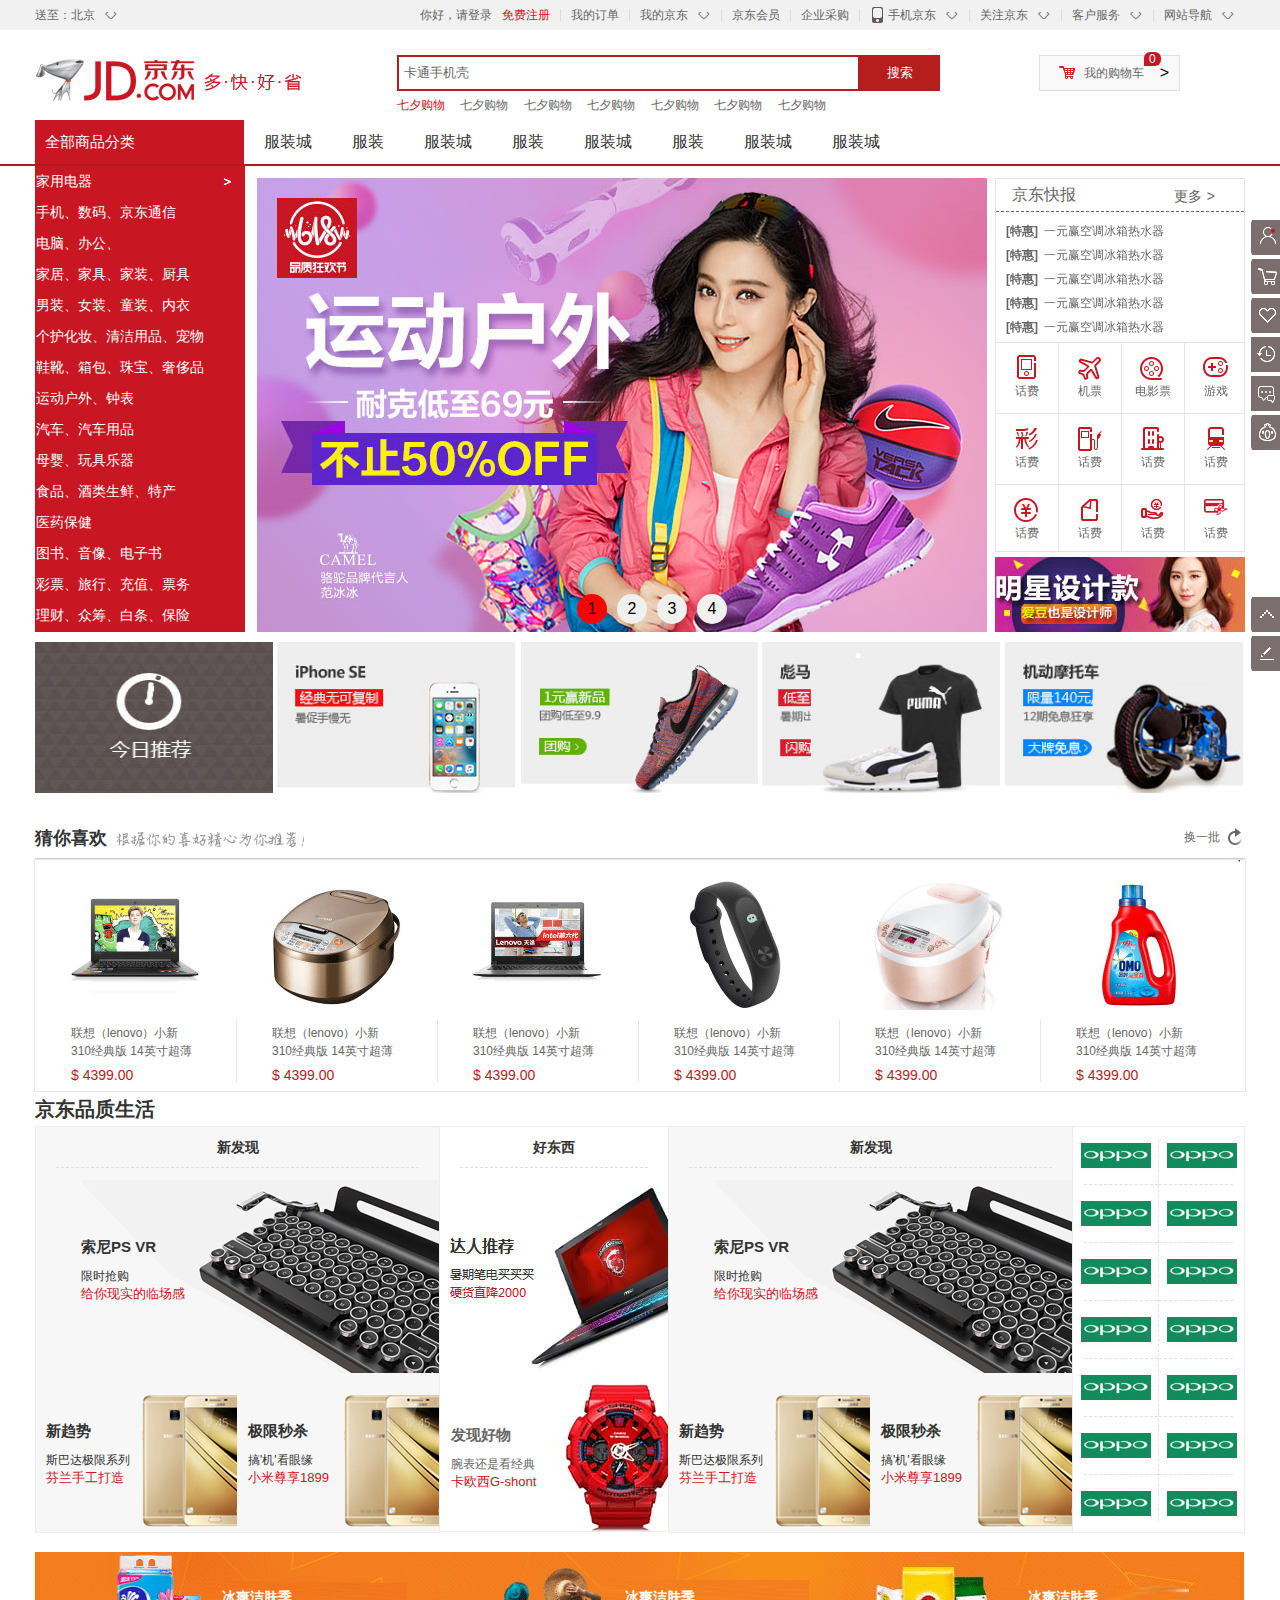
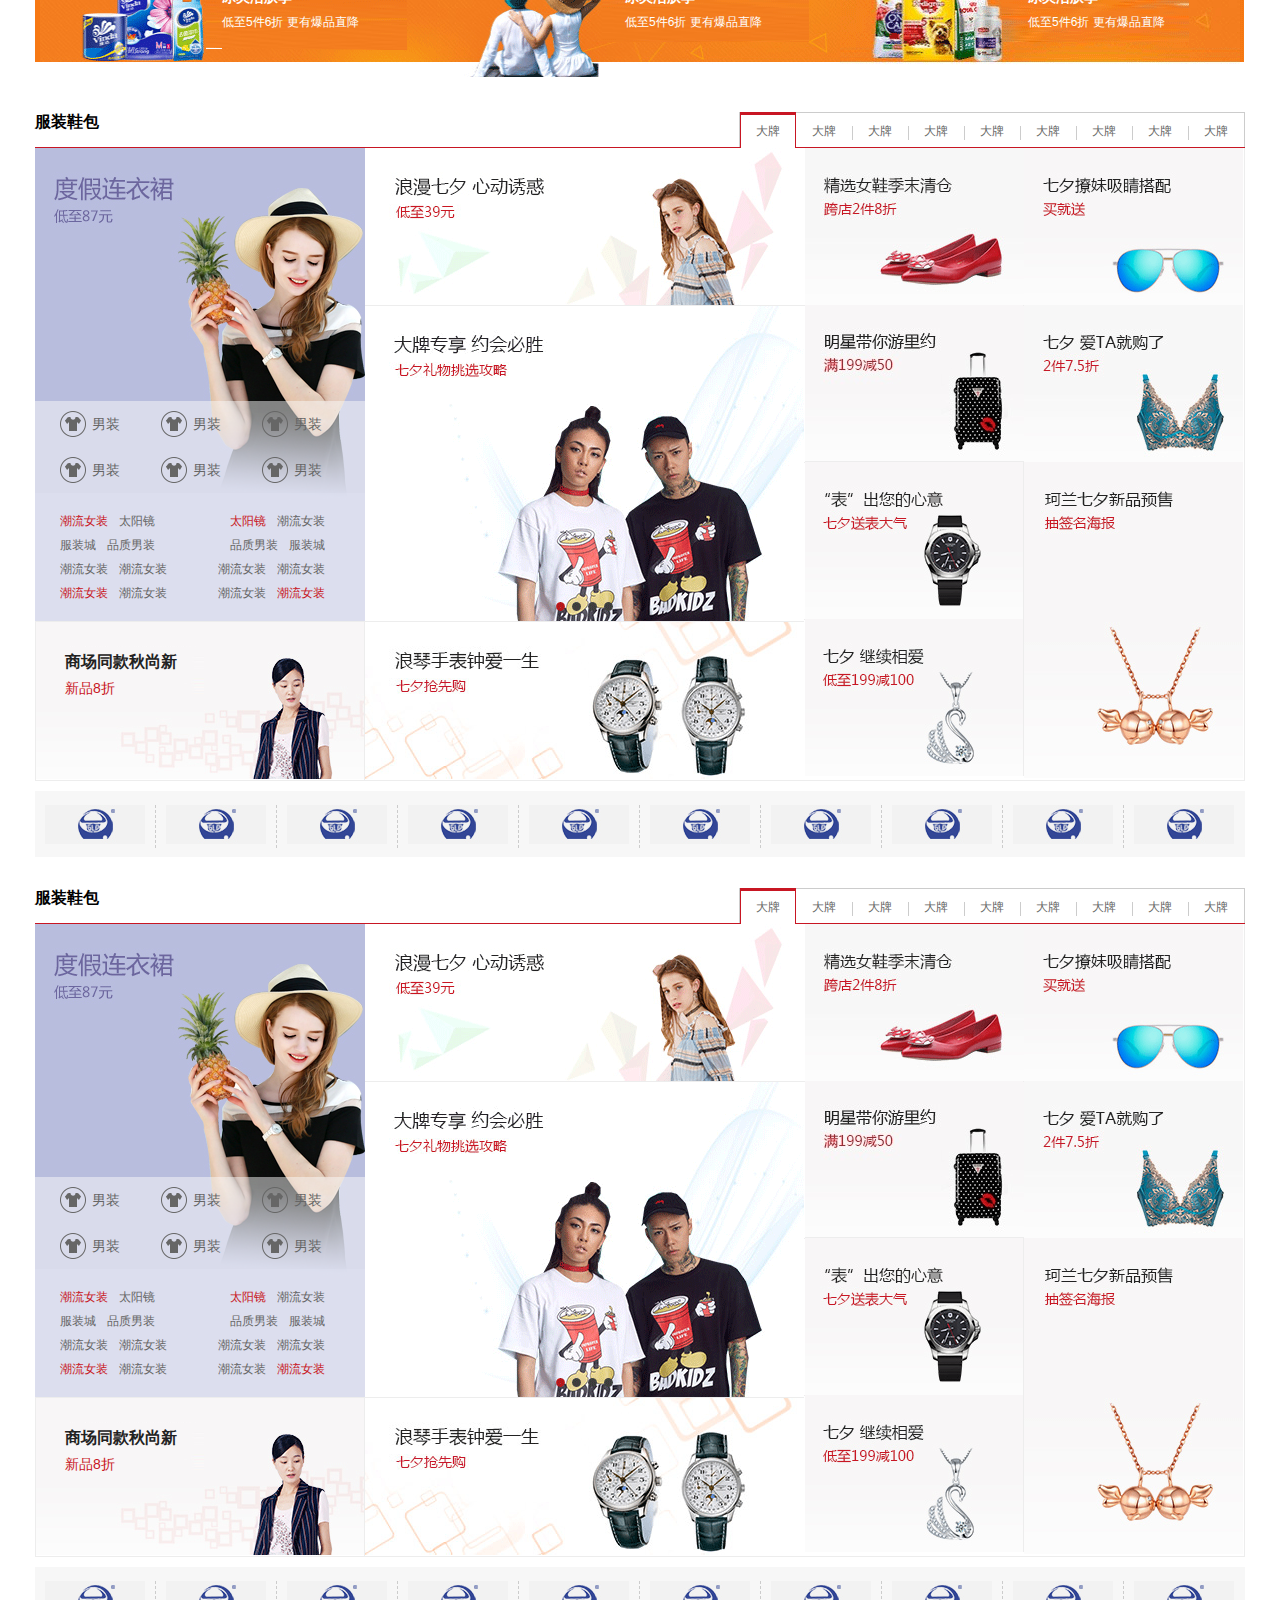
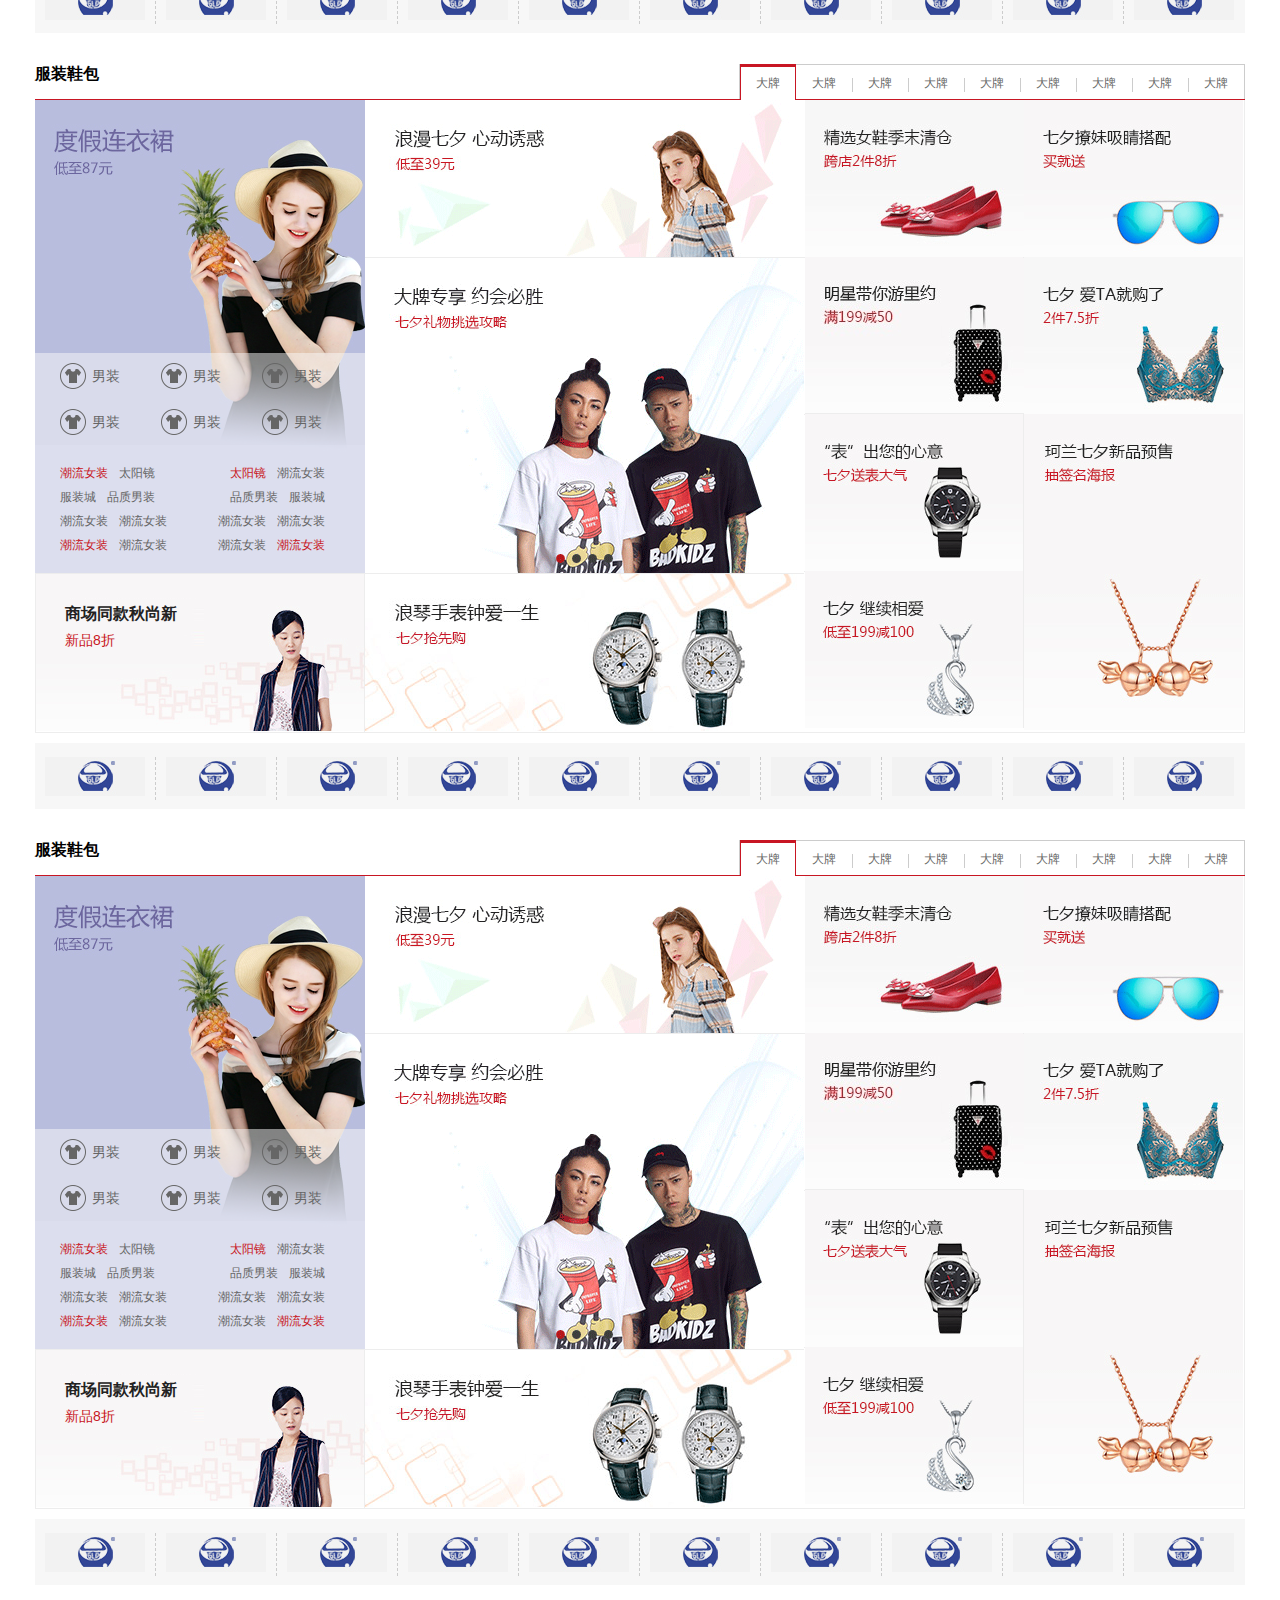
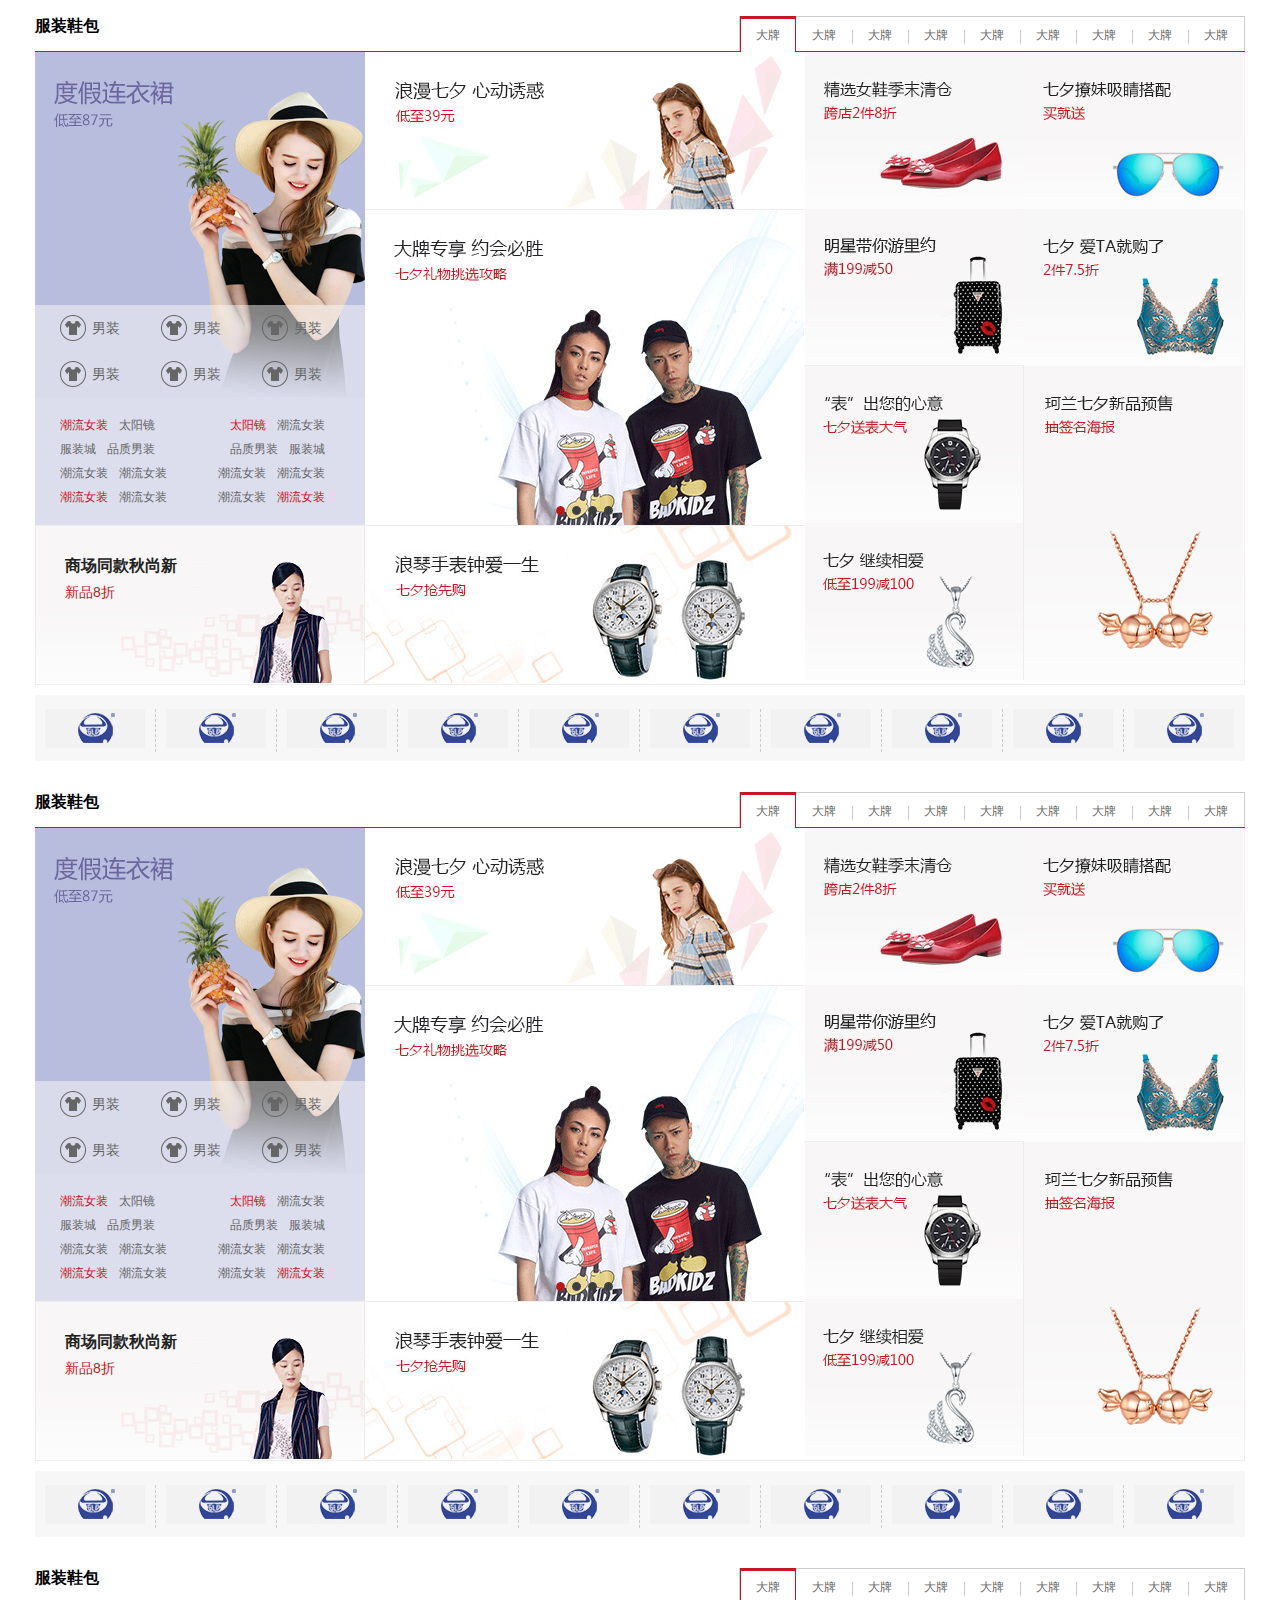
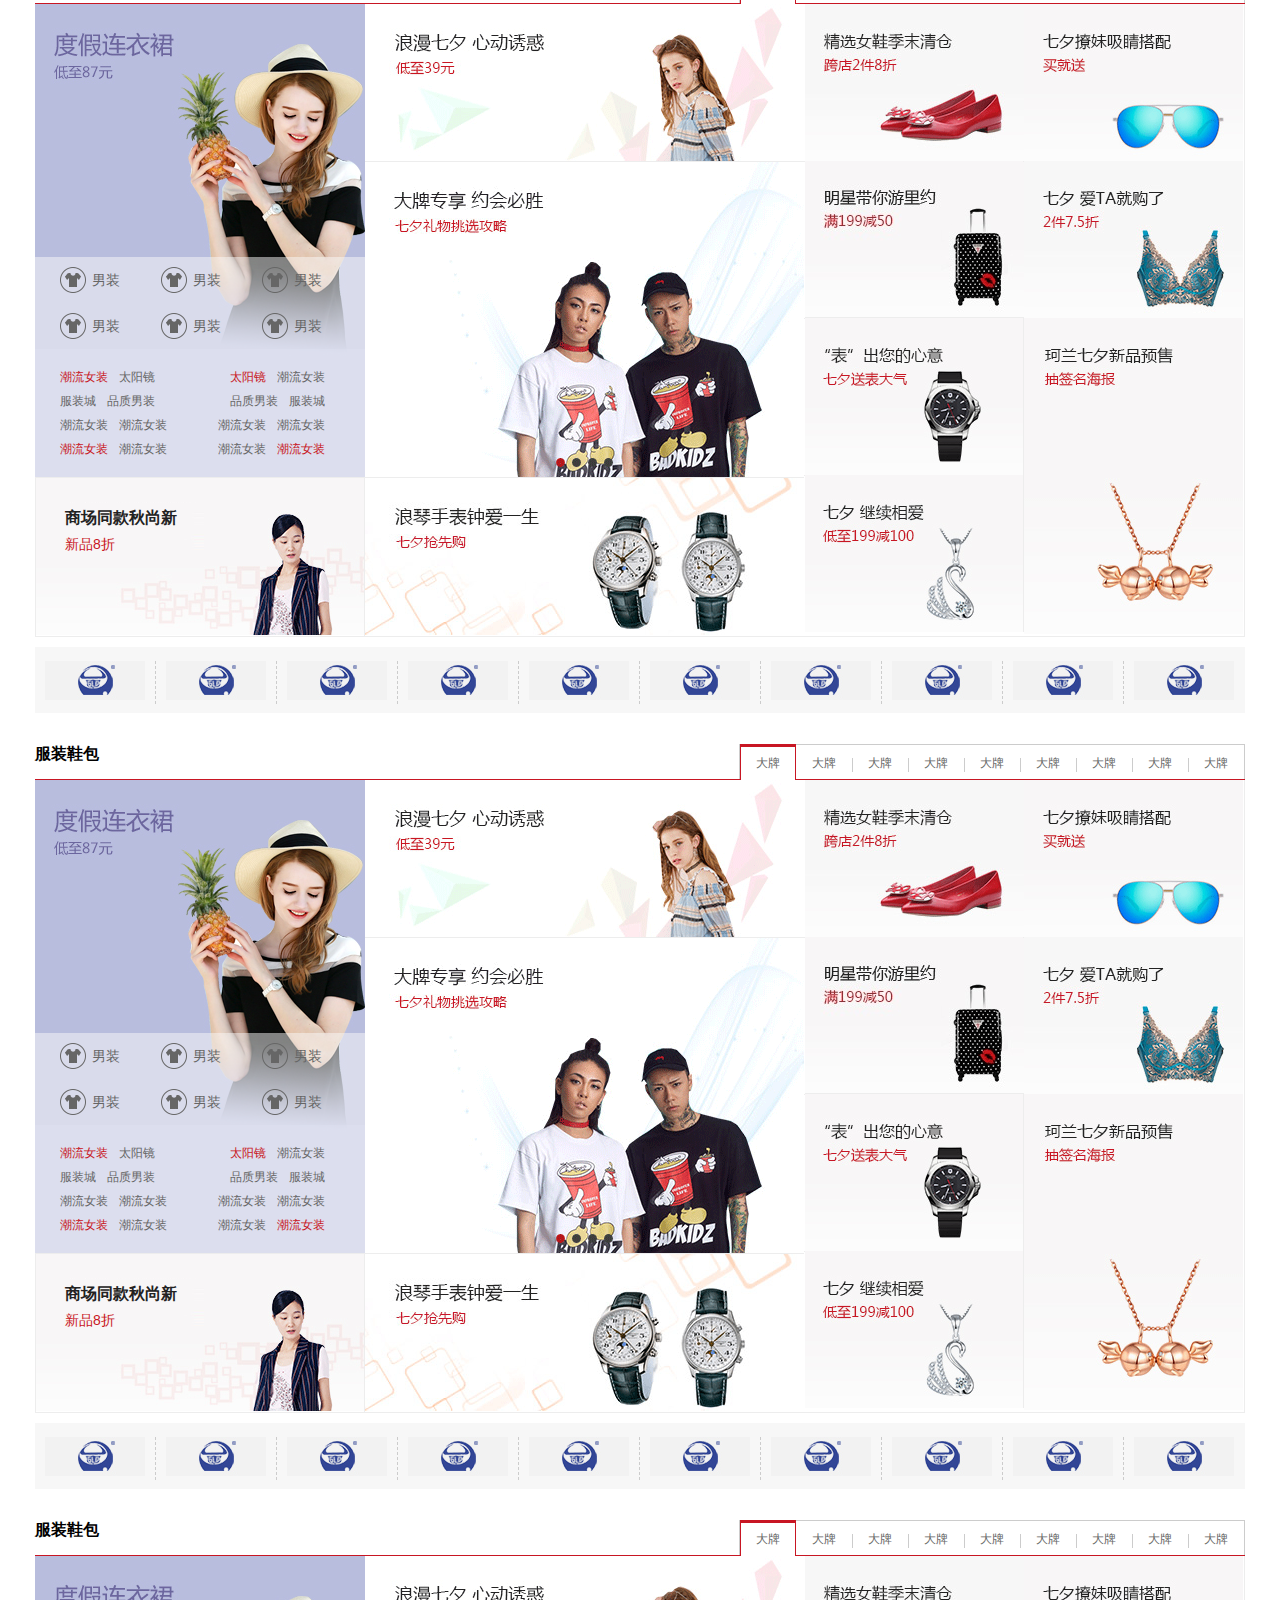
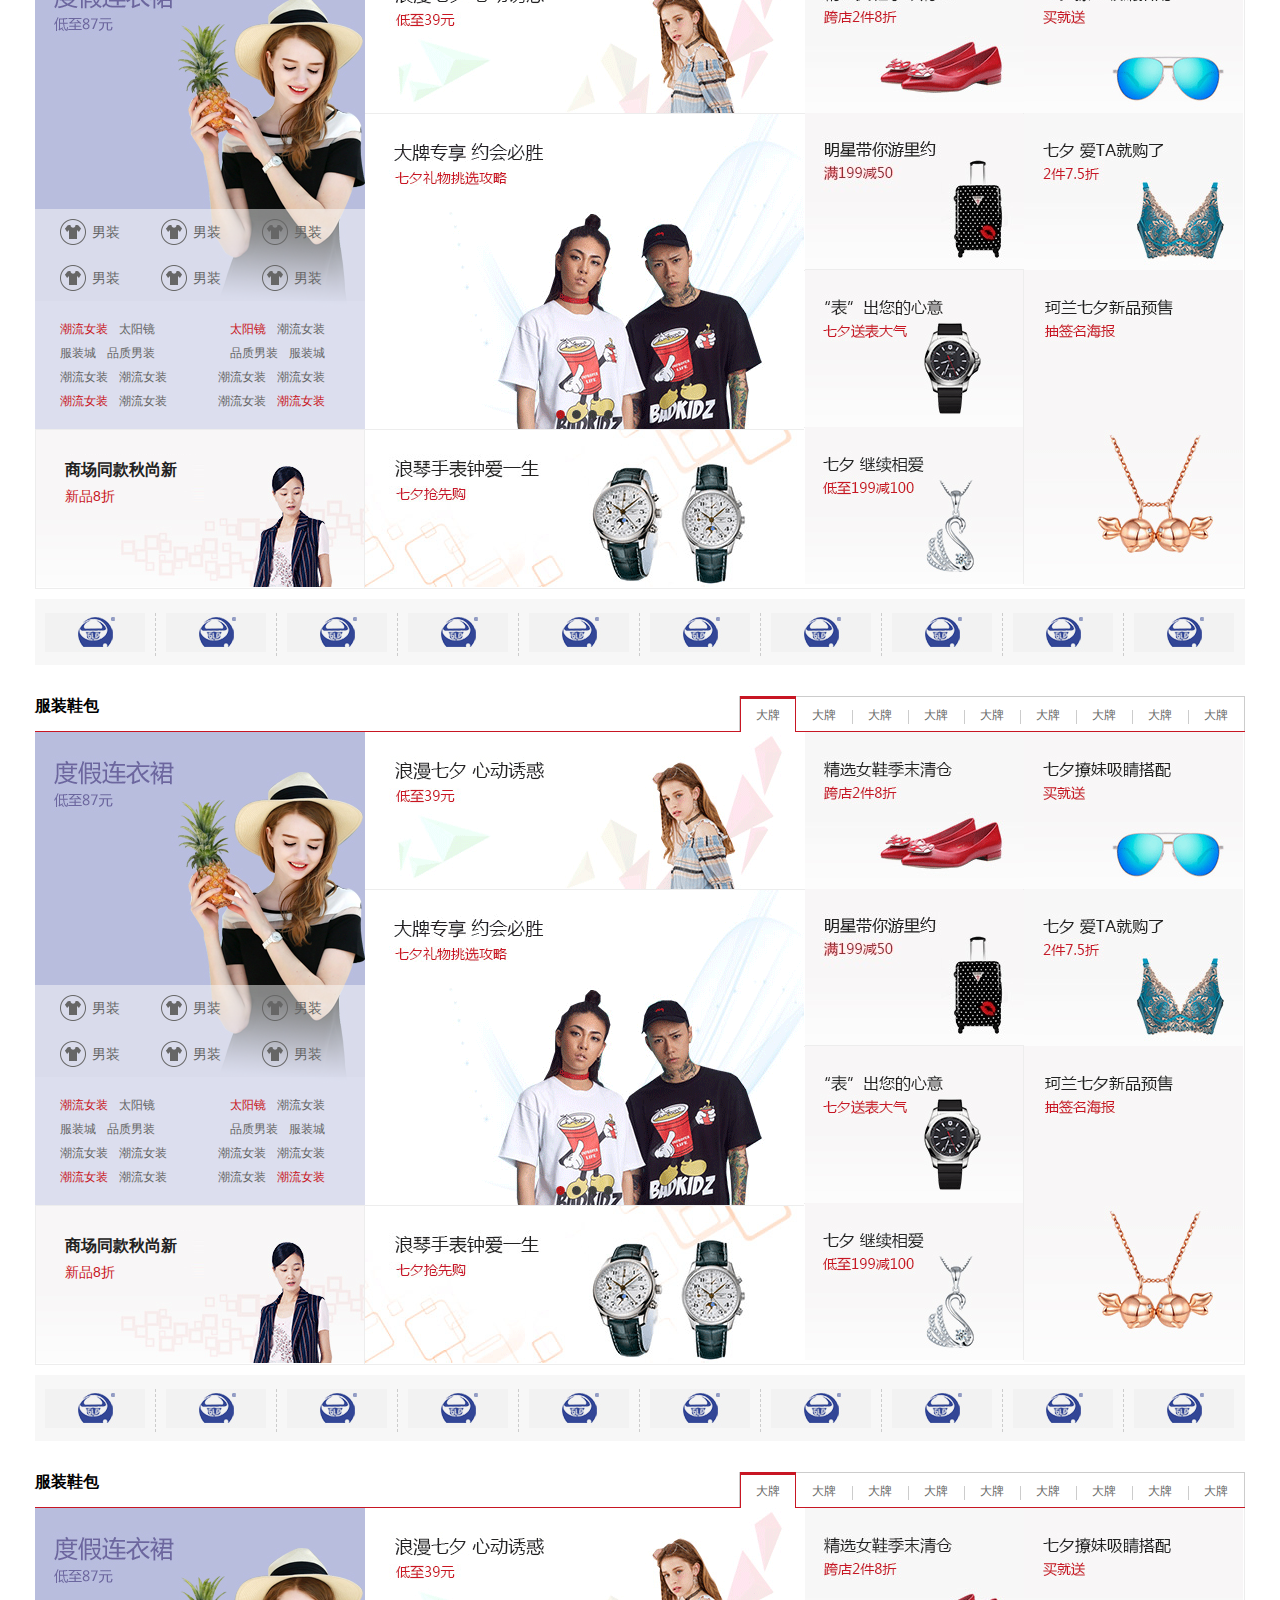
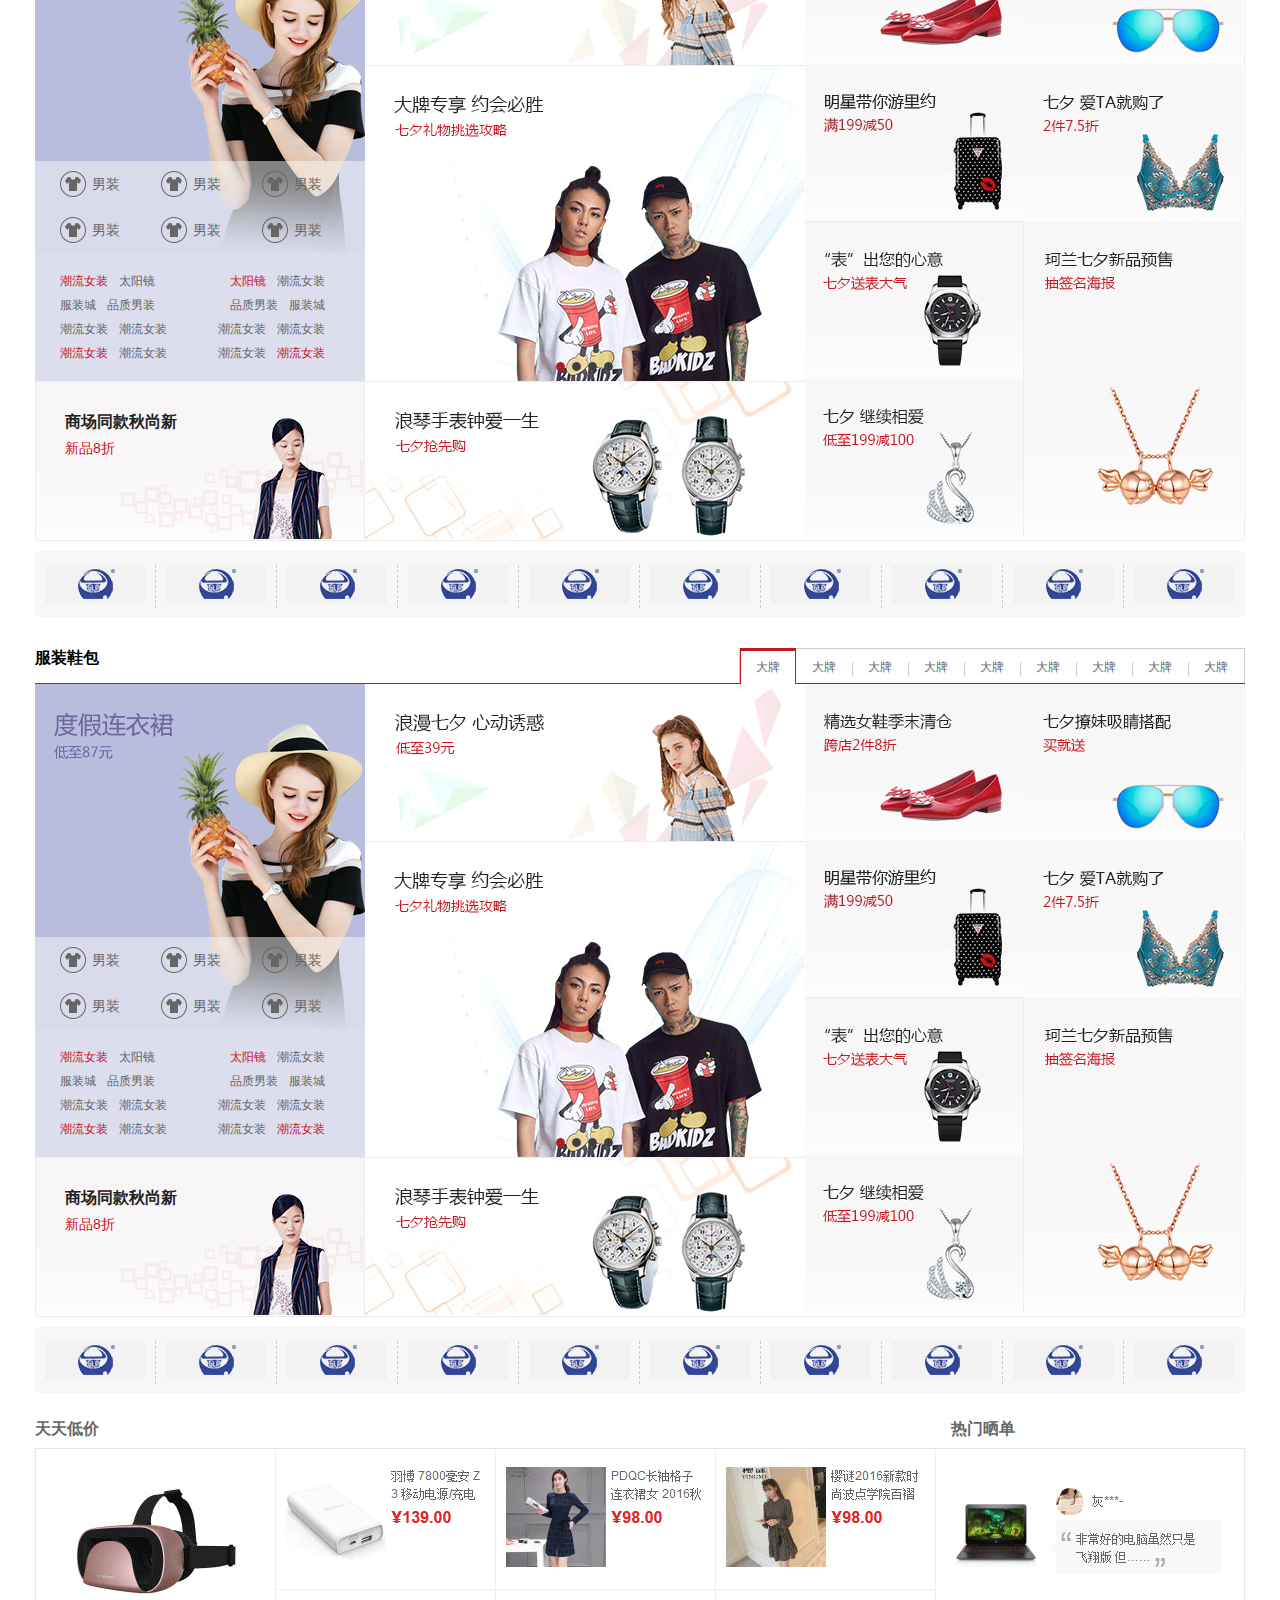
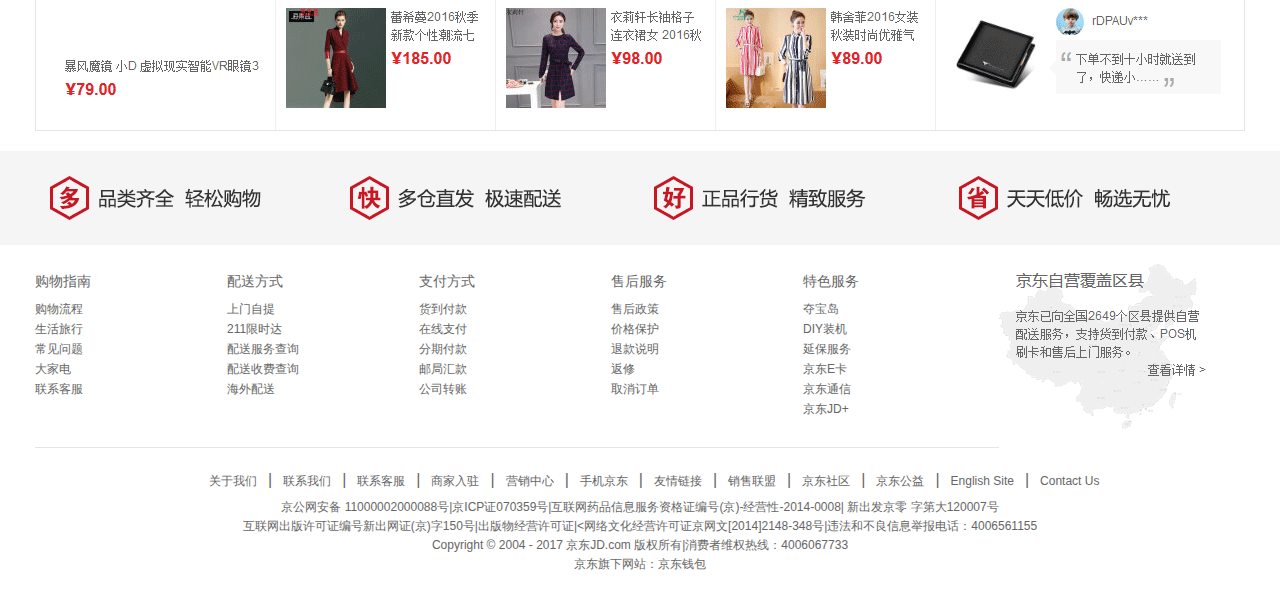
<file: JD/index.html>
<!DOCTYPE html PUBLIC "-//W3C//DTD HTML 4.01//EN"
"http://www.w3.org/TR/html4/strict.dtd">

<html xmlns="http://www.w3.org/1999/xhtml" lang="en">
	<head>
		<meta http-equiv="Content-Type" content="text/html; charset=UTF-8" />
		<title></title>
		<link href="css/index.css" rel="stylesheet" />
		<link href="css/style.css" rel="stylesheet" />
		<script src="js/jd.js"></script>
		<script src="js/jquery-1.11.3.min.js"></script> 
	</head>
	

	<body>
		<div class="header">
			<div class="you">
				<div class="s">
					<ul>
						<li>
							<a href="#"><img src="images/s_03.gif"/></a>
							<a href="#"><img src="images/s_06.gif"/></a>
							<a href="#"><img src="images/s_08.gif"/></a>
							<a href="#"><img src="images/s_11.gif"/></a>
							<a href="#"><img src="images/s_14.gif"/></a>
							<a href="#"><img src="images/s_19.gif"/></a>
						</li>
						<li class="xx">
							<a href="#"><img src="images/xia_23.gif"/></a>
							<a href="#"><img src="images/xia_26.gif"/></a>
						
						</li>
					</ul>
				</div>
				<div class="x"></div>
			</div>
			<div class="top clearfix">
				<div class="inner">
					<div class="songzi"> 送至：北京<i>◇</i></div>
					<ul> 
					<li><a>你好，请登录</a><a class="ni"> 免费注册</a></li>
					<li class="xian"></li>
					<li><a href="#">我的订单</a></li>
					<li class="xian"></li>
					<li><a href="#" class="yan"> 我的京东<i>◇</i></a></li>
					<li class="xian"></li>
					<li> <a href="#"> 京东会员</a></li>
					<li class="xian"></li>
					<li><a href="#">企业采购</a></li>
					<li class="xian"></li>
					<li><a href="#" class="yan"><span></span> 手机京东<i>◇</i></a></li>
					<li class="xian"></li>
					<li> <a href="#" class="yan">关注京东<i>◇</i></a></li>
					<li class="xian"></li>
					<li> <a href="#" class="yan"> 客户服务<i>◇</i></a></li>
					<li class="xian"></li>
					<li> <a href="#" class="yan"> 网站导航<i>◇</i></a></li>
					</ul>
				</div>
			</div>
			<div class="mid inner clearfix">
				<div class="logo">
					<a href="#"><img src="images/logo-201305.png"/></a>
				</div>
				<div class="form ">
					<form>
						<input type="text" value="卡通手机壳" class="kong"/><input type="submit" value="搜索" class="shou"/>
					</form>
					<div class="text">
						<a href="#" class="zi">七夕购物</a>
						<a href="#">七夕购物</a>
						<a href="#">七夕购物</a>
						<a href="#">七夕购物</a>
						<a href="#">七夕购物</a>
						<a href="#">七夕购物</a>
						<a href="#">七夕购物</a>
				
					</div>
			</div>
				<div class="buy">
						<a href="#">我的购物车</a>
						<i>></i>
						<span class="shu">0</span>
					</div>
			
		</div>
			<div class="nav inner clearfix">
				<div class="quan">全部商品分类</div>
				<ul>
					<li><a href="#">服装城</a></li>
					<li><a href="#">服装</a></li>
					<li><a href="#">服装城</a></li>
					<li><a href="#">服装</a></li>
					<li><a href="#">服装城</a></li>
					<li><a href="#">服装</a></li>
					<li><a href="#">服装城</a></li>
					<li><a href="#">服装城</a></li>
				</ul>
				
			</div>
		</div>
		<div class="scroll">
			<ul class="LocationFloorList">
				<li class="ac"><b>1F</b><span>服装</span></li>
			    <li><b>2F</b><span>电器</span></li>
			    <li><b>3F</b><span>手机</span></li>
			    <li><b>4F</b><span>美妆</span></li>
			    <li><b>5F</b><span>运动</span></li>
			    <li><b>6F</b><span>汽车</span></li>
			    <li><b>7F</b><span>玩具</span></li>
			    <li><b>8F</b><span>食品</span></li>
			    <li><b>9F</b><span>家具</span></li>
			    <li><b>10F</b><span>游戏</span></li>
			    <li><b>11F</b><span>图书</span></li>
			    <li><b>12F</b><span>手表</span></li>
			</ul>
		</div>
		<div class="page1 inner">
			<div class="p_top clearfix">
				<div class="wrap">
					<!--
                    	作者：offline
                    	时间：2017-06-08
                    	描述：一级导航
                    -->
					<div class="p_left">
						<ul>
							<li><h3><a href="#">家用电器</a></h3><i>></i></li>
							<li><h3><a href="#">手机</a>、<a href="#">数码</a>、<a href="#">京东通信</a></h3><i>></i></li>
							<li><h3><a href="#">电脑</a>、<a href="#">办公</a>、</h3><i>></i></li>
							<li><h3><a href="#">家居</a>、<a href="#">家具</a>、<a href="#">家装</a>、<a href="#">厨具</a></h3><i>></i></li>
							<li><h3><a href="#">男装</a>、<a href="#">女装</a>、<a href="#">童装</a>、<a href="#">内衣</a></h3><i>></i></li>
							<li><h3><a href="#">个护化妆</a>、<a href="#">清洁用品</a>、<a href="#">宠物</a></h3><i>></i></li>
							<li><h3><a href="#">鞋靴</a>、<a href="#">箱包</a>、<a href="#">珠宝</a>、<a href="#">奢侈品</a></h3><i>></i></li>
							<li><h3><a href="#">运动户外</a>、<a href="#">钟表</a></h3><i>></i></li>
							<li><h3><a href="#">汽车</a>、<a href="#">汽车用品</a></h3><i>></i></li>
							<li><h3><a href="#">母婴</a>、<a href="#">玩具乐器</a></h3><i>></i></li>
							<li><h3><a href="#">食品</a>、<a href="#">酒类</a><a href="#">生鲜</a>、<a href="#">特产</a></h3><i>></i></li>
							<li><h3><a href="#">医药保健</a></h3><i>></i></li>
							<li><h3><a href="#">图书</a>、<a href="#">音像</a>、<a href="#">电子书</a></h3><i>></i></li>
							<li><h3><a href="#">彩票</a>、<a href="#">旅行</a>、<a href="#">充值</a>、<a href="#">票务</a></h3><i>></i></li>
							<li><h3><a href="#">理财</a>、<a href="#">众筹</a>、<a href="#">白条</a>、<a href="#">保险</a></h3><i>></i></li>
						
					
					</ul>

					</div>	
					<!--
                    	作者：offline
                    	时间：2017-06-08
                    	描述：二级弹出层
                    -->
					
                    <div class="popup">
						<div class="scetion clearfix ac">
							<div class="left">
								<div class="brand clearfix">
									<a href="#" class="jia">家电狂欢<i class="jia1">></i></a>
									<a href="#">家用电器<i>></i></a>
									<a href="#">家用<i>></i></a>
									<a href="#">家用电器<i>></i></a>
									<a href="#">家用<i>></i></a>
									<a href="#">家用电器<i>></i></a>
									<a href="#">家用电器<i>></i></a>
								</div>
								<div class="nav_con clearfix">
									<dl>
										<dt><a href="#">大家电</a> <i>></i></dt>
										<dd><a href="#">家电618</a>
											<a href="#">家电618</a>
											<a href="#">家电618</a>
											<a href="#">家电618</a>
											<a href="#">家电618</a>
											<a href="#">家电618</a>
											<a href="#">家电618</a>
											<a href="#">家电618</a>
											<a href="#">家电618</a>
											<a href="#">家电618</a>
											<a href="#">家电618</a>
										</dd>
									</dl>
									<dl>
										<dt><a href="#">大家电</a> <i>></i></dt>
										<dd><a href="#">家电618</a>
											<a href="#">家电618</a>
											<a href="#">家电618</a>
											<a href="#">家电618</a>
											<a href="#">家电618</a>
											<a href="#">家电618</a>
											<a href="#">家电618</a>
											<a href="#">家电618</a>
											<a href="#">家电618</a>
											<a href="#">家电618</a>
											<a href="#">家电618</a>
										</dd>
									</dl>
									<dl>
										<dt><a href="#">大家电</a> <i>></i></dt>
										<dd><a href="#">家电618</a>
											<a href="#">家电618</a>
											<a href="#">家电618</a>
											<a href="#">家电618</a>
											<a href="#">家电618</a>
											<a href="#">家电618</a>
											<a href="#">家电618</a>
											<a href="#">家电618</a>
											<a href="#">家电618</a>
											<a href="#">家电618</a>
											<a href="#">家电618</a>
										</dd>
									</dl>
									<dl>
										<dt><a href="#">大家电</a> <i>></i></dt>
										<dd><a href="#">家电618</a>
											<a href="#">家电618</a>
											<a href="#">家电618</a>
											<a href="#">家电618</a>
											<a href="#">家电618</a>
											<a href="#">家电618</a>
											<a href="#">家电618</a>
											<a href="#">家电618</a>
											<a href="#">家电618</a>
											<a href="#">家电618</a>
											<a href="#">家电618</a>
										</dd>
									</dl>
									<dl>
										<dt><a href="#">大家电</a> <i>></i></dt>
										<dd><a href="#">家电618</a>
											<a href="#">家电618</a>
											<a href="#">家电618</a>
											<a href="#">家电618</a>
											<a href="#">家电618</a>
											<a href="#">家电618</a>
											<a href="#">家电618</a>
											<a href="#">家电618</a>
											<a href="#">家电618</a>
											<a href="#">家电618</a>
											<a href="#">家电618</a>
										</dd>
									</dl>
									<dl>
										<dt><a href="#">大家电</a> <i>></i></dt>
										<dd><a href="#">家电618</a>
											<a href="#">家电618</a>
											<a href="#">家电618</a>
											<a href="#">家电618</a>
											<a href="#">家电618</a>
											<a href="#">家电618</a>
											<a href="#">家电618</a>
											<a href="#">家电618</a>
											<a href="#">家电618</a>
											<a href="#">家电618</a>
											<a href="#">家电618</a>
										</dd>
									</dl>
								</div>
							</div>
							<div class="right">
								<div class="shang clearfix">
									<a href="#"><img src="images/54d9ec4dN10eb50a0.jpg"/></a>
									<a href="#"><img src="images/54d9ec4dN10eb50a0.jpg"/></a>
									<a href="#"><img src="images/54d9ec4dN10eb50a0.jpg"/></a>
									<a href="#"><img src="images/54d9ec4dN10eb50a0.jpg"/></a>
									<a href="#"><img src="images/54d9ec4dN10eb50a0.jpg"/></a>
									<a href="#"><img src="images/54d9ec4dN10eb50a0.jpg"/></a>
									<a href="#"><img src="images/54d9ec4dN10eb50a0.jpg"/></a>
									<a href="#"><img src="images/54d9ec4dN10eb50a0.jpg"/></a>
								
								</div>
								<div class="pic1"><a href="#"></a><img src="images/574db138Ndda9a44a.jpg"/></a></div>
								<div class="pic2"><a href="#"></a><img src="images/574db138Ndda9a44a.jpg"/></a></div>
							</div>
						</div>
						<div class="scetion clearfix">
							<div class="left">
								<div class="brand clearfix">
									<a href="#" class="jia">狂欢2222<i class="jia1">></i></a>
									<a href="#">家用电器<i>></i></a>
									<a href="#">家用电器<i>></i></a>
									<a href="#">电器<i>></i></a>
									<a href="#">家用<i>></i></a>
									<a href="#">家用电器<i>></i></a>
									<a href="#">电器<i>></i></a>
								</div>
								<div class="nav_con clearfix">
									<dl>
										<dt><a href="#">大家电</a> <i>></i></dt>
										<dd><a href="#">家电618</a>
											<a href="#">家电618</a>
											<a href="#">家电618</a>
											<a href="#">家电618</a>
											<a href="#">家电618</a>
											<a href="#">家电618</a>
											<a href="#">家电618</a>
											<a href="#">家电618</a>
											<a href="#">家电618</a>
											<a href="#">家电618</a>
											<a href="#">家电618</a>
										</dd>
									</dl>
									<dl>
										<dt><a href="#">大家电</a> <i>></i></dt>
										<dd><a href="#">家电618</a>
											<a href="#">家电618</a>
											<a href="#">家电618</a>
											<a href="#">家电618</a>
											<a href="#">家电618</a>
											<a href="#">家电618</a>
											<a href="#">家电618</a>
											<a href="#">家电618</a>
											<a href="#">家电618</a>
											<a href="#">家电618</a>
											<a href="#">家电618</a>
										</dd>
									</dl>
									<dl>
										<dt><a href="#">大家电</a> <i>></i></dt>
										<dd><a href="#">家电618</a>
											<a href="#">家电618</a>
											<a href="#">家电618</a>
											<a href="#">家电618</a>
											<a href="#">家电618</a>
											<a href="#">家电618</a>
											<a href="#">家电618</a>
											<a href="#">家电618</a>
											<a href="#">家电618</a>
											<a href="#">家电618</a>
											<a href="#">家电618</a>
										</dd>
									</dl>
									<dl>
										<dt><a href="#">大家电</a> <i>></i></dt>
										<dd><a href="#">家电618</a>
											<a href="#">家电618</a>
											<a href="#">家电618</a>
											<a href="#">家电618</a>
											<a href="#">家电618</a>
											<a href="#">家电618</a>
											<a href="#">家电618</a>
											<a href="#">家电618</a>
											<a href="#">家电618</a>
											<a href="#">家电618</a>
											<a href="#">家电618</a>
										</dd>
									</dl>
									<dl>
										<dt><a href="#">大家电</a> <i>></i></dt>
										<dd><a href="#">家电618</a>
											<a href="#">家电618</a>
											<a href="#">家电618</a>
											<a href="#">家电618</a>
											<a href="#">家电618</a>
											<a href="#">家电618</a>
											<a href="#">家电618</a>
											<a href="#">家电618</a>
											<a href="#">家电618</a>
											<a href="#">家电618</a>
											<a href="#">家电618</a>
										</dd>
									</dl>
									<dl>
										<dt><a href="#">大家电</a> <i>></i></dt>
										<dd><a href="#">家电618</a>
											<a href="#">家电618</a>
											<a href="#">家电618</a>
											<a href="#">家电618</a>
											<a href="#">家电618</a>
											<a href="#">家电618</a>
											<a href="#">家电618</a>
											<a href="#">家电618</a>
											<a href="#">家电618</a>
											<a href="#">家电618</a>
											<a href="#">家电618</a>
										</dd>
									</dl>
								</div>
							</div>
							<div class="right">
								<div class="shang clearfix">
									<a href="#"><img src="images/54d9ec4dN10eb50a0.jpg"/></a>
									<a href="#"><img src="images/54d9ec4dN10eb50a0.jpg"/></a>
									<a href="#"><img src="images/54d9ec4dN10eb50a0.jpg"/></a>
									<a href="#"><img src="images/54d9ec4dN10eb50a0.jpg"/></a>
									<a href="#"><img src="images/54d9ec4dN10eb50a0.jpg"/></a>
									<a href="#"><img src="images/54d9ec4dN10eb50a0.jpg"/></a>
									<a href="#"><img src="images/54d9ec4dN10eb50a0.jpg"/></a>
									<a href="#"><img src="images/54d9ec4dN10eb50a0.jpg"/></a>
								
								</div>
								<div class="pic1"><a href="#"><img src="images/574db138Ndda9a44a.jpg"/></a></div>
								<div class="pic2"><a href="#"><img src="images/574db138Ndda9a44a.jpg"/></a></div>
							</div>
						</div>
                    	<div class="scetion clearfix">
							<div class="left">
								<div class="brand clearfix">
									<a href="#" class="jia">家电狂欢33333<i class="jia1">></i></a>
									<a href="#">家用电器<i>></i></a>
									<a href="#">家用<i>></i></a>
									<a href="#">电器<i>></i></a>
									<a href="#">家用dainqi<i>></i></a>
									<a href="#">家用电器<i>></i></a>
									<a href="#">电器<i>></i></a>
								</div>
								<div class="nav_con clearfix">
									<dl>
										<dt><a href="#">大家电</a> <i>></i></dt>
										<dd><a href="#">家电618</a>
											<a href="#">家电618</a>
											<a href="#">家电618</a>
											<a href="#">家电618</a>
											<a href="#">家电618</a>
											<a href="#">家电618</a>
											<a href="#">家电618</a>
											<a href="#">家电618</a>
											<a href="#">家电618</a>
											<a href="#">家电618</a>
											<a href="#">家电618</a>
										</dd>
									</dl>
									<dl>
										<dt><a href="#">大家电</a> <i>></i></dt>
										<dd><a href="#">家电618</a>
											<a href="#">家电618</a>
											<a href="#">家电618</a>
											<a href="#">家电618</a>
											<a href="#">家电618</a>
											<a href="#">家电618</a>
											<a href="#">家电618</a>
											<a href="#">家电618</a>
											<a href="#">家电618</a>
											<a href="#">家电618</a>
											<a href="#">家电618</a>
										</dd>
									</dl>
									<dl>
										<dt><a href="#">大家电</a> <i>></i></dt>
										<dd><a href="#">家电618</a>
											<a href="#">家电618</a>
											<a href="#">家电618</a>
											<a href="#">家电618</a>
											<a href="#">家电618</a>
											<a href="#">家电618</a>
											<a href="#">家电618</a>
											<a href="#">家电618</a>
											<a href="#">家电618</a>
											<a href="#">家电618</a>
											<a href="#">家电618</a>
										</dd>
									</dl>
									<dl>
										<dt><a href="#">大家电</a> <i>></i></dt>
										<dd><a href="#">家电618</a>
											<a href="#">家电618</a>
											<a href="#">家电618</a>
											<a href="#">家电618</a>
											<a href="#">家电618</a>
											<a href="#">家电618</a>
											<a href="#">家电618</a>
											<a href="#">家电618</a>
											<a href="#">家电618</a>
											<a href="#">家电618</a>
											<a href="#">家电618</a>
										</dd>
									</dl>
									<dl>
										<dt><a href="#">大家电</a> <i>></i></dt>
										<dd><a href="#">家电618</a>
											<a href="#">家电618</a>
											<a href="#">家电618</a>
											<a href="#">家电618</a>
											<a href="#">家电618</a>
											<a href="#">家电618</a>
											<a href="#">家电618</a>
											<a href="#">家电618</a>
											<a href="#">家电618</a>
											<a href="#">家电618</a>
											<a href="#">家电618</a>
										</dd>
									</dl>
									<dl>
										<dt><a href="#">大家电</a> <i>></i></dt>
										<dd><a href="#">家电618</a>
											<a href="#">家电618</a>
											<a href="#">家电618</a>
											<a href="#">家电618</a>
											<a href="#">家电618</a>
											<a href="#">家电618</a>
											<a href="#">家电618</a>
											<a href="#">家电618</a>
											<a href="#">家电618</a>
											<a href="#">家电618</a>
											<a href="#">家电618</a>
										</dd>
									</dl>
								</div>
							</div>
							<div class="right">
								<div class="shang clearfix">
									<a href="#"><img src="images/54d9ec4dN10eb50a0.jpg"/></a>
									<a href="#"><img src="images/54d9ec4dN10eb50a0.jpg"/></a>
									<a href="#"><img src="images/54d9ec4dN10eb50a0.jpg"/></a>
									<a href="#"><img src="images/54d9ec4dN10eb50a0.jpg"/></a>
									<a href="#"><img src="images/54d9ec4dN10eb50a0.jpg"/></a>
									<a href="#"><img src="images/54d9ec4dN10eb50a0.jpg"/></a>
									<a href="#"><img src="images/54d9ec4dN10eb50a0.jpg"/></a>
									<a href="#"><img src="images/54d9ec4dN10eb50a0.jpg"/></a>
								
								</div>
								<div class="pic1"><a href="#"></a><img src="images/574db138Ndda9a44a.jpg"/></a></div>
								<div class="pic2"><a href="#"></a><img src="images/574db138Ndda9a44a.jpg"/></a></div>
							</div>
						</div>
                    	<div class="scetion clearfix">
							<div class="left">
								<div class="brand clearfix">
									<a href="#" class="jia">家电狂欢<i class="jia1">></i></a>
									<a href="#">家用电器<i>></i></a>
									<a href="#">家用44444<i>></i></a>
									<a href="#">家用电器<i>></i></a>
									<a href="#">家用<i>></i></a>
									<a href="#">家用电器<i>></i></a>
									<a href="#">家用电器<i>></i></a>
								</div>
								<div class="nav_con clearfix">
									<dl>
										<dt><a href="#">大家电</a> <i>></i></dt>
										<dd><a href="#">家电618</a>
											<a href="#">家电618</a>
											<a href="#">家电618</a>
											<a href="#">家电618</a>
											<a href="#">家电618</a>
											<a href="#">家电618</a>
											<a href="#">家电618</a>
											<a href="#">家电618</a>
											<a href="#">家电618</a>
											<a href="#">家电618</a>
											<a href="#">家电618</a>
										</dd>
									</dl>
									<dl>
										<dt><a href="#">大家电</a> <i>></i></dt>
										<dd><a href="#">家电618</a>
											<a href="#">家电618</a>
											<a href="#">家电618</a>
											<a href="#">家电618</a>
											<a href="#">家电618</a>
											<a href="#">家电618</a>
											<a href="#">家电618</a>
											<a href="#">家电618</a>
											<a href="#">家电618</a>
											<a href="#">家电618</a>
											<a href="#">家电618</a>
										</dd>
									</dl>
									<dl>
										<dt><a href="#">大家电</a> <i>></i></dt>
										<dd><a href="#">家电618</a>
											<a href="#">家电618</a>
											<a href="#">家电618</a>
											<a href="#">家电618</a>
											<a href="#">家电618</a>
											<a href="#">家电618</a>
											<a href="#">家电618</a>
											<a href="#">家电618</a>
											<a href="#">家电618</a>
											<a href="#">家电618</a>
											<a href="#">家电618</a>
										</dd>
									</dl>
									<dl>
										<dt><a href="#">大家电</a> <i>></i></dt>
										<dd><a href="#">家电618</a>
											<a href="#">家电618</a>
											<a href="#">家电618</a>
											<a href="#">家电618</a>
											<a href="#">家电618</a>
											<a href="#">家电618</a>
											<a href="#">家电618</a>
											<a href="#">家电618</a>
											<a href="#">家电618</a>
											<a href="#">家电618</a>
											<a href="#">家电618</a>
										</dd>
									</dl>
									<dl>
										<dt><a href="#">大家电</a> <i>></i></dt>
										<dd><a href="#">家电618</a>
											<a href="#">家电618</a>
											<a href="#">家电618</a>
											<a href="#">家电618</a>
											<a href="#">家电618</a>
											<a href="#">家电618</a>
											<a href="#">家电618</a>
											<a href="#">家电618</a>
											<a href="#">家电618</a>
											<a href="#">家电618</a>
											<a href="#">家电618</a>
										</dd>
									</dl>
									<dl>
										<dt><a href="#">大家电</a> <i>></i></dt>
										<dd><a href="#">家电618</a>
											<a href="#">家电618</a>
											<a href="#">家电618</a>
											<a href="#">家电618</a>
											<a href="#">家电618</a>
											<a href="#">家电618</a>
											<a href="#">家电618</a>
											<a href="#">家电618</a>
											<a href="#">家电618</a>
											<a href="#">家电618</a>
											<a href="#">家电618</a>
										</dd>
									</dl>
								</div>
							</div>
							<div class="right">
								<div class="shang clearfix">
									<a href="#"><img src="images/54d9ec4dN10eb50a0.jpg"/></a>
									<a href="#"><img src="images/54d9ec4dN10eb50a0.jpg"/></a>
									<a href="#"><img src="images/54d9ec4dN10eb50a0.jpg"/></a>
									<a href="#"><img src="images/54d9ec4dN10eb50a0.jpg"/></a>
									<a href="#"><img src="images/54d9ec4dN10eb50a0.jpg"/></a>
									<a href="#"><img src="images/54d9ec4dN10eb50a0.jpg"/></a>
									<a href="#"><img src="images/54d9ec4dN10eb50a0.jpg"/></a>
									<a href="#"><img src="images/54d9ec4dN10eb50a0.jpg"/></a>
								
								</div>
								<div class="pic1"><a href="#"></a><img src="images/574db138Ndda9a44a.jpg"/></a></div>
								<div class="pic2"><a href="#"></a><img src="images/574db138Ndda9a44a.jpg"/></a></div>
							</div>
						</div>
						<div class="scetion clearfix">
							<div class="left">
								<div class="brand clearfix">
									<a href="#" class="jia">家电狂欢5555<i class="jia1">></i></a>
									<a href="#">家用电器<i>></i></a>
									<a href="#">家用<i>></i></a>
									<a href="#">家用电器<i>></i></a>
									<a href="#">家用<i>></i></a>
									<a href="#">家用电器<i>></i></a>
									<a href="#">家用电器<i>></i></a>
								</div>
								<div class="nav_con clearfix">
									<dl>
										<dt><a href="#">大家电</a> <i>></i></dt>
										<dd><a href="#">家电618</a>
											<a href="#">家电618</a>
											<a href="#">家电618</a>
											<a href="#">家电618</a>
											<a href="#">家电618</a>
											<a href="#">家电618</a>
											<a href="#">家电618</a>
											<a href="#">家电618</a>
											<a href="#">家电618</a>
											<a href="#">家电618</a>
											<a href="#">家电618</a>
										</dd>
									</dl>
									<dl>
										<dt><a href="#">大家电</a> <i>></i></dt>
										<dd><a href="#">家电618</a>
											<a href="#">家电618</a>
											<a href="#">家电618</a>
											<a href="#">家电618</a>
											<a href="#">家电618</a>
											<a href="#">家电618</a>
											<a href="#">家电618</a>
											<a href="#">家电618</a>
											<a href="#">家电618</a>
											<a href="#">家电618</a>
											<a href="#">家电618</a>
										</dd>
									</dl>
									<dl>
										<dt><a href="#">大家电</a> <i>></i></dt>
										<dd><a href="#">家电618</a>
											<a href="#">家电618</a>
											<a href="#">家电618</a>
											<a href="#">家电618</a>
											<a href="#">家电618</a>
											<a href="#">家电618</a>
											<a href="#">家电618</a>
											<a href="#">家电618</a>
											<a href="#">家电618</a>
											<a href="#">家电618</a>
											<a href="#">家电618</a>
										</dd>
									</dl>
									<dl>
										<dt><a href="#">大家电</a> <i>></i></dt>
										<dd><a href="#">家电618</a>
											<a href="#">家电618</a>
											<a href="#">家电618</a>
											<a href="#">家电618</a>
											<a href="#">家电618</a>
											<a href="#">家电618</a>
											<a href="#">家电618</a>
											<a href="#">家电618</a>
											<a href="#">家电618</a>
											<a href="#">家电618</a>
											<a href="#">家电618</a>
										</dd>
									</dl>
									<dl>
										<dt><a href="#">大家电</a> <i>></i></dt>
										<dd><a href="#">家电618</a>
											<a href="#">家电618</a>
											<a href="#">家电618</a>
											<a href="#">家电618</a>
											<a href="#">家电618</a>
											<a href="#">家电618</a>
											<a href="#">家电618</a>
											<a href="#">家电618</a>
											<a href="#">家电618</a>
											<a href="#">家电618</a>
											<a href="#">家电618</a>
										</dd>
									</dl>
									<dl>
										<dt><a href="#">大家电</a> <i>></i></dt>
										<dd><a href="#">家电618</a>
											<a href="#">家电618</a>
											<a href="#">家电618</a>
											<a href="#">家电618</a>
											<a href="#">家电618</a>
											<a href="#">家电618</a>
											<a href="#">家电618</a>
											<a href="#">家电618</a>
											<a href="#">家电618</a>
											<a href="#">家电618</a>
											<a href="#">家电618</a>
										</dd>
									</dl>
								</div>
							</div>
							<div class="right">
								<div class="shang clearfix">
									<a href="#"><img src="images/54d9ec4dN10eb50a0.jpg"/></a>
									<a href="#"><img src="images/54d9ec4dN10eb50a0.jpg"/></a>
									<a href="#"><img src="images/54d9ec4dN10eb50a0.jpg"/></a>
									<a href="#"><img src="images/54d9ec4dN10eb50a0.jpg"/></a>
									<a href="#"><img src="images/54d9ec4dN10eb50a0.jpg"/></a>
									<a href="#"><img src="images/54d9ec4dN10eb50a0.jpg"/></a>
									<a href="#"><img src="images/54d9ec4dN10eb50a0.jpg"/></a>
									<a href="#"><img src="images/54d9ec4dN10eb50a0.jpg"/></a>
								
								</div>
								<div class="pic1"><a href="#"></a><img src="images/574db138Ndda9a44a.jpg"/></a></div>
								<div class="pic2"><a href="#"></a><img src="images/574db138Ndda9a44a.jpg"/></a></div>
							</div>
						</div>
						<div class="scetion clearfix">
							<div class="left">
								<div class="brand clearfix">
									<a href="#" class="jia">家电狂欢6666<i class="jia1">></i></a>
									<a href="#">家用电器<i>></i></a>
									<a href="#">家用<i>></i></a>
									<a href="#">家用电器<i>></i></a>
									<a href="#">家用<i>></i></a>
									<a href="#">家用电器<i>></i></a>
									<a href="#">家用电器<i>></i></a>
								</div>
								<div class="nav_con clearfix">
									<dl>
										<dt><a href="#">大家电</a> <i>></i></dt>
										<dd><a href="#">家电618</a>
											<a href="#">家电618</a>
											<a href="#">家电618</a>
											<a href="#">家电618</a>
											<a href="#">家电618</a>
											<a href="#">家电618</a>
											<a href="#">家电618</a>
											<a href="#">家电618</a>
											<a href="#">家电618</a>
											<a href="#">家电618</a>
											<a href="#">家电618</a>
										</dd>
									</dl>
									<dl>
										<dt><a href="#">大家电</a> <i>></i></dt>
										<dd><a href="#">家电618</a>
											<a href="#">家电618</a>
											<a href="#">家电618</a>
											<a href="#">家电618</a>
											<a href="#">家电618</a>
											<a href="#">家电618</a>
											<a href="#">家电618</a>
											<a href="#">家电618</a>
											<a href="#">家电618</a>
											<a href="#">家电618</a>
											<a href="#">家电618</a>
										</dd>
									</dl>
									<dl>
										<dt><a href="#">大家电</a> <i>></i></dt>
										<dd><a href="#">家电618</a>
											<a href="#">家电618</a>
											<a href="#">家电618</a>
											<a href="#">家电618</a>
											<a href="#">家电618</a>
											<a href="#">家电618</a>
											<a href="#">家电618</a>
											<a href="#">家电618</a>
											<a href="#">家电618</a>
											<a href="#">家电618</a>
											<a href="#">家电618</a>
										</dd>
									</dl>
									<dl>
										<dt><a href="#">大家电</a> <i>></i></dt>
										<dd><a href="#">家电618</a>
											<a href="#">家电618</a>
											<a href="#">家电618</a>
											<a href="#">家电618</a>
											<a href="#">家电618</a>
											<a href="#">家电618</a>
											<a href="#">家电618</a>
											<a href="#">家电618</a>
											<a href="#">家电618</a>
											<a href="#">家电618</a>
											<a href="#">家电618</a>
										</dd>
									</dl>
									<dl>
										<dt><a href="#">大家电</a> <i>></i></dt>
										<dd><a href="#">家电618</a>
											<a href="#">家电618</a>
											<a href="#">家电618</a>
											<a href="#">家电618</a>
											<a href="#">家电618</a>
											<a href="#">家电618</a>
											<a href="#">家电618</a>
											<a href="#">家电618</a>
											<a href="#">家电618</a>
											<a href="#">家电618</a>
											<a href="#">家电618</a>
										</dd>
									</dl>
									<dl>
										<dt><a href="#">大家电</a> <i>></i></dt>
										<dd><a href="#">家电618</a>
											<a href="#">家电618</a>
											<a href="#">家电618</a>
											<a href="#">家电618</a>
											<a href="#">家电618</a>
											<a href="#">家电618</a>
											<a href="#">家电618</a>
											<a href="#">家电618</a>
											<a href="#">家电618</a>
											<a href="#">家电618</a>
											<a href="#">家电618</a>
										</dd>
									</dl>
								</div>
							</div>
							<div class="right">
								<div class="shang clearfix">
									<a href="#"><img src="images/54d9ec4dN10eb50a0.jpg"/></a>
									<a href="#"><img src="images/54d9ec4dN10eb50a0.jpg"/></a>
									<a href="#"><img src="images/54d9ec4dN10eb50a0.jpg"/></a>
									<a href="#"><img src="images/54d9ec4dN10eb50a0.jpg"/></a>
									<a href="#"><img src="images/54d9ec4dN10eb50a0.jpg"/></a>
									<a href="#"><img src="images/54d9ec4dN10eb50a0.jpg"/></a>
									<a href="#"><img src="images/54d9ec4dN10eb50a0.jpg"/></a>
									<a href="#"><img src="images/54d9ec4dN10eb50a0.jpg"/></a>
								
								</div>
								<div class="pic1"><a href="#"></a><img src="images/574db138Ndda9a44a.jpg"/></a></div>
								<div class="pic2"><a href="#"></a><img src="images/574db138Ndda9a44a.jpg"/></a></div>
							</div>
						</div>
						<div class="scetion clearfix">
							<div class="left">
								<div class="brand clearfix">
									<a href="#" class="jia">家电狂欢77<i class="jia1">></i></a>
									<a href="#">家用电器<i>></i></a>
									<a href="#">家用<i>></i></a>
									<a href="#">家用电器<i>></i></a>
									<a href="#">家用<i>></i></a>
									<a href="#">家用电器<i>></i></a>
									<a href="#">家用电器<i>></i></a>
								</div>
								<div class="nav_con clearfix">
									<dl>
										<dt><a href="#">大家电</a> <i>></i></dt>
										<dd><a href="#">家电618</a>
											<a href="#">家电618</a>
											<a href="#">家电618</a>
											<a href="#">家电618</a>
											<a href="#">家电618</a>
											<a href="#">家电618</a>
											<a href="#">家电618</a>
											<a href="#">家电618</a>
											<a href="#">家电618</a>
											<a href="#">家电618</a>
											<a href="#">家电618</a>
										</dd>
									</dl>
									<dl>
										<dt><a href="#">大家电</a> <i>></i></dt>
										<dd><a href="#">家电618</a>
											<a href="#">家电618</a>
											<a href="#">家电618</a>
											<a href="#">家电618</a>
											<a href="#">家电618</a>
											<a href="#">家电618</a>
											<a href="#">家电618</a>
											<a href="#">家电618</a>
											<a href="#">家电618</a>
											<a href="#">家电618</a>
											<a href="#">家电618</a>
										</dd>
									</dl>
									<dl>
										<dt><a href="#">大家电</a> <i>></i></dt>
										<dd><a href="#">家电618</a>
											<a href="#">家电618</a>
											<a href="#">家电618</a>
											<a href="#">家电618</a>
											<a href="#">家电618</a>
											<a href="#">家电618</a>
											<a href="#">家电618</a>
											<a href="#">家电618</a>
											<a href="#">家电618</a>
											<a href="#">家电618</a>
											<a href="#">家电618</a>
										</dd>
									</dl>
									<dl>
										<dt><a href="#">大家电</a> <i>></i></dt>
										<dd><a href="#">家电618</a>
											<a href="#">家电618</a>
											<a href="#">家电618</a>
											<a href="#">家电618</a>
											<a href="#">家电618</a>
											<a href="#">家电618</a>
											<a href="#">家电618</a>
											<a href="#">家电618</a>
											<a href="#">家电618</a>
											<a href="#">家电618</a>
											<a href="#">家电618</a>
										</dd>
									</dl>
									<dl>
										<dt><a href="#">大家电</a> <i>></i></dt>
										<dd><a href="#">家电618</a>
											<a href="#">家电618</a>
											<a href="#">家电618</a>
											<a href="#">家电618</a>
											<a href="#">家电618</a>
											<a href="#">家电618</a>
											<a href="#">家电618</a>
											<a href="#">家电618</a>
											<a href="#">家电618</a>
											<a href="#">家电618</a>
											<a href="#">家电618</a>
										</dd>
									</dl>
									<dl>
										<dt><a href="#">大家电</a> <i>></i></dt>
										<dd><a href="#">家电618</a>
											<a href="#">家电618</a>
											<a href="#">家电618</a>
											<a href="#">家电618</a>
											<a href="#">家电618</a>
											<a href="#">家电618</a>
											<a href="#">家电618</a>
											<a href="#">家电618</a>
											<a href="#">家电618</a>
											<a href="#">家电618</a>
											<a href="#">家电618</a>
										</dd>
									</dl>
								</div>
							</div>
							<div class="right">
								<div class="shang clearfix">
									<a href="#"><img src="images/54d9ec4dN10eb50a0.jpg"/></a>
									<a href="#"><img src="images/54d9ec4dN10eb50a0.jpg"/></a>
									<a href="#"><img src="images/54d9ec4dN10eb50a0.jpg"/></a>
									<a href="#"><img src="images/54d9ec4dN10eb50a0.jpg"/></a>
									<a href="#"><img src="images/54d9ec4dN10eb50a0.jpg"/></a>
									<a href="#"><img src="images/54d9ec4dN10eb50a0.jpg"/></a>
									<a href="#"><img src="images/54d9ec4dN10eb50a0.jpg"/></a>
									<a href="#"><img src="images/54d9ec4dN10eb50a0.jpg"/></a>
								
								</div>
								<div class="pic1"><a href="#"></a><img src="images/574db138Ndda9a44a.jpg"/></a></div>
								<div class="pic2"><a href="#"></a><img src="images/574db138Ndda9a44a.jpg"/></a></div>
							</div>
						</div>
						<div class="scetion clearfix">
							<div class="left">
								<div class="brand clearfix">
									<a href="#" class="jia">家电狂欢88<i class="jia1">></i></a>
									<a href="#">家用电器<i>></i></a>
									<a href="#">家用<i>></i></a>
									<a href="#">家用电器<i>></i></a>
									<a href="#">家用<i>></i></a>
									<a href="#">家用电器<i>></i></a>
									<a href="#">家用电器<i>></i></a>
								</div>
								<div class="nav_con clearfix">
									<dl>
										<dt><a href="#">大家电</a> <i>></i></dt>
										<dd><a href="#">家电618</a>
											<a href="#">家电618</a>
											<a href="#">家电618</a>
											<a href="#">家电618</a>
											<a href="#">家电618</a>
											<a href="#">家电618</a>
											<a href="#">家电618</a>
											<a href="#">家电618</a>
											<a href="#">家电618</a>
											<a href="#">家电618</a>
											<a href="#">家电618</a>
										</dd>
									</dl>
									<dl>
										<dt><a href="#">大家电</a> <i>></i></dt>
										<dd><a href="#">家电618</a>
											<a href="#">家电618</a>
											<a href="#">家电618</a>
											<a href="#">家电618</a>
											<a href="#">家电618</a>
											<a href="#">家电618</a>
											<a href="#">家电618</a>
											<a href="#">家电618</a>
											<a href="#">家电618</a>
											<a href="#">家电618</a>
											<a href="#">家电618</a>
										</dd>
									</dl>
									<dl>
										<dt><a href="#">大家电</a> <i>></i></dt>
										<dd><a href="#">家电618</a>
											<a href="#">家电618</a>
											<a href="#">家电618</a>
											<a href="#">家电618</a>
											<a href="#">家电618</a>
											<a href="#">家电618</a>
											<a href="#">家电618</a>
											<a href="#">家电618</a>
											<a href="#">家电618</a>
											<a href="#">家电618</a>
											<a href="#">家电618</a>
										</dd>
									</dl>
									<dl>
										<dt><a href="#">大家电</a> <i>></i></dt>
										<dd><a href="#">家电618</a>
											<a href="#">家电618</a>
											<a href="#">家电618</a>
											<a href="#">家电618</a>
											<a href="#">家电618</a>
											<a href="#">家电618</a>
											<a href="#">家电618</a>
											<a href="#">家电618</a>
											<a href="#">家电618</a>
											<a href="#">家电618</a>
											<a href="#">家电618</a>
										</dd>
									</dl>
									<dl>
										<dt><a href="#">大家电</a> <i>></i></dt>
										<dd><a href="#">家电618</a>
											<a href="#">家电618</a>
											<a href="#">家电618</a>
											<a href="#">家电618</a>
											<a href="#">家电618</a>
											<a href="#">家电618</a>
											<a href="#">家电618</a>
											<a href="#">家电618</a>
											<a href="#">家电618</a>
											<a href="#">家电618</a>
											<a href="#">家电618</a>
										</dd>
									</dl>
									<dl>
										<dt><a href="#">大家电</a> <i>></i></dt>
										<dd><a href="#">家电618</a>
											<a href="#">家电618</a>
											<a href="#">家电618</a>
											<a href="#">家电618</a>
											<a href="#">家电618</a>
											<a href="#">家电618</a>
											<a href="#">家电618</a>
											<a href="#">家电618</a>
											<a href="#">家电618</a>
											<a href="#">家电618</a>
											<a href="#">家电618</a>
										</dd>
									</dl>
								</div>
							</div>
							<div class="right">
								<div class="shang clearfix">
									<a href="#"><img src="images/54d9ec4dN10eb50a0.jpg"/></a>
									<a href="#"><img src="images/54d9ec4dN10eb50a0.jpg"/></a>
									<a href="#"><img src="images/54d9ec4dN10eb50a0.jpg"/></a>
									<a href="#"><img src="images/54d9ec4dN10eb50a0.jpg"/></a>
									<a href="#"><img src="images/54d9ec4dN10eb50a0.jpg"/></a>
									<a href="#"><img src="images/54d9ec4dN10eb50a0.jpg"/></a>
									<a href="#"><img src="images/54d9ec4dN10eb50a0.jpg"/></a>
									<a href="#"><img src="images/54d9ec4dN10eb50a0.jpg"/></a>
								
								</div>
								<div class="pic1"><a href="#"></a><img src="images/574db138Ndda9a44a.jpg"/></a></div>
								<div class="pic2"><a href="#"></a><img src="images/574db138Ndda9a44a.jpg"/></a></div>
							</div>
						</div>
						<div class="scetion clearfix">
							<div class="left">
								<div class="brand clearfix">
									<a href="#" class="jia">家电狂欢99<i class="jia1">></i></a>
									<a href="#">家用电器<i>></i></a>
									<a href="#">家用<i>></i></a>
									<a href="#">家用电器<i>></i></a>
									<a href="#">家用<i>></i></a>
									<a href="#">家用电器<i>></i></a>
									<a href="#">家用电器<i>></i></a>
								</div>
								<div class="nav_con clearfix">
									<dl>
										<dt><a href="#">大家电</a> <i>></i></dt>
										<dd><a href="#">家电618</a>
											<a href="#">家电618</a>
											<a href="#">家电618</a>
											<a href="#">家电618</a>
											<a href="#">家电618</a>
											<a href="#">家电618</a>
											<a href="#">家电618</a>
											<a href="#">家电618</a>
											<a href="#">家电618</a>
											<a href="#">家电618</a>
											<a href="#">家电618</a>
										</dd>
									</dl>
									<dl>
										<dt><a href="#">大家电</a> <i>></i></dt>
										<dd><a href="#">家电618</a>
											<a href="#">家电618</a>
											<a href="#">家电618</a>
											<a href="#">家电618</a>
											<a href="#">家电618</a>
											<a href="#">家电618</a>
											<a href="#">家电618</a>
											<a href="#">家电618</a>
											<a href="#">家电618</a>
											<a href="#">家电618</a>
											<a href="#">家电618</a>
										</dd>
									</dl>
									<dl>
										<dt><a href="#">大家电</a> <i>></i></dt>
										<dd><a href="#">家电618</a>
											<a href="#">家电618</a>
											<a href="#">家电618</a>
											<a href="#">家电618</a>
											<a href="#">家电618</a>
											<a href="#">家电618</a>
											<a href="#">家电618</a>
											<a href="#">家电618</a>
											<a href="#">家电618</a>
											<a href="#">家电618</a>
											<a href="#">家电618</a>
										</dd>
									</dl>
									<dl>
										<dt><a href="#">大家电</a> <i>></i></dt>
										<dd><a href="#">家电618</a>
											<a href="#">家电618</a>
											<a href="#">家电618</a>
											<a href="#">家电618</a>
											<a href="#">家电618</a>
											<a href="#">家电618</a>
											<a href="#">家电618</a>
											<a href="#">家电618</a>
											<a href="#">家电618</a>
											<a href="#">家电618</a>
											<a href="#">家电618</a>
										</dd>
									</dl>
									<dl>
										<dt><a href="#">大家电</a> <i>></i></dt>
										<dd><a href="#">家电618</a>
											<a href="#">家电618</a>
											<a href="#">家电618</a>
											<a href="#">家电618</a>
											<a href="#">家电618</a>
											<a href="#">家电618</a>
											<a href="#">家电618</a>
											<a href="#">家电618</a>
											<a href="#">家电618</a>
											<a href="#">家电618</a>
											<a href="#">家电618</a>
										</dd>
									</dl>
									<dl>
										<dt><a href="#">大家电</a> <i>></i></dt>
										<dd><a href="#">家电618</a>
											<a href="#">家电618</a>
											<a href="#">家电618</a>
											<a href="#">家电618</a>
											<a href="#">家电618</a>
											<a href="#">家电618</a>
											<a href="#">家电618</a>
											<a href="#">家电618</a>
											<a href="#">家电618</a>
											<a href="#">家电618</a>
											<a href="#">家电618</a>
										</dd>
									</dl>
								</div>
							</div>
							<div class="right">
								<div class="shang clearfix">
									<a href="#"><img src="images/54d9ec4dN10eb50a0.jpg"/></a>
									<a href="#"><img src="images/54d9ec4dN10eb50a0.jpg"/></a>
									<a href="#"><img src="images/54d9ec4dN10eb50a0.jpg"/></a>
									<a href="#"><img src="images/54d9ec4dN10eb50a0.jpg"/></a>
									<a href="#"><img src="images/54d9ec4dN10eb50a0.jpg"/></a>
									<a href="#"><img src="images/54d9ec4dN10eb50a0.jpg"/></a>
									<a href="#"><img src="images/54d9ec4dN10eb50a0.jpg"/></a>
									<a href="#"><img src="images/54d9ec4dN10eb50a0.jpg"/></a>
								
								</div>
								<div class="pic1"><a href="#"></a><img src="images/574db138Ndda9a44a.jpg"/></a></div>
								<div class="pic2"><a href="#"></a><img src="images/574db138Ndda9a44a.jpg"/></a></div>
							</div>
						</div>
                    	<div class="scetion clearfix">
							<div class="left">
								<div class="brand clearfix">
									<a href="#" class="jia">家电狂欢99<i class="jia1">></i></a>
									<a href="#">家用电器<i>></i></a>
									<a href="#">家用<i>></i></a>
									<a href="#">家用电器<i>></i></a>
									<a href="#">家用<i>></i></a>
									<a href="#">家用电器<i>></i></a>
									<a href="#">家用电器<i>></i></a>
								</div>
								<div class="nav_con clearfix">
									<dl>
										<dt><a href="#">大家电</a> <i>></i></dt>
										<dd><a href="#">家电618</a>
											<a href="#">家电618</a>
											<a href="#">家电618</a>
											<a href="#">家电618</a>
											<a href="#">家电618</a>
											<a href="#">家电618</a>
											<a href="#">家电618</a>
											<a href="#">家电618</a>
											<a href="#">家电618</a>
											<a href="#">家电618</a>
											<a href="#">家电618</a>
										</dd>
									</dl>
									<dl>
										<dt><a href="#">大家电</a> <i>></i></dt>
										<dd><a href="#">家电618</a>
											<a href="#">家电618</a>
											<a href="#">家电618</a>
											<a href="#">家电618</a>
											<a href="#">家电618</a>
											<a href="#">家电618</a>
											<a href="#">家电618</a>
											<a href="#">家电618</a>
											<a href="#">家电618</a>
											<a href="#">家电618</a>
											<a href="#">家电618</a>
										</dd>
									</dl>
									<dl>
										<dt><a href="#">大家电</a> <i>></i></dt>
										<dd><a href="#">家电618</a>
											<a href="#">家电618</a>
											<a href="#">家电618</a>
											<a href="#">家电618</a>
											<a href="#">家电618</a>
											<a href="#">家电618</a>
											<a href="#">家电618</a>
											<a href="#">家电618</a>
											<a href="#">家电618</a>
											<a href="#">家电618</a>
											<a href="#">家电618</a>
										</dd>
									</dl>
									<dl>
										<dt><a href="#">大家电</a> <i>></i></dt>
										<dd><a href="#">家电618</a>
											<a href="#">家电618</a>
											<a href="#">家电618</a>
											<a href="#">家电618</a>
											<a href="#">家电618</a>
											<a href="#">家电618</a>
											<a href="#">家电618</a>
											<a href="#">家电618</a>
											<a href="#">家电618</a>
											<a href="#">家电618</a>
											<a href="#">家电618</a>
										</dd>
									</dl>
									<dl>
										<dt><a href="#">大家电</a> <i>></i></dt>
										<dd><a href="#">家电618</a>
											<a href="#">家电618</a>
											<a href="#">家电618</a>
											<a href="#">家电618</a>
											<a href="#">家电618</a>
											<a href="#">家电618</a>
											<a href="#">家电618</a>
											<a href="#">家电618</a>
											<a href="#">家电618</a>
											<a href="#">家电618</a>
											<a href="#">家电618</a>
										</dd>
									</dl>
									<dl>
										<dt><a href="#">大家电</a> <i>></i></dt>
										<dd><a href="#">家电618</a>
											<a href="#">家电618</a>
											<a href="#">家电618</a>
											<a href="#">家电618</a>
											<a href="#">家电618</a>
											<a href="#">家电618</a>
											<a href="#">家电618</a>
											<a href="#">家电618</a>
											<a href="#">家电618</a>
											<a href="#">家电618</a>
											<a href="#">家电618</a>
										</dd>
									</dl>
								</div>
							</div>
							<div class="right">
								<div class="shang clearfix">
									<a href="#"><img src="images/54d9ec4dN10eb50a0.jpg"/></a>
									<a href="#"><img src="images/54d9ec4dN10eb50a0.jpg"/></a>
									<a href="#"><img src="images/54d9ec4dN10eb50a0.jpg"/></a>
									<a href="#"><img src="images/54d9ec4dN10eb50a0.jpg"/></a>
									<a href="#"><img src="images/54d9ec4dN10eb50a0.jpg"/></a>
									<a href="#"><img src="images/54d9ec4dN10eb50a0.jpg"/></a>
									<a href="#"><img src="images/54d9ec4dN10eb50a0.jpg"/></a>
									<a href="#"><img src="images/54d9ec4dN10eb50a0.jpg"/></a>
								
								</div>
								<div class="pic1"><a href="#"></a><img src="images/574db138Ndda9a44a.jpg"/></a></div>
								<div class="pic2"><a href="#"></a><img src="images/574db138Ndda9a44a.jpg"/></a></div>
							</div>
						</div>
						<div class="scetion clearfix">
							<div class="left">
								<div class="brand clearfix">
									<a href="#" class="jia">家电狂欢1010<i class="jia1">></i></a>
									<a href="#">家用电器<i>></i></a>
									<a href="#">家用<i>></i></a>
									<a href="#">家用电器<i>></i></a>
									<a href="#">家用<i>></i></a>
									<a href="#">家用电器<i>></i></a>
									<a href="#">家用电器<i>></i></a>
								</div>
								<div class="nav_con clearfix">
									<dl>
										<dt><a href="#">大家电</a> <i>></i></dt>
										<dd><a href="#">家电618</a>
											<a href="#">家电618</a>
											<a href="#">家电618</a>
											<a href="#">家电618</a>
											<a href="#">家电618</a>
											<a href="#">家电618</a>
											<a href="#">家电618</a>
											<a href="#">家电618</a>
											<a href="#">家电618</a>
											<a href="#">家电618</a>
											<a href="#">家电618</a>
										</dd>
									</dl>
									<dl>
										<dt><a href="#">大家电</a> <i>></i></dt>
										<dd><a href="#">家电618</a>
											<a href="#">家电618</a>
											<a href="#">家电618</a>
											<a href="#">家电618</a>
											<a href="#">家电618</a>
											<a href="#">家电618</a>
											<a href="#">家电618</a>
											<a href="#">家电618</a>
											<a href="#">家电618</a>
											<a href="#">家电618</a>
											<a href="#">家电618</a>
										</dd>
									</dl>
									<dl>
										<dt><a href="#">大家电</a> <i>></i></dt>
										<dd><a href="#">家电618</a>
											<a href="#">家电618</a>
											<a href="#">家电618</a>
											<a href="#">家电618</a>
											<a href="#">家电618</a>
											<a href="#">家电618</a>
											<a href="#">家电618</a>
											<a href="#">家电618</a>
											<a href="#">家电618</a>
											<a href="#">家电618</a>
											<a href="#">家电618</a>
										</dd>
									</dl>
									<dl>
										<dt><a href="#">大家电</a> <i>></i></dt>
										<dd><a href="#">家电618</a>
											<a href="#">家电618</a>
											<a href="#">家电618</a>
											<a href="#">家电618</a>
											<a href="#">家电618</a>
											<a href="#">家电618</a>
											<a href="#">家电618</a>
											<a href="#">家电618</a>
											<a href="#">家电618</a>
											<a href="#">家电618</a>
											<a href="#">家电618</a>
										</dd>
									</dl>
									<dl>
										<dt><a href="#">大家电</a> <i>></i></dt>
										<dd><a href="#">家电618</a>
											<a href="#">家电618</a>
											<a href="#">家电618</a>
											<a href="#">家电618</a>
											<a href="#">家电618</a>
											<a href="#">家电618</a>
											<a href="#">家电618</a>
											<a href="#">家电618</a>
											<a href="#">家电618</a>
											<a href="#">家电618</a>
											<a href="#">家电618</a>
										</dd>
									</dl>
									<dl>
										<dt><a href="#">大家电</a> <i>></i></dt>
										<dd><a href="#">家电618</a>
											<a href="#">家电618</a>
											<a href="#">家电618</a>
											<a href="#">家电618</a>
											<a href="#">家电618</a>
											<a href="#">家电618</a>
											<a href="#">家电618</a>
											<a href="#">家电618</a>
											<a href="#">家电618</a>
											<a href="#">家电618</a>
											<a href="#">家电618</a>
										</dd>
									</dl>
								</div>
							</div>
							<div class="right">
								<div class="shang clearfix">
									<a href="#"><img src="images/54d9ec4dN10eb50a0.jpg"/></a>
									<a href="#"><img src="images/54d9ec4dN10eb50a0.jpg"/></a>
									<a href="#"><img src="images/54d9ec4dN10eb50a0.jpg"/></a>
									<a href="#"><img src="images/54d9ec4dN10eb50a0.jpg"/></a>
									<a href="#"><img src="images/54d9ec4dN10eb50a0.jpg"/></a>
									<a href="#"><img src="images/54d9ec4dN10eb50a0.jpg"/></a>
									<a href="#"><img src="images/54d9ec4dN10eb50a0.jpg"/></a>
									<a href="#"><img src="images/54d9ec4dN10eb50a0.jpg"/></a>
								
								</div>
								<div class="pic1"><a href="#"></a><img src="images/574db138Ndda9a44a.jpg"/></a></div>
								<div class="pic2"><a href="#"></a><img src="images/574db138Ndda9a44a.jpg"/></a></div>
							</div>
						</div>
						<div class="scetion clearfix">
							<div class="left">
								<div class="brand clearfix">
									<a href="#" class="jia">家电狂欢11111<i class="jia1">></i></a>
									<a href="#">家用电器<i>></i></a>
									<a href="#">家用<i>></i></a>
									<a href="#">家用电器<i>></i></a>
									<a href="#">家用<i>></i></a>
									<a href="#">家用电器<i>></i></a>
									<a href="#">家用电器<i>></i></a>
								</div>
								<div class="nav_con clearfix">
									<dl>
										<dt><a href="#">大家电</a> <i>></i></dt>
										<dd><a href="#">家电618</a>
											<a href="#">家电618</a>
											<a href="#">家电618</a>
											<a href="#">家电618</a>
											<a href="#">家电618</a>
											<a href="#">家电618</a>
											<a href="#">家电618</a>
											<a href="#">家电618</a>
											<a href="#">家电618</a>
											<a href="#">家电618</a>
											<a href="#">家电618</a>
										</dd>
									</dl>
									<dl>
										<dt><a href="#">大家电</a> <i>></i></dt>
										<dd><a href="#">家电618</a>
											<a href="#">家电618</a>
											<a href="#">家电618</a>
											<a href="#">家电618</a>
											<a href="#">家电618</a>
											<a href="#">家电618</a>
											<a href="#">家电618</a>
											<a href="#">家电618</a>
											<a href="#">家电618</a>
											<a href="#">家电618</a>
											<a href="#">家电618</a>
										</dd>
									</dl>
									<dl>
										<dt><a href="#">大家电</a> <i>></i></dt>
										<dd><a href="#">家电618</a>
											<a href="#">家电618</a>
											<a href="#">家电618</a>
											<a href="#">家电618</a>
											<a href="#">家电618</a>
											<a href="#">家电618</a>
											<a href="#">家电618</a>
											<a href="#">家电618</a>
											<a href="#">家电618</a>
											<a href="#">家电618</a>
											<a href="#">家电618</a>
										</dd>
									</dl>
									<dl>
										<dt><a href="#">大家电</a> <i>></i></dt>
										<dd><a href="#">家电618</a>
											<a href="#">家电618</a>
											<a href="#">家电618</a>
											<a href="#">家电618</a>
											<a href="#">家电618</a>
											<a href="#">家电618</a>
											<a href="#">家电618</a>
											<a href="#">家电618</a>
											<a href="#">家电618</a>
											<a href="#">家电618</a>
											<a href="#">家电618</a>
										</dd>
									</dl>
									<dl>
										<dt><a href="#">大家电</a> <i>></i></dt>
										<dd><a href="#">家电618</a>
											<a href="#">家电618</a>
											<a href="#">家电618</a>
											<a href="#">家电618</a>
											<a href="#">家电618</a>
											<a href="#">家电618</a>
											<a href="#">家电618</a>
											<a href="#">家电618</a>
											<a href="#">家电618</a>
											<a href="#">家电618</a>
											<a href="#">家电618</a>
										</dd>
									</dl>
									<dl>
										<dt><a href="#">大家电</a> <i>></i></dt>
										<dd><a href="#">家电618</a>
											<a href="#">家电618</a>
											<a href="#">家电618</a>
											<a href="#">家电618</a>
											<a href="#">家电618</a>
											<a href="#">家电618</a>
											<a href="#">家电618</a>
											<a href="#">家电618</a>
											<a href="#">家电618</a>
											<a href="#">家电618</a>
											<a href="#">家电618</a>
										</dd>
									</dl>
								</div>
							</div>
							<div class="right">
								<div class="shang clearfix">
									<a href="#"><img src="images/54d9ec4dN10eb50a0.jpg"/></a>
									<a href="#"><img src="images/54d9ec4dN10eb50a0.jpg"/></a>
									<a href="#"><img src="images/54d9ec4dN10eb50a0.jpg"/></a>
									<a href="#"><img src="images/54d9ec4dN10eb50a0.jpg"/></a>
									<a href="#"><img src="images/54d9ec4dN10eb50a0.jpg"/></a>
									<a href="#"><img src="images/54d9ec4dN10eb50a0.jpg"/></a>
									<a href="#"><img src="images/54d9ec4dN10eb50a0.jpg"/></a>
									<a href="#"><img src="images/54d9ec4dN10eb50a0.jpg"/></a>
								
								</div>
								<div class="pic1"><a href="#"></a><img src="images/574db138Ndda9a44a.jpg"/></a></div>
								<div class="pic2"><a href="#"></a><img src="images/574db138Ndda9a44a.jpg"/></a></div>
							</div>
						</div>
						<div class="scetion clearfix">
							<div class="left">
								<div class="brand clearfix">
									<a href="#" class="jia">家电狂欢1212<i class="jia1">></i></a>
									<a href="#">家用电器<i>></i></a>
									<a href="#">家用<i>></i></a>
									<a href="#">家用电器<i>></i></a>
									<a href="#">家用<i>></i></a>
									<a href="#">家用电器<i>></i></a>
									<a href="#">家用电器<i>></i></a>
								</div>
								<div class="nav_con clearfix">
									<dl>
										<dt><a href="#">大家电</a> <i>></i></dt>
										<dd><a href="#">家电618</a>
											<a href="#">家电618</a>
											<a href="#">家电618</a>
											<a href="#">家电618</a>
											<a href="#">家电618</a>
											<a href="#">家电618</a>
											<a href="#">家电618</a>
											<a href="#">家电618</a>
											<a href="#">家电618</a>
											<a href="#">家电618</a>
											<a href="#">家电618</a>
										</dd>
									</dl>
									<dl>
										<dt><a href="#">大家电</a> <i>></i></dt>
										<dd><a href="#">家电618</a>
											<a href="#">家电618</a>
											<a href="#">家电618</a>
											<a href="#">家电618</a>
											<a href="#">家电618</a>
											<a href="#">家电618</a>
											<a href="#">家电618</a>
											<a href="#">家电618</a>
											<a href="#">家电618</a>
											<a href="#">家电618</a>
											<a href="#">家电618</a>
										</dd>
									</dl>
									<dl>
										<dt><a href="#">大家电</a> <i>></i></dt>
										<dd><a href="#">家电618</a>
											<a href="#">家电618</a>
											<a href="#">家电618</a>
											<a href="#">家电618</a>
											<a href="#">家电618</a>
											<a href="#">家电618</a>
											<a href="#">家电618</a>
											<a href="#">家电618</a>
											<a href="#">家电618</a>
											<a href="#">家电618</a>
											<a href="#">家电618</a>
										</dd>
									</dl>
									<dl>
										<dt><a href="#">大家电</a> <i>></i></dt>
										<dd><a href="#">家电618</a>
											<a href="#">家电618</a>
											<a href="#">家电618</a>
											<a href="#">家电618</a>
											<a href="#">家电618</a>
											<a href="#">家电618</a>
											<a href="#">家电618</a>
											<a href="#">家电618</a>
											<a href="#">家电618</a>
											<a href="#">家电618</a>
											<a href="#">家电618</a>
										</dd>
									</dl>
									<dl>
										<dt><a href="#">大家电</a> <i>></i></dt>
										<dd><a href="#">家电618</a>
											<a href="#">家电618</a>
											<a href="#">家电618</a>
											<a href="#">家电618</a>
											<a href="#">家电618</a>
											<a href="#">家电618</a>
											<a href="#">家电618</a>
											<a href="#">家电618</a>
											<a href="#">家电618</a>
											<a href="#">家电618</a>
											<a href="#">家电618</a>
										</dd>
									</dl>
									<dl>
										<dt><a href="#">大家电</a> <i>></i></dt>
										<dd><a href="#">家电618</a>
											<a href="#">家电618</a>
											<a href="#">家电618</a>
											<a href="#">家电618</a>
											<a href="#">家电618</a>
											<a href="#">家电618</a>
											<a href="#">家电618</a>
											<a href="#">家电618</a>
											<a href="#">家电618</a>
											<a href="#">家电618</a>
											<a href="#">家电618</a>
										</dd>
									</dl>
								</div>
							</div>
							<div class="right">
								<div class="shang clearfix">
									<a href="#"><img src="images/54d9ec4dN10eb50a0.jpg"/></a>
									<a href="#"><img src="images/54d9ec4dN10eb50a0.jpg"/></a>
									<a href="#"><img src="images/54d9ec4dN10eb50a0.jpg"/></a>
									<a href="#"><img src="images/54d9ec4dN10eb50a0.jpg"/></a>
									<a href="#"><img src="images/54d9ec4dN10eb50a0.jpg"/></a>
									<a href="#"><img src="images/54d9ec4dN10eb50a0.jpg"/></a>
									<a href="#"><img src="images/54d9ec4dN10eb50a0.jpg"/></a>
									<a href="#"><img src="images/54d9ec4dN10eb50a0.jpg"/></a>
								
								</div>
								<div class="pic1"><a href="#"></a><img src="images/574db138Ndda9a44a.jpg"/></a></div>
								<div class="pic2"><a href="#"></a><img src="images/574db138Ndda9a44a.jpg"/></a></div>
							</div>
						</div>
						<div class="scetion clearfix">
							<div class="left">
								<div class="brand clearfix">
									<a href="#" class="jia">家电狂欢1313<i class="jia1">></i></a>
									<a href="#">家用电器<i>></i></a>
									<a href="#">家用<i>></i></a>
									<a href="#">家用电器<i>></i></a>
									<a href="#">家用<i>></i></a>
									<a href="#">家用电器<i>></i></a>
									<a href="#">家用电器<i>></i></a>
								</div>
								<div class="nav_con clearfix">
									<dl>
										<dt><a href="#">大家电</a> <i>></i></dt>
										<dd><a href="#">家电618</a>
											<a href="#">家电618</a>
											<a href="#">家电618</a>
											<a href="#">家电618</a>
											<a href="#">家电618</a>
											<a href="#">家电618</a>
											<a href="#">家电618</a>
											<a href="#">家电618</a>
											<a href="#">家电618</a>
											<a href="#">家电618</a>
											<a href="#">家电618</a>
										</dd>
									</dl>
									<dl>
										<dt><a href="#">大家电</a> <i>></i></dt>
										<dd><a href="#">家电618</a>
											<a href="#">家电618</a>
											<a href="#">家电618</a>
											<a href="#">家电618</a>
											<a href="#">家电618</a>
											<a href="#">家电618</a>
											<a href="#">家电618</a>
											<a href="#">家电618</a>
											<a href="#">家电618</a>
											<a href="#">家电618</a>
											<a href="#">家电618</a>
										</dd>
									</dl>
									<dl>
										<dt><a href="#">大家电</a> <i>></i></dt>
										<dd><a href="#">家电618</a>
											<a href="#">家电618</a>
											<a href="#">家电618</a>
											<a href="#">家电618</a>
											<a href="#">家电618</a>
											<a href="#">家电618</a>
											<a href="#">家电618</a>
											<a href="#">家电618</a>
											<a href="#">家电618</a>
											<a href="#">家电618</a>
											<a href="#">家电618</a>
										</dd>
									</dl>
									<dl>
										<dt><a href="#">大家电</a> <i>></i></dt>
										<dd><a href="#">家电618</a>
											<a href="#">家电618</a>
											<a href="#">家电618</a>
											<a href="#">家电618</a>
											<a href="#">家电618</a>
											<a href="#">家电618</a>
											<a href="#">家电618</a>
											<a href="#">家电618</a>
											<a href="#">家电618</a>
											<a href="#">家电618</a>
											<a href="#">家电618</a>
										</dd>
									</dl>
									<dl>
										<dt><a href="#">大家电</a> <i>></i></dt>
										<dd><a href="#">家电618</a>
											<a href="#">家电618</a>
											<a href="#">家电618</a>
											<a href="#">家电618</a>
											<a href="#">家电618</a>
											<a href="#">家电618</a>
											<a href="#">家电618</a>
											<a href="#">家电618</a>
											<a href="#">家电618</a>
											<a href="#">家电618</a>
											<a href="#">家电618</a>
										</dd>
									</dl>
									<dl>
										<dt><a href="#">大家电</a> <i>></i></dt>
										<dd><a href="#">家电618</a>
											<a href="#">家电618</a>
											<a href="#">家电618</a>
											<a href="#">家电618</a>
											<a href="#">家电618</a>
											<a href="#">家电618</a>
											<a href="#">家电618</a>
											<a href="#">家电618</a>
											<a href="#">家电618</a>
											<a href="#">家电618</a>
											<a href="#">家电618</a>
										</dd>
									</dl>
								</div>
							</div>
							<div class="right">
								<div class="shang clearfix">
									<a href="#"><img src="images/54d9ec4dN10eb50a0.jpg"/></a>
									<a href="#"><img src="images/54d9ec4dN10eb50a0.jpg"/></a>
									<a href="#"><img src="images/54d9ec4dN10eb50a0.jpg"/></a>
									<a href="#"><img src="images/54d9ec4dN10eb50a0.jpg"/></a>
									<a href="#"><img src="images/54d9ec4dN10eb50a0.jpg"/></a>
									<a href="#"><img src="images/54d9ec4dN10eb50a0.jpg"/></a>
									<a href="#"><img src="images/54d9ec4dN10eb50a0.jpg"/></a>
									<a href="#"><img src="images/54d9ec4dN10eb50a0.jpg"/></a>
								
								</div>
								<div class="pic1"><a href="#"></a><img src="images/574db138Ndda9a44a.jpg"/></a></div>
								<div class="pic2"><a href="#"></a><img src="images/574db138Ndda9a44a.jpg"/></a></div>
							</div>
						</div>
						<div class="scetion clearfix">
							<div class="left">
								<div class="brand clearfix">
									<a href="#" class="jia">家电狂欢1414<i class="jia1">></i></a>
									<a href="#">家用电器<i>></i></a>
									<a href="#">家用<i>></i></a>
									<a href="#">家用电器<i>></i></a>
									<a href="#">家用<i>></i></a>
									<a href="#">家用电器<i>></i></a>
									<a href="#">家用电器<i>></i></a>
								</div>
								<div class="nav_con clearfix">
									<dl>
										<dt><a href="#">大家电</a> <i>></i></dt>
										<dd><a href="#">家电618</a>
											<a href="#">家电618</a>
											<a href="#">家电618</a>
											<a href="#">家电618</a>
											<a href="#">家电618</a>
											<a href="#">家电618</a>
											<a href="#">家电618</a>
											<a href="#">家电618</a>
											<a href="#">家电618</a>
											<a href="#">家电618</a>
											<a href="#">家电618</a>
										</dd>
									</dl>
									<dl>
										<dt><a href="#">大家电</a> <i>></i></dt>
										<dd><a href="#">家电618</a>
											<a href="#">家电618</a>
											<a href="#">家电618</a>
											<a href="#">家电618</a>
											<a href="#">家电618</a>
											<a href="#">家电618</a>
											<a href="#">家电618</a>
											<a href="#">家电618</a>
											<a href="#">家电618</a>
											<a href="#">家电618</a>
											<a href="#">家电618</a>
										</dd>
									</dl>
									<dl>
										<dt><a href="#">大家电</a> <i>></i></dt>
										<dd><a href="#">家电618</a>
											<a href="#">家电618</a>
											<a href="#">家电618</a>
											<a href="#">家电618</a>
											<a href="#">家电618</a>
											<a href="#">家电618</a>
											<a href="#">家电618</a>
											<a href="#">家电618</a>
											<a href="#">家电618</a>
											<a href="#">家电618</a>
											<a href="#">家电618</a>
										</dd>
									</dl>
									<dl>
										<dt><a href="#">大家电</a> <i>></i></dt>
										<dd><a href="#">家电618</a>
											<a href="#">家电618</a>
											<a href="#">家电618</a>
											<a href="#">家电618</a>
											<a href="#">家电618</a>
											<a href="#">家电618</a>
											<a href="#">家电618</a>
											<a href="#">家电618</a>
											<a href="#">家电618</a>
											<a href="#">家电618</a>
											<a href="#">家电618</a>
										</dd>
									</dl>
									<dl>
										<dt><a href="#">大家电</a> <i>></i></dt>
										<dd><a href="#">家电618</a>
											<a href="#">家电618</a>
											<a href="#">家电618</a>
											<a href="#">家电618</a>
											<a href="#">家电618</a>
											<a href="#">家电618</a>
											<a href="#">家电618</a>
											<a href="#">家电618</a>
											<a href="#">家电618</a>
											<a href="#">家电618</a>
											<a href="#">家电618</a>
										</dd>
									</dl>
									<dl>
										<dt><a href="#">大家电</a> <i>></i></dt>
										<dd><a href="#">家电618</a>
											<a href="#">家电618</a>
											<a href="#">家电618</a>
											<a href="#">家电618</a>
											<a href="#">家电618</a>
											<a href="#">家电618</a>
											<a href="#">家电618</a>
											<a href="#">家电618</a>
											<a href="#">家电618</a>
											<a href="#">家电618</a>
											<a href="#">家电618</a>
										</dd>
									</dl>
								</div>
							</div>
							<div class="right">
								<div class="shang clearfix">
									<a href="#"><img src="images/54d9ec4dN10eb50a0.jpg"/></a>
									<a href="#"><img src="images/54d9ec4dN10eb50a0.jpg"/></a>
									<a href="#"><img src="images/54d9ec4dN10eb50a0.jpg"/></a>
									<a href="#"><img src="images/54d9ec4dN10eb50a0.jpg"/></a>
									<a href="#"><img src="images/54d9ec4dN10eb50a0.jpg"/></a>
									<a href="#"><img src="images/54d9ec4dN10eb50a0.jpg"/></a>
									<a href="#"><img src="images/54d9ec4dN10eb50a0.jpg"/></a>
									<a href="#"><img src="images/54d9ec4dN10eb50a0.jpg"/></a>
								
								</div>
								<div class="pic1"><a href="#"></a><img src="images/574db138Ndda9a44a.jpg"/></a></div>
								<div class="pic2"><a href="#"></a><img src="images/574db138Ndda9a44a.jpg"/></a></div>
							</div>
						</div>
                    	
                    </div>
				</div>
				<div class="p_banner">
					<ul>
						<li><img src="images/574c0514Ne3530f5d.jpg" /></li>
					<li class="hide"><img src="images/574bc69cN4c6b01ae.jpg" /></li>
					<li class="hide"><img src="images/574d57c4N56e9619f.jpg" /></li>
					<li class="hide"><img src="images/574fd700N591210f7.jpg" /></li>
					</ul>
					<ol>
						<li class="ac">1</li>
						<li>2</li>
						<li>3</li>
						<li>4</li>
					</ol>
					
					
				</div>
				<div class="p_right">
					<div class="tx clearfix">
						<a href="#" class="geng">更多<i>></i></a>
						<div class="tat">
							京东快报
						</div>
						<ul>
							<li><a href="#"><span>[特惠]</span>一元赢空调冰箱热水器</a></li>
							<li><a href="#"><span>[特惠]</span>一元赢空调冰箱热水器</a></li>
							<li><a href="#"><span>[特惠]</span>一元赢空调冰箱热水器</a></li>
							<li><a href="#"><span>[特惠]</span>一元赢空调冰箱热水器</a></li>
							<li><a href="#"><span>[特惠]</span>一元赢空调冰箱热水器</a></li>
						</ul>
					</div>
					<div class="tubiao clearfix">
						<div class="content">
							<ul>
								<li class="icon"><a href="#"><i></i><span>话费</span></a></li>
								<li class="icon"><a href="#"><i class="er"></i><span>机票</span></a></li>
								<li class="icon"><a href="#"><i class="san"></i><span>电影票</span></a></li>
								<li class="icon"><a href="#"><i class="si"></i><span>游戏</span></a></li>
								<li><i class="wu"></i><span>话费</span></li>
								<li><i class="liu"></i><span>话费</span></li>
								<li><i class="qi"></i><span>话费</span></li>
								<li><i class="ba"></i><span>话费</span></li>
								<li><i class="jiu"></i><span>话费</span></li>
								<li><i class="shi"></i><span>话费</span></li>
								<li><i class="sy"></i><span>话费</span></li>
								<li><i class="se"></i><span>话费</span></li>
							</ul>
							<div class="popupa">
					            <div class="dialog">话费<sapn class="close">X</sapn></div>
					            <div class="dialog">机票<sapn class="close">X</sapn></div>
					            <div class="dialog">电影票<sapn class="close">X</sapn></div>
					            <div class="dialog">游戏<sapn class="close">X</sapn></div>
					        </div>
						</div>
					</div>
					<div class="pic">
						<img src="images/icon111_03.jpg"/>
					</div>
				</div>
			</div>
			<div class="p_bot">
				<a href="#"><img src="images/jinrituijian_03.jpg" /></a>
				<a href="#"><img src="images/s1_04.jpg" /></a>
				<a href="#"><img src="images/s2_05.jpg" /></a>
				<a href="#"><img src="images/s4_07.jpg" /></a>
				<a href="#"><img src="images/s4_09.jpg" /></a>
			</div>
		</div>
		<div class="like inner clearfix">
			<h4>猜你喜欢</h4>
			<div class="wenzi"></div>
			<a href="#" class="tubiao"></a>
			<a href="#" class="huan">换一批</a>
			
			
		</div>
		<div class="page2 inner clearfix">
			<ul>
				<li>
					<a href="#">
						<img src="images/yi1_03.gif" />
						<div class="duo">
							<p>联想（lenovo）小新310经典版 14英寸超薄</p>
							<i>$ 4399.00</i>
						</div>
					</a>
					<span></span>
				</li>
				<li>
					<a href="#">
						<img src="images/yi2_03.gif" />
						<div class="duo">
							<p>联想（lenovo）小新310经典版 14英寸超薄</p>
							<i>$ 4399.00</i>
						</div>
					</a>
					<span></span>
				</li>
				<li>
					<a href="#">
						<img src="images/yi3_03.gif" />
						<div class="duo">
							<p>联想（lenovo）小新310经典版 14英寸超薄</p>
							<i>$ 4399.00</i>
						</div>
					</a>
					<span></span>
				</li>
				<li>
					<a href="#">
						<img src="images/yi4_05.gif" />
						<div class="duo">
							<p>联想（lenovo）小新310经典版 14英寸超薄</p>
							<i>$ 4399.00</i>
						</div>
					</a>
					<span></span>
				</li>
				<li>
					<a href="#">
						<img src="images/yi5_05.gif" />
						<div class="duo">
							<p>联想（lenovo）小新310经典版 14英寸超薄</p>
							<i>$ 4399.00</i>
						</div>
					</a>
					<span></span>
				</li>
				<li>
					<a href="#">
						<img src="images/yi6_05.gif" />
						<div class="duo">
							<p>联想（lenovo）小新310经典版 14英寸超薄</p>
							<i>$ 4399.00</i>
						</div>
					</a>
					
				</li>
			</ul>
		</div>
		<div class="page3 inner clearfix">
			<h2>京东品质生活</h2>
			
				<div class="left">
					<div class="yi">
						<a href="#">
							<h3>新发现</h3>
							<div class="pic">
								<img src="images/577c67c9Nefee4677.jpg" />
							</div>
							<div class="conent">
								<h4>索尼PS VR</h4>
								<span>限时抢购</span>
								<p>给你现实的临场感</p>
							</div>
						</a>
					</div>
					<div class="er">
						<a href="#">
							<div class="pic1">
								<img src="images/577b75faNb5780d1c.jpg" />
							</div>
							<div class="conent2">
								<h4>新趋势</h4>
								<span>斯巴达极限系列</span>
								<p>芬兰手工打造</p>
							</div>
						</a>
					</div>
					<div class="san">
						<a href="#">
							<div class="pic2">
								<img src="images/577b75faNb5780d1c.jpg" />
							</div>
							<div class="conent3">
								<h4>极限秒杀</h4>
								<span>搞'机'看眼缘</span>
								<p>小米尊享1899</p>
							</div>
						</a>
					</div>
				</div>
				<div class="mid">
					<a href="#">
						<h3>好东西</h3>
						<div class="pic4">
							<img src="images/een_03.jpg" />
						</div>
					<a/>
					<div class="pi">
						<a href="#">
							<div class="pic5">
								<img src="images/shoubiao_03.gif" />
							</div>
							<div class="conent4">
									<h4>发现好物</h4>
									<span>腕表还是看经典</span>
									<p>卡欧西G-shont</p>
							</div>
						</a>
					</div>
				</div>

				<div class="left">
					<div class="yi">
						<a href="#">
							<h3>新发现</h3>
							<div class="pic">
								<img src="images/577c67c9Nefee4677.jpg" />
							</div>
							<div class="conent">
								<h4>索尼PS VR</h4>
								<span>限时抢购</span>
								<p>给你现实的临场感</p>
							</div>
						</a>
					</div>
					<div class="er">
						<a href="#">
							<div class="pic1">
								<img src="images/577b75faNb5780d1c.jpg" />
							</div>
							<div class="conent2">
								<h4>新趋势</h4>
								<span>斯巴达极限系列</span>
								<p>芬兰手工打造</p>
							</div>
						</a>
					</div>
					<div class="san">
						<a href="#">
							<div class="pic2">
								<img src="images/577b75faNb5780d1c.jpg" />
							</div>
							<div class="conent3">
								<h4>极限秒杀</h4>
								<span>搞'机'看眼缘</span>
								<p>小米尊享1899</p>
							</div>
						</a>
					</div>
				</div>
					
				
				<div class="right">
					<div class="icon_l">
						<ul>
							<li><a href="#"><img src="images/56b2f385N8e4eb051.jpg"/></a></li>
							<li><a href="#"><img src="images/56b2f385N8e4eb051.jpg"/></a></li>
							<li><a href="#"><img src="images/56b2f385N8e4eb051.jpg"/></a></li>
							<li><a href="#"><img src="images/56b2f385N8e4eb051.jpg"/></a></li>
							<li><a href="#"><img src="images/56b2f385N8e4eb051.jpg"/></a></li>
							<li><a href="#"><img src="images/56b2f385N8e4eb051.jpg"/></a></li>
							<li><a href="#"><img src="images/56b2f385N8e4eb051.jpg"/></a></li>
							
						</ul>
					</div>
					<div class="icon_l rig">
						<ul>
							<li><a href="#"><img src="images/56b2f385N8e4eb051.jpg"/></a></li>
							<li><a href="#"><img src="images/56b2f385N8e4eb051.jpg"/></a></li>
							<li><a href="#"><img src="images/56b2f385N8e4eb051.jpg"/></a></li>
							<li><a href="#"><img src="images/56b2f385N8e4eb051.jpg"/></a></li>
							<li><a href="#"><img src="images/56b2f385N8e4eb051.jpg"/></a></li>
							<li><a href="#"><img src="images/56b2f385N8e4eb051.jpg"/></a></li>
							<li><a href="#"><img src="images/56b2f385N8e4eb051.jpg"/></a></li>
							
						</ul>
					</div>
				</div>
		</div>
		<div class="page4 inner clearfix">
			<ul>
				<li>
					<a>
						<div class="pic6">
							<img src="images/1_03.gif" />
						</div>
						<div class="zii">
							<h5>冰爽洁肤季</h5>
							<p>低至5件6折  更有爆品直降</p>
						</div>
					</a>
				</li>
				<li>
					<a>
						<div class="pic6">
							<img src="images/2_04.gif" />
						</div>
						<div class="zii">
							<h5>冰爽洁肤季</h5>
							<p>低至5件6折  更有爆品直降</p>
						</div>
					</a>
				</li>
				<li>
					<a>
						<div class="pic6">
							<img src="images/2_05.gif" />
						</div>
						<div class="zii">
							<h5>冰爽洁肤季</h5>
							<p>低至5件6折  更有爆品直降</p>
						</div>
					</a>
				</li>
			</ul>
		</div>
		<div class="page5 inner clearfix">
			<div class="tilt clearfix">
				<h3><a><i></i>服装鞋包<a/></h3>
				<ul class="qie">
					<li class="y"><a href="#" class="yi">大牌</a><span class="yii"></span></li>
					<li><a href="#">大牌</a><span></span></li>
					<li><a href="#">大牌</a><span></span></li>
					<li><a href="#">大牌</a><span></span></li>
					<li><a href="#">大牌</a><span></span></li>
					<li><a href="#">大牌</a><span></span></li>
					<li><a href="#">大牌</a><span></span></li>
					<li><a href="#">大牌</a><span></span></li>
					<li><a href="#">大牌</a></li>
					
				</ul>
			</div>
			<div class="p_main">
				<div class="op_main">
					<div class="p_l">
					<div class="pica">
						<img src="images/577926adNe7149a93.jpg" />
					</div>
					<div class="picb">
						<ul>
							<li>
								<a href="#">
								<i></i><span>男装</span>
								</a>
							</li>
							<li>
								<a href="#">
								<i></i><span>男装</span>
								</a>
							</li>
							<li>
								<a href="#">
								<i></i><span>男装</span>
								</a>
							</li>
							<li>
								<a href="#">
								<i></i><span>男装</span>
								</a>
							</li>
							<li>
								<a href="#">
								<i></i><span>男装</span>
								</a>
							</li>
							<li>
								<a href="#">
								<i></i><span>男装</span>
								</a>
							</li>
						</ul>
					
					</div>
					<div class="picc">
						<ul>
							<li>
								<a href="#" class="red">潮流女装</a><a href="#">太阳镜</a><a href="#">服装城</a><a href="#">品质男装</a><a href="#">潮流女装</a><a href="#">潮流女装</a><a href="#" class="red">潮流女装</a><a href="#">潮流女装</a>
							</li>
							<li class="you">
								<a href="#">潮流女装</a><a href="#" class="red">太阳镜</a><a href="#">服装城</a><a href="#">品质男装</a><a href="#">潮流女装</a><a href="#">潮流女装</a><a href="#" class="red">潮流女装</a><a href="#">潮流女装</a>
							</li>
						</ul>
					
					</div>
					<div class="picd">
						<a class="#" class="ba">
							<img src="images/gif_03.gif"/>
							<div class="conent6">
								<h4>商场同款秋尚新</h4>
								<span>新品8折</span>
							</div>
						</a>
					</div>
				</div>
					<div class="p_b">
					<a hrhe="#" class="one"><img src="images/ee_03.gif"/></a>
					<a hrhe="#" class="two"><img src="images/ee4_03.gif"/></a>
					<a hrhe="#" class="three"><img src="images/ee2_09.gif"/></a>
				</div>
					<div class="p_r">
				<ul>
						<li>
							<a href="#"><img src="images/li_03.gif"/></a>
							<a href="#"><img src="images/li_10.gif"/></a>
							<a href="#"><img src="images/li_18.gif"/></a>
							<a href="#" class="s"><img src="images/li_23.gif"/></a>
						</li>	
						<li>
							<a href="#"><img src="images/li_05.gif"/></a>
							<a href="#"><img src="images/li_09.gif"/></a>
							<a href="#" class="s"><img src="images/lii_19.gif"/></a>
						</li>
					</ul>
				</div>
				</div>	
				<div class="op_main hid">
					<div class="p_l">
					<div class="pica">
						<img src="images/577926adNe7149a93.jpg" />
					</div>
					<div class="picb">
						<ul>
							<li>
								<a href="#">
								<i></i><span>男装</span>
								</a>
							</li>
							<li>
								<a href="#">
								<i></i><span>男装</span>
								</a>
							</li>
							<li>
								<a href="#">
								<i></i><span>男装</span>
								</a>
							</li>
							<li>
								<a href="#">
								<i></i><span>男装</span>
								</a>
							</li>
							<li>
								<a href="#">
								<i></i><span>男装</span>
								</a>
							</li>
							<li>
								<a href="#">
								<i></i><span>男装</span>
								</a>
							</li>
						</ul>
					
					</div>
					<div class="picc">
						<ul>
							<li>
								<a href="#" class="red">潮流女装</a><a href="#">太阳镜</a><a href="#">服装城</a><a href="#">品质男装</a><a href="#">潮流女装</a><a href="#">潮流女装</a><a href="#" class="red">潮流女装</a><a href="#">潮流女装</a>
							</li>
							<li class="you">
								<a href="#">潮流女装</a><a href="#" class="red">太阳镜</a><a href="#">服装城</a><a href="#">品质男装</a><a href="#">潮流女装</a><a href="#">潮流女装</a><a href="#" class="red">潮流女装</a><a href="#">潮流女装</a>
							</li>
						</ul>
					
					</div>
					<div class="picd">
						<a class="#" class="ba">
							<img src="images/gif_03.gif"/>
							<div class="conent6">
								<h4>商场同款秋尚新</h4>
								<span>新品8折</span>
							</div>
						</a>
					</div>
				</div>
					<div class="p_b">
					<a hrhe="#" class="one"><img src="images/574da515Nf00cda20.jpg"/></a>
					<a hrhe="#" class="two"><img src="images/ee4_03.gif"/></a>
					<a hrhe="#" class="three"><img src="images/ee2_09.gif"/></a>
				</div>
					<div class="p_r">
				<ul>
						<li>
							<a href="#"><img src="images/li_03.gif"/></a>
							<a href="#"><img src="images/li_10.gif"/></a>
							<a href="#"><img src="images/li_18.gif"/></a>
							<a href="#" class="s"><img src="images/li_23.gif"/></a>
						</li>	
						<li>
							<a href="#"><img src="images/li_05.gif"/></a>
							<a href="#"><img src="images/li_09.gif"/></a>
							<a href="#" class="s"><img src="images/lii_19.gif"/></a>
						</li>
					</ul>
				</div>
				</div>	
				<div class="op_main hid">
					<div class="p_l">
					<div class="pica">
						<img src="images/577926adNe7149a93.jpg" />
					</div>
					<div class="picb">
						<ul>
							<li>
								<a href="#">
								<i></i><span>男装</span>
								</a>
							</li>
							<li>
								<a href="#">
								<i></i><span>男装</span>
								</a>
							</li>
							<li>
								<a href="#">
								<i></i><span>男装</span>
								</a>
							</li>
							<li>
								<a href="#">
								<i></i><span>男装</span>
								</a>
							</li>
							<li>
								<a href="#">
								<i></i><span>男装</span>
								</a>
							</li>
							<li>
								<a href="#">
								<i></i><span>男装</span>
								</a>
							</li>
						</ul>
					
					</div>
					<div class="picc">
						<ul>
							<li>
								<a href="#" class="red">潮流女装</a><a href="#">太阳镜</a><a href="#">服装城</a><a href="#">品质男装</a><a href="#">潮流女装</a><a href="#">潮流女装</a><a href="#" class="red">潮流女装</a><a href="#">潮流女装</a>
							</li>
							<li class="you">
								<a href="#">潮流女装</a><a href="#" class="red">太阳镜</a><a href="#">服装城</a><a href="#">品质男装</a><a href="#">潮流女装</a><a href="#">潮流女装</a><a href="#" class="red">潮流女装</a><a href="#">潮流女装</a>
							</li>
						</ul>
					
					</div>
					<div class="picd">
						<a class="#" class="ba">
							<img src="images/gif_03.gif"/>
							<div class="conent6">
								<h4>商场同款秋尚新</h4>
								<span>新品8折</span>
							</div>
						</a>
					</div>
				</div>
					<div class="p_b">
					<a hrhe="#" class="one"><img src="images/574eba26Nb9bf8624.jpg"/></a>
					<a hrhe="#" class="two"><img src="images/ee4_03.gif"/></a>
					<a hrhe="#" class="three"><img src="images/ee2_09.gif"/></a>
				</div>
					<div class="p_r">
				<ul>
						<li>
							<a href="#"><img src="images/li_03.gif"/></a>
							<a href="#"><img src="images/li_10.gif"/></a>
							<a href="#"><img src="images/li_18.gif"/></a>
							<a href="#" class="s"><img src="images/li_23.gif"/></a>
						</li>	
						<li>
							<a href="#"><img src="images/li_05.gif"/></a>
							<a href="#"><img src="images/li_09.gif"/></a>
							<a href="#" class="s"><img src="images/lii_19.gif"/></a>
						</li>
					</ul>
				</div>
				</div>
				<div class="op_main hid">
					<div class="p_l">
					<div class="pica">
						<img src="images/577926adNe7149a93.jpg" />
					</div>
					<div class="picb">
						<ul>
							<li>
								<a href="#">
								<i></i><span>男装</span>
								</a>
							</li>
							<li>
								<a href="#">
								<i></i><span>男装</span>
								</a>
							</li>
							<li>
								<a href="#">
								<i></i><span>男装</span>
								</a>
							</li>
							<li>
								<a href="#">
								<i></i><span>男装</span>
								</a>
							</li>
							<li>
								<a href="#">
								<i></i><span>男装</span>
								</a>
							</li>
							<li>
								<a href="#">
								<i></i><span>男装</span>
								</a>
							</li>
						</ul>
					
					</div>
					<div class="picc">
						<ul>
							<li>
								<a href="#" class="red">潮流女装</a><a href="#">太阳镜</a><a href="#">服装城</a><a href="#">品质男装</a><a href="#">潮流女装</a><a href="#">潮流女装</a><a href="#" class="red">潮流女装</a><a href="#">潮流女装</a>
							</li>
							<li class="you">
								<a href="#">潮流女装</a><a href="#" class="red">太阳镜</a><a href="#">服装城</a><a href="#">品质男装</a><a href="#">潮流女装</a><a href="#">潮流女装</a><a href="#" class="red">潮流女装</a><a href="#">潮流女装</a>
							</li>
						</ul>
					
					</div>
					<div class="picd">
						<a class="#" class="ba">
							<img src="images/gif_03.gif"/>
							<div class="conent6">
								<h4>商场同款秋尚新</h4>
								<span>新品8折</span>
							</div>
						</a>
					</div>
				</div>
					<div class="p_b">
					<a hrhe="#" class="one"><img src="images/ee_03.gif"/></a>
					<a hrhe="#" class="two"><img src="images/574d9d76Nbad1d1fc.jpg"/></a>
					<a hrhe="#" class="three"><img src="images/ee2_09.gif"/></a>
				</div>
					<div class="p_r">
				<ul>
						<li>
							<a href="#"><img src="images/li_03.gif"/></a>
							<a href="#"><img src="images/li_10.gif"/></a>
							<a href="#"><img src="images/li_18.gif"/></a>
							<a href="#" class="s"><img src="images/li_23.gif"/></a>
						</li>	
						<li>
							<a href="#"><img src="images/li_05.gif"/></a>
							<a href="#"><img src="images/li_09.gif"/></a>
							<a href="#" class="s"><img src="images/lii_19.gif"/></a>
						</li>
					</ul>
				</div>
				</div>
				<div class="op_main hid">
					<div class="p_l">
					<div class="pica">
						<img src="images/577926adNe7149a93.jpg" />
					</div>
					<div class="picb">
						<ul>
							<li>
								<a href="#">
								<i></i><span>男装</span>
								</a>
							</li>
							<li>
								<a href="#">
								<i></i><span>男装</span>
								</a>
							</li>
							<li>
								<a href="#">
								<i></i><span>男装</span>
								</a>
							</li>
							<li>
								<a href="#">
								<i></i><span>男装</span>
								</a>
							</li>
							<li>
								<a href="#">
								<i></i><span>男装</span>
								</a>
							</li>
							<li>
								<a href="#">
								<i></i><span>男装</span>
								</a>
							</li>
						</ul>
					
					</div>
					<div class="picc">
						<ul>
							<li>
								<a href="#" class="red">潮流女装</a><a href="#">太阳镜</a><a href="#">服装城</a><a href="#">品质男装</a><a href="#">潮流女装</a><a href="#">潮流女装</a><a href="#" class="red">潮流女装</a><a href="#">潮流女装</a>
							</li>
							<li class="you">
								<a href="#">潮流女装</a><a href="#" class="red">太阳镜</a><a href="#">服装城</a><a href="#">品质男装</a><a href="#">潮流女装</a><a href="#">潮流女装</a><a href="#" class="red">潮流女装</a><a href="#">潮流女装</a>
							</li>
						</ul>
					
					</div>
					<div class="picd">
						<a class="#" class="ba">
							<img src="images/gif_03.gif"/>
							<div class="conent6">
								<h4>商场同款秋尚新</h4>
								<span>新品8折</span>
							</div>
						</a>
					</div>
				</div>
					<div class="p_b">
					<a hrhe="#" class="one"><img src="images/ee_03.gif"/></a>
					<a hrhe="#" class="two"><img src="images/574daad7Nf1ce6270.jpg"/></a>
					<a hrhe="#" class="three"><img src="images/ee2_09.gif"/></a>
				</div>
					<div class="p_r">
				<ul>
						<li>
							<a href="#"><img src="images/li_03.gif"/></a>
							<a href="#"><img src="images/li_10.gif"/></a>
							<a href="#"><img src="images/li_18.gif"/></a>
							<a href="#" class="s"><img src="images/li_23.gif"/></a>
						</li>	
						<li>
							<a href="#"><img src="images/li_05.gif"/></a>
							<a href="#"><img src="images/li_09.gif"/></a>
							<a href="#" class="s"><img src="images/lii_19.gif"/></a>
						</li>
					</ul>
				</div>
				</div>
				<div class="op_main hid">
					<div class="p_l">
					<div class="pica">
						<img src="images/577926adNe7149a93.jpg" />
					</div>
					<div class="picb">
						<ul>
							<li>
								<a href="#">
								<i></i><span>男装</span>
								</a>
							</li>
							<li>
								<a href="#">
								<i></i><span>男装</span>
								</a>
							</li>
							<li>
								<a href="#">
								<i></i><span>男装</span>
								</a>
							</li>
							<li>
								<a href="#">
								<i></i><span>男装</span>
								</a>
							</li>
							<li>
								<a href="#">
								<i></i><span>男装</span>
								</a>
							</li>
							<li>
								<a href="#">
								<i></i><span>男装</span>
								</a>
							</li>
						</ul>
					
					</div>
					<div class="picc">
						<ul>
							<li>
								<a href="#" class="red">潮流女装</a><a href="#">太阳镜</a><a href="#">服装城</a><a href="#">品质男装</a><a href="#">潮流女装</a><a href="#">潮流女装</a><a href="#" class="red">潮流女装</a><a href="#">潮流女装</a>
							</li>
							<li class="you">
								<a href="#">潮流女装</a><a href="#" class="red">太阳镜</a><a href="#">服装城</a><a href="#">品质男装</a><a href="#">潮流女装</a><a href="#">潮流女装</a><a href="#" class="red">潮流女装</a><a href="#">潮流女装</a>
							</li>
						</ul>
					
					</div>
					<div class="picd">
						<a class="#" class="ba">
							<img src="images/gif_03.gif"/>
							<div class="conent6">
								<h4>商场同款秋尚新</h4>
								<span>新品8折</span>
							</div>
						</a>
					</div>
				</div>
					<div class="p_b">
					<a hrhe="#" class="one"><img src="images/ee_03.gif"/></a>
					<a hrhe="#" class="two"><img src="images/574ea769Nd2d3fb26.jpg"/></a>
					<a hrhe="#" class="three"><img src="images/ee2_09.gif"/></a>
				</div>
					<div class="p_r">
				<ul>
						<li>
							<a href="#"><img src="images/li_03.gif"/></a>
							<a href="#"><img src="images/li_10.gif"/></a>
							<a href="#"><img src="images/li_18.gif"/></a>
							<a href="#" class="s"><img src="images/li_23.gif"/></a>
						</li>	
						<li>
							<a href="#"><img src="images/li_05.gif"/></a>
							<a href="#"><img src="images/li_09.gif"/></a>
							<a href="#" class="s"><img src="images/lii_19.gif"/></a>
						</li>
					</ul>
				</div>
				</div>
				<div class="op_main hid">
					<div class="p_l">
					<div class="pica">
						<img src="images/577926adNe7149a93.jpg" />
					</div>
					<div class="picb">
						<ul>
							<li>
								<a href="#">
								<i></i><span>男装</span>
								</a>
							</li>
							<li>
								<a href="#">
								<i></i><span>男装</span>
								</a>
							</li>
							<li>
								<a href="#">
								<i></i><span>男装</span>
								</a>
							</li>
							<li>
								<a href="#">
								<i></i><span>男装</span>
								</a>
							</li>
							<li>
								<a href="#">
								<i></i><span>男装</span>
								</a>
							</li>
							<li>
								<a href="#">
								<i></i><span>男装</span>
								</a>
							</li>
						</ul>
					
					</div>
					<div class="picc">
						<ul>
							<li>
								<a href="#" class="red">潮流女装</a><a href="#">太阳镜</a><a href="#">服装城</a><a href="#">品质男装</a><a href="#">潮流女装</a><a href="#">潮流女装</a><a href="#" class="red">潮流女装</a><a href="#">潮流女装</a>
							</li>
							<li class="you">
								<a href="#">潮流女装</a><a href="#" class="red">太阳镜</a><a href="#">服装城</a><a href="#">品质男装</a><a href="#">潮流女装</a><a href="#">潮流女装</a><a href="#" class="red">潮流女装</a><a href="#">潮流女装</a>
							</li>
						</ul>
					
					</div>
					<div class="picd">
						<a class="#" class="ba">
							<img src="images/gif_03.gif"/>
							<div class="conent6">
								<h4>商场同款秋尚新</h4>
								<span>新品8折</span>
							</div>
						</a>
					</div>
				</div>
					<div class="p_b">
					<a hrhe="#" class="one"><img src="images/ee_03.gif"/></a>
					<a hrhe="#" class="two"><img src="images/ee4_03.gif"/></a>
					<a hrhe="#" class="three"><img src="images/ee2_09.gif"/></a>
				</div>
					<div class="p_r">
				<ul>
						<li>
							<a href="#"><img src="images/574d9ebfN816e4204.jpg"/></a>
							<a href="#"><img src="images/574d9ebfN816e4204.jpg"/></a>
							<a href="#"><img src="images/li_18.gif"/></a>
							<a href="#" class="s"><img src="images/li_23.gif"/></a>
						</li>	
						<li>
							<a href="#"><img src="images/li_05.gif"/></a>
							<a href="#"><img src="images/li_09.gif"/></a>
							<a href="#" class="s"><img src="images/lii_19.gif"/></a>
						</li>
					</ul>
				</div>
				</div>
				<div class="op_main hid">
					<div class="p_l">
					<div class="pica">
						<img src="images/577926adNe7149a93.jpg" />
					</div>
					<div class="picb">
						<ul>
							<li>
								<a href="#">
								<i></i><span>男装</span>
								</a>
							</li>
							<li>
								<a href="#">
								<i></i><span>男装</span>
								</a>
							</li>
							<li>
								<a href="#">
								<i></i><span>男装</span>
								</a>
							</li>
							<li>
								<a href="#">
								<i></i><span>男装</span>
								</a>
							</li>
							<li>
								<a href="#">
								<i></i><span>男装</span>
								</a>
							</li>
							<li>
								<a href="#">
								<i></i><span>男装</span>
								</a>
							</li>
						</ul>
					
					</div>
					<div class="picc">
						<ul>
							<li>
								<a href="#" class="red">潮流女装</a><a href="#">太阳镜</a><a href="#">服装城</a><a href="#">品质男装</a><a href="#">潮流女装</a><a href="#">潮流女装</a><a href="#" class="red">潮流女装</a><a href="#">潮流女装</a>
							</li>
							<li class="you">
								<a href="#">潮流女装</a><a href="#" class="red">太阳镜</a><a href="#">服装城</a><a href="#">品质男装</a><a href="#">潮流女装</a><a href="#">潮流女装</a><a href="#" class="red">潮流女装</a><a href="#">潮流女装</a>
							</li>
						</ul>
					
					</div>
					<div class="picd">
						<a class="#" class="ba">
							<img src="images/gif_03.gif"/>
							<div class="conent6">
								<h4>商场同款秋尚新</h4>
								<span>新品8折</span>
							</div>
						</a>
					</div>
				</div>
					<div class="p_b">
					<a hrhe="#" class="one"><img src="images/ee_03.gif"/></a>
					<a hrhe="#" class="two"><img src="images/ee4_03.gif"/></a>
					<a hrhe="#" class="three"><img src="images/ee2_09.gif"/></a>
				</div>
					<div class="p_r">
				<ul>
						<li>
							<a href="#"><img src="images/574da5a1N6721a1fb.jpg"/></a>
							<a href="#"><img src="images/574da5a1N6721a1fb.jpg"/></a>
							<a href="#"><img src="images/li_18.gif"/></a>
							<a href="#" class="s"><img src="images/li_23.gif"/></a>
						</li>	
						<li>
							<a href="#"><img src="images/li_05.gif"/></a>
							<a href="#"><img src="images/li_09.gif"/></a>
							<a href="#" class="s"><img src="images/lii_19.gif"/></a>
						</li>
					</ul>
				</div>
				</div>
				<div class="op_main hid">
					<div class="p_l">
					<div class="pica">
						<img src="images/577926adNe7149a93.jpg" />
					</div>
					<div class="picb">
						<ul>
							<li>
								<a href="#">
								<i></i><span>男装</span>
								</a>
							</li>
							<li>
								<a href="#">
								<i></i><span>男装</span>
								</a>
							</li>
							<li>
								<a href="#">
								<i></i><span>男装</span>
								</a>
							</li>
							<li>
								<a href="#">
								<i></i><span>男装</span>
								</a>
							</li>
							<li>
								<a href="#">
								<i></i><span>男装</span>
								</a>
							</li>
							<li>
								<a href="#">
								<i></i><span>男装</span>
								</a>
							</li>
						</ul>
					
					</div>
					<div class="picc">
						<ul>
							<li>
								<a href="#" class="red">潮流女装</a><a href="#">太阳镜</a><a href="#">服装城</a><a href="#">品质男装</a><a href="#">潮流女装</a><a href="#">潮流女装</a><a href="#" class="red">潮流女装</a><a href="#">潮流女装</a>
							</li>
							<li class="you">
								<a href="#">潮流女装</a><a href="#" class="red">太阳镜</a><a href="#">服装城</a><a href="#">品质男装</a><a href="#">潮流女装</a><a href="#">潮流女装</a><a href="#" class="red">潮流女装</a><a href="#">潮流女装</a>
							</li>
						</ul>
					
					</div>
					<div class="picd">
						<a class="#" class="ba">
							<img src="images/gif_03.gif"/>
							<div class="conent6">
								<h4>商场同款秋尚新</h4>
								<span>新品8折</span>
							</div>
						</a>
					</div>
				</div>
					<div class="p_b">
					<a hrhe="#" class="one"><img src="images/ee_03.gif"/></a>
					<a hrhe="#" class="two"><img src="images/ee4_03.gif"/></a>
					<a hrhe="#" class="three"><img src="images/ee2_09.gif"/></a>
				</div>
					<div class="p_r">
				<ul>
						<li>
							<a href="#"><img src="images/574da030N8ae34fa9.jpg"/></a>
							<a href="#"><img src="images/574da030N8ae34fa9.jpg"/></a>
							<a href="#"><img src="images/li_18.gif"/></a>
							<a href="#" class="s"><img src="images/li_23.gif"/></a>
						</li>	
						<li>
							<a href="#"><img src="images/li_05.gif"/></a>
							<a href="#"><img src="images/li_09.gif"/></a>
							<a href="#" class="s"><img src="images/lii_19.gif"/></a>
						</li>
					</ul>
				</div>
				</div>
			</div>
			<div class="p_bottom">
				<ul>
					<li>
						<a href="#"><img src="images/ui_03.gif"/></a>
					</li>
					<li>
						<a href="#"><img src="images/ui_03.gif"/></a>
					</li>
					<li>
						<a href="#"><img src="images/ui_03.gif"/></a>
					</li>
					<li>
						<a href="#"><img src="images/ui_03.gif"/></a>
					</li>
					<li>
						<a href="#"><img src="images/ui_03.gif"/></a>
					</li>
					<li>
						<a href="#"><img src="images/ui_03.gif"/></a>
					</li>
					<li>
						<a href="#"><img src="images/ui_03.gif"/></a>
					</li>
					<li>
						<a href="#"><img src="images/ui_03.gif"/></a>
					</li>
					<li>
						<a href="#"><img src="images/ui_03.gif"/></a>
					</li>
					<li class="shao">
						<a href="#"><img src="images/ui_03.gif"/></a>
					</li>
				</ul>
			</div>
		</div>
		<div class="page5 inner clearfix">
			<div class="tilt clearfix">
				<h3><a><i></i>服装鞋包<a/></h3>
				<ul class="qie">
					<li class="y"><a href="#" class="yi">大牌</a><span class="yii"></span></li>
					<li><a href="#">大牌</a><span></span></li>
					<li><a href="#">大牌</a><span></span></li>
					<li><a href="#">大牌</a><span></span></li>
					<li><a href="#">大牌</a><span></span></li>
					<li><a href="#">大牌</a><span></span></li>
					<li><a href="#">大牌</a><span></span></li>
					<li><a href="#">大牌</a><span></span></li>
					<li><a href="#">大牌</a></li>
					
				</ul>
			</div>
			<div class="p_main">
				<div class="op_main">
					<div class="p_l">
					<div class="pica">
						<img src="images/577926adNe7149a93.jpg" />
					</div>
					<div class="picb">
						<ul>
							<li>
								<a href="#">
								<i></i><span>男装</span>
								</a>
							</li>
							<li>
								<a href="#">
								<i></i><span>男装</span>
								</a>
							</li>
							<li>
								<a href="#">
								<i></i><span>男装</span>
								</a>
							</li>
							<li>
								<a href="#">
								<i></i><span>男装</span>
								</a>
							</li>
							<li>
								<a href="#">
								<i></i><span>男装</span>
								</a>
							</li>
							<li>
								<a href="#">
								<i></i><span>男装</span>
								</a>
							</li>
						</ul>
					
					</div>
					<div class="picc">
						<ul>
							<li>
								<a href="#" class="red">潮流女装</a><a href="#">太阳镜</a><a href="#">服装城</a><a href="#">品质男装</a><a href="#">潮流女装</a><a href="#">潮流女装</a><a href="#" class="red">潮流女装</a><a href="#">潮流女装</a>
							</li>
							<li class="you">
								<a href="#">潮流女装</a><a href="#" class="red">太阳镜</a><a href="#">服装城</a><a href="#">品质男装</a><a href="#">潮流女装</a><a href="#">潮流女装</a><a href="#" class="red">潮流女装</a><a href="#">潮流女装</a>
							</li>
						</ul>
					
					</div>
					<div class="picd">
						<a class="#" class="ba">
							<img src="images/gif_03.gif"/>
							<div class="conent6">
								<h4>商场同款秋尚新</h4>
								<span>新品8折</span>
							</div>
						</a>
					</div>
				</div>
					<div class="p_b">
					<a hrhe="#" class="one"><img src="images/ee_03.gif"/></a>
					<a hrhe="#" class="two"><img src="images/ee4_03.gif"/></a>
					<a hrhe="#" class="three"><img src="images/ee2_09.gif"/></a>
				</div>
					<div class="p_r">
				<ul>
						<li>
							<a href="#"><img src="images/li_03.gif"/></a>
							<a href="#"><img src="images/li_10.gif"/></a>
							<a href="#"><img src="images/li_18.gif"/></a>
							<a href="#" class="s"><img src="images/li_23.gif"/></a>
						</li>	
						<li>
							<a href="#"><img src="images/li_05.gif"/></a>
							<a href="#"><img src="images/li_09.gif"/></a>
							<a href="#" class="s"><img src="images/lii_19.gif"/></a>
						</li>
					</ul>
				</div>
				</div>	
				<div class="op_main hid">
					<div class="p_l">
					<div class="pica">
						<img src="images/577926adNe7149a93.jpg" />
					</div>
					<div class="picb">
						<ul>
							<li>
								<a href="#">
								<i></i><span>男装</span>
								</a>
							</li>
							<li>
								<a href="#">
								<i></i><span>男装</span>
								</a>
							</li>
							<li>
								<a href="#">
								<i></i><span>男装</span>
								</a>
							</li>
							<li>
								<a href="#">
								<i></i><span>男装</span>
								</a>
							</li>
							<li>
								<a href="#">
								<i></i><span>男装</span>
								</a>
							</li>
							<li>
								<a href="#">
								<i></i><span>男装</span>
								</a>
							</li>
						</ul>
					
					</div>
					<div class="picc">
						<ul>
							<li>
								<a href="#" class="red">潮流女装</a><a href="#">太阳镜</a><a href="#">服装城</a><a href="#">品质男装</a><a href="#">潮流女装</a><a href="#">潮流女装</a><a href="#" class="red">潮流女装</a><a href="#">潮流女装</a>
							</li>
							<li class="you">
								<a href="#">潮流女装</a><a href="#" class="red">太阳镜</a><a href="#">服装城</a><a href="#">品质男装</a><a href="#">潮流女装</a><a href="#">潮流女装</a><a href="#" class="red">潮流女装</a><a href="#">潮流女装</a>
							</li>
						</ul>
					
					</div>
					<div class="picd">
						<a class="#" class="ba">
							<img src="images/gif_03.gif"/>
							<div class="conent6">
								<h4>商场同款秋尚新</h4>
								<span>新品8折</span>
							</div>
						</a>
					</div>
				</div>
					<div class="p_b">
					<a hrhe="#" class="one"><img src="images/574da515Nf00cda20.jpg"/></a>
					<a hrhe="#" class="two"><img src="images/ee4_03.gif"/></a>
					<a hrhe="#" class="three"><img src="images/ee2_09.gif"/></a>
				</div>
					<div class="p_r">
				<ul>
						<li>
							<a href="#"><img src="images/li_03.gif"/></a>
							<a href="#"><img src="images/li_10.gif"/></a>
							<a href="#"><img src="images/li_18.gif"/></a>
							<a href="#" class="s"><img src="images/li_23.gif"/></a>
						</li>	
						<li>
							<a href="#"><img src="images/li_05.gif"/></a>
							<a href="#"><img src="images/li_09.gif"/></a>
							<a href="#" class="s"><img src="images/lii_19.gif"/></a>
						</li>
					</ul>
				</div>
				</div>	
				<div class="op_main hid">
					<div class="p_l">
					<div class="pica">
						<img src="images/577926adNe7149a93.jpg" />
					</div>
					<div class="picb">
						<ul>
							<li>
								<a href="#">
								<i></i><span>男装</span>
								</a>
							</li>
							<li>
								<a href="#">
								<i></i><span>男装</span>
								</a>
							</li>
							<li>
								<a href="#">
								<i></i><span>男装</span>
								</a>
							</li>
							<li>
								<a href="#">
								<i></i><span>男装</span>
								</a>
							</li>
							<li>
								<a href="#">
								<i></i><span>男装</span>
								</a>
							</li>
							<li>
								<a href="#">
								<i></i><span>男装</span>
								</a>
							</li>
						</ul>
					
					</div>
					<div class="picc">
						<ul>
							<li>
								<a href="#" class="red">潮流女装</a><a href="#">太阳镜</a><a href="#">服装城</a><a href="#">品质男装</a><a href="#">潮流女装</a><a href="#">潮流女装</a><a href="#" class="red">潮流女装</a><a href="#">潮流女装</a>
							</li>
							<li class="you">
								<a href="#">潮流女装</a><a href="#" class="red">太阳镜</a><a href="#">服装城</a><a href="#">品质男装</a><a href="#">潮流女装</a><a href="#">潮流女装</a><a href="#" class="red">潮流女装</a><a href="#">潮流女装</a>
							</li>
						</ul>
					
					</div>
					<div class="picd">
						<a class="#" class="ba">
							<img src="images/gif_03.gif"/>
							<div class="conent6">
								<h4>商场同款秋尚新</h4>
								<span>新品8折</span>
							</div>
						</a>
					</div>
				</div>
					<div class="p_b">
					<a hrhe="#" class="one"><img src="images/574eba26Nb9bf8624.jpg"/></a>
					<a hrhe="#" class="two"><img src="images/ee4_03.gif"/></a>
					<a hrhe="#" class="three"><img src="images/ee2_09.gif"/></a>
				</div>
					<div class="p_r">
				<ul>
						<li>
							<a href="#"><img src="images/li_03.gif"/></a>
							<a href="#"><img src="images/li_10.gif"/></a>
							<a href="#"><img src="images/li_18.gif"/></a>
							<a href="#" class="s"><img src="images/li_23.gif"/></a>
						</li>	
						<li>
							<a href="#"><img src="images/li_05.gif"/></a>
							<a href="#"><img src="images/li_09.gif"/></a>
							<a href="#" class="s"><img src="images/lii_19.gif"/></a>
						</li>
					</ul>
				</div>
				</div>
				<div class="op_main hid">
					<div class="p_l">
					<div class="pica">
						<img src="images/577926adNe7149a93.jpg" />
					</div>
					<div class="picb">
						<ul>
							<li>
								<a href="#">
								<i></i><span>男装</span>
								</a>
							</li>
							<li>
								<a href="#">
								<i></i><span>男装</span>
								</a>
							</li>
							<li>
								<a href="#">
								<i></i><span>男装</span>
								</a>
							</li>
							<li>
								<a href="#">
								<i></i><span>男装</span>
								</a>
							</li>
							<li>
								<a href="#">
								<i></i><span>男装</span>
								</a>
							</li>
							<li>
								<a href="#">
								<i></i><span>男装</span>
								</a>
							</li>
						</ul>
					
					</div>
					<div class="picc">
						<ul>
							<li>
								<a href="#" class="red">潮流女装</a><a href="#">太阳镜</a><a href="#">服装城</a><a href="#">品质男装</a><a href="#">潮流女装</a><a href="#">潮流女装</a><a href="#" class="red">潮流女装</a><a href="#">潮流女装</a>
							</li>
							<li class="you">
								<a href="#">潮流女装</a><a href="#" class="red">太阳镜</a><a href="#">服装城</a><a href="#">品质男装</a><a href="#">潮流女装</a><a href="#">潮流女装</a><a href="#" class="red">潮流女装</a><a href="#">潮流女装</a>
							</li>
						</ul>
					
					</div>
					<div class="picd">
						<a class="#" class="ba">
							<img src="images/gif_03.gif"/>
							<div class="conent6">
								<h4>商场同款秋尚新</h4>
								<span>新品8折</span>
							</div>
						</a>
					</div>
				</div>
					<div class="p_b">
					<a hrhe="#" class="one"><img src="images/ee_03.gif"/></a>
					<a hrhe="#" class="two"><img src="images/574d9d76Nbad1d1fc.jpg"/></a>
					<a hrhe="#" class="three"><img src="images/ee2_09.gif"/></a>
				</div>
					<div class="p_r">
				<ul>
						<li>
							<a href="#"><img src="images/li_03.gif"/></a>
							<a href="#"><img src="images/li_10.gif"/></a>
							<a href="#"><img src="images/li_18.gif"/></a>
							<a href="#" class="s"><img src="images/li_23.gif"/></a>
						</li>	
						<li>
							<a href="#"><img src="images/li_05.gif"/></a>
							<a href="#"><img src="images/li_09.gif"/></a>
							<a href="#" class="s"><img src="images/lii_19.gif"/></a>
						</li>
					</ul>
				</div>
				</div>
				<div class="op_main hid">
					<div class="p_l">
					<div class="pica">
						<img src="images/577926adNe7149a93.jpg" />
					</div>
					<div class="picb">
						<ul>
							<li>
								<a href="#">
								<i></i><span>男装</span>
								</a>
							</li>
							<li>
								<a href="#">
								<i></i><span>男装</span>
								</a>
							</li>
							<li>
								<a href="#">
								<i></i><span>男装</span>
								</a>
							</li>
							<li>
								<a href="#">
								<i></i><span>男装</span>
								</a>
							</li>
							<li>
								<a href="#">
								<i></i><span>男装</span>
								</a>
							</li>
							<li>
								<a href="#">
								<i></i><span>男装</span>
								</a>
							</li>
						</ul>
					
					</div>
					<div class="picc">
						<ul>
							<li>
								<a href="#" class="red">潮流女装</a><a href="#">太阳镜</a><a href="#">服装城</a><a href="#">品质男装</a><a href="#">潮流女装</a><a href="#">潮流女装</a><a href="#" class="red">潮流女装</a><a href="#">潮流女装</a>
							</li>
							<li class="you">
								<a href="#">潮流女装</a><a href="#" class="red">太阳镜</a><a href="#">服装城</a><a href="#">品质男装</a><a href="#">潮流女装</a><a href="#">潮流女装</a><a href="#" class="red">潮流女装</a><a href="#">潮流女装</a>
							</li>
						</ul>
					
					</div>
					<div class="picd">
						<a class="#" class="ba">
							<img src="images/gif_03.gif"/>
							<div class="conent6">
								<h4>商场同款秋尚新</h4>
								<span>新品8折</span>
							</div>
						</a>
					</div>
				</div>
					<div class="p_b">
					<a hrhe="#" class="one"><img src="images/ee_03.gif"/></a>
					<a hrhe="#" class="two"><img src="images/574daad7Nf1ce6270.jpg"/></a>
					<a hrhe="#" class="three"><img src="images/ee2_09.gif"/></a>
				</div>
					<div class="p_r">
				<ul>
						<li>
							<a href="#"><img src="images/li_03.gif"/></a>
							<a href="#"><img src="images/li_10.gif"/></a>
							<a href="#"><img src="images/li_18.gif"/></a>
							<a href="#" class="s"><img src="images/li_23.gif"/></a>
						</li>	
						<li>
							<a href="#"><img src="images/li_05.gif"/></a>
							<a href="#"><img src="images/li_09.gif"/></a>
							<a href="#" class="s"><img src="images/lii_19.gif"/></a>
						</li>
					</ul>
				</div>
				</div>
				<div class="op_main hid">
					<div class="p_l">
					<div class="pica">
						<img src="images/577926adNe7149a93.jpg" />
					</div>
					<div class="picb">
						<ul>
							<li>
								<a href="#">
								<i></i><span>男装</span>
								</a>
							</li>
							<li>
								<a href="#">
								<i></i><span>男装</span>
								</a>
							</li>
							<li>
								<a href="#">
								<i></i><span>男装</span>
								</a>
							</li>
							<li>
								<a href="#">
								<i></i><span>男装</span>
								</a>
							</li>
							<li>
								<a href="#">
								<i></i><span>男装</span>
								</a>
							</li>
							<li>
								<a href="#">
								<i></i><span>男装</span>
								</a>
							</li>
						</ul>
					
					</div>
					<div class="picc">
						<ul>
							<li>
								<a href="#" class="red">潮流女装</a><a href="#">太阳镜</a><a href="#">服装城</a><a href="#">品质男装</a><a href="#">潮流女装</a><a href="#">潮流女装</a><a href="#" class="red">潮流女装</a><a href="#">潮流女装</a>
							</li>
							<li class="you">
								<a href="#">潮流女装</a><a href="#" class="red">太阳镜</a><a href="#">服装城</a><a href="#">品质男装</a><a href="#">潮流女装</a><a href="#">潮流女装</a><a href="#" class="red">潮流女装</a><a href="#">潮流女装</a>
							</li>
						</ul>
					
					</div>
					<div class="picd">
						<a class="#" class="ba">
							<img src="images/gif_03.gif"/>
							<div class="conent6">
								<h4>商场同款秋尚新</h4>
								<span>新品8折</span>
							</div>
						</a>
					</div>
				</div>
					<div class="p_b">
					<a hrhe="#" class="one"><img src="images/ee_03.gif"/></a>
					<a hrhe="#" class="two"><img src="images/574ea769Nd2d3fb26.jpg"/></a>
					<a hrhe="#" class="three"><img src="images/ee2_09.gif"/></a>
				</div>
					<div class="p_r">
				<ul>
						<li>
							<a href="#"><img src="images/li_03.gif"/></a>
							<a href="#"><img src="images/li_10.gif"/></a>
							<a href="#"><img src="images/li_18.gif"/></a>
							<a href="#" class="s"><img src="images/li_23.gif"/></a>
						</li>	
						<li>
							<a href="#"><img src="images/li_05.gif"/></a>
							<a href="#"><img src="images/li_09.gif"/></a>
							<a href="#" class="s"><img src="images/lii_19.gif"/></a>
						</li>
					</ul>
				</div>
				</div>
				<div class="op_main hid">
					<div class="p_l">
					<div class="pica">
						<img src="images/577926adNe7149a93.jpg" />
					</div>
					<div class="picb">
						<ul>
							<li>
								<a href="#">
								<i></i><span>男装</span>
								</a>
							</li>
							<li>
								<a href="#">
								<i></i><span>男装</span>
								</a>
							</li>
							<li>
								<a href="#">
								<i></i><span>男装</span>
								</a>
							</li>
							<li>
								<a href="#">
								<i></i><span>男装</span>
								</a>
							</li>
							<li>
								<a href="#">
								<i></i><span>男装</span>
								</a>
							</li>
							<li>
								<a href="#">
								<i></i><span>男装</span>
								</a>
							</li>
						</ul>
					
					</div>
					<div class="picc">
						<ul>
							<li>
								<a href="#" class="red">潮流女装</a><a href="#">太阳镜</a><a href="#">服装城</a><a href="#">品质男装</a><a href="#">潮流女装</a><a href="#">潮流女装</a><a href="#" class="red">潮流女装</a><a href="#">潮流女装</a>
							</li>
							<li class="you">
								<a href="#">潮流女装</a><a href="#" class="red">太阳镜</a><a href="#">服装城</a><a href="#">品质男装</a><a href="#">潮流女装</a><a href="#">潮流女装</a><a href="#" class="red">潮流女装</a><a href="#">潮流女装</a>
							</li>
						</ul>
					
					</div>
					<div class="picd">
						<a class="#" class="ba">
							<img src="images/gif_03.gif"/>
							<div class="conent6">
								<h4>商场同款秋尚新</h4>
								<span>新品8折</span>
							</div>
						</a>
					</div>
				</div>
					<div class="p_b">
					<a hrhe="#" class="one"><img src="images/ee_03.gif"/></a>
					<a hrhe="#" class="two"><img src="images/ee4_03.gif"/></a>
					<a hrhe="#" class="three"><img src="images/ee2_09.gif"/></a>
				</div>
					<div class="p_r">
				<ul>
						<li>
							<a href="#"><img src="images/574d9ebfN816e4204.jpg"/></a>
							<a href="#"><img src="images/574d9ebfN816e4204.jpg"/></a>
							<a href="#"><img src="images/li_18.gif"/></a>
							<a href="#" class="s"><img src="images/li_23.gif"/></a>
						</li>	
						<li>
							<a href="#"><img src="images/li_05.gif"/></a>
							<a href="#"><img src="images/li_09.gif"/></a>
							<a href="#" class="s"><img src="images/lii_19.gif"/></a>
						</li>
					</ul>
				</div>
				</div>
				<div class="op_main hid">
					<div class="p_l">
					<div class="pica">
						<img src="images/577926adNe7149a93.jpg" />
					</div>
					<div class="picb">
						<ul>
							<li>
								<a href="#">
								<i></i><span>男装</span>
								</a>
							</li>
							<li>
								<a href="#">
								<i></i><span>男装</span>
								</a>
							</li>
							<li>
								<a href="#">
								<i></i><span>男装</span>
								</a>
							</li>
							<li>
								<a href="#">
								<i></i><span>男装</span>
								</a>
							</li>
							<li>
								<a href="#">
								<i></i><span>男装</span>
								</a>
							</li>
							<li>
								<a href="#">
								<i></i><span>男装</span>
								</a>
							</li>
						</ul>
					
					</div>
					<div class="picc">
						<ul>
							<li>
								<a href="#" class="red">潮流女装</a><a href="#">太阳镜</a><a href="#">服装城</a><a href="#">品质男装</a><a href="#">潮流女装</a><a href="#">潮流女装</a><a href="#" class="red">潮流女装</a><a href="#">潮流女装</a>
							</li>
							<li class="you">
								<a href="#">潮流女装</a><a href="#" class="red">太阳镜</a><a href="#">服装城</a><a href="#">品质男装</a><a href="#">潮流女装</a><a href="#">潮流女装</a><a href="#" class="red">潮流女装</a><a href="#">潮流女装</a>
							</li>
						</ul>
					
					</div>
					<div class="picd">
						<a class="#" class="ba">
							<img src="images/gif_03.gif"/>
							<div class="conent6">
								<h4>商场同款秋尚新</h4>
								<span>新品8折</span>
							</div>
						</a>
					</div>
				</div>
					<div class="p_b">
					<a hrhe="#" class="one"><img src="images/ee_03.gif"/></a>
					<a hrhe="#" class="two"><img src="images/ee4_03.gif"/></a>
					<a hrhe="#" class="three"><img src="images/ee2_09.gif"/></a>
				</div>
					<div class="p_r">
				<ul>
						<li>
							<a href="#"><img src="images/574da5a1N6721a1fb.jpg"/></a>
							<a href="#"><img src="images/574da5a1N6721a1fb.jpg"/></a>
							<a href="#"><img src="images/li_18.gif"/></a>
							<a href="#" class="s"><img src="images/li_23.gif"/></a>
						</li>	
						<li>
							<a href="#"><img src="images/li_05.gif"/></a>
							<a href="#"><img src="images/li_09.gif"/></a>
							<a href="#" class="s"><img src="images/lii_19.gif"/></a>
						</li>
					</ul>
				</div>
				</div>
				<div class="op_main hid">
					<div class="p_l">
					<div class="pica">
						<img src="images/577926adNe7149a93.jpg" />
					</div>
					<div class="picb">
						<ul>
							<li>
								<a href="#">
								<i></i><span>男装</span>
								</a>
							</li>
							<li>
								<a href="#">
								<i></i><span>男装</span>
								</a>
							</li>
							<li>
								<a href="#">
								<i></i><span>男装</span>
								</a>
							</li>
							<li>
								<a href="#">
								<i></i><span>男装</span>
								</a>
							</li>
							<li>
								<a href="#">
								<i></i><span>男装</span>
								</a>
							</li>
							<li>
								<a href="#">
								<i></i><span>男装</span>
								</a>
							</li>
						</ul>
					
					</div>
					<div class="picc">
						<ul>
							<li>
								<a href="#" class="red">潮流女装</a><a href="#">太阳镜</a><a href="#">服装城</a><a href="#">品质男装</a><a href="#">潮流女装</a><a href="#">潮流女装</a><a href="#" class="red">潮流女装</a><a href="#">潮流女装</a>
							</li>
							<li class="you">
								<a href="#">潮流女装</a><a href="#" class="red">太阳镜</a><a href="#">服装城</a><a href="#">品质男装</a><a href="#">潮流女装</a><a href="#">潮流女装</a><a href="#" class="red">潮流女装</a><a href="#">潮流女装</a>
							</li>
						</ul>
					
					</div>
					<div class="picd">
						<a class="#" class="ba">
							<img src="images/gif_03.gif"/>
							<div class="conent6">
								<h4>商场同款秋尚新</h4>
								<span>新品8折</span>
							</div>
						</a>
					</div>
				</div>
					<div class="p_b">
					<a hrhe="#" class="one"><img src="images/ee_03.gif"/></a>
					<a hrhe="#" class="two"><img src="images/ee4_03.gif"/></a>
					<a hrhe="#" class="three"><img src="images/ee2_09.gif"/></a>
				</div>
					<div class="p_r">
				<ul>
						<li>
							<a href="#"><img src="images/574da030N8ae34fa9.jpg"/></a>
							<a href="#"><img src="images/574da030N8ae34fa9.jpg"/></a>
							<a href="#"><img src="images/li_18.gif"/></a>
							<a href="#" class="s"><img src="images/li_23.gif"/></a>
						</li>	
						<li>
							<a href="#"><img src="images/li_05.gif"/></a>
							<a href="#"><img src="images/li_09.gif"/></a>
							<a href="#" class="s"><img src="images/lii_19.gif"/></a>
						</li>
					</ul>
				</div>
				</div>
			</div>
			<div class="p_bottom">
				<ul>
					<li>
						<a href="#"><img src="images/ui_03.gif"/></a>
					</li>
					<li>
						<a href="#"><img src="images/ui_03.gif"/></a>
					</li>
					<li>
						<a href="#"><img src="images/ui_03.gif"/></a>
					</li>
					<li>
						<a href="#"><img src="images/ui_03.gif"/></a>
					</li>
					<li>
						<a href="#"><img src="images/ui_03.gif"/></a>
					</li>
					<li>
						<a href="#"><img src="images/ui_03.gif"/></a>
					</li>
					<li>
						<a href="#"><img src="images/ui_03.gif"/></a>
					</li>
					<li>
						<a href="#"><img src="images/ui_03.gif"/></a>
					</li>
					<li>
						<a href="#"><img src="images/ui_03.gif"/></a>
					</li>
					<li class="shao">
						<a href="#"><img src="images/ui_03.gif"/></a>
					</li>
				</ul>
			</div>
		</div>
		<div class="page5 inner clearfix">
			<div class="tilt clearfix">
				<h3><a><i></i>服装鞋包<a/></h3>
				<ul class="qie">
					<li class="y"><a href="#" class="yi">大牌</a><span class="yii"></span></li>
					<li><a href="#">大牌</a><span></span></li>
					<li><a href="#">大牌</a><span></span></li>
					<li><a href="#">大牌</a><span></span></li>
					<li><a href="#">大牌</a><span></span></li>
					<li><a href="#">大牌</a><span></span></li>
					<li><a href="#">大牌</a><span></span></li>
					<li><a href="#">大牌</a><span></span></li>
					<li><a href="#">大牌</a></li>
					
				</ul>
			</div>
			<div class="p_main">
				<div class="op_main">
					<div class="p_l">
					<div class="pica">
						<img src="images/577926adNe7149a93.jpg" />
					</div>
					<div class="picb">
						<ul>
							<li>
								<a href="#">
								<i></i><span>男装</span>
								</a>
							</li>
							<li>
								<a href="#">
								<i></i><span>男装</span>
								</a>
							</li>
							<li>
								<a href="#">
								<i></i><span>男装</span>
								</a>
							</li>
							<li>
								<a href="#">
								<i></i><span>男装</span>
								</a>
							</li>
							<li>
								<a href="#">
								<i></i><span>男装</span>
								</a>
							</li>
							<li>
								<a href="#">
								<i></i><span>男装</span>
								</a>
							</li>
						</ul>
					
					</div>
					<div class="picc">
						<ul>
							<li>
								<a href="#" class="red">潮流女装</a><a href="#">太阳镜</a><a href="#">服装城</a><a href="#">品质男装</a><a href="#">潮流女装</a><a href="#">潮流女装</a><a href="#" class="red">潮流女装</a><a href="#">潮流女装</a>
							</li>
							<li class="you">
								<a href="#">潮流女装</a><a href="#" class="red">太阳镜</a><a href="#">服装城</a><a href="#">品质男装</a><a href="#">潮流女装</a><a href="#">潮流女装</a><a href="#" class="red">潮流女装</a><a href="#">潮流女装</a>
							</li>
						</ul>
					
					</div>
					<div class="picd">
						<a class="#" class="ba">
							<img src="images/gif_03.gif"/>
							<div class="conent6">
								<h4>商场同款秋尚新</h4>
								<span>新品8折</span>
							</div>
						</a>
					</div>
				</div>
					<div class="p_b">
					<a hrhe="#" class="one"><img src="images/ee_03.gif"/></a>
					<a hrhe="#" class="two"><img src="images/ee4_03.gif"/></a>
					<a hrhe="#" class="three"><img src="images/ee2_09.gif"/></a>
				</div>
					<div class="p_r">
				<ul>
						<li>
							<a href="#"><img src="images/li_03.gif"/></a>
							<a href="#"><img src="images/li_10.gif"/></a>
							<a href="#"><img src="images/li_18.gif"/></a>
							<a href="#" class="s"><img src="images/li_23.gif"/></a>
						</li>	
						<li>
							<a href="#"><img src="images/li_05.gif"/></a>
							<a href="#"><img src="images/li_09.gif"/></a>
							<a href="#" class="s"><img src="images/lii_19.gif"/></a>
						</li>
					</ul>
				</div>
				</div>	
				<div class="op_main hid">
					<div class="p_l">
					<div class="pica">
						<img src="images/577926adNe7149a93.jpg" />
					</div>
					<div class="picb">
						<ul>
							<li>
								<a href="#">
								<i></i><span>男装</span>
								</a>
							</li>
							<li>
								<a href="#">
								<i></i><span>男装</span>
								</a>
							</li>
							<li>
								<a href="#">
								<i></i><span>男装</span>
								</a>
							</li>
							<li>
								<a href="#">
								<i></i><span>男装</span>
								</a>
							</li>
							<li>
								<a href="#">
								<i></i><span>男装</span>
								</a>
							</li>
							<li>
								<a href="#">
								<i></i><span>男装</span>
								</a>
							</li>
						</ul>
					
					</div>
					<div class="picc">
						<ul>
							<li>
								<a href="#" class="red">潮流女装</a><a href="#">太阳镜</a><a href="#">服装城</a><a href="#">品质男装</a><a href="#">潮流女装</a><a href="#">潮流女装</a><a href="#" class="red">潮流女装</a><a href="#">潮流女装</a>
							</li>
							<li class="you">
								<a href="#">潮流女装</a><a href="#" class="red">太阳镜</a><a href="#">服装城</a><a href="#">品质男装</a><a href="#">潮流女装</a><a href="#">潮流女装</a><a href="#" class="red">潮流女装</a><a href="#">潮流女装</a>
							</li>
						</ul>
					
					</div>
					<div class="picd">
						<a class="#" class="ba">
							<img src="images/gif_03.gif"/>
							<div class="conent6">
								<h4>商场同款秋尚新</h4>
								<span>新品8折</span>
							</div>
						</a>
					</div>
				</div>
					<div class="p_b">
					<a hrhe="#" class="one"><img src="images/574da515Nf00cda20.jpg"/></a>
					<a hrhe="#" class="two"><img src="images/ee4_03.gif"/></a>
					<a hrhe="#" class="three"><img src="images/ee2_09.gif"/></a>
				</div>
					<div class="p_r">
				<ul>
						<li>
							<a href="#"><img src="images/li_03.gif"/></a>
							<a href="#"><img src="images/li_10.gif"/></a>
							<a href="#"><img src="images/li_18.gif"/></a>
							<a href="#" class="s"><img src="images/li_23.gif"/></a>
						</li>	
						<li>
							<a href="#"><img src="images/li_05.gif"/></a>
							<a href="#"><img src="images/li_09.gif"/></a>
							<a href="#" class="s"><img src="images/lii_19.gif"/></a>
						</li>
					</ul>
				</div>
				</div>	
				<div class="op_main hid">
					<div class="p_l">
					<div class="pica">
						<img src="images/577926adNe7149a93.jpg" />
					</div>
					<div class="picb">
						<ul>
							<li>
								<a href="#">
								<i></i><span>男装</span>
								</a>
							</li>
							<li>
								<a href="#">
								<i></i><span>男装</span>
								</a>
							</li>
							<li>
								<a href="#">
								<i></i><span>男装</span>
								</a>
							</li>
							<li>
								<a href="#">
								<i></i><span>男装</span>
								</a>
							</li>
							<li>
								<a href="#">
								<i></i><span>男装</span>
								</a>
							</li>
							<li>
								<a href="#">
								<i></i><span>男装</span>
								</a>
							</li>
						</ul>
					
					</div>
					<div class="picc">
						<ul>
							<li>
								<a href="#" class="red">潮流女装</a><a href="#">太阳镜</a><a href="#">服装城</a><a href="#">品质男装</a><a href="#">潮流女装</a><a href="#">潮流女装</a><a href="#" class="red">潮流女装</a><a href="#">潮流女装</a>
							</li>
							<li class="you">
								<a href="#">潮流女装</a><a href="#" class="red">太阳镜</a><a href="#">服装城</a><a href="#">品质男装</a><a href="#">潮流女装</a><a href="#">潮流女装</a><a href="#" class="red">潮流女装</a><a href="#">潮流女装</a>
							</li>
						</ul>
					
					</div>
					<div class="picd">
						<a class="#" class="ba">
							<img src="images/gif_03.gif"/>
							<div class="conent6">
								<h4>商场同款秋尚新</h4>
								<span>新品8折</span>
							</div>
						</a>
					</div>
				</div>
					<div class="p_b">
					<a hrhe="#" class="one"><img src="images/574eba26Nb9bf8624.jpg"/></a>
					<a hrhe="#" class="two"><img src="images/ee4_03.gif"/></a>
					<a hrhe="#" class="three"><img src="images/ee2_09.gif"/></a>
				</div>
					<div class="p_r">
				<ul>
						<li>
							<a href="#"><img src="images/li_03.gif"/></a>
							<a href="#"><img src="images/li_10.gif"/></a>
							<a href="#"><img src="images/li_18.gif"/></a>
							<a href="#" class="s"><img src="images/li_23.gif"/></a>
						</li>	
						<li>
							<a href="#"><img src="images/li_05.gif"/></a>
							<a href="#"><img src="images/li_09.gif"/></a>
							<a href="#" class="s"><img src="images/lii_19.gif"/></a>
						</li>
					</ul>
				</div>
				</div>
				<div class="op_main hid">
					<div class="p_l">
					<div class="pica">
						<img src="images/577926adNe7149a93.jpg" />
					</div>
					<div class="picb">
						<ul>
							<li>
								<a href="#">
								<i></i><span>男装</span>
								</a>
							</li>
							<li>
								<a href="#">
								<i></i><span>男装</span>
								</a>
							</li>
							<li>
								<a href="#">
								<i></i><span>男装</span>
								</a>
							</li>
							<li>
								<a href="#">
								<i></i><span>男装</span>
								</a>
							</li>
							<li>
								<a href="#">
								<i></i><span>男装</span>
								</a>
							</li>
							<li>
								<a href="#">
								<i></i><span>男装</span>
								</a>
							</li>
						</ul>
					
					</div>
					<div class="picc">
						<ul>
							<li>
								<a href="#" class="red">潮流女装</a><a href="#">太阳镜</a><a href="#">服装城</a><a href="#">品质男装</a><a href="#">潮流女装</a><a href="#">潮流女装</a><a href="#" class="red">潮流女装</a><a href="#">潮流女装</a>
							</li>
							<li class="you">
								<a href="#">潮流女装</a><a href="#" class="red">太阳镜</a><a href="#">服装城</a><a href="#">品质男装</a><a href="#">潮流女装</a><a href="#">潮流女装</a><a href="#" class="red">潮流女装</a><a href="#">潮流女装</a>
							</li>
						</ul>
					
					</div>
					<div class="picd">
						<a class="#" class="ba">
							<img src="images/gif_03.gif"/>
							<div class="conent6">
								<h4>商场同款秋尚新</h4>
								<span>新品8折</span>
							</div>
						</a>
					</div>
				</div>
					<div class="p_b">
					<a hrhe="#" class="one"><img src="images/ee_03.gif"/></a>
					<a hrhe="#" class="two"><img src="images/574d9d76Nbad1d1fc.jpg"/></a>
					<a hrhe="#" class="three"><img src="images/ee2_09.gif"/></a>
				</div>
					<div class="p_r">
				<ul>
						<li>
							<a href="#"><img src="images/li_03.gif"/></a>
							<a href="#"><img src="images/li_10.gif"/></a>
							<a href="#"><img src="images/li_18.gif"/></a>
							<a href="#" class="s"><img src="images/li_23.gif"/></a>
						</li>	
						<li>
							<a href="#"><img src="images/li_05.gif"/></a>
							<a href="#"><img src="images/li_09.gif"/></a>
							<a href="#" class="s"><img src="images/lii_19.gif"/></a>
						</li>
					</ul>
				</div>
				</div>
				<div class="op_main hid">
					<div class="p_l">
					<div class="pica">
						<img src="images/577926adNe7149a93.jpg" />
					</div>
					<div class="picb">
						<ul>
							<li>
								<a href="#">
								<i></i><span>男装</span>
								</a>
							</li>
							<li>
								<a href="#">
								<i></i><span>男装</span>
								</a>
							</li>
							<li>
								<a href="#">
								<i></i><span>男装</span>
								</a>
							</li>
							<li>
								<a href="#">
								<i></i><span>男装</span>
								</a>
							</li>
							<li>
								<a href="#">
								<i></i><span>男装</span>
								</a>
							</li>
							<li>
								<a href="#">
								<i></i><span>男装</span>
								</a>
							</li>
						</ul>
					
					</div>
					<div class="picc">
						<ul>
							<li>
								<a href="#" class="red">潮流女装</a><a href="#">太阳镜</a><a href="#">服装城</a><a href="#">品质男装</a><a href="#">潮流女装</a><a href="#">潮流女装</a><a href="#" class="red">潮流女装</a><a href="#">潮流女装</a>
							</li>
							<li class="you">
								<a href="#">潮流女装</a><a href="#" class="red">太阳镜</a><a href="#">服装城</a><a href="#">品质男装</a><a href="#">潮流女装</a><a href="#">潮流女装</a><a href="#" class="red">潮流女装</a><a href="#">潮流女装</a>
							</li>
						</ul>
					
					</div>
					<div class="picd">
						<a class="#" class="ba">
							<img src="images/gif_03.gif"/>
							<div class="conent6">
								<h4>商场同款秋尚新</h4>
								<span>新品8折</span>
							</div>
						</a>
					</div>
				</div>
					<div class="p_b">
					<a hrhe="#" class="one"><img src="images/ee_03.gif"/></a>
					<a hrhe="#" class="two"><img src="images/574daad7Nf1ce6270.jpg"/></a>
					<a hrhe="#" class="three"><img src="images/ee2_09.gif"/></a>
				</div>
					<div class="p_r">
				<ul>
						<li>
							<a href="#"><img src="images/li_03.gif"/></a>
							<a href="#"><img src="images/li_10.gif"/></a>
							<a href="#"><img src="images/li_18.gif"/></a>
							<a href="#" class="s"><img src="images/li_23.gif"/></a>
						</li>	
						<li>
							<a href="#"><img src="images/li_05.gif"/></a>
							<a href="#"><img src="images/li_09.gif"/></a>
							<a href="#" class="s"><img src="images/lii_19.gif"/></a>
						</li>
					</ul>
				</div>
				</div>
				<div class="op_main hid">
					<div class="p_l">
					<div class="pica">
						<img src="images/577926adNe7149a93.jpg" />
					</div>
					<div class="picb">
						<ul>
							<li>
								<a href="#">
								<i></i><span>男装</span>
								</a>
							</li>
							<li>
								<a href="#">
								<i></i><span>男装</span>
								</a>
							</li>
							<li>
								<a href="#">
								<i></i><span>男装</span>
								</a>
							</li>
							<li>
								<a href="#">
								<i></i><span>男装</span>
								</a>
							</li>
							<li>
								<a href="#">
								<i></i><span>男装</span>
								</a>
							</li>
							<li>
								<a href="#">
								<i></i><span>男装</span>
								</a>
							</li>
						</ul>
					
					</div>
					<div class="picc">
						<ul>
							<li>
								<a href="#" class="red">潮流女装</a><a href="#">太阳镜</a><a href="#">服装城</a><a href="#">品质男装</a><a href="#">潮流女装</a><a href="#">潮流女装</a><a href="#" class="red">潮流女装</a><a href="#">潮流女装</a>
							</li>
							<li class="you">
								<a href="#">潮流女装</a><a href="#" class="red">太阳镜</a><a href="#">服装城</a><a href="#">品质男装</a><a href="#">潮流女装</a><a href="#">潮流女装</a><a href="#" class="red">潮流女装</a><a href="#">潮流女装</a>
							</li>
						</ul>
					
					</div>
					<div class="picd">
						<a class="#" class="ba">
							<img src="images/gif_03.gif"/>
							<div class="conent6">
								<h4>商场同款秋尚新</h4>
								<span>新品8折</span>
							</div>
						</a>
					</div>
				</div>
					<div class="p_b">
					<a hrhe="#" class="one"><img src="images/ee_03.gif"/></a>
					<a hrhe="#" class="two"><img src="images/574ea769Nd2d3fb26.jpg"/></a>
					<a hrhe="#" class="three"><img src="images/ee2_09.gif"/></a>
				</div>
					<div class="p_r">
				<ul>
						<li>
							<a href="#"><img src="images/li_03.gif"/></a>
							<a href="#"><img src="images/li_10.gif"/></a>
							<a href="#"><img src="images/li_18.gif"/></a>
							<a href="#" class="s"><img src="images/li_23.gif"/></a>
						</li>	
						<li>
							<a href="#"><img src="images/li_05.gif"/></a>
							<a href="#"><img src="images/li_09.gif"/></a>
							<a href="#" class="s"><img src="images/lii_19.gif"/></a>
						</li>
					</ul>
				</div>
				</div>
				<div class="op_main hid">
					<div class="p_l">
					<div class="pica">
						<img src="images/577926adNe7149a93.jpg" />
					</div>
					<div class="picb">
						<ul>
							<li>
								<a href="#">
								<i></i><span>男装</span>
								</a>
							</li>
							<li>
								<a href="#">
								<i></i><span>男装</span>
								</a>
							</li>
							<li>
								<a href="#">
								<i></i><span>男装</span>
								</a>
							</li>
							<li>
								<a href="#">
								<i></i><span>男装</span>
								</a>
							</li>
							<li>
								<a href="#">
								<i></i><span>男装</span>
								</a>
							</li>
							<li>
								<a href="#">
								<i></i><span>男装</span>
								</a>
							</li>
						</ul>
					
					</div>
					<div class="picc">
						<ul>
							<li>
								<a href="#" class="red">潮流女装</a><a href="#">太阳镜</a><a href="#">服装城</a><a href="#">品质男装</a><a href="#">潮流女装</a><a href="#">潮流女装</a><a href="#" class="red">潮流女装</a><a href="#">潮流女装</a>
							</li>
							<li class="you">
								<a href="#">潮流女装</a><a href="#" class="red">太阳镜</a><a href="#">服装城</a><a href="#">品质男装</a><a href="#">潮流女装</a><a href="#">潮流女装</a><a href="#" class="red">潮流女装</a><a href="#">潮流女装</a>
							</li>
						</ul>
					
					</div>
					<div class="picd">
						<a class="#" class="ba">
							<img src="images/gif_03.gif"/>
							<div class="conent6">
								<h4>商场同款秋尚新</h4>
								<span>新品8折</span>
							</div>
						</a>
					</div>
				</div>
					<div class="p_b">
					<a hrhe="#" class="one"><img src="images/ee_03.gif"/></a>
					<a hrhe="#" class="two"><img src="images/ee4_03.gif"/></a>
					<a hrhe="#" class="three"><img src="images/ee2_09.gif"/></a>
				</div>
					<div class="p_r">
				<ul>
						<li>
							<a href="#"><img src="images/574d9ebfN816e4204.jpg"/></a>
							<a href="#"><img src="images/574d9ebfN816e4204.jpg"/></a>
							<a href="#"><img src="images/li_18.gif"/></a>
							<a href="#" class="s"><img src="images/li_23.gif"/></a>
						</li>	
						<li>
							<a href="#"><img src="images/li_05.gif"/></a>
							<a href="#"><img src="images/li_09.gif"/></a>
							<a href="#" class="s"><img src="images/lii_19.gif"/></a>
						</li>
					</ul>
				</div>
				</div>
				<div class="op_main hid">
					<div class="p_l">
					<div class="pica">
						<img src="images/577926adNe7149a93.jpg" />
					</div>
					<div class="picb">
						<ul>
							<li>
								<a href="#">
								<i></i><span>男装</span>
								</a>
							</li>
							<li>
								<a href="#">
								<i></i><span>男装</span>
								</a>
							</li>
							<li>
								<a href="#">
								<i></i><span>男装</span>
								</a>
							</li>
							<li>
								<a href="#">
								<i></i><span>男装</span>
								</a>
							</li>
							<li>
								<a href="#">
								<i></i><span>男装</span>
								</a>
							</li>
							<li>
								<a href="#">
								<i></i><span>男装</span>
								</a>
							</li>
						</ul>
					
					</div>
					<div class="picc">
						<ul>
							<li>
								<a href="#" class="red">潮流女装</a><a href="#">太阳镜</a><a href="#">服装城</a><a href="#">品质男装</a><a href="#">潮流女装</a><a href="#">潮流女装</a><a href="#" class="red">潮流女装</a><a href="#">潮流女装</a>
							</li>
							<li class="you">
								<a href="#">潮流女装</a><a href="#" class="red">太阳镜</a><a href="#">服装城</a><a href="#">品质男装</a><a href="#">潮流女装</a><a href="#">潮流女装</a><a href="#" class="red">潮流女装</a><a href="#">潮流女装</a>
							</li>
						</ul>
					
					</div>
					<div class="picd">
						<a class="#" class="ba">
							<img src="images/gif_03.gif"/>
							<div class="conent6">
								<h4>商场同款秋尚新</h4>
								<span>新品8折</span>
							</div>
						</a>
					</div>
				</div>
					<div class="p_b">
					<a hrhe="#" class="one"><img src="images/ee_03.gif"/></a>
					<a hrhe="#" class="two"><img src="images/ee4_03.gif"/></a>
					<a hrhe="#" class="three"><img src="images/ee2_09.gif"/></a>
				</div>
					<div class="p_r">
				<ul>
						<li>
							<a href="#"><img src="images/574da5a1N6721a1fb.jpg"/></a>
							<a href="#"><img src="images/574da5a1N6721a1fb.jpg"/></a>
							<a href="#"><img src="images/li_18.gif"/></a>
							<a href="#" class="s"><img src="images/li_23.gif"/></a>
						</li>	
						<li>
							<a href="#"><img src="images/li_05.gif"/></a>
							<a href="#"><img src="images/li_09.gif"/></a>
							<a href="#" class="s"><img src="images/lii_19.gif"/></a>
						</li>
					</ul>
				</div>
				</div>
				<div class="op_main hid">
					<div class="p_l">
					<div class="pica">
						<img src="images/577926adNe7149a93.jpg" />
					</div>
					<div class="picb">
						<ul>
							<li>
								<a href="#">
								<i></i><span>男装</span>
								</a>
							</li>
							<li>
								<a href="#">
								<i></i><span>男装</span>
								</a>
							</li>
							<li>
								<a href="#">
								<i></i><span>男装</span>
								</a>
							</li>
							<li>
								<a href="#">
								<i></i><span>男装</span>
								</a>
							</li>
							<li>
								<a href="#">
								<i></i><span>男装</span>
								</a>
							</li>
							<li>
								<a href="#">
								<i></i><span>男装</span>
								</a>
							</li>
						</ul>
					
					</div>
					<div class="picc">
						<ul>
							<li>
								<a href="#" class="red">潮流女装</a><a href="#">太阳镜</a><a href="#">服装城</a><a href="#">品质男装</a><a href="#">潮流女装</a><a href="#">潮流女装</a><a href="#" class="red">潮流女装</a><a href="#">潮流女装</a>
							</li>
							<li class="you">
								<a href="#">潮流女装</a><a href="#" class="red">太阳镜</a><a href="#">服装城</a><a href="#">品质男装</a><a href="#">潮流女装</a><a href="#">潮流女装</a><a href="#" class="red">潮流女装</a><a href="#">潮流女装</a>
							</li>
						</ul>
					
					</div>
					<div class="picd">
						<a class="#" class="ba">
							<img src="images/gif_03.gif"/>
							<div class="conent6">
								<h4>商场同款秋尚新</h4>
								<span>新品8折</span>
							</div>
						</a>
					</div>
				</div>
					<div class="p_b">
					<a hrhe="#" class="one"><img src="images/ee_03.gif"/></a>
					<a hrhe="#" class="two"><img src="images/ee4_03.gif"/></a>
					<a hrhe="#" class="three"><img src="images/ee2_09.gif"/></a>
				</div>
					<div class="p_r">
				<ul>
						<li>
							<a href="#"><img src="images/574da030N8ae34fa9.jpg"/></a>
							<a href="#"><img src="images/574da030N8ae34fa9.jpg"/></a>
							<a href="#"><img src="images/li_18.gif"/></a>
							<a href="#" class="s"><img src="images/li_23.gif"/></a>
						</li>	
						<li>
							<a href="#"><img src="images/li_05.gif"/></a>
							<a href="#"><img src="images/li_09.gif"/></a>
							<a href="#" class="s"><img src="images/lii_19.gif"/></a>
						</li>
					</ul>
				</div>
				</div>
			</div>
			<div class="p_bottom">
				<ul>
					<li>
						<a href="#"><img src="images/ui_03.gif"/></a>
					</li>
					<li>
						<a href="#"><img src="images/ui_03.gif"/></a>
					</li>
					<li>
						<a href="#"><img src="images/ui_03.gif"/></a>
					</li>
					<li>
						<a href="#"><img src="images/ui_03.gif"/></a>
					</li>
					<li>
						<a href="#"><img src="images/ui_03.gif"/></a>
					</li>
					<li>
						<a href="#"><img src="images/ui_03.gif"/></a>
					</li>
					<li>
						<a href="#"><img src="images/ui_03.gif"/></a>
					</li>
					<li>
						<a href="#"><img src="images/ui_03.gif"/></a>
					</li>
					<li>
						<a href="#"><img src="images/ui_03.gif"/></a>
					</li>
					<li class="shao">
						<a href="#"><img src="images/ui_03.gif"/></a>
					</li>
				</ul>
			</div>
		</div>
		<div class="page5 inner clearfix">
			<div class="tilt clearfix">
				<h3><a><i></i>服装鞋包<a/></h3>
				<ul class="qie">
					<li class="y"><a href="#" class="yi">大牌</a><span class="yii"></span></li>
					<li><a href="#">大牌</a><span></span></li>
					<li><a href="#">大牌</a><span></span></li>
					<li><a href="#">大牌</a><span></span></li>
					<li><a href="#">大牌</a><span></span></li>
					<li><a href="#">大牌</a><span></span></li>
					<li><a href="#">大牌</a><span></span></li>
					<li><a href="#">大牌</a><span></span></li>
					<li><a href="#">大牌</a></li>
					
				</ul>
			</div>
			<div class="p_main">
				<div class="op_main">
					<div class="p_l">
					<div class="pica">
						<img src="images/577926adNe7149a93.jpg" />
					</div>
					<div class="picb">
						<ul>
							<li>
								<a href="#">
								<i></i><span>男装</span>
								</a>
							</li>
							<li>
								<a href="#">
								<i></i><span>男装</span>
								</a>
							</li>
							<li>
								<a href="#">
								<i></i><span>男装</span>
								</a>
							</li>
							<li>
								<a href="#">
								<i></i><span>男装</span>
								</a>
							</li>
							<li>
								<a href="#">
								<i></i><span>男装</span>
								</a>
							</li>
							<li>
								<a href="#">
								<i></i><span>男装</span>
								</a>
							</li>
						</ul>
					
					</div>
					<div class="picc">
						<ul>
							<li>
								<a href="#" class="red">潮流女装</a><a href="#">太阳镜</a><a href="#">服装城</a><a href="#">品质男装</a><a href="#">潮流女装</a><a href="#">潮流女装</a><a href="#" class="red">潮流女装</a><a href="#">潮流女装</a>
							</li>
							<li class="you">
								<a href="#">潮流女装</a><a href="#" class="red">太阳镜</a><a href="#">服装城</a><a href="#">品质男装</a><a href="#">潮流女装</a><a href="#">潮流女装</a><a href="#" class="red">潮流女装</a><a href="#">潮流女装</a>
							</li>
						</ul>
					
					</div>
					<div class="picd">
						<a class="#" class="ba">
							<img src="images/gif_03.gif"/>
							<div class="conent6">
								<h4>商场同款秋尚新</h4>
								<span>新品8折</span>
							</div>
						</a>
					</div>
				</div>
					<div class="p_b">
					<a hrhe="#" class="one"><img src="images/ee_03.gif"/></a>
					<a hrhe="#" class="two"><img src="images/ee4_03.gif"/></a>
					<a hrhe="#" class="three"><img src="images/ee2_09.gif"/></a>
				</div>
					<div class="p_r">
				<ul>
						<li>
							<a href="#"><img src="images/li_03.gif"/></a>
							<a href="#"><img src="images/li_10.gif"/></a>
							<a href="#"><img src="images/li_18.gif"/></a>
							<a href="#" class="s"><img src="images/li_23.gif"/></a>
						</li>	
						<li>
							<a href="#"><img src="images/li_05.gif"/></a>
							<a href="#"><img src="images/li_09.gif"/></a>
							<a href="#" class="s"><img src="images/lii_19.gif"/></a>
						</li>
					</ul>
				</div>
				</div>	
				<div class="op_main hid">
					<div class="p_l">
					<div class="pica">
						<img src="images/577926adNe7149a93.jpg" />
					</div>
					<div class="picb">
						<ul>
							<li>
								<a href="#">
								<i></i><span>男装</span>
								</a>
							</li>
							<li>
								<a href="#">
								<i></i><span>男装</span>
								</a>
							</li>
							<li>
								<a href="#">
								<i></i><span>男装</span>
								</a>
							</li>
							<li>
								<a href="#">
								<i></i><span>男装</span>
								</a>
							</li>
							<li>
								<a href="#">
								<i></i><span>男装</span>
								</a>
							</li>
							<li>
								<a href="#">
								<i></i><span>男装</span>
								</a>
							</li>
						</ul>
					
					</div>
					<div class="picc">
						<ul>
							<li>
								<a href="#" class="red">潮流女装</a><a href="#">太阳镜</a><a href="#">服装城</a><a href="#">品质男装</a><a href="#">潮流女装</a><a href="#">潮流女装</a><a href="#" class="red">潮流女装</a><a href="#">潮流女装</a>
							</li>
							<li class="you">
								<a href="#">潮流女装</a><a href="#" class="red">太阳镜</a><a href="#">服装城</a><a href="#">品质男装</a><a href="#">潮流女装</a><a href="#">潮流女装</a><a href="#" class="red">潮流女装</a><a href="#">潮流女装</a>
							</li>
						</ul>
					
					</div>
					<div class="picd">
						<a class="#" class="ba">
							<img src="images/gif_03.gif"/>
							<div class="conent6">
								<h4>商场同款秋尚新</h4>
								<span>新品8折</span>
							</div>
						</a>
					</div>
				</div>
					<div class="p_b">
					<a hrhe="#" class="one"><img src="images/574da515Nf00cda20.jpg"/></a>
					<a hrhe="#" class="two"><img src="images/ee4_03.gif"/></a>
					<a hrhe="#" class="three"><img src="images/ee2_09.gif"/></a>
				</div>
					<div class="p_r">
				<ul>
						<li>
							<a href="#"><img src="images/li_03.gif"/></a>
							<a href="#"><img src="images/li_10.gif"/></a>
							<a href="#"><img src="images/li_18.gif"/></a>
							<a href="#" class="s"><img src="images/li_23.gif"/></a>
						</li>	
						<li>
							<a href="#"><img src="images/li_05.gif"/></a>
							<a href="#"><img src="images/li_09.gif"/></a>
							<a href="#" class="s"><img src="images/lii_19.gif"/></a>
						</li>
					</ul>
				</div>
				</div>	
				<div class="op_main hid">
					<div class="p_l">
					<div class="pica">
						<img src="images/577926adNe7149a93.jpg" />
					</div>
					<div class="picb">
						<ul>
							<li>
								<a href="#">
								<i></i><span>男装</span>
								</a>
							</li>
							<li>
								<a href="#">
								<i></i><span>男装</span>
								</a>
							</li>
							<li>
								<a href="#">
								<i></i><span>男装</span>
								</a>
							</li>
							<li>
								<a href="#">
								<i></i><span>男装</span>
								</a>
							</li>
							<li>
								<a href="#">
								<i></i><span>男装</span>
								</a>
							</li>
							<li>
								<a href="#">
								<i></i><span>男装</span>
								</a>
							</li>
						</ul>
					
					</div>
					<div class="picc">
						<ul>
							<li>
								<a href="#" class="red">潮流女装</a><a href="#">太阳镜</a><a href="#">服装城</a><a href="#">品质男装</a><a href="#">潮流女装</a><a href="#">潮流女装</a><a href="#" class="red">潮流女装</a><a href="#">潮流女装</a>
							</li>
							<li class="you">
								<a href="#">潮流女装</a><a href="#" class="red">太阳镜</a><a href="#">服装城</a><a href="#">品质男装</a><a href="#">潮流女装</a><a href="#">潮流女装</a><a href="#" class="red">潮流女装</a><a href="#">潮流女装</a>
							</li>
						</ul>
					
					</div>
					<div class="picd">
						<a class="#" class="ba">
							<img src="images/gif_03.gif"/>
							<div class="conent6">
								<h4>商场同款秋尚新</h4>
								<span>新品8折</span>
							</div>
						</a>
					</div>
				</div>
					<div class="p_b">
					<a hrhe="#" class="one"><img src="images/574eba26Nb9bf8624.jpg"/></a>
					<a hrhe="#" class="two"><img src="images/ee4_03.gif"/></a>
					<a hrhe="#" class="three"><img src="images/ee2_09.gif"/></a>
				</div>
					<div class="p_r">
				<ul>
						<li>
							<a href="#"><img src="images/li_03.gif"/></a>
							<a href="#"><img src="images/li_10.gif"/></a>
							<a href="#"><img src="images/li_18.gif"/></a>
							<a href="#" class="s"><img src="images/li_23.gif"/></a>
						</li>	
						<li>
							<a href="#"><img src="images/li_05.gif"/></a>
							<a href="#"><img src="images/li_09.gif"/></a>
							<a href="#" class="s"><img src="images/lii_19.gif"/></a>
						</li>
					</ul>
				</div>
				</div>
				<div class="op_main hid">
					<div class="p_l">
					<div class="pica">
						<img src="images/577926adNe7149a93.jpg" />
					</div>
					<div class="picb">
						<ul>
							<li>
								<a href="#">
								<i></i><span>男装</span>
								</a>
							</li>
							<li>
								<a href="#">
								<i></i><span>男装</span>
								</a>
							</li>
							<li>
								<a href="#">
								<i></i><span>男装</span>
								</a>
							</li>
							<li>
								<a href="#">
								<i></i><span>男装</span>
								</a>
							</li>
							<li>
								<a href="#">
								<i></i><span>男装</span>
								</a>
							</li>
							<li>
								<a href="#">
								<i></i><span>男装</span>
								</a>
							</li>
						</ul>
					
					</div>
					<div class="picc">
						<ul>
							<li>
								<a href="#" class="red">潮流女装</a><a href="#">太阳镜</a><a href="#">服装城</a><a href="#">品质男装</a><a href="#">潮流女装</a><a href="#">潮流女装</a><a href="#" class="red">潮流女装</a><a href="#">潮流女装</a>
							</li>
							<li class="you">
								<a href="#">潮流女装</a><a href="#" class="red">太阳镜</a><a href="#">服装城</a><a href="#">品质男装</a><a href="#">潮流女装</a><a href="#">潮流女装</a><a href="#" class="red">潮流女装</a><a href="#">潮流女装</a>
							</li>
						</ul>
					
					</div>
					<div class="picd">
						<a class="#" class="ba">
							<img src="images/gif_03.gif"/>
							<div class="conent6">
								<h4>商场同款秋尚新</h4>
								<span>新品8折</span>
							</div>
						</a>
					</div>
				</div>
					<div class="p_b">
					<a hrhe="#" class="one"><img src="images/ee_03.gif"/></a>
					<a hrhe="#" class="two"><img src="images/574d9d76Nbad1d1fc.jpg"/></a>
					<a hrhe="#" class="three"><img src="images/ee2_09.gif"/></a>
				</div>
					<div class="p_r">
				<ul>
						<li>
							<a href="#"><img src="images/li_03.gif"/></a>
							<a href="#"><img src="images/li_10.gif"/></a>
							<a href="#"><img src="images/li_18.gif"/></a>
							<a href="#" class="s"><img src="images/li_23.gif"/></a>
						</li>	
						<li>
							<a href="#"><img src="images/li_05.gif"/></a>
							<a href="#"><img src="images/li_09.gif"/></a>
							<a href="#" class="s"><img src="images/lii_19.gif"/></a>
						</li>
					</ul>
				</div>
				</div>
				<div class="op_main hid">
					<div class="p_l">
					<div class="pica">
						<img src="images/577926adNe7149a93.jpg" />
					</div>
					<div class="picb">
						<ul>
							<li>
								<a href="#">
								<i></i><span>男装</span>
								</a>
							</li>
							<li>
								<a href="#">
								<i></i><span>男装</span>
								</a>
							</li>
							<li>
								<a href="#">
								<i></i><span>男装</span>
								</a>
							</li>
							<li>
								<a href="#">
								<i></i><span>男装</span>
								</a>
							</li>
							<li>
								<a href="#">
								<i></i><span>男装</span>
								</a>
							</li>
							<li>
								<a href="#">
								<i></i><span>男装</span>
								</a>
							</li>
						</ul>
					
					</div>
					<div class="picc">
						<ul>
							<li>
								<a href="#" class="red">潮流女装</a><a href="#">太阳镜</a><a href="#">服装城</a><a href="#">品质男装</a><a href="#">潮流女装</a><a href="#">潮流女装</a><a href="#" class="red">潮流女装</a><a href="#">潮流女装</a>
							</li>
							<li class="you">
								<a href="#">潮流女装</a><a href="#" class="red">太阳镜</a><a href="#">服装城</a><a href="#">品质男装</a><a href="#">潮流女装</a><a href="#">潮流女装</a><a href="#" class="red">潮流女装</a><a href="#">潮流女装</a>
							</li>
						</ul>
					
					</div>
					<div class="picd">
						<a class="#" class="ba">
							<img src="images/gif_03.gif"/>
							<div class="conent6">
								<h4>商场同款秋尚新</h4>
								<span>新品8折</span>
							</div>
						</a>
					</div>
				</div>
					<div class="p_b">
					<a hrhe="#" class="one"><img src="images/ee_03.gif"/></a>
					<a hrhe="#" class="two"><img src="images/574daad7Nf1ce6270.jpg"/></a>
					<a hrhe="#" class="three"><img src="images/ee2_09.gif"/></a>
				</div>
					<div class="p_r">
				<ul>
						<li>
							<a href="#"><img src="images/li_03.gif"/></a>
							<a href="#"><img src="images/li_10.gif"/></a>
							<a href="#"><img src="images/li_18.gif"/></a>
							<a href="#" class="s"><img src="images/li_23.gif"/></a>
						</li>	
						<li>
							<a href="#"><img src="images/li_05.gif"/></a>
							<a href="#"><img src="images/li_09.gif"/></a>
							<a href="#" class="s"><img src="images/lii_19.gif"/></a>
						</li>
					</ul>
				</div>
				</div>
				<div class="op_main hid">
					<div class="p_l">
					<div class="pica">
						<img src="images/577926adNe7149a93.jpg" />
					</div>
					<div class="picb">
						<ul>
							<li>
								<a href="#">
								<i></i><span>男装</span>
								</a>
							</li>
							<li>
								<a href="#">
								<i></i><span>男装</span>
								</a>
							</li>
							<li>
								<a href="#">
								<i></i><span>男装</span>
								</a>
							</li>
							<li>
								<a href="#">
								<i></i><span>男装</span>
								</a>
							</li>
							<li>
								<a href="#">
								<i></i><span>男装</span>
								</a>
							</li>
							<li>
								<a href="#">
								<i></i><span>男装</span>
								</a>
							</li>
						</ul>
					
					</div>
					<div class="picc">
						<ul>
							<li>
								<a href="#" class="red">潮流女装</a><a href="#">太阳镜</a><a href="#">服装城</a><a href="#">品质男装</a><a href="#">潮流女装</a><a href="#">潮流女装</a><a href="#" class="red">潮流女装</a><a href="#">潮流女装</a>
							</li>
							<li class="you">
								<a href="#">潮流女装</a><a href="#" class="red">太阳镜</a><a href="#">服装城</a><a href="#">品质男装</a><a href="#">潮流女装</a><a href="#">潮流女装</a><a href="#" class="red">潮流女装</a><a href="#">潮流女装</a>
							</li>
						</ul>
					
					</div>
					<div class="picd">
						<a class="#" class="ba">
							<img src="images/gif_03.gif"/>
							<div class="conent6">
								<h4>商场同款秋尚新</h4>
								<span>新品8折</span>
							</div>
						</a>
					</div>
				</div>
					<div class="p_b">
					<a hrhe="#" class="one"><img src="images/ee_03.gif"/></a>
					<a hrhe="#" class="two"><img src="images/574ea769Nd2d3fb26.jpg"/></a>
					<a hrhe="#" class="three"><img src="images/ee2_09.gif"/></a>
				</div>
					<div class="p_r">
				<ul>
						<li>
							<a href="#"><img src="images/li_03.gif"/></a>
							<a href="#"><img src="images/li_10.gif"/></a>
							<a href="#"><img src="images/li_18.gif"/></a>
							<a href="#" class="s"><img src="images/li_23.gif"/></a>
						</li>	
						<li>
							<a href="#"><img src="images/li_05.gif"/></a>
							<a href="#"><img src="images/li_09.gif"/></a>
							<a href="#" class="s"><img src="images/lii_19.gif"/></a>
						</li>
					</ul>
				</div>
				</div>
				<div class="op_main hid">
					<div class="p_l">
					<div class="pica">
						<img src="images/577926adNe7149a93.jpg" />
					</div>
					<div class="picb">
						<ul>
							<li>
								<a href="#">
								<i></i><span>男装</span>
								</a>
							</li>
							<li>
								<a href="#">
								<i></i><span>男装</span>
								</a>
							</li>
							<li>
								<a href="#">
								<i></i><span>男装</span>
								</a>
							</li>
							<li>
								<a href="#">
								<i></i><span>男装</span>
								</a>
							</li>
							<li>
								<a href="#">
								<i></i><span>男装</span>
								</a>
							</li>
							<li>
								<a href="#">
								<i></i><span>男装</span>
								</a>
							</li>
						</ul>
					
					</div>
					<div class="picc">
						<ul>
							<li>
								<a href="#" class="red">潮流女装</a><a href="#">太阳镜</a><a href="#">服装城</a><a href="#">品质男装</a><a href="#">潮流女装</a><a href="#">潮流女装</a><a href="#" class="red">潮流女装</a><a href="#">潮流女装</a>
							</li>
							<li class="you">
								<a href="#">潮流女装</a><a href="#" class="red">太阳镜</a><a href="#">服装城</a><a href="#">品质男装</a><a href="#">潮流女装</a><a href="#">潮流女装</a><a href="#" class="red">潮流女装</a><a href="#">潮流女装</a>
							</li>
						</ul>
					
					</div>
					<div class="picd">
						<a class="#" class="ba">
							<img src="images/gif_03.gif"/>
							<div class="conent6">
								<h4>商场同款秋尚新</h4>
								<span>新品8折</span>
							</div>
						</a>
					</div>
				</div>
					<div class="p_b">
					<a hrhe="#" class="one"><img src="images/ee_03.gif"/></a>
					<a hrhe="#" class="two"><img src="images/ee4_03.gif"/></a>
					<a hrhe="#" class="three"><img src="images/ee2_09.gif"/></a>
				</div>
					<div class="p_r">
				<ul>
						<li>
							<a href="#"><img src="images/574d9ebfN816e4204.jpg"/></a>
							<a href="#"><img src="images/574d9ebfN816e4204.jpg"/></a>
							<a href="#"><img src="images/li_18.gif"/></a>
							<a href="#" class="s"><img src="images/li_23.gif"/></a>
						</li>	
						<li>
							<a href="#"><img src="images/li_05.gif"/></a>
							<a href="#"><img src="images/li_09.gif"/></a>
							<a href="#" class="s"><img src="images/lii_19.gif"/></a>
						</li>
					</ul>
				</div>
				</div>
				<div class="op_main hid">
					<div class="p_l">
					<div class="pica">
						<img src="images/577926adNe7149a93.jpg" />
					</div>
					<div class="picb">
						<ul>
							<li>
								<a href="#">
								<i></i><span>男装</span>
								</a>
							</li>
							<li>
								<a href="#">
								<i></i><span>男装</span>
								</a>
							</li>
							<li>
								<a href="#">
								<i></i><span>男装</span>
								</a>
							</li>
							<li>
								<a href="#">
								<i></i><span>男装</span>
								</a>
							</li>
							<li>
								<a href="#">
								<i></i><span>男装</span>
								</a>
							</li>
							<li>
								<a href="#">
								<i></i><span>男装</span>
								</a>
							</li>
						</ul>
					
					</div>
					<div class="picc">
						<ul>
							<li>
								<a href="#" class="red">潮流女装</a><a href="#">太阳镜</a><a href="#">服装城</a><a href="#">品质男装</a><a href="#">潮流女装</a><a href="#">潮流女装</a><a href="#" class="red">潮流女装</a><a href="#">潮流女装</a>
							</li>
							<li class="you">
								<a href="#">潮流女装</a><a href="#" class="red">太阳镜</a><a href="#">服装城</a><a href="#">品质男装</a><a href="#">潮流女装</a><a href="#">潮流女装</a><a href="#" class="red">潮流女装</a><a href="#">潮流女装</a>
							</li>
						</ul>
					
					</div>
					<div class="picd">
						<a class="#" class="ba">
							<img src="images/gif_03.gif"/>
							<div class="conent6">
								<h4>商场同款秋尚新</h4>
								<span>新品8折</span>
							</div>
						</a>
					</div>
				</div>
					<div class="p_b">
					<a hrhe="#" class="one"><img src="images/ee_03.gif"/></a>
					<a hrhe="#" class="two"><img src="images/ee4_03.gif"/></a>
					<a hrhe="#" class="three"><img src="images/ee2_09.gif"/></a>
				</div>
					<div class="p_r">
				<ul>
						<li>
							<a href="#"><img src="images/574da5a1N6721a1fb.jpg"/></a>
							<a href="#"><img src="images/574da5a1N6721a1fb.jpg"/></a>
							<a href="#"><img src="images/li_18.gif"/></a>
							<a href="#" class="s"><img src="images/li_23.gif"/></a>
						</li>	
						<li>
							<a href="#"><img src="images/li_05.gif"/></a>
							<a href="#"><img src="images/li_09.gif"/></a>
							<a href="#" class="s"><img src="images/lii_19.gif"/></a>
						</li>
					</ul>
				</div>
				</div>
				<div class="op_main hid">
					<div class="p_l">
					<div class="pica">
						<img src="images/577926adNe7149a93.jpg" />
					</div>
					<div class="picb">
						<ul>
							<li>
								<a href="#">
								<i></i><span>男装</span>
								</a>
							</li>
							<li>
								<a href="#">
								<i></i><span>男装</span>
								</a>
							</li>
							<li>
								<a href="#">
								<i></i><span>男装</span>
								</a>
							</li>
							<li>
								<a href="#">
								<i></i><span>男装</span>
								</a>
							</li>
							<li>
								<a href="#">
								<i></i><span>男装</span>
								</a>
							</li>
							<li>
								<a href="#">
								<i></i><span>男装</span>
								</a>
							</li>
						</ul>
					
					</div>
					<div class="picc">
						<ul>
							<li>
								<a href="#" class="red">潮流女装</a><a href="#">太阳镜</a><a href="#">服装城</a><a href="#">品质男装</a><a href="#">潮流女装</a><a href="#">潮流女装</a><a href="#" class="red">潮流女装</a><a href="#">潮流女装</a>
							</li>
							<li class="you">
								<a href="#">潮流女装</a><a href="#" class="red">太阳镜</a><a href="#">服装城</a><a href="#">品质男装</a><a href="#">潮流女装</a><a href="#">潮流女装</a><a href="#" class="red">潮流女装</a><a href="#">潮流女装</a>
							</li>
						</ul>
					
					</div>
					<div class="picd">
						<a class="#" class="ba">
							<img src="images/gif_03.gif"/>
							<div class="conent6">
								<h4>商场同款秋尚新</h4>
								<span>新品8折</span>
							</div>
						</a>
					</div>
				</div>
					<div class="p_b">
					<a hrhe="#" class="one"><img src="images/ee_03.gif"/></a>
					<a hrhe="#" class="two"><img src="images/ee4_03.gif"/></a>
					<a hrhe="#" class="three"><img src="images/ee2_09.gif"/></a>
				</div>
					<div class="p_r">
				<ul>
						<li>
							<a href="#"><img src="images/574da030N8ae34fa9.jpg"/></a>
							<a href="#"><img src="images/574da030N8ae34fa9.jpg"/></a>
							<a href="#"><img src="images/li_18.gif"/></a>
							<a href="#" class="s"><img src="images/li_23.gif"/></a>
						</li>	
						<li>
							<a href="#"><img src="images/li_05.gif"/></a>
							<a href="#"><img src="images/li_09.gif"/></a>
							<a href="#" class="s"><img src="images/lii_19.gif"/></a>
						</li>
					</ul>
				</div>
				</div>
			</div>
			<div class="p_bottom">
				<ul>
					<li>
						<a href="#"><img src="images/ui_03.gif"/></a>
					</li>
					<li>
						<a href="#"><img src="images/ui_03.gif"/></a>
					</li>
					<li>
						<a href="#"><img src="images/ui_03.gif"/></a>
					</li>
					<li>
						<a href="#"><img src="images/ui_03.gif"/></a>
					</li>
					<li>
						<a href="#"><img src="images/ui_03.gif"/></a>
					</li>
					<li>
						<a href="#"><img src="images/ui_03.gif"/></a>
					</li>
					<li>
						<a href="#"><img src="images/ui_03.gif"/></a>
					</li>
					<li>
						<a href="#"><img src="images/ui_03.gif"/></a>
					</li>
					<li>
						<a href="#"><img src="images/ui_03.gif"/></a>
					</li>
					<li class="shao">
						<a href="#"><img src="images/ui_03.gif"/></a>
					</li>
				</ul>
			</div>
		</div>
		<div class="page5 inner clearfix">
			<div class="tilt clearfix">
				<h3><a><i></i>服装鞋包<a/></h3>
				<ul class="qie">
					<li class="y"><a href="#" class="yi">大牌</a><span class="yii"></span></li>
					<li><a href="#">大牌</a><span></span></li>
					<li><a href="#">大牌</a><span></span></li>
					<li><a href="#">大牌</a><span></span></li>
					<li><a href="#">大牌</a><span></span></li>
					<li><a href="#">大牌</a><span></span></li>
					<li><a href="#">大牌</a><span></span></li>
					<li><a href="#">大牌</a><span></span></li>
					<li><a href="#">大牌</a></li>
					
				</ul>
			</div>
			<div class="p_main">
				<div class="op_main">
					<div class="p_l">
					<div class="pica">
						<img src="images/577926adNe7149a93.jpg" />
					</div>
					<div class="picb">
						<ul>
							<li>
								<a href="#">
								<i></i><span>男装</span>
								</a>
							</li>
							<li>
								<a href="#">
								<i></i><span>男装</span>
								</a>
							</li>
							<li>
								<a href="#">
								<i></i><span>男装</span>
								</a>
							</li>
							<li>
								<a href="#">
								<i></i><span>男装</span>
								</a>
							</li>
							<li>
								<a href="#">
								<i></i><span>男装</span>
								</a>
							</li>
							<li>
								<a href="#">
								<i></i><span>男装</span>
								</a>
							</li>
						</ul>
					
					</div>
					<div class="picc">
						<ul>
							<li>
								<a href="#" class="red">潮流女装</a><a href="#">太阳镜</a><a href="#">服装城</a><a href="#">品质男装</a><a href="#">潮流女装</a><a href="#">潮流女装</a><a href="#" class="red">潮流女装</a><a href="#">潮流女装</a>
							</li>
							<li class="you">
								<a href="#">潮流女装</a><a href="#" class="red">太阳镜</a><a href="#">服装城</a><a href="#">品质男装</a><a href="#">潮流女装</a><a href="#">潮流女装</a><a href="#" class="red">潮流女装</a><a href="#">潮流女装</a>
							</li>
						</ul>
					
					</div>
					<div class="picd">
						<a class="#" class="ba">
							<img src="images/gif_03.gif"/>
							<div class="conent6">
								<h4>商场同款秋尚新</h4>
								<span>新品8折</span>
							</div>
						</a>
					</div>
				</div>
					<div class="p_b">
					<a hrhe="#" class="one"><img src="images/ee_03.gif"/></a>
					<a hrhe="#" class="two"><img src="images/ee4_03.gif"/></a>
					<a hrhe="#" class="three"><img src="images/ee2_09.gif"/></a>
				</div>
					<div class="p_r">
				<ul>
						<li>
							<a href="#"><img src="images/li_03.gif"/></a>
							<a href="#"><img src="images/li_10.gif"/></a>
							<a href="#"><img src="images/li_18.gif"/></a>
							<a href="#" class="s"><img src="images/li_23.gif"/></a>
						</li>	
						<li>
							<a href="#"><img src="images/li_05.gif"/></a>
							<a href="#"><img src="images/li_09.gif"/></a>
							<a href="#" class="s"><img src="images/lii_19.gif"/></a>
						</li>
					</ul>
				</div>
				</div>	
				<div class="op_main hid">
					<div class="p_l">
					<div class="pica">
						<img src="images/577926adNe7149a93.jpg" />
					</div>
					<div class="picb">
						<ul>
							<li>
								<a href="#">
								<i></i><span>男装</span>
								</a>
							</li>
							<li>
								<a href="#">
								<i></i><span>男装</span>
								</a>
							</li>
							<li>
								<a href="#">
								<i></i><span>男装</span>
								</a>
							</li>
							<li>
								<a href="#">
								<i></i><span>男装</span>
								</a>
							</li>
							<li>
								<a href="#">
								<i></i><span>男装</span>
								</a>
							</li>
							<li>
								<a href="#">
								<i></i><span>男装</span>
								</a>
							</li>
						</ul>
					
					</div>
					<div class="picc">
						<ul>
							<li>
								<a href="#" class="red">潮流女装</a><a href="#">太阳镜</a><a href="#">服装城</a><a href="#">品质男装</a><a href="#">潮流女装</a><a href="#">潮流女装</a><a href="#" class="red">潮流女装</a><a href="#">潮流女装</a>
							</li>
							<li class="you">
								<a href="#">潮流女装</a><a href="#" class="red">太阳镜</a><a href="#">服装城</a><a href="#">品质男装</a><a href="#">潮流女装</a><a href="#">潮流女装</a><a href="#" class="red">潮流女装</a><a href="#">潮流女装</a>
							</li>
						</ul>
					
					</div>
					<div class="picd">
						<a class="#" class="ba">
							<img src="images/gif_03.gif"/>
							<div class="conent6">
								<h4>商场同款秋尚新</h4>
								<span>新品8折</span>
							</div>
						</a>
					</div>
				</div>
					<div class="p_b">
					<a hrhe="#" class="one"><img src="images/574da515Nf00cda20.jpg"/></a>
					<a hrhe="#" class="two"><img src="images/ee4_03.gif"/></a>
					<a hrhe="#" class="three"><img src="images/ee2_09.gif"/></a>
				</div>
					<div class="p_r">
				<ul>
						<li>
							<a href="#"><img src="images/li_03.gif"/></a>
							<a href="#"><img src="images/li_10.gif"/></a>
							<a href="#"><img src="images/li_18.gif"/></a>
							<a href="#" class="s"><img src="images/li_23.gif"/></a>
						</li>	
						<li>
							<a href="#"><img src="images/li_05.gif"/></a>
							<a href="#"><img src="images/li_09.gif"/></a>
							<a href="#" class="s"><img src="images/lii_19.gif"/></a>
						</li>
					</ul>
				</div>
				</div>	
				<div class="op_main hid">
					<div class="p_l">
					<div class="pica">
						<img src="images/577926adNe7149a93.jpg" />
					</div>
					<div class="picb">
						<ul>
							<li>
								<a href="#">
								<i></i><span>男装</span>
								</a>
							</li>
							<li>
								<a href="#">
								<i></i><span>男装</span>
								</a>
							</li>
							<li>
								<a href="#">
								<i></i><span>男装</span>
								</a>
							</li>
							<li>
								<a href="#">
								<i></i><span>男装</span>
								</a>
							</li>
							<li>
								<a href="#">
								<i></i><span>男装</span>
								</a>
							</li>
							<li>
								<a href="#">
								<i></i><span>男装</span>
								</a>
							</li>
						</ul>
					
					</div>
					<div class="picc">
						<ul>
							<li>
								<a href="#" class="red">潮流女装</a><a href="#">太阳镜</a><a href="#">服装城</a><a href="#">品质男装</a><a href="#">潮流女装</a><a href="#">潮流女装</a><a href="#" class="red">潮流女装</a><a href="#">潮流女装</a>
							</li>
							<li class="you">
								<a href="#">潮流女装</a><a href="#" class="red">太阳镜</a><a href="#">服装城</a><a href="#">品质男装</a><a href="#">潮流女装</a><a href="#">潮流女装</a><a href="#" class="red">潮流女装</a><a href="#">潮流女装</a>
							</li>
						</ul>
					
					</div>
					<div class="picd">
						<a class="#" class="ba">
							<img src="images/gif_03.gif"/>
							<div class="conent6">
								<h4>商场同款秋尚新</h4>
								<span>新品8折</span>
							</div>
						</a>
					</div>
				</div>
					<div class="p_b">
					<a hrhe="#" class="one"><img src="images/574eba26Nb9bf8624.jpg"/></a>
					<a hrhe="#" class="two"><img src="images/ee4_03.gif"/></a>
					<a hrhe="#" class="three"><img src="images/ee2_09.gif"/></a>
				</div>
					<div class="p_r">
				<ul>
						<li>
							<a href="#"><img src="images/li_03.gif"/></a>
							<a href="#"><img src="images/li_10.gif"/></a>
							<a href="#"><img src="images/li_18.gif"/></a>
							<a href="#" class="s"><img src="images/li_23.gif"/></a>
						</li>	
						<li>
							<a href="#"><img src="images/li_05.gif"/></a>
							<a href="#"><img src="images/li_09.gif"/></a>
							<a href="#" class="s"><img src="images/lii_19.gif"/></a>
						</li>
					</ul>
				</div>
				</div>
				<div class="op_main hid">
					<div class="p_l">
					<div class="pica">
						<img src="images/577926adNe7149a93.jpg" />
					</div>
					<div class="picb">
						<ul>
							<li>
								<a href="#">
								<i></i><span>男装</span>
								</a>
							</li>
							<li>
								<a href="#">
								<i></i><span>男装</span>
								</a>
							</li>
							<li>
								<a href="#">
								<i></i><span>男装</span>
								</a>
							</li>
							<li>
								<a href="#">
								<i></i><span>男装</span>
								</a>
							</li>
							<li>
								<a href="#">
								<i></i><span>男装</span>
								</a>
							</li>
							<li>
								<a href="#">
								<i></i><span>男装</span>
								</a>
							</li>
						</ul>
					
					</div>
					<div class="picc">
						<ul>
							<li>
								<a href="#" class="red">潮流女装</a><a href="#">太阳镜</a><a href="#">服装城</a><a href="#">品质男装</a><a href="#">潮流女装</a><a href="#">潮流女装</a><a href="#" class="red">潮流女装</a><a href="#">潮流女装</a>
							</li>
							<li class="you">
								<a href="#">潮流女装</a><a href="#" class="red">太阳镜</a><a href="#">服装城</a><a href="#">品质男装</a><a href="#">潮流女装</a><a href="#">潮流女装</a><a href="#" class="red">潮流女装</a><a href="#">潮流女装</a>
							</li>
						</ul>
					
					</div>
					<div class="picd">
						<a class="#" class="ba">
							<img src="images/gif_03.gif"/>
							<div class="conent6">
								<h4>商场同款秋尚新</h4>
								<span>新品8折</span>
							</div>
						</a>
					</div>
				</div>
					<div class="p_b">
					<a hrhe="#" class="one"><img src="images/ee_03.gif"/></a>
					<a hrhe="#" class="two"><img src="images/574d9d76Nbad1d1fc.jpg"/></a>
					<a hrhe="#" class="three"><img src="images/ee2_09.gif"/></a>
				</div>
					<div class="p_r">
				<ul>
						<li>
							<a href="#"><img src="images/li_03.gif"/></a>
							<a href="#"><img src="images/li_10.gif"/></a>
							<a href="#"><img src="images/li_18.gif"/></a>
							<a href="#" class="s"><img src="images/li_23.gif"/></a>
						</li>	
						<li>
							<a href="#"><img src="images/li_05.gif"/></a>
							<a href="#"><img src="images/li_09.gif"/></a>
							<a href="#" class="s"><img src="images/lii_19.gif"/></a>
						</li>
					</ul>
				</div>
				</div>
				<div class="op_main hid">
					<div class="p_l">
					<div class="pica">
						<img src="images/577926adNe7149a93.jpg" />
					</div>
					<div class="picb">
						<ul>
							<li>
								<a href="#">
								<i></i><span>男装</span>
								</a>
							</li>
							<li>
								<a href="#">
								<i></i><span>男装</span>
								</a>
							</li>
							<li>
								<a href="#">
								<i></i><span>男装</span>
								</a>
							</li>
							<li>
								<a href="#">
								<i></i><span>男装</span>
								</a>
							</li>
							<li>
								<a href="#">
								<i></i><span>男装</span>
								</a>
							</li>
							<li>
								<a href="#">
								<i></i><span>男装</span>
								</a>
							</li>
						</ul>
					
					</div>
					<div class="picc">
						<ul>
							<li>
								<a href="#" class="red">潮流女装</a><a href="#">太阳镜</a><a href="#">服装城</a><a href="#">品质男装</a><a href="#">潮流女装</a><a href="#">潮流女装</a><a href="#" class="red">潮流女装</a><a href="#">潮流女装</a>
							</li>
							<li class="you">
								<a href="#">潮流女装</a><a href="#" class="red">太阳镜</a><a href="#">服装城</a><a href="#">品质男装</a><a href="#">潮流女装</a><a href="#">潮流女装</a><a href="#" class="red">潮流女装</a><a href="#">潮流女装</a>
							</li>
						</ul>
					
					</div>
					<div class="picd">
						<a class="#" class="ba">
							<img src="images/gif_03.gif"/>
							<div class="conent6">
								<h4>商场同款秋尚新</h4>
								<span>新品8折</span>
							</div>
						</a>
					</div>
				</div>
					<div class="p_b">
					<a hrhe="#" class="one"><img src="images/ee_03.gif"/></a>
					<a hrhe="#" class="two"><img src="images/574daad7Nf1ce6270.jpg"/></a>
					<a hrhe="#" class="three"><img src="images/ee2_09.gif"/></a>
				</div>
					<div class="p_r">
				<ul>
						<li>
							<a href="#"><img src="images/li_03.gif"/></a>
							<a href="#"><img src="images/li_10.gif"/></a>
							<a href="#"><img src="images/li_18.gif"/></a>
							<a href="#" class="s"><img src="images/li_23.gif"/></a>
						</li>	
						<li>
							<a href="#"><img src="images/li_05.gif"/></a>
							<a href="#"><img src="images/li_09.gif"/></a>
							<a href="#" class="s"><img src="images/lii_19.gif"/></a>
						</li>
					</ul>
				</div>
				</div>
				<div class="op_main hid">
					<div class="p_l">
					<div class="pica">
						<img src="images/577926adNe7149a93.jpg" />
					</div>
					<div class="picb">
						<ul>
							<li>
								<a href="#">
								<i></i><span>男装</span>
								</a>
							</li>
							<li>
								<a href="#">
								<i></i><span>男装</span>
								</a>
							</li>
							<li>
								<a href="#">
								<i></i><span>男装</span>
								</a>
							</li>
							<li>
								<a href="#">
								<i></i><span>男装</span>
								</a>
							</li>
							<li>
								<a href="#">
								<i></i><span>男装</span>
								</a>
							</li>
							<li>
								<a href="#">
								<i></i><span>男装</span>
								</a>
							</li>
						</ul>
					
					</div>
					<div class="picc">
						<ul>
							<li>
								<a href="#" class="red">潮流女装</a><a href="#">太阳镜</a><a href="#">服装城</a><a href="#">品质男装</a><a href="#">潮流女装</a><a href="#">潮流女装</a><a href="#" class="red">潮流女装</a><a href="#">潮流女装</a>
							</li>
							<li class="you">
								<a href="#">潮流女装</a><a href="#" class="red">太阳镜</a><a href="#">服装城</a><a href="#">品质男装</a><a href="#">潮流女装</a><a href="#">潮流女装</a><a href="#" class="red">潮流女装</a><a href="#">潮流女装</a>
							</li>
						</ul>
					
					</div>
					<div class="picd">
						<a class="#" class="ba">
							<img src="images/gif_03.gif"/>
							<div class="conent6">
								<h4>商场同款秋尚新</h4>
								<span>新品8折</span>
							</div>
						</a>
					</div>
				</div>
					<div class="p_b">
					<a hrhe="#" class="one"><img src="images/ee_03.gif"/></a>
					<a hrhe="#" class="two"><img src="images/574ea769Nd2d3fb26.jpg"/></a>
					<a hrhe="#" class="three"><img src="images/ee2_09.gif"/></a>
				</div>
					<div class="p_r">
				<ul>
						<li>
							<a href="#"><img src="images/li_03.gif"/></a>
							<a href="#"><img src="images/li_10.gif"/></a>
							<a href="#"><img src="images/li_18.gif"/></a>
							<a href="#" class="s"><img src="images/li_23.gif"/></a>
						</li>	
						<li>
							<a href="#"><img src="images/li_05.gif"/></a>
							<a href="#"><img src="images/li_09.gif"/></a>
							<a href="#" class="s"><img src="images/lii_19.gif"/></a>
						</li>
					</ul>
				</div>
				</div>
				<div class="op_main hid">
					<div class="p_l">
					<div class="pica">
						<img src="images/577926adNe7149a93.jpg" />
					</div>
					<div class="picb">
						<ul>
							<li>
								<a href="#">
								<i></i><span>男装</span>
								</a>
							</li>
							<li>
								<a href="#">
								<i></i><span>男装</span>
								</a>
							</li>
							<li>
								<a href="#">
								<i></i><span>男装</span>
								</a>
							</li>
							<li>
								<a href="#">
								<i></i><span>男装</span>
								</a>
							</li>
							<li>
								<a href="#">
								<i></i><span>男装</span>
								</a>
							</li>
							<li>
								<a href="#">
								<i></i><span>男装</span>
								</a>
							</li>
						</ul>
					
					</div>
					<div class="picc">
						<ul>
							<li>
								<a href="#" class="red">潮流女装</a><a href="#">太阳镜</a><a href="#">服装城</a><a href="#">品质男装</a><a href="#">潮流女装</a><a href="#">潮流女装</a><a href="#" class="red">潮流女装</a><a href="#">潮流女装</a>
							</li>
							<li class="you">
								<a href="#">潮流女装</a><a href="#" class="red">太阳镜</a><a href="#">服装城</a><a href="#">品质男装</a><a href="#">潮流女装</a><a href="#">潮流女装</a><a href="#" class="red">潮流女装</a><a href="#">潮流女装</a>
							</li>
						</ul>
					
					</div>
					<div class="picd">
						<a class="#" class="ba">
							<img src="images/gif_03.gif"/>
							<div class="conent6">
								<h4>商场同款秋尚新</h4>
								<span>新品8折</span>
							</div>
						</a>
					</div>
				</div>
					<div class="p_b">
					<a hrhe="#" class="one"><img src="images/ee_03.gif"/></a>
					<a hrhe="#" class="two"><img src="images/ee4_03.gif"/></a>
					<a hrhe="#" class="three"><img src="images/ee2_09.gif"/></a>
				</div>
					<div class="p_r">
				<ul>
						<li>
							<a href="#"><img src="images/574d9ebfN816e4204.jpg"/></a>
							<a href="#"><img src="images/574d9ebfN816e4204.jpg"/></a>
							<a href="#"><img src="images/li_18.gif"/></a>
							<a href="#" class="s"><img src="images/li_23.gif"/></a>
						</li>	
						<li>
							<a href="#"><img src="images/li_05.gif"/></a>
							<a href="#"><img src="images/li_09.gif"/></a>
							<a href="#" class="s"><img src="images/lii_19.gif"/></a>
						</li>
					</ul>
				</div>
				</div>
				<div class="op_main hid">
					<div class="p_l">
					<div class="pica">
						<img src="images/577926adNe7149a93.jpg" />
					</div>
					<div class="picb">
						<ul>
							<li>
								<a href="#">
								<i></i><span>男装</span>
								</a>
							</li>
							<li>
								<a href="#">
								<i></i><span>男装</span>
								</a>
							</li>
							<li>
								<a href="#">
								<i></i><span>男装</span>
								</a>
							</li>
							<li>
								<a href="#">
								<i></i><span>男装</span>
								</a>
							</li>
							<li>
								<a href="#">
								<i></i><span>男装</span>
								</a>
							</li>
							<li>
								<a href="#">
								<i></i><span>男装</span>
								</a>
							</li>
						</ul>
					
					</div>
					<div class="picc">
						<ul>
							<li>
								<a href="#" class="red">潮流女装</a><a href="#">太阳镜</a><a href="#">服装城</a><a href="#">品质男装</a><a href="#">潮流女装</a><a href="#">潮流女装</a><a href="#" class="red">潮流女装</a><a href="#">潮流女装</a>
							</li>
							<li class="you">
								<a href="#">潮流女装</a><a href="#" class="red">太阳镜</a><a href="#">服装城</a><a href="#">品质男装</a><a href="#">潮流女装</a><a href="#">潮流女装</a><a href="#" class="red">潮流女装</a><a href="#">潮流女装</a>
							</li>
						</ul>
					
					</div>
					<div class="picd">
						<a class="#" class="ba">
							<img src="images/gif_03.gif"/>
							<div class="conent6">
								<h4>商场同款秋尚新</h4>
								<span>新品8折</span>
							</div>
						</a>
					</div>
				</div>
					<div class="p_b">
					<a hrhe="#" class="one"><img src="images/ee_03.gif"/></a>
					<a hrhe="#" class="two"><img src="images/ee4_03.gif"/></a>
					<a hrhe="#" class="three"><img src="images/ee2_09.gif"/></a>
				</div>
					<div class="p_r">
				<ul>
						<li>
							<a href="#"><img src="images/574da5a1N6721a1fb.jpg"/></a>
							<a href="#"><img src="images/574da5a1N6721a1fb.jpg"/></a>
							<a href="#"><img src="images/li_18.gif"/></a>
							<a href="#" class="s"><img src="images/li_23.gif"/></a>
						</li>	
						<li>
							<a href="#"><img src="images/li_05.gif"/></a>
							<a href="#"><img src="images/li_09.gif"/></a>
							<a href="#" class="s"><img src="images/lii_19.gif"/></a>
						</li>
					</ul>
				</div>
				</div>
				<div class="op_main hid">
					<div class="p_l">
					<div class="pica">
						<img src="images/577926adNe7149a93.jpg" />
					</div>
					<div class="picb">
						<ul>
							<li>
								<a href="#">
								<i></i><span>男装</span>
								</a>
							</li>
							<li>
								<a href="#">
								<i></i><span>男装</span>
								</a>
							</li>
							<li>
								<a href="#">
								<i></i><span>男装</span>
								</a>
							</li>
							<li>
								<a href="#">
								<i></i><span>男装</span>
								</a>
							</li>
							<li>
								<a href="#">
								<i></i><span>男装</span>
								</a>
							</li>
							<li>
								<a href="#">
								<i></i><span>男装</span>
								</a>
							</li>
						</ul>
					
					</div>
					<div class="picc">
						<ul>
							<li>
								<a href="#" class="red">潮流女装</a><a href="#">太阳镜</a><a href="#">服装城</a><a href="#">品质男装</a><a href="#">潮流女装</a><a href="#">潮流女装</a><a href="#" class="red">潮流女装</a><a href="#">潮流女装</a>
							</li>
							<li class="you">
								<a href="#">潮流女装</a><a href="#" class="red">太阳镜</a><a href="#">服装城</a><a href="#">品质男装</a><a href="#">潮流女装</a><a href="#">潮流女装</a><a href="#" class="red">潮流女装</a><a href="#">潮流女装</a>
							</li>
						</ul>
					
					</div>
					<div class="picd">
						<a class="#" class="ba">
							<img src="images/gif_03.gif"/>
							<div class="conent6">
								<h4>商场同款秋尚新</h4>
								<span>新品8折</span>
							</div>
						</a>
					</div>
				</div>
					<div class="p_b">
					<a hrhe="#" class="one"><img src="images/ee_03.gif"/></a>
					<a hrhe="#" class="two"><img src="images/ee4_03.gif"/></a>
					<a hrhe="#" class="three"><img src="images/ee2_09.gif"/></a>
				</div>
					<div class="p_r">
				<ul>
						<li>
							<a href="#"><img src="images/574da030N8ae34fa9.jpg"/></a>
							<a href="#"><img src="images/574da030N8ae34fa9.jpg"/></a>
							<a href="#"><img src="images/li_18.gif"/></a>
							<a href="#" class="s"><img src="images/li_23.gif"/></a>
						</li>	
						<li>
							<a href="#"><img src="images/li_05.gif"/></a>
							<a href="#"><img src="images/li_09.gif"/></a>
							<a href="#" class="s"><img src="images/lii_19.gif"/></a>
						</li>
					</ul>
				</div>
				</div>
			</div>
			<div class="p_bottom">
				<ul>
					<li>
						<a href="#"><img src="images/ui_03.gif"/></a>
					</li>
					<li>
						<a href="#"><img src="images/ui_03.gif"/></a>
					</li>
					<li>
						<a href="#"><img src="images/ui_03.gif"/></a>
					</li>
					<li>
						<a href="#"><img src="images/ui_03.gif"/></a>
					</li>
					<li>
						<a href="#"><img src="images/ui_03.gif"/></a>
					</li>
					<li>
						<a href="#"><img src="images/ui_03.gif"/></a>
					</li>
					<li>
						<a href="#"><img src="images/ui_03.gif"/></a>
					</li>
					<li>
						<a href="#"><img src="images/ui_03.gif"/></a>
					</li>
					<li>
						<a href="#"><img src="images/ui_03.gif"/></a>
					</li>
					<li class="shao">
						<a href="#"><img src="images/ui_03.gif"/></a>
					</li>
				</ul>
			</div>
		</div>
		<div class="page5 inner clearfix">
			<div class="tilt clearfix">
				<h3><a><i></i>服装鞋包<a/></h3>
				<ul class="qie">
					<li class="y"><a href="#" class="yi">大牌</a><span class="yii"></span></li>
					<li><a href="#">大牌</a><span></span></li>
					<li><a href="#">大牌</a><span></span></li>
					<li><a href="#">大牌</a><span></span></li>
					<li><a href="#">大牌</a><span></span></li>
					<li><a href="#">大牌</a><span></span></li>
					<li><a href="#">大牌</a><span></span></li>
					<li><a href="#">大牌</a><span></span></li>
					<li><a href="#">大牌</a></li>
					
				</ul>
			</div>
			<div class="p_main">
				<div class="op_main">
					<div class="p_l">
					<div class="pica">
						<img src="images/577926adNe7149a93.jpg" />
					</div>
					<div class="picb">
						<ul>
							<li>
								<a href="#">
								<i></i><span>男装</span>
								</a>
							</li>
							<li>
								<a href="#">
								<i></i><span>男装</span>
								</a>
							</li>
							<li>
								<a href="#">
								<i></i><span>男装</span>
								</a>
							</li>
							<li>
								<a href="#">
								<i></i><span>男装</span>
								</a>
							</li>
							<li>
								<a href="#">
								<i></i><span>男装</span>
								</a>
							</li>
							<li>
								<a href="#">
								<i></i><span>男装</span>
								</a>
							</li>
						</ul>
					
					</div>
					<div class="picc">
						<ul>
							<li>
								<a href="#" class="red">潮流女装</a><a href="#">太阳镜</a><a href="#">服装城</a><a href="#">品质男装</a><a href="#">潮流女装</a><a href="#">潮流女装</a><a href="#" class="red">潮流女装</a><a href="#">潮流女装</a>
							</li>
							<li class="you">
								<a href="#">潮流女装</a><a href="#" class="red">太阳镜</a><a href="#">服装城</a><a href="#">品质男装</a><a href="#">潮流女装</a><a href="#">潮流女装</a><a href="#" class="red">潮流女装</a><a href="#">潮流女装</a>
							</li>
						</ul>
					
					</div>
					<div class="picd">
						<a class="#" class="ba">
							<img src="images/gif_03.gif"/>
							<div class="conent6">
								<h4>商场同款秋尚新</h4>
								<span>新品8折</span>
							</div>
						</a>
					</div>
				</div>
					<div class="p_b">
					<a hrhe="#" class="one"><img src="images/ee_03.gif"/></a>
					<a hrhe="#" class="two"><img src="images/ee4_03.gif"/></a>
					<a hrhe="#" class="three"><img src="images/ee2_09.gif"/></a>
				</div>
					<div class="p_r">
				<ul>
						<li>
							<a href="#"><img src="images/li_03.gif"/></a>
							<a href="#"><img src="images/li_10.gif"/></a>
							<a href="#"><img src="images/li_18.gif"/></a>
							<a href="#" class="s"><img src="images/li_23.gif"/></a>
						</li>	
						<li>
							<a href="#"><img src="images/li_05.gif"/></a>
							<a href="#"><img src="images/li_09.gif"/></a>
							<a href="#" class="s"><img src="images/lii_19.gif"/></a>
						</li>
					</ul>
				</div>
				</div>	
				<div class="op_main hid">
					<div class="p_l">
					<div class="pica">
						<img src="images/577926adNe7149a93.jpg" />
					</div>
					<div class="picb">
						<ul>
							<li>
								<a href="#">
								<i></i><span>男装</span>
								</a>
							</li>
							<li>
								<a href="#">
								<i></i><span>男装</span>
								</a>
							</li>
							<li>
								<a href="#">
								<i></i><span>男装</span>
								</a>
							</li>
							<li>
								<a href="#">
								<i></i><span>男装</span>
								</a>
							</li>
							<li>
								<a href="#">
								<i></i><span>男装</span>
								</a>
							</li>
							<li>
								<a href="#">
								<i></i><span>男装</span>
								</a>
							</li>
						</ul>
					
					</div>
					<div class="picc">
						<ul>
							<li>
								<a href="#" class="red">潮流女装</a><a href="#">太阳镜</a><a href="#">服装城</a><a href="#">品质男装</a><a href="#">潮流女装</a><a href="#">潮流女装</a><a href="#" class="red">潮流女装</a><a href="#">潮流女装</a>
							</li>
							<li class="you">
								<a href="#">潮流女装</a><a href="#" class="red">太阳镜</a><a href="#">服装城</a><a href="#">品质男装</a><a href="#">潮流女装</a><a href="#">潮流女装</a><a href="#" class="red">潮流女装</a><a href="#">潮流女装</a>
							</li>
						</ul>
					
					</div>
					<div class="picd">
						<a class="#" class="ba">
							<img src="images/gif_03.gif"/>
							<div class="conent6">
								<h4>商场同款秋尚新</h4>
								<span>新品8折</span>
							</div>
						</a>
					</div>
				</div>
					<div class="p_b">
					<a hrhe="#" class="one"><img src="images/574da515Nf00cda20.jpg"/></a>
					<a hrhe="#" class="two"><img src="images/ee4_03.gif"/></a>
					<a hrhe="#" class="three"><img src="images/ee2_09.gif"/></a>
				</div>
					<div class="p_r">
				<ul>
						<li>
							<a href="#"><img src="images/li_03.gif"/></a>
							<a href="#"><img src="images/li_10.gif"/></a>
							<a href="#"><img src="images/li_18.gif"/></a>
							<a href="#" class="s"><img src="images/li_23.gif"/></a>
						</li>	
						<li>
							<a href="#"><img src="images/li_05.gif"/></a>
							<a href="#"><img src="images/li_09.gif"/></a>
							<a href="#" class="s"><img src="images/lii_19.gif"/></a>
						</li>
					</ul>
				</div>
				</div>	
				<div class="op_main hid">
					<div class="p_l">
					<div class="pica">
						<img src="images/577926adNe7149a93.jpg" />
					</div>
					<div class="picb">
						<ul>
							<li>
								<a href="#">
								<i></i><span>男装</span>
								</a>
							</li>
							<li>
								<a href="#">
								<i></i><span>男装</span>
								</a>
							</li>
							<li>
								<a href="#">
								<i></i><span>男装</span>
								</a>
							</li>
							<li>
								<a href="#">
								<i></i><span>男装</span>
								</a>
							</li>
							<li>
								<a href="#">
								<i></i><span>男装</span>
								</a>
							</li>
							<li>
								<a href="#">
								<i></i><span>男装</span>
								</a>
							</li>
						</ul>
					
					</div>
					<div class="picc">
						<ul>
							<li>
								<a href="#" class="red">潮流女装</a><a href="#">太阳镜</a><a href="#">服装城</a><a href="#">品质男装</a><a href="#">潮流女装</a><a href="#">潮流女装</a><a href="#" class="red">潮流女装</a><a href="#">潮流女装</a>
							</li>
							<li class="you">
								<a href="#">潮流女装</a><a href="#" class="red">太阳镜</a><a href="#">服装城</a><a href="#">品质男装</a><a href="#">潮流女装</a><a href="#">潮流女装</a><a href="#" class="red">潮流女装</a><a href="#">潮流女装</a>
							</li>
						</ul>
					
					</div>
					<div class="picd">
						<a class="#" class="ba">
							<img src="images/gif_03.gif"/>
							<div class="conent6">
								<h4>商场同款秋尚新</h4>
								<span>新品8折</span>
							</div>
						</a>
					</div>
				</div>
					<div class="p_b">
					<a hrhe="#" class="one"><img src="images/574eba26Nb9bf8624.jpg"/></a>
					<a hrhe="#" class="two"><img src="images/ee4_03.gif"/></a>
					<a hrhe="#" class="three"><img src="images/ee2_09.gif"/></a>
				</div>
					<div class="p_r">
				<ul>
						<li>
							<a href="#"><img src="images/li_03.gif"/></a>
							<a href="#"><img src="images/li_10.gif"/></a>
							<a href="#"><img src="images/li_18.gif"/></a>
							<a href="#" class="s"><img src="images/li_23.gif"/></a>
						</li>	
						<li>
							<a href="#"><img src="images/li_05.gif"/></a>
							<a href="#"><img src="images/li_09.gif"/></a>
							<a href="#" class="s"><img src="images/lii_19.gif"/></a>
						</li>
					</ul>
				</div>
				</div>
				<div class="op_main hid">
					<div class="p_l">
					<div class="pica">
						<img src="images/577926adNe7149a93.jpg" />
					</div>
					<div class="picb">
						<ul>
							<li>
								<a href="#">
								<i></i><span>男装</span>
								</a>
							</li>
							<li>
								<a href="#">
								<i></i><span>男装</span>
								</a>
							</li>
							<li>
								<a href="#">
								<i></i><span>男装</span>
								</a>
							</li>
							<li>
								<a href="#">
								<i></i><span>男装</span>
								</a>
							</li>
							<li>
								<a href="#">
								<i></i><span>男装</span>
								</a>
							</li>
							<li>
								<a href="#">
								<i></i><span>男装</span>
								</a>
							</li>
						</ul>
					
					</div>
					<div class="picc">
						<ul>
							<li>
								<a href="#" class="red">潮流女装</a><a href="#">太阳镜</a><a href="#">服装城</a><a href="#">品质男装</a><a href="#">潮流女装</a><a href="#">潮流女装</a><a href="#" class="red">潮流女装</a><a href="#">潮流女装</a>
							</li>
							<li class="you">
								<a href="#">潮流女装</a><a href="#" class="red">太阳镜</a><a href="#">服装城</a><a href="#">品质男装</a><a href="#">潮流女装</a><a href="#">潮流女装</a><a href="#" class="red">潮流女装</a><a href="#">潮流女装</a>
							</li>
						</ul>
					
					</div>
					<div class="picd">
						<a class="#" class="ba">
							<img src="images/gif_03.gif"/>
							<div class="conent6">
								<h4>商场同款秋尚新</h4>
								<span>新品8折</span>
							</div>
						</a>
					</div>
				</div>
					<div class="p_b">
					<a hrhe="#" class="one"><img src="images/ee_03.gif"/></a>
					<a hrhe="#" class="two"><img src="images/574d9d76Nbad1d1fc.jpg"/></a>
					<a hrhe="#" class="three"><img src="images/ee2_09.gif"/></a>
				</div>
					<div class="p_r">
				<ul>
						<li>
							<a href="#"><img src="images/li_03.gif"/></a>
							<a href="#"><img src="images/li_10.gif"/></a>
							<a href="#"><img src="images/li_18.gif"/></a>
							<a href="#" class="s"><img src="images/li_23.gif"/></a>
						</li>	
						<li>
							<a href="#"><img src="images/li_05.gif"/></a>
							<a href="#"><img src="images/li_09.gif"/></a>
							<a href="#" class="s"><img src="images/lii_19.gif"/></a>
						</li>
					</ul>
				</div>
				</div>
				<div class="op_main hid">
					<div class="p_l">
					<div class="pica">
						<img src="images/577926adNe7149a93.jpg" />
					</div>
					<div class="picb">
						<ul>
							<li>
								<a href="#">
								<i></i><span>男装</span>
								</a>
							</li>
							<li>
								<a href="#">
								<i></i><span>男装</span>
								</a>
							</li>
							<li>
								<a href="#">
								<i></i><span>男装</span>
								</a>
							</li>
							<li>
								<a href="#">
								<i></i><span>男装</span>
								</a>
							</li>
							<li>
								<a href="#">
								<i></i><span>男装</span>
								</a>
							</li>
							<li>
								<a href="#">
								<i></i><span>男装</span>
								</a>
							</li>
						</ul>
					
					</div>
					<div class="picc">
						<ul>
							<li>
								<a href="#" class="red">潮流女装</a><a href="#">太阳镜</a><a href="#">服装城</a><a href="#">品质男装</a><a href="#">潮流女装</a><a href="#">潮流女装</a><a href="#" class="red">潮流女装</a><a href="#">潮流女装</a>
							</li>
							<li class="you">
								<a href="#">潮流女装</a><a href="#" class="red">太阳镜</a><a href="#">服装城</a><a href="#">品质男装</a><a href="#">潮流女装</a><a href="#">潮流女装</a><a href="#" class="red">潮流女装</a><a href="#">潮流女装</a>
							</li>
						</ul>
					
					</div>
					<div class="picd">
						<a class="#" class="ba">
							<img src="images/gif_03.gif"/>
							<div class="conent6">
								<h4>商场同款秋尚新</h4>
								<span>新品8折</span>
							</div>
						</a>
					</div>
				</div>
					<div class="p_b">
					<a hrhe="#" class="one"><img src="images/ee_03.gif"/></a>
					<a hrhe="#" class="two"><img src="images/574daad7Nf1ce6270.jpg"/></a>
					<a hrhe="#" class="three"><img src="images/ee2_09.gif"/></a>
				</div>
					<div class="p_r">
				<ul>
						<li>
							<a href="#"><img src="images/li_03.gif"/></a>
							<a href="#"><img src="images/li_10.gif"/></a>
							<a href="#"><img src="images/li_18.gif"/></a>
							<a href="#" class="s"><img src="images/li_23.gif"/></a>
						</li>	
						<li>
							<a href="#"><img src="images/li_05.gif"/></a>
							<a href="#"><img src="images/li_09.gif"/></a>
							<a href="#" class="s"><img src="images/lii_19.gif"/></a>
						</li>
					</ul>
				</div>
				</div>
				<div class="op_main hid">
					<div class="p_l">
					<div class="pica">
						<img src="images/577926adNe7149a93.jpg" />
					</div>
					<div class="picb">
						<ul>
							<li>
								<a href="#">
								<i></i><span>男装</span>
								</a>
							</li>
							<li>
								<a href="#">
								<i></i><span>男装</span>
								</a>
							</li>
							<li>
								<a href="#">
								<i></i><span>男装</span>
								</a>
							</li>
							<li>
								<a href="#">
								<i></i><span>男装</span>
								</a>
							</li>
							<li>
								<a href="#">
								<i></i><span>男装</span>
								</a>
							</li>
							<li>
								<a href="#">
								<i></i><span>男装</span>
								</a>
							</li>
						</ul>
					
					</div>
					<div class="picc">
						<ul>
							<li>
								<a href="#" class="red">潮流女装</a><a href="#">太阳镜</a><a href="#">服装城</a><a href="#">品质男装</a><a href="#">潮流女装</a><a href="#">潮流女装</a><a href="#" class="red">潮流女装</a><a href="#">潮流女装</a>
							</li>
							<li class="you">
								<a href="#">潮流女装</a><a href="#" class="red">太阳镜</a><a href="#">服装城</a><a href="#">品质男装</a><a href="#">潮流女装</a><a href="#">潮流女装</a><a href="#" class="red">潮流女装</a><a href="#">潮流女装</a>
							</li>
						</ul>
					
					</div>
					<div class="picd">
						<a class="#" class="ba">
							<img src="images/gif_03.gif"/>
							<div class="conent6">
								<h4>商场同款秋尚新</h4>
								<span>新品8折</span>
							</div>
						</a>
					</div>
				</div>
					<div class="p_b">
					<a hrhe="#" class="one"><img src="images/ee_03.gif"/></a>
					<a hrhe="#" class="two"><img src="images/574ea769Nd2d3fb26.jpg"/></a>
					<a hrhe="#" class="three"><img src="images/ee2_09.gif"/></a>
				</div>
					<div class="p_r">
				<ul>
						<li>
							<a href="#"><img src="images/li_03.gif"/></a>
							<a href="#"><img src="images/li_10.gif"/></a>
							<a href="#"><img src="images/li_18.gif"/></a>
							<a href="#" class="s"><img src="images/li_23.gif"/></a>
						</li>	
						<li>
							<a href="#"><img src="images/li_05.gif"/></a>
							<a href="#"><img src="images/li_09.gif"/></a>
							<a href="#" class="s"><img src="images/lii_19.gif"/></a>
						</li>
					</ul>
				</div>
				</div>
				<div class="op_main hid">
					<div class="p_l">
					<div class="pica">
						<img src="images/577926adNe7149a93.jpg" />
					</div>
					<div class="picb">
						<ul>
							<li>
								<a href="#">
								<i></i><span>男装</span>
								</a>
							</li>
							<li>
								<a href="#">
								<i></i><span>男装</span>
								</a>
							</li>
							<li>
								<a href="#">
								<i></i><span>男装</span>
								</a>
							</li>
							<li>
								<a href="#">
								<i></i><span>男装</span>
								</a>
							</li>
							<li>
								<a href="#">
								<i></i><span>男装</span>
								</a>
							</li>
							<li>
								<a href="#">
								<i></i><span>男装</span>
								</a>
							</li>
						</ul>
					
					</div>
					<div class="picc">
						<ul>
							<li>
								<a href="#" class="red">潮流女装</a><a href="#">太阳镜</a><a href="#">服装城</a><a href="#">品质男装</a><a href="#">潮流女装</a><a href="#">潮流女装</a><a href="#" class="red">潮流女装</a><a href="#">潮流女装</a>
							</li>
							<li class="you">
								<a href="#">潮流女装</a><a href="#" class="red">太阳镜</a><a href="#">服装城</a><a href="#">品质男装</a><a href="#">潮流女装</a><a href="#">潮流女装</a><a href="#" class="red">潮流女装</a><a href="#">潮流女装</a>
							</li>
						</ul>
					
					</div>
					<div class="picd">
						<a class="#" class="ba">
							<img src="images/gif_03.gif"/>
							<div class="conent6">
								<h4>商场同款秋尚新</h4>
								<span>新品8折</span>
							</div>
						</a>
					</div>
				</div>
					<div class="p_b">
					<a hrhe="#" class="one"><img src="images/ee_03.gif"/></a>
					<a hrhe="#" class="two"><img src="images/ee4_03.gif"/></a>
					<a hrhe="#" class="three"><img src="images/ee2_09.gif"/></a>
				</div>
					<div class="p_r">
				<ul>
						<li>
							<a href="#"><img src="images/574d9ebfN816e4204.jpg"/></a>
							<a href="#"><img src="images/574d9ebfN816e4204.jpg"/></a>
							<a href="#"><img src="images/li_18.gif"/></a>
							<a href="#" class="s"><img src="images/li_23.gif"/></a>
						</li>	
						<li>
							<a href="#"><img src="images/li_05.gif"/></a>
							<a href="#"><img src="images/li_09.gif"/></a>
							<a href="#" class="s"><img src="images/lii_19.gif"/></a>
						</li>
					</ul>
				</div>
				</div>
				<div class="op_main hid">
					<div class="p_l">
					<div class="pica">
						<img src="images/577926adNe7149a93.jpg" />
					</div>
					<div class="picb">
						<ul>
							<li>
								<a href="#">
								<i></i><span>男装</span>
								</a>
							</li>
							<li>
								<a href="#">
								<i></i><span>男装</span>
								</a>
							</li>
							<li>
								<a href="#">
								<i></i><span>男装</span>
								</a>
							</li>
							<li>
								<a href="#">
								<i></i><span>男装</span>
								</a>
							</li>
							<li>
								<a href="#">
								<i></i><span>男装</span>
								</a>
							</li>
							<li>
								<a href="#">
								<i></i><span>男装</span>
								</a>
							</li>
						</ul>
					
					</div>
					<div class="picc">
						<ul>
							<li>
								<a href="#" class="red">潮流女装</a><a href="#">太阳镜</a><a href="#">服装城</a><a href="#">品质男装</a><a href="#">潮流女装</a><a href="#">潮流女装</a><a href="#" class="red">潮流女装</a><a href="#">潮流女装</a>
							</li>
							<li class="you">
								<a href="#">潮流女装</a><a href="#" class="red">太阳镜</a><a href="#">服装城</a><a href="#">品质男装</a><a href="#">潮流女装</a><a href="#">潮流女装</a><a href="#" class="red">潮流女装</a><a href="#">潮流女装</a>
							</li>
						</ul>
					
					</div>
					<div class="picd">
						<a class="#" class="ba">
							<img src="images/gif_03.gif"/>
							<div class="conent6">
								<h4>商场同款秋尚新</h4>
								<span>新品8折</span>
							</div>
						</a>
					</div>
				</div>
					<div class="p_b">
					<a hrhe="#" class="one"><img src="images/ee_03.gif"/></a>
					<a hrhe="#" class="two"><img src="images/ee4_03.gif"/></a>
					<a hrhe="#" class="three"><img src="images/ee2_09.gif"/></a>
				</div>
					<div class="p_r">
				<ul>
						<li>
							<a href="#"><img src="images/574da5a1N6721a1fb.jpg"/></a>
							<a href="#"><img src="images/574da5a1N6721a1fb.jpg"/></a>
							<a href="#"><img src="images/li_18.gif"/></a>
							<a href="#" class="s"><img src="images/li_23.gif"/></a>
						</li>	
						<li>
							<a href="#"><img src="images/li_05.gif"/></a>
							<a href="#"><img src="images/li_09.gif"/></a>
							<a href="#" class="s"><img src="images/lii_19.gif"/></a>
						</li>
					</ul>
				</div>
				</div>
				<div class="op_main hid">
					<div class="p_l">
					<div class="pica">
						<img src="images/577926adNe7149a93.jpg" />
					</div>
					<div class="picb">
						<ul>
							<li>
								<a href="#">
								<i></i><span>男装</span>
								</a>
							</li>
							<li>
								<a href="#">
								<i></i><span>男装</span>
								</a>
							</li>
							<li>
								<a href="#">
								<i></i><span>男装</span>
								</a>
							</li>
							<li>
								<a href="#">
								<i></i><span>男装</span>
								</a>
							</li>
							<li>
								<a href="#">
								<i></i><span>男装</span>
								</a>
							</li>
							<li>
								<a href="#">
								<i></i><span>男装</span>
								</a>
							</li>
						</ul>
					
					</div>
					<div class="picc">
						<ul>
							<li>
								<a href="#" class="red">潮流女装</a><a href="#">太阳镜</a><a href="#">服装城</a><a href="#">品质男装</a><a href="#">潮流女装</a><a href="#">潮流女装</a><a href="#" class="red">潮流女装</a><a href="#">潮流女装</a>
							</li>
							<li class="you">
								<a href="#">潮流女装</a><a href="#" class="red">太阳镜</a><a href="#">服装城</a><a href="#">品质男装</a><a href="#">潮流女装</a><a href="#">潮流女装</a><a href="#" class="red">潮流女装</a><a href="#">潮流女装</a>
							</li>
						</ul>
					
					</div>
					<div class="picd">
						<a class="#" class="ba">
							<img src="images/gif_03.gif"/>
							<div class="conent6">
								<h4>商场同款秋尚新</h4>
								<span>新品8折</span>
							</div>
						</a>
					</div>
				</div>
					<div class="p_b">
					<a hrhe="#" class="one"><img src="images/ee_03.gif"/></a>
					<a hrhe="#" class="two"><img src="images/ee4_03.gif"/></a>
					<a hrhe="#" class="three"><img src="images/ee2_09.gif"/></a>
				</div>
					<div class="p_r">
				<ul>
						<li>
							<a href="#"><img src="images/574da030N8ae34fa9.jpg"/></a>
							<a href="#"><img src="images/574da030N8ae34fa9.jpg"/></a>
							<a href="#"><img src="images/li_18.gif"/></a>
							<a href="#" class="s"><img src="images/li_23.gif"/></a>
						</li>	
						<li>
							<a href="#"><img src="images/li_05.gif"/></a>
							<a href="#"><img src="images/li_09.gif"/></a>
							<a href="#" class="s"><img src="images/lii_19.gif"/></a>
						</li>
					</ul>
				</div>
				</div>
			</div>
			<div class="p_bottom">
				<ul>
					<li>
						<a href="#"><img src="images/ui_03.gif"/></a>
					</li>
					<li>
						<a href="#"><img src="images/ui_03.gif"/></a>
					</li>
					<li>
						<a href="#"><img src="images/ui_03.gif"/></a>
					</li>
					<li>
						<a href="#"><img src="images/ui_03.gif"/></a>
					</li>
					<li>
						<a href="#"><img src="images/ui_03.gif"/></a>
					</li>
					<li>
						<a href="#"><img src="images/ui_03.gif"/></a>
					</li>
					<li>
						<a href="#"><img src="images/ui_03.gif"/></a>
					</li>
					<li>
						<a href="#"><img src="images/ui_03.gif"/></a>
					</li>
					<li>
						<a href="#"><img src="images/ui_03.gif"/></a>
					</li>
					<li class="shao">
						<a href="#"><img src="images/ui_03.gif"/></a>
					</li>
				</ul>
			</div>
		</div>
		<div class="page5 inner clearfix">
			<div class="tilt clearfix">
				<h3><a><i></i>服装鞋包<a/></h3>
				<ul class="qie">
					<li class="y"><a href="#" class="yi">大牌</a><span class="yii"></span></li>
					<li><a href="#">大牌</a><span></span></li>
					<li><a href="#">大牌</a><span></span></li>
					<li><a href="#">大牌</a><span></span></li>
					<li><a href="#">大牌</a><span></span></li>
					<li><a href="#">大牌</a><span></span></li>
					<li><a href="#">大牌</a><span></span></li>
					<li><a href="#">大牌</a><span></span></li>
					<li><a href="#">大牌</a></li>
					
				</ul>
			</div>
			<div class="p_main">
				<div class="op_main">
					<div class="p_l">
					<div class="pica">
						<img src="images/577926adNe7149a93.jpg" />
					</div>
					<div class="picb">
						<ul>
							<li>
								<a href="#">
								<i></i><span>男装</span>
								</a>
							</li>
							<li>
								<a href="#">
								<i></i><span>男装</span>
								</a>
							</li>
							<li>
								<a href="#">
								<i></i><span>男装</span>
								</a>
							</li>
							<li>
								<a href="#">
								<i></i><span>男装</span>
								</a>
							</li>
							<li>
								<a href="#">
								<i></i><span>男装</span>
								</a>
							</li>
							<li>
								<a href="#">
								<i></i><span>男装</span>
								</a>
							</li>
						</ul>
					
					</div>
					<div class="picc">
						<ul>
							<li>
								<a href="#" class="red">潮流女装</a><a href="#">太阳镜</a><a href="#">服装城</a><a href="#">品质男装</a><a href="#">潮流女装</a><a href="#">潮流女装</a><a href="#" class="red">潮流女装</a><a href="#">潮流女装</a>
							</li>
							<li class="you">
								<a href="#">潮流女装</a><a href="#" class="red">太阳镜</a><a href="#">服装城</a><a href="#">品质男装</a><a href="#">潮流女装</a><a href="#">潮流女装</a><a href="#" class="red">潮流女装</a><a href="#">潮流女装</a>
							</li>
						</ul>
					
					</div>
					<div class="picd">
						<a class="#" class="ba">
							<img src="images/gif_03.gif"/>
							<div class="conent6">
								<h4>商场同款秋尚新</h4>
								<span>新品8折</span>
							</div>
						</a>
					</div>
				</div>
					<div class="p_b">
					<a hrhe="#" class="one"><img src="images/ee_03.gif"/></a>
					<a hrhe="#" class="two"><img src="images/ee4_03.gif"/></a>
					<a hrhe="#" class="three"><img src="images/ee2_09.gif"/></a>
				</div>
					<div class="p_r">
				<ul>
						<li>
							<a href="#"><img src="images/li_03.gif"/></a>
							<a href="#"><img src="images/li_10.gif"/></a>
							<a href="#"><img src="images/li_18.gif"/></a>
							<a href="#" class="s"><img src="images/li_23.gif"/></a>
						</li>	
						<li>
							<a href="#"><img src="images/li_05.gif"/></a>
							<a href="#"><img src="images/li_09.gif"/></a>
							<a href="#" class="s"><img src="images/lii_19.gif"/></a>
						</li>
					</ul>
				</div>
				</div>	
				<div class="op_main hid">
					<div class="p_l">
					<div class="pica">
						<img src="images/577926adNe7149a93.jpg" />
					</div>
					<div class="picb">
						<ul>
							<li>
								<a href="#">
								<i></i><span>男装</span>
								</a>
							</li>
							<li>
								<a href="#">
								<i></i><span>男装</span>
								</a>
							</li>
							<li>
								<a href="#">
								<i></i><span>男装</span>
								</a>
							</li>
							<li>
								<a href="#">
								<i></i><span>男装</span>
								</a>
							</li>
							<li>
								<a href="#">
								<i></i><span>男装</span>
								</a>
							</li>
							<li>
								<a href="#">
								<i></i><span>男装</span>
								</a>
							</li>
						</ul>
					
					</div>
					<div class="picc">
						<ul>
							<li>
								<a href="#" class="red">潮流女装</a><a href="#">太阳镜</a><a href="#">服装城</a><a href="#">品质男装</a><a href="#">潮流女装</a><a href="#">潮流女装</a><a href="#" class="red">潮流女装</a><a href="#">潮流女装</a>
							</li>
							<li class="you">
								<a href="#">潮流女装</a><a href="#" class="red">太阳镜</a><a href="#">服装城</a><a href="#">品质男装</a><a href="#">潮流女装</a><a href="#">潮流女装</a><a href="#" class="red">潮流女装</a><a href="#">潮流女装</a>
							</li>
						</ul>
					
					</div>
					<div class="picd">
						<a class="#" class="ba">
							<img src="images/gif_03.gif"/>
							<div class="conent6">
								<h4>商场同款秋尚新</h4>
								<span>新品8折</span>
							</div>
						</a>
					</div>
				</div>
					<div class="p_b">
					<a hrhe="#" class="one"><img src="images/574da515Nf00cda20.jpg"/></a>
					<a hrhe="#" class="two"><img src="images/ee4_03.gif"/></a>
					<a hrhe="#" class="three"><img src="images/ee2_09.gif"/></a>
				</div>
					<div class="p_r">
				<ul>
						<li>
							<a href="#"><img src="images/li_03.gif"/></a>
							<a href="#"><img src="images/li_10.gif"/></a>
							<a href="#"><img src="images/li_18.gif"/></a>
							<a href="#" class="s"><img src="images/li_23.gif"/></a>
						</li>	
						<li>
							<a href="#"><img src="images/li_05.gif"/></a>
							<a href="#"><img src="images/li_09.gif"/></a>
							<a href="#" class="s"><img src="images/lii_19.gif"/></a>
						</li>
					</ul>
				</div>
				</div>	
				<div class="op_main hid">
					<div class="p_l">
					<div class="pica">
						<img src="images/577926adNe7149a93.jpg" />
					</div>
					<div class="picb">
						<ul>
							<li>
								<a href="#">
								<i></i><span>男装</span>
								</a>
							</li>
							<li>
								<a href="#">
								<i></i><span>男装</span>
								</a>
							</li>
							<li>
								<a href="#">
								<i></i><span>男装</span>
								</a>
							</li>
							<li>
								<a href="#">
								<i></i><span>男装</span>
								</a>
							</li>
							<li>
								<a href="#">
								<i></i><span>男装</span>
								</a>
							</li>
							<li>
								<a href="#">
								<i></i><span>男装</span>
								</a>
							</li>
						</ul>
					
					</div>
					<div class="picc">
						<ul>
							<li>
								<a href="#" class="red">潮流女装</a><a href="#">太阳镜</a><a href="#">服装城</a><a href="#">品质男装</a><a href="#">潮流女装</a><a href="#">潮流女装</a><a href="#" class="red">潮流女装</a><a href="#">潮流女装</a>
							</li>
							<li class="you">
								<a href="#">潮流女装</a><a href="#" class="red">太阳镜</a><a href="#">服装城</a><a href="#">品质男装</a><a href="#">潮流女装</a><a href="#">潮流女装</a><a href="#" class="red">潮流女装</a><a href="#">潮流女装</a>
							</li>
						</ul>
					
					</div>
					<div class="picd">
						<a class="#" class="ba">
							<img src="images/gif_03.gif"/>
							<div class="conent6">
								<h4>商场同款秋尚新</h4>
								<span>新品8折</span>
							</div>
						</a>
					</div>
				</div>
					<div class="p_b">
					<a hrhe="#" class="one"><img src="images/574eba26Nb9bf8624.jpg"/></a>
					<a hrhe="#" class="two"><img src="images/ee4_03.gif"/></a>
					<a hrhe="#" class="three"><img src="images/ee2_09.gif"/></a>
				</div>
					<div class="p_r">
				<ul>
						<li>
							<a href="#"><img src="images/li_03.gif"/></a>
							<a href="#"><img src="images/li_10.gif"/></a>
							<a href="#"><img src="images/li_18.gif"/></a>
							<a href="#" class="s"><img src="images/li_23.gif"/></a>
						</li>	
						<li>
							<a href="#"><img src="images/li_05.gif"/></a>
							<a href="#"><img src="images/li_09.gif"/></a>
							<a href="#" class="s"><img src="images/lii_19.gif"/></a>
						</li>
					</ul>
				</div>
				</div>
				<div class="op_main hid">
					<div class="p_l">
					<div class="pica">
						<img src="images/577926adNe7149a93.jpg" />
					</div>
					<div class="picb">
						<ul>
							<li>
								<a href="#">
								<i></i><span>男装</span>
								</a>
							</li>
							<li>
								<a href="#">
								<i></i><span>男装</span>
								</a>
							</li>
							<li>
								<a href="#">
								<i></i><span>男装</span>
								</a>
							</li>
							<li>
								<a href="#">
								<i></i><span>男装</span>
								</a>
							</li>
							<li>
								<a href="#">
								<i></i><span>男装</span>
								</a>
							</li>
							<li>
								<a href="#">
								<i></i><span>男装</span>
								</a>
							</li>
						</ul>
					
					</div>
					<div class="picc">
						<ul>
							<li>
								<a href="#" class="red">潮流女装</a><a href="#">太阳镜</a><a href="#">服装城</a><a href="#">品质男装</a><a href="#">潮流女装</a><a href="#">潮流女装</a><a href="#" class="red">潮流女装</a><a href="#">潮流女装</a>
							</li>
							<li class="you">
								<a href="#">潮流女装</a><a href="#" class="red">太阳镜</a><a href="#">服装城</a><a href="#">品质男装</a><a href="#">潮流女装</a><a href="#">潮流女装</a><a href="#" class="red">潮流女装</a><a href="#">潮流女装</a>
							</li>
						</ul>
					
					</div>
					<div class="picd">
						<a class="#" class="ba">
							<img src="images/gif_03.gif"/>
							<div class="conent6">
								<h4>商场同款秋尚新</h4>
								<span>新品8折</span>
							</div>
						</a>
					</div>
				</div>
					<div class="p_b">
					<a hrhe="#" class="one"><img src="images/ee_03.gif"/></a>
					<a hrhe="#" class="two"><img src="images/574d9d76Nbad1d1fc.jpg"/></a>
					<a hrhe="#" class="three"><img src="images/ee2_09.gif"/></a>
				</div>
					<div class="p_r">
				<ul>
						<li>
							<a href="#"><img src="images/li_03.gif"/></a>
							<a href="#"><img src="images/li_10.gif"/></a>
							<a href="#"><img src="images/li_18.gif"/></a>
							<a href="#" class="s"><img src="images/li_23.gif"/></a>
						</li>	
						<li>
							<a href="#"><img src="images/li_05.gif"/></a>
							<a href="#"><img src="images/li_09.gif"/></a>
							<a href="#" class="s"><img src="images/lii_19.gif"/></a>
						</li>
					</ul>
				</div>
				</div>
				<div class="op_main hid">
					<div class="p_l">
					<div class="pica">
						<img src="images/577926adNe7149a93.jpg" />
					</div>
					<div class="picb">
						<ul>
							<li>
								<a href="#">
								<i></i><span>男装</span>
								</a>
							</li>
							<li>
								<a href="#">
								<i></i><span>男装</span>
								</a>
							</li>
							<li>
								<a href="#">
								<i></i><span>男装</span>
								</a>
							</li>
							<li>
								<a href="#">
								<i></i><span>男装</span>
								</a>
							</li>
							<li>
								<a href="#">
								<i></i><span>男装</span>
								</a>
							</li>
							<li>
								<a href="#">
								<i></i><span>男装</span>
								</a>
							</li>
						</ul>
					
					</div>
					<div class="picc">
						<ul>
							<li>
								<a href="#" class="red">潮流女装</a><a href="#">太阳镜</a><a href="#">服装城</a><a href="#">品质男装</a><a href="#">潮流女装</a><a href="#">潮流女装</a><a href="#" class="red">潮流女装</a><a href="#">潮流女装</a>
							</li>
							<li class="you">
								<a href="#">潮流女装</a><a href="#" class="red">太阳镜</a><a href="#">服装城</a><a href="#">品质男装</a><a href="#">潮流女装</a><a href="#">潮流女装</a><a href="#" class="red">潮流女装</a><a href="#">潮流女装</a>
							</li>
						</ul>
					
					</div>
					<div class="picd">
						<a class="#" class="ba">
							<img src="images/gif_03.gif"/>
							<div class="conent6">
								<h4>商场同款秋尚新</h4>
								<span>新品8折</span>
							</div>
						</a>
					</div>
				</div>
					<div class="p_b">
					<a hrhe="#" class="one"><img src="images/ee_03.gif"/></a>
					<a hrhe="#" class="two"><img src="images/574daad7Nf1ce6270.jpg"/></a>
					<a hrhe="#" class="three"><img src="images/ee2_09.gif"/></a>
				</div>
					<div class="p_r">
				<ul>
						<li>
							<a href="#"><img src="images/li_03.gif"/></a>
							<a href="#"><img src="images/li_10.gif"/></a>
							<a href="#"><img src="images/li_18.gif"/></a>
							<a href="#" class="s"><img src="images/li_23.gif"/></a>
						</li>	
						<li>
							<a href="#"><img src="images/li_05.gif"/></a>
							<a href="#"><img src="images/li_09.gif"/></a>
							<a href="#" class="s"><img src="images/lii_19.gif"/></a>
						</li>
					</ul>
				</div>
				</div>
				<div class="op_main hid">
					<div class="p_l">
					<div class="pica">
						<img src="images/577926adNe7149a93.jpg" />
					</div>
					<div class="picb">
						<ul>
							<li>
								<a href="#">
								<i></i><span>男装</span>
								</a>
							</li>
							<li>
								<a href="#">
								<i></i><span>男装</span>
								</a>
							</li>
							<li>
								<a href="#">
								<i></i><span>男装</span>
								</a>
							</li>
							<li>
								<a href="#">
								<i></i><span>男装</span>
								</a>
							</li>
							<li>
								<a href="#">
								<i></i><span>男装</span>
								</a>
							</li>
							<li>
								<a href="#">
								<i></i><span>男装</span>
								</a>
							</li>
						</ul>
					
					</div>
					<div class="picc">
						<ul>
							<li>
								<a href="#" class="red">潮流女装</a><a href="#">太阳镜</a><a href="#">服装城</a><a href="#">品质男装</a><a href="#">潮流女装</a><a href="#">潮流女装</a><a href="#" class="red">潮流女装</a><a href="#">潮流女装</a>
							</li>
							<li class="you">
								<a href="#">潮流女装</a><a href="#" class="red">太阳镜</a><a href="#">服装城</a><a href="#">品质男装</a><a href="#">潮流女装</a><a href="#">潮流女装</a><a href="#" class="red">潮流女装</a><a href="#">潮流女装</a>
							</li>
						</ul>
					
					</div>
					<div class="picd">
						<a class="#" class="ba">
							<img src="images/gif_03.gif"/>
							<div class="conent6">
								<h4>商场同款秋尚新</h4>
								<span>新品8折</span>
							</div>
						</a>
					</div>
				</div>
					<div class="p_b">
					<a hrhe="#" class="one"><img src="images/ee_03.gif"/></a>
					<a hrhe="#" class="two"><img src="images/574ea769Nd2d3fb26.jpg"/></a>
					<a hrhe="#" class="three"><img src="images/ee2_09.gif"/></a>
				</div>
					<div class="p_r">
				<ul>
						<li>
							<a href="#"><img src="images/li_03.gif"/></a>
							<a href="#"><img src="images/li_10.gif"/></a>
							<a href="#"><img src="images/li_18.gif"/></a>
							<a href="#" class="s"><img src="images/li_23.gif"/></a>
						</li>	
						<li>
							<a href="#"><img src="images/li_05.gif"/></a>
							<a href="#"><img src="images/li_09.gif"/></a>
							<a href="#" class="s"><img src="images/lii_19.gif"/></a>
						</li>
					</ul>
				</div>
				</div>
				<div class="op_main hid">
					<div class="p_l">
					<div class="pica">
						<img src="images/577926adNe7149a93.jpg" />
					</div>
					<div class="picb">
						<ul>
							<li>
								<a href="#">
								<i></i><span>男装</span>
								</a>
							</li>
							<li>
								<a href="#">
								<i></i><span>男装</span>
								</a>
							</li>
							<li>
								<a href="#">
								<i></i><span>男装</span>
								</a>
							</li>
							<li>
								<a href="#">
								<i></i><span>男装</span>
								</a>
							</li>
							<li>
								<a href="#">
								<i></i><span>男装</span>
								</a>
							</li>
							<li>
								<a href="#">
								<i></i><span>男装</span>
								</a>
							</li>
						</ul>
					
					</div>
					<div class="picc">
						<ul>
							<li>
								<a href="#" class="red">潮流女装</a><a href="#">太阳镜</a><a href="#">服装城</a><a href="#">品质男装</a><a href="#">潮流女装</a><a href="#">潮流女装</a><a href="#" class="red">潮流女装</a><a href="#">潮流女装</a>
							</li>
							<li class="you">
								<a href="#">潮流女装</a><a href="#" class="red">太阳镜</a><a href="#">服装城</a><a href="#">品质男装</a><a href="#">潮流女装</a><a href="#">潮流女装</a><a href="#" class="red">潮流女装</a><a href="#">潮流女装</a>
							</li>
						</ul>
					
					</div>
					<div class="picd">
						<a class="#" class="ba">
							<img src="images/gif_03.gif"/>
							<div class="conent6">
								<h4>商场同款秋尚新</h4>
								<span>新品8折</span>
							</div>
						</a>
					</div>
				</div>
					<div class="p_b">
					<a hrhe="#" class="one"><img src="images/ee_03.gif"/></a>
					<a hrhe="#" class="two"><img src="images/ee4_03.gif"/></a>
					<a hrhe="#" class="three"><img src="images/ee2_09.gif"/></a>
				</div>
					<div class="p_r">
				<ul>
						<li>
							<a href="#"><img src="images/574d9ebfN816e4204.jpg"/></a>
							<a href="#"><img src="images/574d9ebfN816e4204.jpg"/></a>
							<a href="#"><img src="images/li_18.gif"/></a>
							<a href="#" class="s"><img src="images/li_23.gif"/></a>
						</li>	
						<li>
							<a href="#"><img src="images/li_05.gif"/></a>
							<a href="#"><img src="images/li_09.gif"/></a>
							<a href="#" class="s"><img src="images/lii_19.gif"/></a>
						</li>
					</ul>
				</div>
				</div>
				<div class="op_main hid">
					<div class="p_l">
					<div class="pica">
						<img src="images/577926adNe7149a93.jpg" />
					</div>
					<div class="picb">
						<ul>
							<li>
								<a href="#">
								<i></i><span>男装</span>
								</a>
							</li>
							<li>
								<a href="#">
								<i></i><span>男装</span>
								</a>
							</li>
							<li>
								<a href="#">
								<i></i><span>男装</span>
								</a>
							</li>
							<li>
								<a href="#">
								<i></i><span>男装</span>
								</a>
							</li>
							<li>
								<a href="#">
								<i></i><span>男装</span>
								</a>
							</li>
							<li>
								<a href="#">
								<i></i><span>男装</span>
								</a>
							</li>
						</ul>
					
					</div>
					<div class="picc">
						<ul>
							<li>
								<a href="#" class="red">潮流女装</a><a href="#">太阳镜</a><a href="#">服装城</a><a href="#">品质男装</a><a href="#">潮流女装</a><a href="#">潮流女装</a><a href="#" class="red">潮流女装</a><a href="#">潮流女装</a>
							</li>
							<li class="you">
								<a href="#">潮流女装</a><a href="#" class="red">太阳镜</a><a href="#">服装城</a><a href="#">品质男装</a><a href="#">潮流女装</a><a href="#">潮流女装</a><a href="#" class="red">潮流女装</a><a href="#">潮流女装</a>
							</li>
						</ul>
					
					</div>
					<div class="picd">
						<a class="#" class="ba">
							<img src="images/gif_03.gif"/>
							<div class="conent6">
								<h4>商场同款秋尚新</h4>
								<span>新品8折</span>
							</div>
						</a>
					</div>
				</div>
					<div class="p_b">
					<a hrhe="#" class="one"><img src="images/ee_03.gif"/></a>
					<a hrhe="#" class="two"><img src="images/ee4_03.gif"/></a>
					<a hrhe="#" class="three"><img src="images/ee2_09.gif"/></a>
				</div>
					<div class="p_r">
				<ul>
						<li>
							<a href="#"><img src="images/574da5a1N6721a1fb.jpg"/></a>
							<a href="#"><img src="images/574da5a1N6721a1fb.jpg"/></a>
							<a href="#"><img src="images/li_18.gif"/></a>
							<a href="#" class="s"><img src="images/li_23.gif"/></a>
						</li>	
						<li>
							<a href="#"><img src="images/li_05.gif"/></a>
							<a href="#"><img src="images/li_09.gif"/></a>
							<a href="#" class="s"><img src="images/lii_19.gif"/></a>
						</li>
					</ul>
				</div>
				</div>
				<div class="op_main hid">
					<div class="p_l">
					<div class="pica">
						<img src="images/577926adNe7149a93.jpg" />
					</div>
					<div class="picb">
						<ul>
							<li>
								<a href="#">
								<i></i><span>男装</span>
								</a>
							</li>
							<li>
								<a href="#">
								<i></i><span>男装</span>
								</a>
							</li>
							<li>
								<a href="#">
								<i></i><span>男装</span>
								</a>
							</li>
							<li>
								<a href="#">
								<i></i><span>男装</span>
								</a>
							</li>
							<li>
								<a href="#">
								<i></i><span>男装</span>
								</a>
							</li>
							<li>
								<a href="#">
								<i></i><span>男装</span>
								</a>
							</li>
						</ul>
					
					</div>
					<div class="picc">
						<ul>
							<li>
								<a href="#" class="red">潮流女装</a><a href="#">太阳镜</a><a href="#">服装城</a><a href="#">品质男装</a><a href="#">潮流女装</a><a href="#">潮流女装</a><a href="#" class="red">潮流女装</a><a href="#">潮流女装</a>
							</li>
							<li class="you">
								<a href="#">潮流女装</a><a href="#" class="red">太阳镜</a><a href="#">服装城</a><a href="#">品质男装</a><a href="#">潮流女装</a><a href="#">潮流女装</a><a href="#" class="red">潮流女装</a><a href="#">潮流女装</a>
							</li>
						</ul>
					
					</div>
					<div class="picd">
						<a class="#" class="ba">
							<img src="images/gif_03.gif"/>
							<div class="conent6">
								<h4>商场同款秋尚新</h4>
								<span>新品8折</span>
							</div>
						</a>
					</div>
				</div>
					<div class="p_b">
					<a hrhe="#" class="one"><img src="images/ee_03.gif"/></a>
					<a hrhe="#" class="two"><img src="images/ee4_03.gif"/></a>
					<a hrhe="#" class="three"><img src="images/ee2_09.gif"/></a>
				</div>
					<div class="p_r">
				<ul>
						<li>
							<a href="#"><img src="images/574da030N8ae34fa9.jpg"/></a>
							<a href="#"><img src="images/574da030N8ae34fa9.jpg"/></a>
							<a href="#"><img src="images/li_18.gif"/></a>
							<a href="#" class="s"><img src="images/li_23.gif"/></a>
						</li>	
						<li>
							<a href="#"><img src="images/li_05.gif"/></a>
							<a href="#"><img src="images/li_09.gif"/></a>
							<a href="#" class="s"><img src="images/lii_19.gif"/></a>
						</li>
					</ul>
				</div>
				</div>
			</div>
			<div class="p_bottom">
				<ul>
					<li>
						<a href="#"><img src="images/ui_03.gif"/></a>
					</li>
					<li>
						<a href="#"><img src="images/ui_03.gif"/></a>
					</li>
					<li>
						<a href="#"><img src="images/ui_03.gif"/></a>
					</li>
					<li>
						<a href="#"><img src="images/ui_03.gif"/></a>
					</li>
					<li>
						<a href="#"><img src="images/ui_03.gif"/></a>
					</li>
					<li>
						<a href="#"><img src="images/ui_03.gif"/></a>
					</li>
					<li>
						<a href="#"><img src="images/ui_03.gif"/></a>
					</li>
					<li>
						<a href="#"><img src="images/ui_03.gif"/></a>
					</li>
					<li>
						<a href="#"><img src="images/ui_03.gif"/></a>
					</li>
					<li class="shao">
						<a href="#"><img src="images/ui_03.gif"/></a>
					</li>
				</ul>
			</div>
		</div>
		<div class="page5 inner clearfix">
			<div class="tilt clearfix">
				<h3><a><i></i>服装鞋包<a/></h3>
				<ul class="qie">
					<li class="y"><a href="#" class="yi">大牌</a><span class="yii"></span></li>
					<li><a href="#">大牌</a><span></span></li>
					<li><a href="#">大牌</a><span></span></li>
					<li><a href="#">大牌</a><span></span></li>
					<li><a href="#">大牌</a><span></span></li>
					<li><a href="#">大牌</a><span></span></li>
					<li><a href="#">大牌</a><span></span></li>
					<li><a href="#">大牌</a><span></span></li>
					<li><a href="#">大牌</a></li>
					
				</ul>
			</div>
			<div class="p_main">
				<div class="op_main">
					<div class="p_l">
					<div class="pica">
						<img src="images/577926adNe7149a93.jpg" />
					</div>
					<div class="picb">
						<ul>
							<li>
								<a href="#">
								<i></i><span>男装</span>
								</a>
							</li>
							<li>
								<a href="#">
								<i></i><span>男装</span>
								</a>
							</li>
							<li>
								<a href="#">
								<i></i><span>男装</span>
								</a>
							</li>
							<li>
								<a href="#">
								<i></i><span>男装</span>
								</a>
							</li>
							<li>
								<a href="#">
								<i></i><span>男装</span>
								</a>
							</li>
							<li>
								<a href="#">
								<i></i><span>男装</span>
								</a>
							</li>
						</ul>
					
					</div>
					<div class="picc">
						<ul>
							<li>
								<a href="#" class="red">潮流女装</a><a href="#">太阳镜</a><a href="#">服装城</a><a href="#">品质男装</a><a href="#">潮流女装</a><a href="#">潮流女装</a><a href="#" class="red">潮流女装</a><a href="#">潮流女装</a>
							</li>
							<li class="you">
								<a href="#">潮流女装</a><a href="#" class="red">太阳镜</a><a href="#">服装城</a><a href="#">品质男装</a><a href="#">潮流女装</a><a href="#">潮流女装</a><a href="#" class="red">潮流女装</a><a href="#">潮流女装</a>
							</li>
						</ul>
					
					</div>
					<div class="picd">
						<a class="#" class="ba">
							<img src="images/gif_03.gif"/>
							<div class="conent6">
								<h4>商场同款秋尚新</h4>
								<span>新品8折</span>
							</div>
						</a>
					</div>
				</div>
					<div class="p_b">
					<a hrhe="#" class="one"><img src="images/ee_03.gif"/></a>
					<a hrhe="#" class="two"><img src="images/ee4_03.gif"/></a>
					<a hrhe="#" class="three"><img src="images/ee2_09.gif"/></a>
				</div>
					<div class="p_r">
				<ul>
						<li>
							<a href="#"><img src="images/li_03.gif"/></a>
							<a href="#"><img src="images/li_10.gif"/></a>
							<a href="#"><img src="images/li_18.gif"/></a>
							<a href="#" class="s"><img src="images/li_23.gif"/></a>
						</li>	
						<li>
							<a href="#"><img src="images/li_05.gif"/></a>
							<a href="#"><img src="images/li_09.gif"/></a>
							<a href="#" class="s"><img src="images/lii_19.gif"/></a>
						</li>
					</ul>
				</div>
				</div>	
				<div class="op_main hid">
					<div class="p_l">
					<div class="pica">
						<img src="images/577926adNe7149a93.jpg" />
					</div>
					<div class="picb">
						<ul>
							<li>
								<a href="#">
								<i></i><span>男装</span>
								</a>
							</li>
							<li>
								<a href="#">
								<i></i><span>男装</span>
								</a>
							</li>
							<li>
								<a href="#">
								<i></i><span>男装</span>
								</a>
							</li>
							<li>
								<a href="#">
								<i></i><span>男装</span>
								</a>
							</li>
							<li>
								<a href="#">
								<i></i><span>男装</span>
								</a>
							</li>
							<li>
								<a href="#">
								<i></i><span>男装</span>
								</a>
							</li>
						</ul>
					
					</div>
					<div class="picc">
						<ul>
							<li>
								<a href="#" class="red">潮流女装</a><a href="#">太阳镜</a><a href="#">服装城</a><a href="#">品质男装</a><a href="#">潮流女装</a><a href="#">潮流女装</a><a href="#" class="red">潮流女装</a><a href="#">潮流女装</a>
							</li>
							<li class="you">
								<a href="#">潮流女装</a><a href="#" class="red">太阳镜</a><a href="#">服装城</a><a href="#">品质男装</a><a href="#">潮流女装</a><a href="#">潮流女装</a><a href="#" class="red">潮流女装</a><a href="#">潮流女装</a>
							</li>
						</ul>
					
					</div>
					<div class="picd">
						<a class="#" class="ba">
							<img src="images/gif_03.gif"/>
							<div class="conent6">
								<h4>商场同款秋尚新</h4>
								<span>新品8折</span>
							</div>
						</a>
					</div>
				</div>
					<div class="p_b">
					<a hrhe="#" class="one"><img src="images/574da515Nf00cda20.jpg"/></a>
					<a hrhe="#" class="two"><img src="images/ee4_03.gif"/></a>
					<a hrhe="#" class="three"><img src="images/ee2_09.gif"/></a>
				</div>
					<div class="p_r">
				<ul>
						<li>
							<a href="#"><img src="images/li_03.gif"/></a>
							<a href="#"><img src="images/li_10.gif"/></a>
							<a href="#"><img src="images/li_18.gif"/></a>
							<a href="#" class="s"><img src="images/li_23.gif"/></a>
						</li>	
						<li>
							<a href="#"><img src="images/li_05.gif"/></a>
							<a href="#"><img src="images/li_09.gif"/></a>
							<a href="#" class="s"><img src="images/lii_19.gif"/></a>
						</li>
					</ul>
				</div>
				</div>	
				<div class="op_main hid">
					<div class="p_l">
					<div class="pica">
						<img src="images/577926adNe7149a93.jpg" />
					</div>
					<div class="picb">
						<ul>
							<li>
								<a href="#">
								<i></i><span>男装</span>
								</a>
							</li>
							<li>
								<a href="#">
								<i></i><span>男装</span>
								</a>
							</li>
							<li>
								<a href="#">
								<i></i><span>男装</span>
								</a>
							</li>
							<li>
								<a href="#">
								<i></i><span>男装</span>
								</a>
							</li>
							<li>
								<a href="#">
								<i></i><span>男装</span>
								</a>
							</li>
							<li>
								<a href="#">
								<i></i><span>男装</span>
								</a>
							</li>
						</ul>
					
					</div>
					<div class="picc">
						<ul>
							<li>
								<a href="#" class="red">潮流女装</a><a href="#">太阳镜</a><a href="#">服装城</a><a href="#">品质男装</a><a href="#">潮流女装</a><a href="#">潮流女装</a><a href="#" class="red">潮流女装</a><a href="#">潮流女装</a>
							</li>
							<li class="you">
								<a href="#">潮流女装</a><a href="#" class="red">太阳镜</a><a href="#">服装城</a><a href="#">品质男装</a><a href="#">潮流女装</a><a href="#">潮流女装</a><a href="#" class="red">潮流女装</a><a href="#">潮流女装</a>
							</li>
						</ul>
					
					</div>
					<div class="picd">
						<a class="#" class="ba">
							<img src="images/gif_03.gif"/>
							<div class="conent6">
								<h4>商场同款秋尚新</h4>
								<span>新品8折</span>
							</div>
						</a>
					</div>
				</div>
					<div class="p_b">
					<a hrhe="#" class="one"><img src="images/574eba26Nb9bf8624.jpg"/></a>
					<a hrhe="#" class="two"><img src="images/ee4_03.gif"/></a>
					<a hrhe="#" class="three"><img src="images/ee2_09.gif"/></a>
				</div>
					<div class="p_r">
				<ul>
						<li>
							<a href="#"><img src="images/li_03.gif"/></a>
							<a href="#"><img src="images/li_10.gif"/></a>
							<a href="#"><img src="images/li_18.gif"/></a>
							<a href="#" class="s"><img src="images/li_23.gif"/></a>
						</li>	
						<li>
							<a href="#"><img src="images/li_05.gif"/></a>
							<a href="#"><img src="images/li_09.gif"/></a>
							<a href="#" class="s"><img src="images/lii_19.gif"/></a>
						</li>
					</ul>
				</div>
				</div>
				<div class="op_main hid">
					<div class="p_l">
					<div class="pica">
						<img src="images/577926adNe7149a93.jpg" />
					</div>
					<div class="picb">
						<ul>
							<li>
								<a href="#">
								<i></i><span>男装</span>
								</a>
							</li>
							<li>
								<a href="#">
								<i></i><span>男装</span>
								</a>
							</li>
							<li>
								<a href="#">
								<i></i><span>男装</span>
								</a>
							</li>
							<li>
								<a href="#">
								<i></i><span>男装</span>
								</a>
							</li>
							<li>
								<a href="#">
								<i></i><span>男装</span>
								</a>
							</li>
							<li>
								<a href="#">
								<i></i><span>男装</span>
								</a>
							</li>
						</ul>
					
					</div>
					<div class="picc">
						<ul>
							<li>
								<a href="#" class="red">潮流女装</a><a href="#">太阳镜</a><a href="#">服装城</a><a href="#">品质男装</a><a href="#">潮流女装</a><a href="#">潮流女装</a><a href="#" class="red">潮流女装</a><a href="#">潮流女装</a>
							</li>
							<li class="you">
								<a href="#">潮流女装</a><a href="#" class="red">太阳镜</a><a href="#">服装城</a><a href="#">品质男装</a><a href="#">潮流女装</a><a href="#">潮流女装</a><a href="#" class="red">潮流女装</a><a href="#">潮流女装</a>
							</li>
						</ul>
					
					</div>
					<div class="picd">
						<a class="#" class="ba">
							<img src="images/gif_03.gif"/>
							<div class="conent6">
								<h4>商场同款秋尚新</h4>
								<span>新品8折</span>
							</div>
						</a>
					</div>
				</div>
					<div class="p_b">
					<a hrhe="#" class="one"><img src="images/ee_03.gif"/></a>
					<a hrhe="#" class="two"><img src="images/574d9d76Nbad1d1fc.jpg"/></a>
					<a hrhe="#" class="three"><img src="images/ee2_09.gif"/></a>
				</div>
					<div class="p_r">
				<ul>
						<li>
							<a href="#"><img src="images/li_03.gif"/></a>
							<a href="#"><img src="images/li_10.gif"/></a>
							<a href="#"><img src="images/li_18.gif"/></a>
							<a href="#" class="s"><img src="images/li_23.gif"/></a>
						</li>	
						<li>
							<a href="#"><img src="images/li_05.gif"/></a>
							<a href="#"><img src="images/li_09.gif"/></a>
							<a href="#" class="s"><img src="images/lii_19.gif"/></a>
						</li>
					</ul>
				</div>
				</div>
				<div class="op_main hid">
					<div class="p_l">
					<div class="pica">
						<img src="images/577926adNe7149a93.jpg" />
					</div>
					<div class="picb">
						<ul>
							<li>
								<a href="#">
								<i></i><span>男装</span>
								</a>
							</li>
							<li>
								<a href="#">
								<i></i><span>男装</span>
								</a>
							</li>
							<li>
								<a href="#">
								<i></i><span>男装</span>
								</a>
							</li>
							<li>
								<a href="#">
								<i></i><span>男装</span>
								</a>
							</li>
							<li>
								<a href="#">
								<i></i><span>男装</span>
								</a>
							</li>
							<li>
								<a href="#">
								<i></i><span>男装</span>
								</a>
							</li>
						</ul>
					
					</div>
					<div class="picc">
						<ul>
							<li>
								<a href="#" class="red">潮流女装</a><a href="#">太阳镜</a><a href="#">服装城</a><a href="#">品质男装</a><a href="#">潮流女装</a><a href="#">潮流女装</a><a href="#" class="red">潮流女装</a><a href="#">潮流女装</a>
							</li>
							<li class="you">
								<a href="#">潮流女装</a><a href="#" class="red">太阳镜</a><a href="#">服装城</a><a href="#">品质男装</a><a href="#">潮流女装</a><a href="#">潮流女装</a><a href="#" class="red">潮流女装</a><a href="#">潮流女装</a>
							</li>
						</ul>
					
					</div>
					<div class="picd">
						<a class="#" class="ba">
							<img src="images/gif_03.gif"/>
							<div class="conent6">
								<h4>商场同款秋尚新</h4>
								<span>新品8折</span>
							</div>
						</a>
					</div>
				</div>
					<div class="p_b">
					<a hrhe="#" class="one"><img src="images/ee_03.gif"/></a>
					<a hrhe="#" class="two"><img src="images/574daad7Nf1ce6270.jpg"/></a>
					<a hrhe="#" class="three"><img src="images/ee2_09.gif"/></a>
				</div>
					<div class="p_r">
				<ul>
						<li>
							<a href="#"><img src="images/li_03.gif"/></a>
							<a href="#"><img src="images/li_10.gif"/></a>
							<a href="#"><img src="images/li_18.gif"/></a>
							<a href="#" class="s"><img src="images/li_23.gif"/></a>
						</li>	
						<li>
							<a href="#"><img src="images/li_05.gif"/></a>
							<a href="#"><img src="images/li_09.gif"/></a>
							<a href="#" class="s"><img src="images/lii_19.gif"/></a>
						</li>
					</ul>
				</div>
				</div>
				<div class="op_main hid">
					<div class="p_l">
					<div class="pica">
						<img src="images/577926adNe7149a93.jpg" />
					</div>
					<div class="picb">
						<ul>
							<li>
								<a href="#">
								<i></i><span>男装</span>
								</a>
							</li>
							<li>
								<a href="#">
								<i></i><span>男装</span>
								</a>
							</li>
							<li>
								<a href="#">
								<i></i><span>男装</span>
								</a>
							</li>
							<li>
								<a href="#">
								<i></i><span>男装</span>
								</a>
							</li>
							<li>
								<a href="#">
								<i></i><span>男装</span>
								</a>
							</li>
							<li>
								<a href="#">
								<i></i><span>男装</span>
								</a>
							</li>
						</ul>
					
					</div>
					<div class="picc">
						<ul>
							<li>
								<a href="#" class="red">潮流女装</a><a href="#">太阳镜</a><a href="#">服装城</a><a href="#">品质男装</a><a href="#">潮流女装</a><a href="#">潮流女装</a><a href="#" class="red">潮流女装</a><a href="#">潮流女装</a>
							</li>
							<li class="you">
								<a href="#">潮流女装</a><a href="#" class="red">太阳镜</a><a href="#">服装城</a><a href="#">品质男装</a><a href="#">潮流女装</a><a href="#">潮流女装</a><a href="#" class="red">潮流女装</a><a href="#">潮流女装</a>
							</li>
						</ul>
					
					</div>
					<div class="picd">
						<a class="#" class="ba">
							<img src="images/gif_03.gif"/>
							<div class="conent6">
								<h4>商场同款秋尚新</h4>
								<span>新品8折</span>
							</div>
						</a>
					</div>
				</div>
					<div class="p_b">
					<a hrhe="#" class="one"><img src="images/ee_03.gif"/></a>
					<a hrhe="#" class="two"><img src="images/574ea769Nd2d3fb26.jpg"/></a>
					<a hrhe="#" class="three"><img src="images/ee2_09.gif"/></a>
				</div>
					<div class="p_r">
				<ul>
						<li>
							<a href="#"><img src="images/li_03.gif"/></a>
							<a href="#"><img src="images/li_10.gif"/></a>
							<a href="#"><img src="images/li_18.gif"/></a>
							<a href="#" class="s"><img src="images/li_23.gif"/></a>
						</li>	
						<li>
							<a href="#"><img src="images/li_05.gif"/></a>
							<a href="#"><img src="images/li_09.gif"/></a>
							<a href="#" class="s"><img src="images/lii_19.gif"/></a>
						</li>
					</ul>
				</div>
				</div>
				<div class="op_main hid">
					<div class="p_l">
					<div class="pica">
						<img src="images/577926adNe7149a93.jpg" />
					</div>
					<div class="picb">
						<ul>
							<li>
								<a href="#">
								<i></i><span>男装</span>
								</a>
							</li>
							<li>
								<a href="#">
								<i></i><span>男装</span>
								</a>
							</li>
							<li>
								<a href="#">
								<i></i><span>男装</span>
								</a>
							</li>
							<li>
								<a href="#">
								<i></i><span>男装</span>
								</a>
							</li>
							<li>
								<a href="#">
								<i></i><span>男装</span>
								</a>
							</li>
							<li>
								<a href="#">
								<i></i><span>男装</span>
								</a>
							</li>
						</ul>
					
					</div>
					<div class="picc">
						<ul>
							<li>
								<a href="#" class="red">潮流女装</a><a href="#">太阳镜</a><a href="#">服装城</a><a href="#">品质男装</a><a href="#">潮流女装</a><a href="#">潮流女装</a><a href="#" class="red">潮流女装</a><a href="#">潮流女装</a>
							</li>
							<li class="you">
								<a href="#">潮流女装</a><a href="#" class="red">太阳镜</a><a href="#">服装城</a><a href="#">品质男装</a><a href="#">潮流女装</a><a href="#">潮流女装</a><a href="#" class="red">潮流女装</a><a href="#">潮流女装</a>
							</li>
						</ul>
					
					</div>
					<div class="picd">
						<a class="#" class="ba">
							<img src="images/gif_03.gif"/>
							<div class="conent6">
								<h4>商场同款秋尚新</h4>
								<span>新品8折</span>
							</div>
						</a>
					</div>
				</div>
					<div class="p_b">
					<a hrhe="#" class="one"><img src="images/ee_03.gif"/></a>
					<a hrhe="#" class="two"><img src="images/ee4_03.gif"/></a>
					<a hrhe="#" class="three"><img src="images/ee2_09.gif"/></a>
				</div>
					<div class="p_r">
				<ul>
						<li>
							<a href="#"><img src="images/574d9ebfN816e4204.jpg"/></a>
							<a href="#"><img src="images/574d9ebfN816e4204.jpg"/></a>
							<a href="#"><img src="images/li_18.gif"/></a>
							<a href="#" class="s"><img src="images/li_23.gif"/></a>
						</li>	
						<li>
							<a href="#"><img src="images/li_05.gif"/></a>
							<a href="#"><img src="images/li_09.gif"/></a>
							<a href="#" class="s"><img src="images/lii_19.gif"/></a>
						</li>
					</ul>
				</div>
				</div>
				<div class="op_main hid">
					<div class="p_l">
					<div class="pica">
						<img src="images/577926adNe7149a93.jpg" />
					</div>
					<div class="picb">
						<ul>
							<li>
								<a href="#">
								<i></i><span>男装</span>
								</a>
							</li>
							<li>
								<a href="#">
								<i></i><span>男装</span>
								</a>
							</li>
							<li>
								<a href="#">
								<i></i><span>男装</span>
								</a>
							</li>
							<li>
								<a href="#">
								<i></i><span>男装</span>
								</a>
							</li>
							<li>
								<a href="#">
								<i></i><span>男装</span>
								</a>
							</li>
							<li>
								<a href="#">
								<i></i><span>男装</span>
								</a>
							</li>
						</ul>
					
					</div>
					<div class="picc">
						<ul>
							<li>
								<a href="#" class="red">潮流女装</a><a href="#">太阳镜</a><a href="#">服装城</a><a href="#">品质男装</a><a href="#">潮流女装</a><a href="#">潮流女装</a><a href="#" class="red">潮流女装</a><a href="#">潮流女装</a>
							</li>
							<li class="you">
								<a href="#">潮流女装</a><a href="#" class="red">太阳镜</a><a href="#">服装城</a><a href="#">品质男装</a><a href="#">潮流女装</a><a href="#">潮流女装</a><a href="#" class="red">潮流女装</a><a href="#">潮流女装</a>
							</li>
						</ul>
					
					</div>
					<div class="picd">
						<a class="#" class="ba">
							<img src="images/gif_03.gif"/>
							<div class="conent6">
								<h4>商场同款秋尚新</h4>
								<span>新品8折</span>
							</div>
						</a>
					</div>
				</div>
					<div class="p_b">
					<a hrhe="#" class="one"><img src="images/ee_03.gif"/></a>
					<a hrhe="#" class="two"><img src="images/ee4_03.gif"/></a>
					<a hrhe="#" class="three"><img src="images/ee2_09.gif"/></a>
				</div>
					<div class="p_r">
				<ul>
						<li>
							<a href="#"><img src="images/574da5a1N6721a1fb.jpg"/></a>
							<a href="#"><img src="images/574da5a1N6721a1fb.jpg"/></a>
							<a href="#"><img src="images/li_18.gif"/></a>
							<a href="#" class="s"><img src="images/li_23.gif"/></a>
						</li>	
						<li>
							<a href="#"><img src="images/li_05.gif"/></a>
							<a href="#"><img src="images/li_09.gif"/></a>
							<a href="#" class="s"><img src="images/lii_19.gif"/></a>
						</li>
					</ul>
				</div>
				</div>
				<div class="op_main hid">
					<div class="p_l">
					<div class="pica">
						<img src="images/577926adNe7149a93.jpg" />
					</div>
					<div class="picb">
						<ul>
							<li>
								<a href="#">
								<i></i><span>男装</span>
								</a>
							</li>
							<li>
								<a href="#">
								<i></i><span>男装</span>
								</a>
							</li>
							<li>
								<a href="#">
								<i></i><span>男装</span>
								</a>
							</li>
							<li>
								<a href="#">
								<i></i><span>男装</span>
								</a>
							</li>
							<li>
								<a href="#">
								<i></i><span>男装</span>
								</a>
							</li>
							<li>
								<a href="#">
								<i></i><span>男装</span>
								</a>
							</li>
						</ul>
					
					</div>
					<div class="picc">
						<ul>
							<li>
								<a href="#" class="red">潮流女装</a><a href="#">太阳镜</a><a href="#">服装城</a><a href="#">品质男装</a><a href="#">潮流女装</a><a href="#">潮流女装</a><a href="#" class="red">潮流女装</a><a href="#">潮流女装</a>
							</li>
							<li class="you">
								<a href="#">潮流女装</a><a href="#" class="red">太阳镜</a><a href="#">服装城</a><a href="#">品质男装</a><a href="#">潮流女装</a><a href="#">潮流女装</a><a href="#" class="red">潮流女装</a><a href="#">潮流女装</a>
							</li>
						</ul>
					
					</div>
					<div class="picd">
						<a class="#" class="ba">
							<img src="images/gif_03.gif"/>
							<div class="conent6">
								<h4>商场同款秋尚新</h4>
								<span>新品8折</span>
							</div>
						</a>
					</div>
				</div>
					<div class="p_b">
					<a hrhe="#" class="one"><img src="images/ee_03.gif"/></a>
					<a hrhe="#" class="two"><img src="images/ee4_03.gif"/></a>
					<a hrhe="#" class="three"><img src="images/ee2_09.gif"/></a>
				</div>
					<div class="p_r">
				<ul>
						<li>
							<a href="#"><img src="images/574da030N8ae34fa9.jpg"/></a>
							<a href="#"><img src="images/574da030N8ae34fa9.jpg"/></a>
							<a href="#"><img src="images/li_18.gif"/></a>
							<a href="#" class="s"><img src="images/li_23.gif"/></a>
						</li>	
						<li>
							<a href="#"><img src="images/li_05.gif"/></a>
							<a href="#"><img src="images/li_09.gif"/></a>
							<a href="#" class="s"><img src="images/lii_19.gif"/></a>
						</li>
					</ul>
				</div>
				</div>
			</div>
			<div class="p_bottom">
				<ul>
					<li>
						<a href="#"><img src="images/ui_03.gif"/></a>
					</li>
					<li>
						<a href="#"><img src="images/ui_03.gif"/></a>
					</li>
					<li>
						<a href="#"><img src="images/ui_03.gif"/></a>
					</li>
					<li>
						<a href="#"><img src="images/ui_03.gif"/></a>
					</li>
					<li>
						<a href="#"><img src="images/ui_03.gif"/></a>
					</li>
					<li>
						<a href="#"><img src="images/ui_03.gif"/></a>
					</li>
					<li>
						<a href="#"><img src="images/ui_03.gif"/></a>
					</li>
					<li>
						<a href="#"><img src="images/ui_03.gif"/></a>
					</li>
					<li>
						<a href="#"><img src="images/ui_03.gif"/></a>
					</li>
					<li class="shao">
						<a href="#"><img src="images/ui_03.gif"/></a>
					</li>
				</ul>
			</div>
		</div>
		<div class="page5 inner clearfix">
			<div class="tilt clearfix">
				<h3><a><i></i>服装鞋包<a/></h3>
				<ul class="qie">
					<li class="y"><a href="#" class="yi">大牌</a><span class="yii"></span></li>
					<li><a href="#">大牌</a><span></span></li>
					<li><a href="#">大牌</a><span></span></li>
					<li><a href="#">大牌</a><span></span></li>
					<li><a href="#">大牌</a><span></span></li>
					<li><a href="#">大牌</a><span></span></li>
					<li><a href="#">大牌</a><span></span></li>
					<li><a href="#">大牌</a><span></span></li>
					<li><a href="#">大牌</a></li>
					
				</ul>
			</div>
			<div class="p_main">
				<div class="op_main">
					<div class="p_l">
					<div class="pica">
						<img src="images/577926adNe7149a93.jpg" />
					</div>
					<div class="picb">
						<ul>
							<li>
								<a href="#">
								<i></i><span>男装</span>
								</a>
							</li>
							<li>
								<a href="#">
								<i></i><span>男装</span>
								</a>
							</li>
							<li>
								<a href="#">
								<i></i><span>男装</span>
								</a>
							</li>
							<li>
								<a href="#">
								<i></i><span>男装</span>
								</a>
							</li>
							<li>
								<a href="#">
								<i></i><span>男装</span>
								</a>
							</li>
							<li>
								<a href="#">
								<i></i><span>男装</span>
								</a>
							</li>
						</ul>
					
					</div>
					<div class="picc">
						<ul>
							<li>
								<a href="#" class="red">潮流女装</a><a href="#">太阳镜</a><a href="#">服装城</a><a href="#">品质男装</a><a href="#">潮流女装</a><a href="#">潮流女装</a><a href="#" class="red">潮流女装</a><a href="#">潮流女装</a>
							</li>
							<li class="you">
								<a href="#">潮流女装</a><a href="#" class="red">太阳镜</a><a href="#">服装城</a><a href="#">品质男装</a><a href="#">潮流女装</a><a href="#">潮流女装</a><a href="#" class="red">潮流女装</a><a href="#">潮流女装</a>
							</li>
						</ul>
					
					</div>
					<div class="picd">
						<a class="#" class="ba">
							<img src="images/gif_03.gif"/>
							<div class="conent6">
								<h4>商场同款秋尚新</h4>
								<span>新品8折</span>
							</div>
						</a>
					</div>
				</div>
					<div class="p_b">
					<a hrhe="#" class="one"><img src="images/ee_03.gif"/></a>
					<a hrhe="#" class="two"><img src="images/ee4_03.gif"/></a>
					<a hrhe="#" class="three"><img src="images/ee2_09.gif"/></a>
				</div>
					<div class="p_r">
				<ul>
						<li>
							<a href="#"><img src="images/li_03.gif"/></a>
							<a href="#"><img src="images/li_10.gif"/></a>
							<a href="#"><img src="images/li_18.gif"/></a>
							<a href="#" class="s"><img src="images/li_23.gif"/></a>
						</li>	
						<li>
							<a href="#"><img src="images/li_05.gif"/></a>
							<a href="#"><img src="images/li_09.gif"/></a>
							<a href="#" class="s"><img src="images/lii_19.gif"/></a>
						</li>
					</ul>
				</div>
				</div>	
				<div class="op_main hid">
					<div class="p_l">
					<div class="pica">
						<img src="images/577926adNe7149a93.jpg" />
					</div>
					<div class="picb">
						<ul>
							<li>
								<a href="#">
								<i></i><span>男装</span>
								</a>
							</li>
							<li>
								<a href="#">
								<i></i><span>男装</span>
								</a>
							</li>
							<li>
								<a href="#">
								<i></i><span>男装</span>
								</a>
							</li>
							<li>
								<a href="#">
								<i></i><span>男装</span>
								</a>
							</li>
							<li>
								<a href="#">
								<i></i><span>男装</span>
								</a>
							</li>
							<li>
								<a href="#">
								<i></i><span>男装</span>
								</a>
							</li>
						</ul>
					
					</div>
					<div class="picc">
						<ul>
							<li>
								<a href="#" class="red">潮流女装</a><a href="#">太阳镜</a><a href="#">服装城</a><a href="#">品质男装</a><a href="#">潮流女装</a><a href="#">潮流女装</a><a href="#" class="red">潮流女装</a><a href="#">潮流女装</a>
							</li>
							<li class="you">
								<a href="#">潮流女装</a><a href="#" class="red">太阳镜</a><a href="#">服装城</a><a href="#">品质男装</a><a href="#">潮流女装</a><a href="#">潮流女装</a><a href="#" class="red">潮流女装</a><a href="#">潮流女装</a>
							</li>
						</ul>
					
					</div>
					<div class="picd">
						<a class="#" class="ba">
							<img src="images/gif_03.gif"/>
							<div class="conent6">
								<h4>商场同款秋尚新</h4>
								<span>新品8折</span>
							</div>
						</a>
					</div>
				</div>
					<div class="p_b">
					<a hrhe="#" class="one"><img src="images/574da515Nf00cda20.jpg"/></a>
					<a hrhe="#" class="two"><img src="images/ee4_03.gif"/></a>
					<a hrhe="#" class="three"><img src="images/ee2_09.gif"/></a>
				</div>
					<div class="p_r">
				<ul>
						<li>
							<a href="#"><img src="images/li_03.gif"/></a>
							<a href="#"><img src="images/li_10.gif"/></a>
							<a href="#"><img src="images/li_18.gif"/></a>
							<a href="#" class="s"><img src="images/li_23.gif"/></a>
						</li>	
						<li>
							<a href="#"><img src="images/li_05.gif"/></a>
							<a href="#"><img src="images/li_09.gif"/></a>
							<a href="#" class="s"><img src="images/lii_19.gif"/></a>
						</li>
					</ul>
				</div>
				</div>	
				<div class="op_main hid">
					<div class="p_l">
					<div class="pica">
						<img src="images/577926adNe7149a93.jpg" />
					</div>
					<div class="picb">
						<ul>
							<li>
								<a href="#">
								<i></i><span>男装</span>
								</a>
							</li>
							<li>
								<a href="#">
								<i></i><span>男装</span>
								</a>
							</li>
							<li>
								<a href="#">
								<i></i><span>男装</span>
								</a>
							</li>
							<li>
								<a href="#">
								<i></i><span>男装</span>
								</a>
							</li>
							<li>
								<a href="#">
								<i></i><span>男装</span>
								</a>
							</li>
							<li>
								<a href="#">
								<i></i><span>男装</span>
								</a>
							</li>
						</ul>
					
					</div>
					<div class="picc">
						<ul>
							<li>
								<a href="#" class="red">潮流女装</a><a href="#">太阳镜</a><a href="#">服装城</a><a href="#">品质男装</a><a href="#">潮流女装</a><a href="#">潮流女装</a><a href="#" class="red">潮流女装</a><a href="#">潮流女装</a>
							</li>
							<li class="you">
								<a href="#">潮流女装</a><a href="#" class="red">太阳镜</a><a href="#">服装城</a><a href="#">品质男装</a><a href="#">潮流女装</a><a href="#">潮流女装</a><a href="#" class="red">潮流女装</a><a href="#">潮流女装</a>
							</li>
						</ul>
					
					</div>
					<div class="picd">
						<a class="#" class="ba">
							<img src="images/gif_03.gif"/>
							<div class="conent6">
								<h4>商场同款秋尚新</h4>
								<span>新品8折</span>
							</div>
						</a>
					</div>
				</div>
					<div class="p_b">
					<a hrhe="#" class="one"><img src="images/574eba26Nb9bf8624.jpg"/></a>
					<a hrhe="#" class="two"><img src="images/ee4_03.gif"/></a>
					<a hrhe="#" class="three"><img src="images/ee2_09.gif"/></a>
				</div>
					<div class="p_r">
				<ul>
						<li>
							<a href="#"><img src="images/li_03.gif"/></a>
							<a href="#"><img src="images/li_10.gif"/></a>
							<a href="#"><img src="images/li_18.gif"/></a>
							<a href="#" class="s"><img src="images/li_23.gif"/></a>
						</li>	
						<li>
							<a href="#"><img src="images/li_05.gif"/></a>
							<a href="#"><img src="images/li_09.gif"/></a>
							<a href="#" class="s"><img src="images/lii_19.gif"/></a>
						</li>
					</ul>
				</div>
				</div>
				<div class="op_main hid">
					<div class="p_l">
					<div class="pica">
						<img src="images/577926adNe7149a93.jpg" />
					</div>
					<div class="picb">
						<ul>
							<li>
								<a href="#">
								<i></i><span>男装</span>
								</a>
							</li>
							<li>
								<a href="#">
								<i></i><span>男装</span>
								</a>
							</li>
							<li>
								<a href="#">
								<i></i><span>男装</span>
								</a>
							</li>
							<li>
								<a href="#">
								<i></i><span>男装</span>
								</a>
							</li>
							<li>
								<a href="#">
								<i></i><span>男装</span>
								</a>
							</li>
							<li>
								<a href="#">
								<i></i><span>男装</span>
								</a>
							</li>
						</ul>
					
					</div>
					<div class="picc">
						<ul>
							<li>
								<a href="#" class="red">潮流女装</a><a href="#">太阳镜</a><a href="#">服装城</a><a href="#">品质男装</a><a href="#">潮流女装</a><a href="#">潮流女装</a><a href="#" class="red">潮流女装</a><a href="#">潮流女装</a>
							</li>
							<li class="you">
								<a href="#">潮流女装</a><a href="#" class="red">太阳镜</a><a href="#">服装城</a><a href="#">品质男装</a><a href="#">潮流女装</a><a href="#">潮流女装</a><a href="#" class="red">潮流女装</a><a href="#">潮流女装</a>
							</li>
						</ul>
					
					</div>
					<div class="picd">
						<a class="#" class="ba">
							<img src="images/gif_03.gif"/>
							<div class="conent6">
								<h4>商场同款秋尚新</h4>
								<span>新品8折</span>
							</div>
						</a>
					</div>
				</div>
					<div class="p_b">
					<a hrhe="#" class="one"><img src="images/ee_03.gif"/></a>
					<a hrhe="#" class="two"><img src="images/574d9d76Nbad1d1fc.jpg"/></a>
					<a hrhe="#" class="three"><img src="images/ee2_09.gif"/></a>
				</div>
					<div class="p_r">
				<ul>
						<li>
							<a href="#"><img src="images/li_03.gif"/></a>
							<a href="#"><img src="images/li_10.gif"/></a>
							<a href="#"><img src="images/li_18.gif"/></a>
							<a href="#" class="s"><img src="images/li_23.gif"/></a>
						</li>	
						<li>
							<a href="#"><img src="images/li_05.gif"/></a>
							<a href="#"><img src="images/li_09.gif"/></a>
							<a href="#" class="s"><img src="images/lii_19.gif"/></a>
						</li>
					</ul>
				</div>
				</div>
				<div class="op_main hid">
					<div class="p_l">
					<div class="pica">
						<img src="images/577926adNe7149a93.jpg" />
					</div>
					<div class="picb">
						<ul>
							<li>
								<a href="#">
								<i></i><span>男装</span>
								</a>
							</li>
							<li>
								<a href="#">
								<i></i><span>男装</span>
								</a>
							</li>
							<li>
								<a href="#">
								<i></i><span>男装</span>
								</a>
							</li>
							<li>
								<a href="#">
								<i></i><span>男装</span>
								</a>
							</li>
							<li>
								<a href="#">
								<i></i><span>男装</span>
								</a>
							</li>
							<li>
								<a href="#">
								<i></i><span>男装</span>
								</a>
							</li>
						</ul>
					
					</div>
					<div class="picc">
						<ul>
							<li>
								<a href="#" class="red">潮流女装</a><a href="#">太阳镜</a><a href="#">服装城</a><a href="#">品质男装</a><a href="#">潮流女装</a><a href="#">潮流女装</a><a href="#" class="red">潮流女装</a><a href="#">潮流女装</a>
							</li>
							<li class="you">
								<a href="#">潮流女装</a><a href="#" class="red">太阳镜</a><a href="#">服装城</a><a href="#">品质男装</a><a href="#">潮流女装</a><a href="#">潮流女装</a><a href="#" class="red">潮流女装</a><a href="#">潮流女装</a>
							</li>
						</ul>
					
					</div>
					<div class="picd">
						<a class="#" class="ba">
							<img src="images/gif_03.gif"/>
							<div class="conent6">
								<h4>商场同款秋尚新</h4>
								<span>新品8折</span>
							</div>
						</a>
					</div>
				</div>
					<div class="p_b">
					<a hrhe="#" class="one"><img src="images/ee_03.gif"/></a>
					<a hrhe="#" class="two"><img src="images/574daad7Nf1ce6270.jpg"/></a>
					<a hrhe="#" class="three"><img src="images/ee2_09.gif"/></a>
				</div>
					<div class="p_r">
				<ul>
						<li>
							<a href="#"><img src="images/li_03.gif"/></a>
							<a href="#"><img src="images/li_10.gif"/></a>
							<a href="#"><img src="images/li_18.gif"/></a>
							<a href="#" class="s"><img src="images/li_23.gif"/></a>
						</li>	
						<li>
							<a href="#"><img src="images/li_05.gif"/></a>
							<a href="#"><img src="images/li_09.gif"/></a>
							<a href="#" class="s"><img src="images/lii_19.gif"/></a>
						</li>
					</ul>
				</div>
				</div>
				<div class="op_main hid">
					<div class="p_l">
					<div class="pica">
						<img src="images/577926adNe7149a93.jpg" />
					</div>
					<div class="picb">
						<ul>
							<li>
								<a href="#">
								<i></i><span>男装</span>
								</a>
							</li>
							<li>
								<a href="#">
								<i></i><span>男装</span>
								</a>
							</li>
							<li>
								<a href="#">
								<i></i><span>男装</span>
								</a>
							</li>
							<li>
								<a href="#">
								<i></i><span>男装</span>
								</a>
							</li>
							<li>
								<a href="#">
								<i></i><span>男装</span>
								</a>
							</li>
							<li>
								<a href="#">
								<i></i><span>男装</span>
								</a>
							</li>
						</ul>
					
					</div>
					<div class="picc">
						<ul>
							<li>
								<a href="#" class="red">潮流女装</a><a href="#">太阳镜</a><a href="#">服装城</a><a href="#">品质男装</a><a href="#">潮流女装</a><a href="#">潮流女装</a><a href="#" class="red">潮流女装</a><a href="#">潮流女装</a>
							</li>
							<li class="you">
								<a href="#">潮流女装</a><a href="#" class="red">太阳镜</a><a href="#">服装城</a><a href="#">品质男装</a><a href="#">潮流女装</a><a href="#">潮流女装</a><a href="#" class="red">潮流女装</a><a href="#">潮流女装</a>
							</li>
						</ul>
					
					</div>
					<div class="picd">
						<a class="#" class="ba">
							<img src="images/gif_03.gif"/>
							<div class="conent6">
								<h4>商场同款秋尚新</h4>
								<span>新品8折</span>
							</div>
						</a>
					</div>
				</div>
					<div class="p_b">
					<a hrhe="#" class="one"><img src="images/ee_03.gif"/></a>
					<a hrhe="#" class="two"><img src="images/574ea769Nd2d3fb26.jpg"/></a>
					<a hrhe="#" class="three"><img src="images/ee2_09.gif"/></a>
				</div>
					<div class="p_r">
				<ul>
						<li>
							<a href="#"><img src="images/li_03.gif"/></a>
							<a href="#"><img src="images/li_10.gif"/></a>
							<a href="#"><img src="images/li_18.gif"/></a>
							<a href="#" class="s"><img src="images/li_23.gif"/></a>
						</li>	
						<li>
							<a href="#"><img src="images/li_05.gif"/></a>
							<a href="#"><img src="images/li_09.gif"/></a>
							<a href="#" class="s"><img src="images/lii_19.gif"/></a>
						</li>
					</ul>
				</div>
				</div>
				<div class="op_main hid">
					<div class="p_l">
					<div class="pica">
						<img src="images/577926adNe7149a93.jpg" />
					</div>
					<div class="picb">
						<ul>
							<li>
								<a href="#">
								<i></i><span>男装</span>
								</a>
							</li>
							<li>
								<a href="#">
								<i></i><span>男装</span>
								</a>
							</li>
							<li>
								<a href="#">
								<i></i><span>男装</span>
								</a>
							</li>
							<li>
								<a href="#">
								<i></i><span>男装</span>
								</a>
							</li>
							<li>
								<a href="#">
								<i></i><span>男装</span>
								</a>
							</li>
							<li>
								<a href="#">
								<i></i><span>男装</span>
								</a>
							</li>
						</ul>
					
					</div>
					<div class="picc">
						<ul>
							<li>
								<a href="#" class="red">潮流女装</a><a href="#">太阳镜</a><a href="#">服装城</a><a href="#">品质男装</a><a href="#">潮流女装</a><a href="#">潮流女装</a><a href="#" class="red">潮流女装</a><a href="#">潮流女装</a>
							</li>
							<li class="you">
								<a href="#">潮流女装</a><a href="#" class="red">太阳镜</a><a href="#">服装城</a><a href="#">品质男装</a><a href="#">潮流女装</a><a href="#">潮流女装</a><a href="#" class="red">潮流女装</a><a href="#">潮流女装</a>
							</li>
						</ul>
					
					</div>
					<div class="picd">
						<a class="#" class="ba">
							<img src="images/gif_03.gif"/>
							<div class="conent6">
								<h4>商场同款秋尚新</h4>
								<span>新品8折</span>
							</div>
						</a>
					</div>
				</div>
					<div class="p_b">
					<a hrhe="#" class="one"><img src="images/ee_03.gif"/></a>
					<a hrhe="#" class="two"><img src="images/ee4_03.gif"/></a>
					<a hrhe="#" class="three"><img src="images/ee2_09.gif"/></a>
				</div>
					<div class="p_r">
				<ul>
						<li>
							<a href="#"><img src="images/574d9ebfN816e4204.jpg"/></a>
							<a href="#"><img src="images/574d9ebfN816e4204.jpg"/></a>
							<a href="#"><img src="images/li_18.gif"/></a>
							<a href="#" class="s"><img src="images/li_23.gif"/></a>
						</li>	
						<li>
							<a href="#"><img src="images/li_05.gif"/></a>
							<a href="#"><img src="images/li_09.gif"/></a>
							<a href="#" class="s"><img src="images/lii_19.gif"/></a>
						</li>
					</ul>
				</div>
				</div>
				<div class="op_main hid">
					<div class="p_l">
					<div class="pica">
						<img src="images/577926adNe7149a93.jpg" />
					</div>
					<div class="picb">
						<ul>
							<li>
								<a href="#">
								<i></i><span>男装</span>
								</a>
							</li>
							<li>
								<a href="#">
								<i></i><span>男装</span>
								</a>
							</li>
							<li>
								<a href="#">
								<i></i><span>男装</span>
								</a>
							</li>
							<li>
								<a href="#">
								<i></i><span>男装</span>
								</a>
							</li>
							<li>
								<a href="#">
								<i></i><span>男装</span>
								</a>
							</li>
							<li>
								<a href="#">
								<i></i><span>男装</span>
								</a>
							</li>
						</ul>
					
					</div>
					<div class="picc">
						<ul>
							<li>
								<a href="#" class="red">潮流女装</a><a href="#">太阳镜</a><a href="#">服装城</a><a href="#">品质男装</a><a href="#">潮流女装</a><a href="#">潮流女装</a><a href="#" class="red">潮流女装</a><a href="#">潮流女装</a>
							</li>
							<li class="you">
								<a href="#">潮流女装</a><a href="#" class="red">太阳镜</a><a href="#">服装城</a><a href="#">品质男装</a><a href="#">潮流女装</a><a href="#">潮流女装</a><a href="#" class="red">潮流女装</a><a href="#">潮流女装</a>
							</li>
						</ul>
					
					</div>
					<div class="picd">
						<a class="#" class="ba">
							<img src="images/gif_03.gif"/>
							<div class="conent6">
								<h4>商场同款秋尚新</h4>
								<span>新品8折</span>
							</div>
						</a>
					</div>
				</div>
					<div class="p_b">
					<a hrhe="#" class="one"><img src="images/ee_03.gif"/></a>
					<a hrhe="#" class="two"><img src="images/ee4_03.gif"/></a>
					<a hrhe="#" class="three"><img src="images/ee2_09.gif"/></a>
				</div>
					<div class="p_r">
				<ul>
						<li>
							<a href="#"><img src="images/574da5a1N6721a1fb.jpg"/></a>
							<a href="#"><img src="images/574da5a1N6721a1fb.jpg"/></a>
							<a href="#"><img src="images/li_18.gif"/></a>
							<a href="#" class="s"><img src="images/li_23.gif"/></a>
						</li>	
						<li>
							<a href="#"><img src="images/li_05.gif"/></a>
							<a href="#"><img src="images/li_09.gif"/></a>
							<a href="#" class="s"><img src="images/lii_19.gif"/></a>
						</li>
					</ul>
				</div>
				</div>
				<div class="op_main hid">
					<div class="p_l">
					<div class="pica">
						<img src="images/577926adNe7149a93.jpg" />
					</div>
					<div class="picb">
						<ul>
							<li>
								<a href="#">
								<i></i><span>男装</span>
								</a>
							</li>
							<li>
								<a href="#">
								<i></i><span>男装</span>
								</a>
							</li>
							<li>
								<a href="#">
								<i></i><span>男装</span>
								</a>
							</li>
							<li>
								<a href="#">
								<i></i><span>男装</span>
								</a>
							</li>
							<li>
								<a href="#">
								<i></i><span>男装</span>
								</a>
							</li>
							<li>
								<a href="#">
								<i></i><span>男装</span>
								</a>
							</li>
						</ul>
					
					</div>
					<div class="picc">
						<ul>
							<li>
								<a href="#" class="red">潮流女装</a><a href="#">太阳镜</a><a href="#">服装城</a><a href="#">品质男装</a><a href="#">潮流女装</a><a href="#">潮流女装</a><a href="#" class="red">潮流女装</a><a href="#">潮流女装</a>
							</li>
							<li class="you">
								<a href="#">潮流女装</a><a href="#" class="red">太阳镜</a><a href="#">服装城</a><a href="#">品质男装</a><a href="#">潮流女装</a><a href="#">潮流女装</a><a href="#" class="red">潮流女装</a><a href="#">潮流女装</a>
							</li>
						</ul>
					
					</div>
					<div class="picd">
						<a class="#" class="ba">
							<img src="images/gif_03.gif"/>
							<div class="conent6">
								<h4>商场同款秋尚新</h4>
								<span>新品8折</span>
							</div>
						</a>
					</div>
				</div>
					<div class="p_b">
					<a hrhe="#" class="one"><img src="images/ee_03.gif"/></a>
					<a hrhe="#" class="two"><img src="images/ee4_03.gif"/></a>
					<a hrhe="#" class="three"><img src="images/ee2_09.gif"/></a>
				</div>
					<div class="p_r">
				<ul>
						<li>
							<a href="#"><img src="images/574da030N8ae34fa9.jpg"/></a>
							<a href="#"><img src="images/574da030N8ae34fa9.jpg"/></a>
							<a href="#"><img src="images/li_18.gif"/></a>
							<a href="#" class="s"><img src="images/li_23.gif"/></a>
						</li>	
						<li>
							<a href="#"><img src="images/li_05.gif"/></a>
							<a href="#"><img src="images/li_09.gif"/></a>
							<a href="#" class="s"><img src="images/lii_19.gif"/></a>
						</li>
					</ul>
				</div>
				</div>
			</div>
			<div class="p_bottom">
				<ul>
					<li>
						<a href="#"><img src="images/ui_03.gif"/></a>
					</li>
					<li>
						<a href="#"><img src="images/ui_03.gif"/></a>
					</li>
					<li>
						<a href="#"><img src="images/ui_03.gif"/></a>
					</li>
					<li>
						<a href="#"><img src="images/ui_03.gif"/></a>
					</li>
					<li>
						<a href="#"><img src="images/ui_03.gif"/></a>
					</li>
					<li>
						<a href="#"><img src="images/ui_03.gif"/></a>
					</li>
					<li>
						<a href="#"><img src="images/ui_03.gif"/></a>
					</li>
					<li>
						<a href="#"><img src="images/ui_03.gif"/></a>
					</li>
					<li>
						<a href="#"><img src="images/ui_03.gif"/></a>
					</li>
					<li class="shao">
						<a href="#"><img src="images/ui_03.gif"/></a>
					</li>
				</ul>
			</div>
		</div>
		<div class="page5 inner clearfix">
			<div class="tilt clearfix">
				<h3><a><i></i>服装鞋包<a/></h3>
				<ul class="qie">
					<li class="y"><a href="#" class="yi">大牌</a><span class="yii"></span></li>
					<li><a href="#">大牌</a><span></span></li>
					<li><a href="#">大牌</a><span></span></li>
					<li><a href="#">大牌</a><span></span></li>
					<li><a href="#">大牌</a><span></span></li>
					<li><a href="#">大牌</a><span></span></li>
					<li><a href="#">大牌</a><span></span></li>
					<li><a href="#">大牌</a><span></span></li>
					<li><a href="#">大牌</a></li>
					
				</ul>
			</div>
			<div class="p_main">
				<div class="op_main">
					<div class="p_l">
					<div class="pica">
						<img src="images/577926adNe7149a93.jpg" />
					</div>
					<div class="picb">
						<ul>
							<li>
								<a href="#">
								<i></i><span>男装</span>
								</a>
							</li>
							<li>
								<a href="#">
								<i></i><span>男装</span>
								</a>
							</li>
							<li>
								<a href="#">
								<i></i><span>男装</span>
								</a>
							</li>
							<li>
								<a href="#">
								<i></i><span>男装</span>
								</a>
							</li>
							<li>
								<a href="#">
								<i></i><span>男装</span>
								</a>
							</li>
							<li>
								<a href="#">
								<i></i><span>男装</span>
								</a>
							</li>
						</ul>
					
					</div>
					<div class="picc">
						<ul>
							<li>
								<a href="#" class="red">潮流女装</a><a href="#">太阳镜</a><a href="#">服装城</a><a href="#">品质男装</a><a href="#">潮流女装</a><a href="#">潮流女装</a><a href="#" class="red">潮流女装</a><a href="#">潮流女装</a>
							</li>
							<li class="you">
								<a href="#">潮流女装</a><a href="#" class="red">太阳镜</a><a href="#">服装城</a><a href="#">品质男装</a><a href="#">潮流女装</a><a href="#">潮流女装</a><a href="#" class="red">潮流女装</a><a href="#">潮流女装</a>
							</li>
						</ul>
					
					</div>
					<div class="picd">
						<a class="#" class="ba">
							<img src="images/gif_03.gif"/>
							<div class="conent6">
								<h4>商场同款秋尚新</h4>
								<span>新品8折</span>
							</div>
						</a>
					</div>
				</div>
					<div class="p_b">
					<a hrhe="#" class="one"><img src="images/ee_03.gif"/></a>
					<a hrhe="#" class="two"><img src="images/ee4_03.gif"/></a>
					<a hrhe="#" class="three"><img src="images/ee2_09.gif"/></a>
				</div>
					<div class="p_r">
				<ul>
						<li>
							<a href="#"><img src="images/li_03.gif"/></a>
							<a href="#"><img src="images/li_10.gif"/></a>
							<a href="#"><img src="images/li_18.gif"/></a>
							<a href="#" class="s"><img src="images/li_23.gif"/></a>
						</li>	
						<li>
							<a href="#"><img src="images/li_05.gif"/></a>
							<a href="#"><img src="images/li_09.gif"/></a>
							<a href="#" class="s"><img src="images/lii_19.gif"/></a>
						</li>
					</ul>
				</div>
				</div>	
				<div class="op_main hid">
					<div class="p_l">
					<div class="pica">
						<img src="images/577926adNe7149a93.jpg" />
					</div>
					<div class="picb">
						<ul>
							<li>
								<a href="#">
								<i></i><span>男装</span>
								</a>
							</li>
							<li>
								<a href="#">
								<i></i><span>男装</span>
								</a>
							</li>
							<li>
								<a href="#">
								<i></i><span>男装</span>
								</a>
							</li>
							<li>
								<a href="#">
								<i></i><span>男装</span>
								</a>
							</li>
							<li>
								<a href="#">
								<i></i><span>男装</span>
								</a>
							</li>
							<li>
								<a href="#">
								<i></i><span>男装</span>
								</a>
							</li>
						</ul>
					
					</div>
					<div class="picc">
						<ul>
							<li>
								<a href="#" class="red">潮流女装</a><a href="#">太阳镜</a><a href="#">服装城</a><a href="#">品质男装</a><a href="#">潮流女装</a><a href="#">潮流女装</a><a href="#" class="red">潮流女装</a><a href="#">潮流女装</a>
							</li>
							<li class="you">
								<a href="#">潮流女装</a><a href="#" class="red">太阳镜</a><a href="#">服装城</a><a href="#">品质男装</a><a href="#">潮流女装</a><a href="#">潮流女装</a><a href="#" class="red">潮流女装</a><a href="#">潮流女装</a>
							</li>
						</ul>
					
					</div>
					<div class="picd">
						<a class="#" class="ba">
							<img src="images/gif_03.gif"/>
							<div class="conent6">
								<h4>商场同款秋尚新</h4>
								<span>新品8折</span>
							</div>
						</a>
					</div>
				</div>
					<div class="p_b">
					<a hrhe="#" class="one"><img src="images/574da515Nf00cda20.jpg"/></a>
					<a hrhe="#" class="two"><img src="images/ee4_03.gif"/></a>
					<a hrhe="#" class="three"><img src="images/ee2_09.gif"/></a>
				</div>
					<div class="p_r">
				<ul>
						<li>
							<a href="#"><img src="images/li_03.gif"/></a>
							<a href="#"><img src="images/li_10.gif"/></a>
							<a href="#"><img src="images/li_18.gif"/></a>
							<a href="#" class="s"><img src="images/li_23.gif"/></a>
						</li>	
						<li>
							<a href="#"><img src="images/li_05.gif"/></a>
							<a href="#"><img src="images/li_09.gif"/></a>
							<a href="#" class="s"><img src="images/lii_19.gif"/></a>
						</li>
					</ul>
				</div>
				</div>	
				<div class="op_main hid">
					<div class="p_l">
					<div class="pica">
						<img src="images/577926adNe7149a93.jpg" />
					</div>
					<div class="picb">
						<ul>
							<li>
								<a href="#">
								<i></i><span>男装</span>
								</a>
							</li>
							<li>
								<a href="#">
								<i></i><span>男装</span>
								</a>
							</li>
							<li>
								<a href="#">
								<i></i><span>男装</span>
								</a>
							</li>
							<li>
								<a href="#">
								<i></i><span>男装</span>
								</a>
							</li>
							<li>
								<a href="#">
								<i></i><span>男装</span>
								</a>
							</li>
							<li>
								<a href="#">
								<i></i><span>男装</span>
								</a>
							</li>
						</ul>
					
					</div>
					<div class="picc">
						<ul>
							<li>
								<a href="#" class="red">潮流女装</a><a href="#">太阳镜</a><a href="#">服装城</a><a href="#">品质男装</a><a href="#">潮流女装</a><a href="#">潮流女装</a><a href="#" class="red">潮流女装</a><a href="#">潮流女装</a>
							</li>
							<li class="you">
								<a href="#">潮流女装</a><a href="#" class="red">太阳镜</a><a href="#">服装城</a><a href="#">品质男装</a><a href="#">潮流女装</a><a href="#">潮流女装</a><a href="#" class="red">潮流女装</a><a href="#">潮流女装</a>
							</li>
						</ul>
					
					</div>
					<div class="picd">
						<a class="#" class="ba">
							<img src="images/gif_03.gif"/>
							<div class="conent6">
								<h4>商场同款秋尚新</h4>
								<span>新品8折</span>
							</div>
						</a>
					</div>
				</div>
					<div class="p_b">
					<a hrhe="#" class="one"><img src="images/574eba26Nb9bf8624.jpg"/></a>
					<a hrhe="#" class="two"><img src="images/ee4_03.gif"/></a>
					<a hrhe="#" class="three"><img src="images/ee2_09.gif"/></a>
				</div>
					<div class="p_r">
				<ul>
						<li>
							<a href="#"><img src="images/li_03.gif"/></a>
							<a href="#"><img src="images/li_10.gif"/></a>
							<a href="#"><img src="images/li_18.gif"/></a>
							<a href="#" class="s"><img src="images/li_23.gif"/></a>
						</li>	
						<li>
							<a href="#"><img src="images/li_05.gif"/></a>
							<a href="#"><img src="images/li_09.gif"/></a>
							<a href="#" class="s"><img src="images/lii_19.gif"/></a>
						</li>
					</ul>
				</div>
				</div>
				<div class="op_main hid">
					<div class="p_l">
					<div class="pica">
						<img src="images/577926adNe7149a93.jpg" />
					</div>
					<div class="picb">
						<ul>
							<li>
								<a href="#">
								<i></i><span>男装</span>
								</a>
							</li>
							<li>
								<a href="#">
								<i></i><span>男装</span>
								</a>
							</li>
							<li>
								<a href="#">
								<i></i><span>男装</span>
								</a>
							</li>
							<li>
								<a href="#">
								<i></i><span>男装</span>
								</a>
							</li>
							<li>
								<a href="#">
								<i></i><span>男装</span>
								</a>
							</li>
							<li>
								<a href="#">
								<i></i><span>男装</span>
								</a>
							</li>
						</ul>
					
					</div>
					<div class="picc">
						<ul>
							<li>
								<a href="#" class="red">潮流女装</a><a href="#">太阳镜</a><a href="#">服装城</a><a href="#">品质男装</a><a href="#">潮流女装</a><a href="#">潮流女装</a><a href="#" class="red">潮流女装</a><a href="#">潮流女装</a>
							</li>
							<li class="you">
								<a href="#">潮流女装</a><a href="#" class="red">太阳镜</a><a href="#">服装城</a><a href="#">品质男装</a><a href="#">潮流女装</a><a href="#">潮流女装</a><a href="#" class="red">潮流女装</a><a href="#">潮流女装</a>
							</li>
						</ul>
					
					</div>
					<div class="picd">
						<a class="#" class="ba">
							<img src="images/gif_03.gif"/>
							<div class="conent6">
								<h4>商场同款秋尚新</h4>
								<span>新品8折</span>
							</div>
						</a>
					</div>
				</div>
					<div class="p_b">
					<a hrhe="#" class="one"><img src="images/ee_03.gif"/></a>
					<a hrhe="#" class="two"><img src="images/574d9d76Nbad1d1fc.jpg"/></a>
					<a hrhe="#" class="three"><img src="images/ee2_09.gif"/></a>
				</div>
					<div class="p_r">
				<ul>
						<li>
							<a href="#"><img src="images/li_03.gif"/></a>
							<a href="#"><img src="images/li_10.gif"/></a>
							<a href="#"><img src="images/li_18.gif"/></a>
							<a href="#" class="s"><img src="images/li_23.gif"/></a>
						</li>	
						<li>
							<a href="#"><img src="images/li_05.gif"/></a>
							<a href="#"><img src="images/li_09.gif"/></a>
							<a href="#" class="s"><img src="images/lii_19.gif"/></a>
						</li>
					</ul>
				</div>
				</div>
				<div class="op_main hid">
					<div class="p_l">
					<div class="pica">
						<img src="images/577926adNe7149a93.jpg" />
					</div>
					<div class="picb">
						<ul>
							<li>
								<a href="#">
								<i></i><span>男装</span>
								</a>
							</li>
							<li>
								<a href="#">
								<i></i><span>男装</span>
								</a>
							</li>
							<li>
								<a href="#">
								<i></i><span>男装</span>
								</a>
							</li>
							<li>
								<a href="#">
								<i></i><span>男装</span>
								</a>
							</li>
							<li>
								<a href="#">
								<i></i><span>男装</span>
								</a>
							</li>
							<li>
								<a href="#">
								<i></i><span>男装</span>
								</a>
							</li>
						</ul>
					
					</div>
					<div class="picc">
						<ul>
							<li>
								<a href="#" class="red">潮流女装</a><a href="#">太阳镜</a><a href="#">服装城</a><a href="#">品质男装</a><a href="#">潮流女装</a><a href="#">潮流女装</a><a href="#" class="red">潮流女装</a><a href="#">潮流女装</a>
							</li>
							<li class="you">
								<a href="#">潮流女装</a><a href="#" class="red">太阳镜</a><a href="#">服装城</a><a href="#">品质男装</a><a href="#">潮流女装</a><a href="#">潮流女装</a><a href="#" class="red">潮流女装</a><a href="#">潮流女装</a>
							</li>
						</ul>
					
					</div>
					<div class="picd">
						<a class="#" class="ba">
							<img src="images/gif_03.gif"/>
							<div class="conent6">
								<h4>商场同款秋尚新</h4>
								<span>新品8折</span>
							</div>
						</a>
					</div>
				</div>
					<div class="p_b">
					<a hrhe="#" class="one"><img src="images/ee_03.gif"/></a>
					<a hrhe="#" class="two"><img src="images/574daad7Nf1ce6270.jpg"/></a>
					<a hrhe="#" class="three"><img src="images/ee2_09.gif"/></a>
				</div>
					<div class="p_r">
				<ul>
						<li>
							<a href="#"><img src="images/li_03.gif"/></a>
							<a href="#"><img src="images/li_10.gif"/></a>
							<a href="#"><img src="images/li_18.gif"/></a>
							<a href="#" class="s"><img src="images/li_23.gif"/></a>
						</li>	
						<li>
							<a href="#"><img src="images/li_05.gif"/></a>
							<a href="#"><img src="images/li_09.gif"/></a>
							<a href="#" class="s"><img src="images/lii_19.gif"/></a>
						</li>
					</ul>
				</div>
				</div>
				<div class="op_main hid">
					<div class="p_l">
					<div class="pica">
						<img src="images/577926adNe7149a93.jpg" />
					</div>
					<div class="picb">
						<ul>
							<li>
								<a href="#">
								<i></i><span>男装</span>
								</a>
							</li>
							<li>
								<a href="#">
								<i></i><span>男装</span>
								</a>
							</li>
							<li>
								<a href="#">
								<i></i><span>男装</span>
								</a>
							</li>
							<li>
								<a href="#">
								<i></i><span>男装</span>
								</a>
							</li>
							<li>
								<a href="#">
								<i></i><span>男装</span>
								</a>
							</li>
							<li>
								<a href="#">
								<i></i><span>男装</span>
								</a>
							</li>
						</ul>
					
					</div>
					<div class="picc">
						<ul>
							<li>
								<a href="#" class="red">潮流女装</a><a href="#">太阳镜</a><a href="#">服装城</a><a href="#">品质男装</a><a href="#">潮流女装</a><a href="#">潮流女装</a><a href="#" class="red">潮流女装</a><a href="#">潮流女装</a>
							</li>
							<li class="you">
								<a href="#">潮流女装</a><a href="#" class="red">太阳镜</a><a href="#">服装城</a><a href="#">品质男装</a><a href="#">潮流女装</a><a href="#">潮流女装</a><a href="#" class="red">潮流女装</a><a href="#">潮流女装</a>
							</li>
						</ul>
					
					</div>
					<div class="picd">
						<a class="#" class="ba">
							<img src="images/gif_03.gif"/>
							<div class="conent6">
								<h4>商场同款秋尚新</h4>
								<span>新品8折</span>
							</div>
						</a>
					</div>
				</div>
					<div class="p_b">
					<a hrhe="#" class="one"><img src="images/ee_03.gif"/></a>
					<a hrhe="#" class="two"><img src="images/574ea769Nd2d3fb26.jpg"/></a>
					<a hrhe="#" class="three"><img src="images/ee2_09.gif"/></a>
				</div>
					<div class="p_r">
				<ul>
						<li>
							<a href="#"><img src="images/li_03.gif"/></a>
							<a href="#"><img src="images/li_10.gif"/></a>
							<a href="#"><img src="images/li_18.gif"/></a>
							<a href="#" class="s"><img src="images/li_23.gif"/></a>
						</li>	
						<li>
							<a href="#"><img src="images/li_05.gif"/></a>
							<a href="#"><img src="images/li_09.gif"/></a>
							<a href="#" class="s"><img src="images/lii_19.gif"/></a>
						</li>
					</ul>
				</div>
				</div>
				<div class="op_main hid">
					<div class="p_l">
					<div class="pica">
						<img src="images/577926adNe7149a93.jpg" />
					</div>
					<div class="picb">
						<ul>
							<li>
								<a href="#">
								<i></i><span>男装</span>
								</a>
							</li>
							<li>
								<a href="#">
								<i></i><span>男装</span>
								</a>
							</li>
							<li>
								<a href="#">
								<i></i><span>男装</span>
								</a>
							</li>
							<li>
								<a href="#">
								<i></i><span>男装</span>
								</a>
							</li>
							<li>
								<a href="#">
								<i></i><span>男装</span>
								</a>
							</li>
							<li>
								<a href="#">
								<i></i><span>男装</span>
								</a>
							</li>
						</ul>
					
					</div>
					<div class="picc">
						<ul>
							<li>
								<a href="#" class="red">潮流女装</a><a href="#">太阳镜</a><a href="#">服装城</a><a href="#">品质男装</a><a href="#">潮流女装</a><a href="#">潮流女装</a><a href="#" class="red">潮流女装</a><a href="#">潮流女装</a>
							</li>
							<li class="you">
								<a href="#">潮流女装</a><a href="#" class="red">太阳镜</a><a href="#">服装城</a><a href="#">品质男装</a><a href="#">潮流女装</a><a href="#">潮流女装</a><a href="#" class="red">潮流女装</a><a href="#">潮流女装</a>
							</li>
						</ul>
					
					</div>
					<div class="picd">
						<a class="#" class="ba">
							<img src="images/gif_03.gif"/>
							<div class="conent6">
								<h4>商场同款秋尚新</h4>
								<span>新品8折</span>
							</div>
						</a>
					</div>
				</div>
					<div class="p_b">
					<a hrhe="#" class="one"><img src="images/ee_03.gif"/></a>
					<a hrhe="#" class="two"><img src="images/ee4_03.gif"/></a>
					<a hrhe="#" class="three"><img src="images/ee2_09.gif"/></a>
				</div>
					<div class="p_r">
				<ul>
						<li>
							<a href="#"><img src="images/574d9ebfN816e4204.jpg"/></a>
							<a href="#"><img src="images/574d9ebfN816e4204.jpg"/></a>
							<a href="#"><img src="images/li_18.gif"/></a>
							<a href="#" class="s"><img src="images/li_23.gif"/></a>
						</li>	
						<li>
							<a href="#"><img src="images/li_05.gif"/></a>
							<a href="#"><img src="images/li_09.gif"/></a>
							<a href="#" class="s"><img src="images/lii_19.gif"/></a>
						</li>
					</ul>
				</div>
				</div>
				<div class="op_main hid">
					<div class="p_l">
					<div class="pica">
						<img src="images/577926adNe7149a93.jpg" />
					</div>
					<div class="picb">
						<ul>
							<li>
								<a href="#">
								<i></i><span>男装</span>
								</a>
							</li>
							<li>
								<a href="#">
								<i></i><span>男装</span>
								</a>
							</li>
							<li>
								<a href="#">
								<i></i><span>男装</span>
								</a>
							</li>
							<li>
								<a href="#">
								<i></i><span>男装</span>
								</a>
							</li>
							<li>
								<a href="#">
								<i></i><span>男装</span>
								</a>
							</li>
							<li>
								<a href="#">
								<i></i><span>男装</span>
								</a>
							</li>
						</ul>
					
					</div>
					<div class="picc">
						<ul>
							<li>
								<a href="#" class="red">潮流女装</a><a href="#">太阳镜</a><a href="#">服装城</a><a href="#">品质男装</a><a href="#">潮流女装</a><a href="#">潮流女装</a><a href="#" class="red">潮流女装</a><a href="#">潮流女装</a>
							</li>
							<li class="you">
								<a href="#">潮流女装</a><a href="#" class="red">太阳镜</a><a href="#">服装城</a><a href="#">品质男装</a><a href="#">潮流女装</a><a href="#">潮流女装</a><a href="#" class="red">潮流女装</a><a href="#">潮流女装</a>
							</li>
						</ul>
					
					</div>
					<div class="picd">
						<a class="#" class="ba">
							<img src="images/gif_03.gif"/>
							<div class="conent6">
								<h4>商场同款秋尚新</h4>
								<span>新品8折</span>
							</div>
						</a>
					</div>
				</div>
					<div class="p_b">
					<a hrhe="#" class="one"><img src="images/ee_03.gif"/></a>
					<a hrhe="#" class="two"><img src="images/ee4_03.gif"/></a>
					<a hrhe="#" class="three"><img src="images/ee2_09.gif"/></a>
				</div>
					<div class="p_r">
				<ul>
						<li>
							<a href="#"><img src="images/574da5a1N6721a1fb.jpg"/></a>
							<a href="#"><img src="images/574da5a1N6721a1fb.jpg"/></a>
							<a href="#"><img src="images/li_18.gif"/></a>
							<a href="#" class="s"><img src="images/li_23.gif"/></a>
						</li>	
						<li>
							<a href="#"><img src="images/li_05.gif"/></a>
							<a href="#"><img src="images/li_09.gif"/></a>
							<a href="#" class="s"><img src="images/lii_19.gif"/></a>
						</li>
					</ul>
				</div>
				</div>
				<div class="op_main hid">
					<div class="p_l">
					<div class="pica">
						<img src="images/577926adNe7149a93.jpg" />
					</div>
					<div class="picb">
						<ul>
							<li>
								<a href="#">
								<i></i><span>男装</span>
								</a>
							</li>
							<li>
								<a href="#">
								<i></i><span>男装</span>
								</a>
							</li>
							<li>
								<a href="#">
								<i></i><span>男装</span>
								</a>
							</li>
							<li>
								<a href="#">
								<i></i><span>男装</span>
								</a>
							</li>
							<li>
								<a href="#">
								<i></i><span>男装</span>
								</a>
							</li>
							<li>
								<a href="#">
								<i></i><span>男装</span>
								</a>
							</li>
						</ul>
					
					</div>
					<div class="picc">
						<ul>
							<li>
								<a href="#" class="red">潮流女装</a><a href="#">太阳镜</a><a href="#">服装城</a><a href="#">品质男装</a><a href="#">潮流女装</a><a href="#">潮流女装</a><a href="#" class="red">潮流女装</a><a href="#">潮流女装</a>
							</li>
							<li class="you">
								<a href="#">潮流女装</a><a href="#" class="red">太阳镜</a><a href="#">服装城</a><a href="#">品质男装</a><a href="#">潮流女装</a><a href="#">潮流女装</a><a href="#" class="red">潮流女装</a><a href="#">潮流女装</a>
							</li>
						</ul>
					
					</div>
					<div class="picd">
						<a class="#" class="ba">
							<img src="images/gif_03.gif"/>
							<div class="conent6">
								<h4>商场同款秋尚新</h4>
								<span>新品8折</span>
							</div>
						</a>
					</div>
				</div>
					<div class="p_b">
					<a hrhe="#" class="one"><img src="images/ee_03.gif"/></a>
					<a hrhe="#" class="two"><img src="images/ee4_03.gif"/></a>
					<a hrhe="#" class="three"><img src="images/ee2_09.gif"/></a>
				</div>
					<div class="p_r">
				<ul>
						<li>
							<a href="#"><img src="images/574da030N8ae34fa9.jpg"/></a>
							<a href="#"><img src="images/574da030N8ae34fa9.jpg"/></a>
							<a href="#"><img src="images/li_18.gif"/></a>
							<a href="#" class="s"><img src="images/li_23.gif"/></a>
						</li>	
						<li>
							<a href="#"><img src="images/li_05.gif"/></a>
							<a href="#"><img src="images/li_09.gif"/></a>
							<a href="#" class="s"><img src="images/lii_19.gif"/></a>
						</li>
					</ul>
				</div>
				</div>
			</div>
			<div class="p_bottom">
				<ul>
					<li>
						<a href="#"><img src="images/ui_03.gif"/></a>
					</li>
					<li>
						<a href="#"><img src="images/ui_03.gif"/></a>
					</li>
					<li>
						<a href="#"><img src="images/ui_03.gif"/></a>
					</li>
					<li>
						<a href="#"><img src="images/ui_03.gif"/></a>
					</li>
					<li>
						<a href="#"><img src="images/ui_03.gif"/></a>
					</li>
					<li>
						<a href="#"><img src="images/ui_03.gif"/></a>
					</li>
					<li>
						<a href="#"><img src="images/ui_03.gif"/></a>
					</li>
					<li>
						<a href="#"><img src="images/ui_03.gif"/></a>
					</li>
					<li>
						<a href="#"><img src="images/ui_03.gif"/></a>
					</li>
					<li class="shao">
						<a href="#"><img src="images/ui_03.gif"/></a>
					</li>
				</ul>
			</div>
		</div>
		<div class="page5 inner clearfix">
			<div class="tilt clearfix">
				<h3><a><i></i>服装鞋包<a/></h3>
				<ul class="qie">
					<li class="y"><a href="#" class="yi">大牌</a><span class="yii"></span></li>
					<li><a href="#">大牌</a><span></span></li>
					<li><a href="#">大牌</a><span></span></li>
					<li><a href="#">大牌</a><span></span></li>
					<li><a href="#">大牌</a><span></span></li>
					<li><a href="#">大牌</a><span></span></li>
					<li><a href="#">大牌</a><span></span></li>
					<li><a href="#">大牌</a><span></span></li>
					<li><a href="#">大牌</a></li>
					
				</ul>
			</div>
			<div class="p_main">
				<div class="op_main">
					<div class="p_l">
					<div class="pica">
						<img src="images/577926adNe7149a93.jpg" />
					</div>
					<div class="picb">
						<ul>
							<li>
								<a href="#">
								<i></i><span>男装</span>
								</a>
							</li>
							<li>
								<a href="#">
								<i></i><span>男装</span>
								</a>
							</li>
							<li>
								<a href="#">
								<i></i><span>男装</span>
								</a>
							</li>
							<li>
								<a href="#">
								<i></i><span>男装</span>
								</a>
							</li>
							<li>
								<a href="#">
								<i></i><span>男装</span>
								</a>
							</li>
							<li>
								<a href="#">
								<i></i><span>男装</span>
								</a>
							</li>
						</ul>
					
					</div>
					<div class="picc">
						<ul>
							<li>
								<a href="#" class="red">潮流女装</a><a href="#">太阳镜</a><a href="#">服装城</a><a href="#">品质男装</a><a href="#">潮流女装</a><a href="#">潮流女装</a><a href="#" class="red">潮流女装</a><a href="#">潮流女装</a>
							</li>
							<li class="you">
								<a href="#">潮流女装</a><a href="#" class="red">太阳镜</a><a href="#">服装城</a><a href="#">品质男装</a><a href="#">潮流女装</a><a href="#">潮流女装</a><a href="#" class="red">潮流女装</a><a href="#">潮流女装</a>
							</li>
						</ul>
					
					</div>
					<div class="picd">
						<a class="#" class="ba">
							<img src="images/gif_03.gif"/>
							<div class="conent6">
								<h4>商场同款秋尚新</h4>
								<span>新品8折</span>
							</div>
						</a>
					</div>
				</div>
					<div class="p_b">
					<a hrhe="#" class="one"><img src="images/ee_03.gif"/></a>
					<a hrhe="#" class="two"><img src="images/ee4_03.gif"/></a>
					<a hrhe="#" class="three"><img src="images/ee2_09.gif"/></a>
				</div>
					<div class="p_r">
				<ul>
						<li>
							<a href="#"><img src="images/li_03.gif"/></a>
							<a href="#"><img src="images/li_10.gif"/></a>
							<a href="#"><img src="images/li_18.gif"/></a>
							<a href="#" class="s"><img src="images/li_23.gif"/></a>
						</li>	
						<li>
							<a href="#"><img src="images/li_05.gif"/></a>
							<a href="#"><img src="images/li_09.gif"/></a>
							<a href="#" class="s"><img src="images/lii_19.gif"/></a>
						</li>
					</ul>
				</div>
				</div>	
				<div class="op_main hid">
					<div class="p_l">
					<div class="pica">
						<img src="images/577926adNe7149a93.jpg" />
					</div>
					<div class="picb">
						<ul>
							<li>
								<a href="#">
								<i></i><span>男装</span>
								</a>
							</li>
							<li>
								<a href="#">
								<i></i><span>男装</span>
								</a>
							</li>
							<li>
								<a href="#">
								<i></i><span>男装</span>
								</a>
							</li>
							<li>
								<a href="#">
								<i></i><span>男装</span>
								</a>
							</li>
							<li>
								<a href="#">
								<i></i><span>男装</span>
								</a>
							</li>
							<li>
								<a href="#">
								<i></i><span>男装</span>
								</a>
							</li>
						</ul>
					
					</div>
					<div class="picc">
						<ul>
							<li>
								<a href="#" class="red">潮流女装</a><a href="#">太阳镜</a><a href="#">服装城</a><a href="#">品质男装</a><a href="#">潮流女装</a><a href="#">潮流女装</a><a href="#" class="red">潮流女装</a><a href="#">潮流女装</a>
							</li>
							<li class="you">
								<a href="#">潮流女装</a><a href="#" class="red">太阳镜</a><a href="#">服装城</a><a href="#">品质男装</a><a href="#">潮流女装</a><a href="#">潮流女装</a><a href="#" class="red">潮流女装</a><a href="#">潮流女装</a>
							</li>
						</ul>
					
					</div>
					<div class="picd">
						<a class="#" class="ba">
							<img src="images/gif_03.gif"/>
							<div class="conent6">
								<h4>商场同款秋尚新</h4>
								<span>新品8折</span>
							</div>
						</a>
					</div>
				</div>
					<div class="p_b">
					<a hrhe="#" class="one"><img src="images/574da515Nf00cda20.jpg"/></a>
					<a hrhe="#" class="two"><img src="images/ee4_03.gif"/></a>
					<a hrhe="#" class="three"><img src="images/ee2_09.gif"/></a>
				</div>
					<div class="p_r">
				<ul>
						<li>
							<a href="#"><img src="images/li_03.gif"/></a>
							<a href="#"><img src="images/li_10.gif"/></a>
							<a href="#"><img src="images/li_18.gif"/></a>
							<a href="#" class="s"><img src="images/li_23.gif"/></a>
						</li>	
						<li>
							<a href="#"><img src="images/li_05.gif"/></a>
							<a href="#"><img src="images/li_09.gif"/></a>
							<a href="#" class="s"><img src="images/lii_19.gif"/></a>
						</li>
					</ul>
				</div>
				</div>	
				<div class="op_main hid">
					<div class="p_l">
					<div class="pica">
						<img src="images/577926adNe7149a93.jpg" />
					</div>
					<div class="picb">
						<ul>
							<li>
								<a href="#">
								<i></i><span>男装</span>
								</a>
							</li>
							<li>
								<a href="#">
								<i></i><span>男装</span>
								</a>
							</li>
							<li>
								<a href="#">
								<i></i><span>男装</span>
								</a>
							</li>
							<li>
								<a href="#">
								<i></i><span>男装</span>
								</a>
							</li>
							<li>
								<a href="#">
								<i></i><span>男装</span>
								</a>
							</li>
							<li>
								<a href="#">
								<i></i><span>男装</span>
								</a>
							</li>
						</ul>
					
					</div>
					<div class="picc">
						<ul>
							<li>
								<a href="#" class="red">潮流女装</a><a href="#">太阳镜</a><a href="#">服装城</a><a href="#">品质男装</a><a href="#">潮流女装</a><a href="#">潮流女装</a><a href="#" class="red">潮流女装</a><a href="#">潮流女装</a>
							</li>
							<li class="you">
								<a href="#">潮流女装</a><a href="#" class="red">太阳镜</a><a href="#">服装城</a><a href="#">品质男装</a><a href="#">潮流女装</a><a href="#">潮流女装</a><a href="#" class="red">潮流女装</a><a href="#">潮流女装</a>
							</li>
						</ul>
					
					</div>
					<div class="picd">
						<a class="#" class="ba">
							<img src="images/gif_03.gif"/>
							<div class="conent6">
								<h4>商场同款秋尚新</h4>
								<span>新品8折</span>
							</div>
						</a>
					</div>
				</div>
					<div class="p_b">
					<a hrhe="#" class="one"><img src="images/574eba26Nb9bf8624.jpg"/></a>
					<a hrhe="#" class="two"><img src="images/ee4_03.gif"/></a>
					<a hrhe="#" class="three"><img src="images/ee2_09.gif"/></a>
				</div>
					<div class="p_r">
				<ul>
						<li>
							<a href="#"><img src="images/li_03.gif"/></a>
							<a href="#"><img src="images/li_10.gif"/></a>
							<a href="#"><img src="images/li_18.gif"/></a>
							<a href="#" class="s"><img src="images/li_23.gif"/></a>
						</li>	
						<li>
							<a href="#"><img src="images/li_05.gif"/></a>
							<a href="#"><img src="images/li_09.gif"/></a>
							<a href="#" class="s"><img src="images/lii_19.gif"/></a>
						</li>
					</ul>
				</div>
				</div>
				<div class="op_main hid">
					<div class="p_l">
					<div class="pica">
						<img src="images/577926adNe7149a93.jpg" />
					</div>
					<div class="picb">
						<ul>
							<li>
								<a href="#">
								<i></i><span>男装</span>
								</a>
							</li>
							<li>
								<a href="#">
								<i></i><span>男装</span>
								</a>
							</li>
							<li>
								<a href="#">
								<i></i><span>男装</span>
								</a>
							</li>
							<li>
								<a href="#">
								<i></i><span>男装</span>
								</a>
							</li>
							<li>
								<a href="#">
								<i></i><span>男装</span>
								</a>
							</li>
							<li>
								<a href="#">
								<i></i><span>男装</span>
								</a>
							</li>
						</ul>
					
					</div>
					<div class="picc">
						<ul>
							<li>
								<a href="#" class="red">潮流女装</a><a href="#">太阳镜</a><a href="#">服装城</a><a href="#">品质男装</a><a href="#">潮流女装</a><a href="#">潮流女装</a><a href="#" class="red">潮流女装</a><a href="#">潮流女装</a>
							</li>
							<li class="you">
								<a href="#">潮流女装</a><a href="#" class="red">太阳镜</a><a href="#">服装城</a><a href="#">品质男装</a><a href="#">潮流女装</a><a href="#">潮流女装</a><a href="#" class="red">潮流女装</a><a href="#">潮流女装</a>
							</li>
						</ul>
					
					</div>
					<div class="picd">
						<a class="#" class="ba">
							<img src="images/gif_03.gif"/>
							<div class="conent6">
								<h4>商场同款秋尚新</h4>
								<span>新品8折</span>
							</div>
						</a>
					</div>
				</div>
					<div class="p_b">
					<a hrhe="#" class="one"><img src="images/ee_03.gif"/></a>
					<a hrhe="#" class="two"><img src="images/574d9d76Nbad1d1fc.jpg"/></a>
					<a hrhe="#" class="three"><img src="images/ee2_09.gif"/></a>
				</div>
					<div class="p_r">
				<ul>
						<li>
							<a href="#"><img src="images/li_03.gif"/></a>
							<a href="#"><img src="images/li_10.gif"/></a>
							<a href="#"><img src="images/li_18.gif"/></a>
							<a href="#" class="s"><img src="images/li_23.gif"/></a>
						</li>	
						<li>
							<a href="#"><img src="images/li_05.gif"/></a>
							<a href="#"><img src="images/li_09.gif"/></a>
							<a href="#" class="s"><img src="images/lii_19.gif"/></a>
						</li>
					</ul>
				</div>
				</div>
				<div class="op_main hid">
					<div class="p_l">
					<div class="pica">
						<img src="images/577926adNe7149a93.jpg" />
					</div>
					<div class="picb">
						<ul>
							<li>
								<a href="#">
								<i></i><span>男装</span>
								</a>
							</li>
							<li>
								<a href="#">
								<i></i><span>男装</span>
								</a>
							</li>
							<li>
								<a href="#">
								<i></i><span>男装</span>
								</a>
							</li>
							<li>
								<a href="#">
								<i></i><span>男装</span>
								</a>
							</li>
							<li>
								<a href="#">
								<i></i><span>男装</span>
								</a>
							</li>
							<li>
								<a href="#">
								<i></i><span>男装</span>
								</a>
							</li>
						</ul>
					
					</div>
					<div class="picc">
						<ul>
							<li>
								<a href="#" class="red">潮流女装</a><a href="#">太阳镜</a><a href="#">服装城</a><a href="#">品质男装</a><a href="#">潮流女装</a><a href="#">潮流女装</a><a href="#" class="red">潮流女装</a><a href="#">潮流女装</a>
							</li>
							<li class="you">
								<a href="#">潮流女装</a><a href="#" class="red">太阳镜</a><a href="#">服装城</a><a href="#">品质男装</a><a href="#">潮流女装</a><a href="#">潮流女装</a><a href="#" class="red">潮流女装</a><a href="#">潮流女装</a>
							</li>
						</ul>
					
					</div>
					<div class="picd">
						<a class="#" class="ba">
							<img src="images/gif_03.gif"/>
							<div class="conent6">
								<h4>商场同款秋尚新</h4>
								<span>新品8折</span>
							</div>
						</a>
					</div>
				</div>
					<div class="p_b">
					<a hrhe="#" class="one"><img src="images/ee_03.gif"/></a>
					<a hrhe="#" class="two"><img src="images/574daad7Nf1ce6270.jpg"/></a>
					<a hrhe="#" class="three"><img src="images/ee2_09.gif"/></a>
				</div>
					<div class="p_r">
				<ul>
						<li>
							<a href="#"><img src="images/li_03.gif"/></a>
							<a href="#"><img src="images/li_10.gif"/></a>
							<a href="#"><img src="images/li_18.gif"/></a>
							<a href="#" class="s"><img src="images/li_23.gif"/></a>
						</li>	
						<li>
							<a href="#"><img src="images/li_05.gif"/></a>
							<a href="#"><img src="images/li_09.gif"/></a>
							<a href="#" class="s"><img src="images/lii_19.gif"/></a>
						</li>
					</ul>
				</div>
				</div>
				<div class="op_main hid">
					<div class="p_l">
					<div class="pica">
						<img src="images/577926adNe7149a93.jpg" />
					</div>
					<div class="picb">
						<ul>
							<li>
								<a href="#">
								<i></i><span>男装</span>
								</a>
							</li>
							<li>
								<a href="#">
								<i></i><span>男装</span>
								</a>
							</li>
							<li>
								<a href="#">
								<i></i><span>男装</span>
								</a>
							</li>
							<li>
								<a href="#">
								<i></i><span>男装</span>
								</a>
							</li>
							<li>
								<a href="#">
								<i></i><span>男装</span>
								</a>
							</li>
							<li>
								<a href="#">
								<i></i><span>男装</span>
								</a>
							</li>
						</ul>
					
					</div>
					<div class="picc">
						<ul>
							<li>
								<a href="#" class="red">潮流女装</a><a href="#">太阳镜</a><a href="#">服装城</a><a href="#">品质男装</a><a href="#">潮流女装</a><a href="#">潮流女装</a><a href="#" class="red">潮流女装</a><a href="#">潮流女装</a>
							</li>
							<li class="you">
								<a href="#">潮流女装</a><a href="#" class="red">太阳镜</a><a href="#">服装城</a><a href="#">品质男装</a><a href="#">潮流女装</a><a href="#">潮流女装</a><a href="#" class="red">潮流女装</a><a href="#">潮流女装</a>
							</li>
						</ul>
					
					</div>
					<div class="picd">
						<a class="#" class="ba">
							<img src="images/gif_03.gif"/>
							<div class="conent6">
								<h4>商场同款秋尚新</h4>
								<span>新品8折</span>
							</div>
						</a>
					</div>
				</div>
					<div class="p_b">
					<a hrhe="#" class="one"><img src="images/ee_03.gif"/></a>
					<a hrhe="#" class="two"><img src="images/574ea769Nd2d3fb26.jpg"/></a>
					<a hrhe="#" class="three"><img src="images/ee2_09.gif"/></a>
				</div>
					<div class="p_r">
				<ul>
						<li>
							<a href="#"><img src="images/li_03.gif"/></a>
							<a href="#"><img src="images/li_10.gif"/></a>
							<a href="#"><img src="images/li_18.gif"/></a>
							<a href="#" class="s"><img src="images/li_23.gif"/></a>
						</li>	
						<li>
							<a href="#"><img src="images/li_05.gif"/></a>
							<a href="#"><img src="images/li_09.gif"/></a>
							<a href="#" class="s"><img src="images/lii_19.gif"/></a>
						</li>
					</ul>
				</div>
				</div>
				<div class="op_main hid">
					<div class="p_l">
					<div class="pica">
						<img src="images/577926adNe7149a93.jpg" />
					</div>
					<div class="picb">
						<ul>
							<li>
								<a href="#">
								<i></i><span>男装</span>
								</a>
							</li>
							<li>
								<a href="#">
								<i></i><span>男装</span>
								</a>
							</li>
							<li>
								<a href="#">
								<i></i><span>男装</span>
								</a>
							</li>
							<li>
								<a href="#">
								<i></i><span>男装</span>
								</a>
							</li>
							<li>
								<a href="#">
								<i></i><span>男装</span>
								</a>
							</li>
							<li>
								<a href="#">
								<i></i><span>男装</span>
								</a>
							</li>
						</ul>
					
					</div>
					<div class="picc">
						<ul>
							<li>
								<a href="#" class="red">潮流女装</a><a href="#">太阳镜</a><a href="#">服装城</a><a href="#">品质男装</a><a href="#">潮流女装</a><a href="#">潮流女装</a><a href="#" class="red">潮流女装</a><a href="#">潮流女装</a>
							</li>
							<li class="you">
								<a href="#">潮流女装</a><a href="#" class="red">太阳镜</a><a href="#">服装城</a><a href="#">品质男装</a><a href="#">潮流女装</a><a href="#">潮流女装</a><a href="#" class="red">潮流女装</a><a href="#">潮流女装</a>
							</li>
						</ul>
					
					</div>
					<div class="picd">
						<a class="#" class="ba">
							<img src="images/gif_03.gif"/>
							<div class="conent6">
								<h4>商场同款秋尚新</h4>
								<span>新品8折</span>
							</div>
						</a>
					</div>
				</div>
					<div class="p_b">
					<a hrhe="#" class="one"><img src="images/ee_03.gif"/></a>
					<a hrhe="#" class="two"><img src="images/ee4_03.gif"/></a>
					<a hrhe="#" class="three"><img src="images/ee2_09.gif"/></a>
				</div>
					<div class="p_r">
				<ul>
						<li>
							<a href="#"><img src="images/574d9ebfN816e4204.jpg"/></a>
							<a href="#"><img src="images/574d9ebfN816e4204.jpg"/></a>
							<a href="#"><img src="images/li_18.gif"/></a>
							<a href="#" class="s"><img src="images/li_23.gif"/></a>
						</li>	
						<li>
							<a href="#"><img src="images/li_05.gif"/></a>
							<a href="#"><img src="images/li_09.gif"/></a>
							<a href="#" class="s"><img src="images/lii_19.gif"/></a>
						</li>
					</ul>
				</div>
				</div>
				<div class="op_main hid">
					<div class="p_l">
					<div class="pica">
						<img src="images/577926adNe7149a93.jpg" />
					</div>
					<div class="picb">
						<ul>
							<li>
								<a href="#">
								<i></i><span>男装</span>
								</a>
							</li>
							<li>
								<a href="#">
								<i></i><span>男装</span>
								</a>
							</li>
							<li>
								<a href="#">
								<i></i><span>男装</span>
								</a>
							</li>
							<li>
								<a href="#">
								<i></i><span>男装</span>
								</a>
							</li>
							<li>
								<a href="#">
								<i></i><span>男装</span>
								</a>
							</li>
							<li>
								<a href="#">
								<i></i><span>男装</span>
								</a>
							</li>
						</ul>
					
					</div>
					<div class="picc">
						<ul>
							<li>
								<a href="#" class="red">潮流女装</a><a href="#">太阳镜</a><a href="#">服装城</a><a href="#">品质男装</a><a href="#">潮流女装</a><a href="#">潮流女装</a><a href="#" class="red">潮流女装</a><a href="#">潮流女装</a>
							</li>
							<li class="you">
								<a href="#">潮流女装</a><a href="#" class="red">太阳镜</a><a href="#">服装城</a><a href="#">品质男装</a><a href="#">潮流女装</a><a href="#">潮流女装</a><a href="#" class="red">潮流女装</a><a href="#">潮流女装</a>
							</li>
						</ul>
					
					</div>
					<div class="picd">
						<a class="#" class="ba">
							<img src="images/gif_03.gif"/>
							<div class="conent6">
								<h4>商场同款秋尚新</h4>
								<span>新品8折</span>
							</div>
						</a>
					</div>
				</div>
					<div class="p_b">
					<a hrhe="#" class="one"><img src="images/ee_03.gif"/></a>
					<a hrhe="#" class="two"><img src="images/ee4_03.gif"/></a>
					<a hrhe="#" class="three"><img src="images/ee2_09.gif"/></a>
				</div>
					<div class="p_r">
				<ul>
						<li>
							<a href="#"><img src="images/574da5a1N6721a1fb.jpg"/></a>
							<a href="#"><img src="images/574da5a1N6721a1fb.jpg"/></a>
							<a href="#"><img src="images/li_18.gif"/></a>
							<a href="#" class="s"><img src="images/li_23.gif"/></a>
						</li>	
						<li>
							<a href="#"><img src="images/li_05.gif"/></a>
							<a href="#"><img src="images/li_09.gif"/></a>
							<a href="#" class="s"><img src="images/lii_19.gif"/></a>
						</li>
					</ul>
				</div>
				</div>
				<div class="op_main hid">
					<div class="p_l">
					<div class="pica">
						<img src="images/577926adNe7149a93.jpg" />
					</div>
					<div class="picb">
						<ul>
							<li>
								<a href="#">
								<i></i><span>男装</span>
								</a>
							</li>
							<li>
								<a href="#">
								<i></i><span>男装</span>
								</a>
							</li>
							<li>
								<a href="#">
								<i></i><span>男装</span>
								</a>
							</li>
							<li>
								<a href="#">
								<i></i><span>男装</span>
								</a>
							</li>
							<li>
								<a href="#">
								<i></i><span>男装</span>
								</a>
							</li>
							<li>
								<a href="#">
								<i></i><span>男装</span>
								</a>
							</li>
						</ul>
					
					</div>
					<div class="picc">
						<ul>
							<li>
								<a href="#" class="red">潮流女装</a><a href="#">太阳镜</a><a href="#">服装城</a><a href="#">品质男装</a><a href="#">潮流女装</a><a href="#">潮流女装</a><a href="#" class="red">潮流女装</a><a href="#">潮流女装</a>
							</li>
							<li class="you">
								<a href="#">潮流女装</a><a href="#" class="red">太阳镜</a><a href="#">服装城</a><a href="#">品质男装</a><a href="#">潮流女装</a><a href="#">潮流女装</a><a href="#" class="red">潮流女装</a><a href="#">潮流女装</a>
							</li>
						</ul>
					
					</div>
					<div class="picd">
						<a class="#" class="ba">
							<img src="images/gif_03.gif"/>
							<div class="conent6">
								<h4>商场同款秋尚新</h4>
								<span>新品8折</span>
							</div>
						</a>
					</div>
				</div>
					<div class="p_b">
					<a hrhe="#" class="one"><img src="images/ee_03.gif"/></a>
					<a hrhe="#" class="two"><img src="images/ee4_03.gif"/></a>
					<a hrhe="#" class="three"><img src="images/ee2_09.gif"/></a>
				</div>
					<div class="p_r">
				<ul>
						<li>
							<a href="#"><img src="images/574da030N8ae34fa9.jpg"/></a>
							<a href="#"><img src="images/574da030N8ae34fa9.jpg"/></a>
							<a href="#"><img src="images/li_18.gif"/></a>
							<a href="#" class="s"><img src="images/li_23.gif"/></a>
						</li>	
						<li>
							<a href="#"><img src="images/li_05.gif"/></a>
							<a href="#"><img src="images/li_09.gif"/></a>
							<a href="#" class="s"><img src="images/lii_19.gif"/></a>
						</li>
					</ul>
				</div>
				</div>
			</div>
			<div class="p_bottom">
				<ul>
					<li>
						<a href="#"><img src="images/ui_03.gif"/></a>
					</li>
					<li>
						<a href="#"><img src="images/ui_03.gif"/></a>
					</li>
					<li>
						<a href="#"><img src="images/ui_03.gif"/></a>
					</li>
					<li>
						<a href="#"><img src="images/ui_03.gif"/></a>
					</li>
					<li>
						<a href="#"><img src="images/ui_03.gif"/></a>
					</li>
					<li>
						<a href="#"><img src="images/ui_03.gif"/></a>
					</li>
					<li>
						<a href="#"><img src="images/ui_03.gif"/></a>
					</li>
					<li>
						<a href="#"><img src="images/ui_03.gif"/></a>
					</li>
					<li>
						<a href="#"><img src="images/ui_03.gif"/></a>
					</li>
					<li class="shao">
						<a href="#"><img src="images/ui_03.gif"/></a>
					</li>
				</ul>
			</div>
		</div>
		<div class="page5 inner clearfix">
			<div class="tilt clearfix">
				<h3><a><i></i>服装鞋包<a/></h3>
				<ul class="qie">
					<li class="y"><a href="#" class="yi">大牌</a><span class="yii"></span></li>
					<li><a href="#">大牌</a><span></span></li>
					<li><a href="#">大牌</a><span></span></li>
					<li><a href="#">大牌</a><span></span></li>
					<li><a href="#">大牌</a><span></span></li>
					<li><a href="#">大牌</a><span></span></li>
					<li><a href="#">大牌</a><span></span></li>
					<li><a href="#">大牌</a><span></span></li>
					<li><a href="#">大牌</a></li>
					
				</ul>
			</div>
			<div class="p_main">
				<div class="op_main">
					<div class="p_l">
					<div class="pica">
						<img src="images/577926adNe7149a93.jpg" />
					</div>
					<div class="picb">
						<ul>
							<li>
								<a href="#">
								<i></i><span>男装</span>
								</a>
							</li>
							<li>
								<a href="#">
								<i></i><span>男装</span>
								</a>
							</li>
							<li>
								<a href="#">
								<i></i><span>男装</span>
								</a>
							</li>
							<li>
								<a href="#">
								<i></i><span>男装</span>
								</a>
							</li>
							<li>
								<a href="#">
								<i></i><span>男装</span>
								</a>
							</li>
							<li>
								<a href="#">
								<i></i><span>男装</span>
								</a>
							</li>
						</ul>
					
					</div>
					<div class="picc">
						<ul>
							<li>
								<a href="#" class="red">潮流女装</a><a href="#">太阳镜</a><a href="#">服装城</a><a href="#">品质男装</a><a href="#">潮流女装</a><a href="#">潮流女装</a><a href="#" class="red">潮流女装</a><a href="#">潮流女装</a>
							</li>
							<li class="you">
								<a href="#">潮流女装</a><a href="#" class="red">太阳镜</a><a href="#">服装城</a><a href="#">品质男装</a><a href="#">潮流女装</a><a href="#">潮流女装</a><a href="#" class="red">潮流女装</a><a href="#">潮流女装</a>
							</li>
						</ul>
					
					</div>
					<div class="picd">
						<a class="#" class="ba">
							<img src="images/gif_03.gif"/>
							<div class="conent6">
								<h4>商场同款秋尚新</h4>
								<span>新品8折</span>
							</div>
						</a>
					</div>
				</div>
					<div class="p_b">
					<a hrhe="#" class="one"><img src="images/ee_03.gif"/></a>
					<a hrhe="#" class="two"><img src="images/ee4_03.gif"/></a>
					<a hrhe="#" class="three"><img src="images/ee2_09.gif"/></a>
				</div>
					<div class="p_r">
				<ul>
						<li>
							<a href="#"><img src="images/li_03.gif"/></a>
							<a href="#"><img src="images/li_10.gif"/></a>
							<a href="#"><img src="images/li_18.gif"/></a>
							<a href="#" class="s"><img src="images/li_23.gif"/></a>
						</li>	
						<li>
							<a href="#"><img src="images/li_05.gif"/></a>
							<a href="#"><img src="images/li_09.gif"/></a>
							<a href="#" class="s"><img src="images/lii_19.gif"/></a>
						</li>
					</ul>
				</div>
				</div>	
				<div class="op_main hid">
					<div class="p_l">
					<div class="pica">
						<img src="images/577926adNe7149a93.jpg" />
					</div>
					<div class="picb">
						<ul>
							<li>
								<a href="#">
								<i></i><span>男装</span>
								</a>
							</li>
							<li>
								<a href="#">
								<i></i><span>男装</span>
								</a>
							</li>
							<li>
								<a href="#">
								<i></i><span>男装</span>
								</a>
							</li>
							<li>
								<a href="#">
								<i></i><span>男装</span>
								</a>
							</li>
							<li>
								<a href="#">
								<i></i><span>男装</span>
								</a>
							</li>
							<li>
								<a href="#">
								<i></i><span>男装</span>
								</a>
							</li>
						</ul>
					
					</div>
					<div class="picc">
						<ul>
							<li>
								<a href="#" class="red">潮流女装</a><a href="#">太阳镜</a><a href="#">服装城</a><a href="#">品质男装</a><a href="#">潮流女装</a><a href="#">潮流女装</a><a href="#" class="red">潮流女装</a><a href="#">潮流女装</a>
							</li>
							<li class="you">
								<a href="#">潮流女装</a><a href="#" class="red">太阳镜</a><a href="#">服装城</a><a href="#">品质男装</a><a href="#">潮流女装</a><a href="#">潮流女装</a><a href="#" class="red">潮流女装</a><a href="#">潮流女装</a>
							</li>
						</ul>
					
					</div>
					<div class="picd">
						<a class="#" class="ba">
							<img src="images/gif_03.gif"/>
							<div class="conent6">
								<h4>商场同款秋尚新</h4>
								<span>新品8折</span>
							</div>
						</a>
					</div>
				</div>
					<div class="p_b">
					<a hrhe="#" class="one"><img src="images/574da515Nf00cda20.jpg"/></a>
					<a hrhe="#" class="two"><img src="images/ee4_03.gif"/></a>
					<a hrhe="#" class="three"><img src="images/ee2_09.gif"/></a>
				</div>
					<div class="p_r">
				<ul>
						<li>
							<a href="#"><img src="images/li_03.gif"/></a>
							<a href="#"><img src="images/li_10.gif"/></a>
							<a href="#"><img src="images/li_18.gif"/></a>
							<a href="#" class="s"><img src="images/li_23.gif"/></a>
						</li>	
						<li>
							<a href="#"><img src="images/li_05.gif"/></a>
							<a href="#"><img src="images/li_09.gif"/></a>
							<a href="#" class="s"><img src="images/lii_19.gif"/></a>
						</li>
					</ul>
				</div>
				</div>	
				<div class="op_main hid">
					<div class="p_l">
					<div class="pica">
						<img src="images/577926adNe7149a93.jpg" />
					</div>
					<div class="picb">
						<ul>
							<li>
								<a href="#">
								<i></i><span>男装</span>
								</a>
							</li>
							<li>
								<a href="#">
								<i></i><span>男装</span>
								</a>
							</li>
							<li>
								<a href="#">
								<i></i><span>男装</span>
								</a>
							</li>
							<li>
								<a href="#">
								<i></i><span>男装</span>
								</a>
							</li>
							<li>
								<a href="#">
								<i></i><span>男装</span>
								</a>
							</li>
							<li>
								<a href="#">
								<i></i><span>男装</span>
								</a>
							</li>
						</ul>
					
					</div>
					<div class="picc">
						<ul>
							<li>
								<a href="#" class="red">潮流女装</a><a href="#">太阳镜</a><a href="#">服装城</a><a href="#">品质男装</a><a href="#">潮流女装</a><a href="#">潮流女装</a><a href="#" class="red">潮流女装</a><a href="#">潮流女装</a>
							</li>
							<li class="you">
								<a href="#">潮流女装</a><a href="#" class="red">太阳镜</a><a href="#">服装城</a><a href="#">品质男装</a><a href="#">潮流女装</a><a href="#">潮流女装</a><a href="#" class="red">潮流女装</a><a href="#">潮流女装</a>
							</li>
						</ul>
					
					</div>
					<div class="picd">
						<a class="#" class="ba">
							<img src="images/gif_03.gif"/>
							<div class="conent6">
								<h4>商场同款秋尚新</h4>
								<span>新品8折</span>
							</div>
						</a>
					</div>
				</div>
					<div class="p_b">
					<a hrhe="#" class="one"><img src="images/574eba26Nb9bf8624.jpg"/></a>
					<a hrhe="#" class="two"><img src="images/ee4_03.gif"/></a>
					<a hrhe="#" class="three"><img src="images/ee2_09.gif"/></a>
				</div>
					<div class="p_r">
				<ul>
						<li>
							<a href="#"><img src="images/li_03.gif"/></a>
							<a href="#"><img src="images/li_10.gif"/></a>
							<a href="#"><img src="images/li_18.gif"/></a>
							<a href="#" class="s"><img src="images/li_23.gif"/></a>
						</li>	
						<li>
							<a href="#"><img src="images/li_05.gif"/></a>
							<a href="#"><img src="images/li_09.gif"/></a>
							<a href="#" class="s"><img src="images/lii_19.gif"/></a>
						</li>
					</ul>
				</div>
				</div>
				<div class="op_main hid">
					<div class="p_l">
					<div class="pica">
						<img src="images/577926adNe7149a93.jpg" />
					</div>
					<div class="picb">
						<ul>
							<li>
								<a href="#">
								<i></i><span>男装</span>
								</a>
							</li>
							<li>
								<a href="#">
								<i></i><span>男装</span>
								</a>
							</li>
							<li>
								<a href="#">
								<i></i><span>男装</span>
								</a>
							</li>
							<li>
								<a href="#">
								<i></i><span>男装</span>
								</a>
							</li>
							<li>
								<a href="#">
								<i></i><span>男装</span>
								</a>
							</li>
							<li>
								<a href="#">
								<i></i><span>男装</span>
								</a>
							</li>
						</ul>
					
					</div>
					<div class="picc">
						<ul>
							<li>
								<a href="#" class="red">潮流女装</a><a href="#">太阳镜</a><a href="#">服装城</a><a href="#">品质男装</a><a href="#">潮流女装</a><a href="#">潮流女装</a><a href="#" class="red">潮流女装</a><a href="#">潮流女装</a>
							</li>
							<li class="you">
								<a href="#">潮流女装</a><a href="#" class="red">太阳镜</a><a href="#">服装城</a><a href="#">品质男装</a><a href="#">潮流女装</a><a href="#">潮流女装</a><a href="#" class="red">潮流女装</a><a href="#">潮流女装</a>
							</li>
						</ul>
					
					</div>
					<div class="picd">
						<a class="#" class="ba">
							<img src="images/gif_03.gif"/>
							<div class="conent6">
								<h4>商场同款秋尚新</h4>
								<span>新品8折</span>
							</div>
						</a>
					</div>
				</div>
					<div class="p_b">
					<a hrhe="#" class="one"><img src="images/ee_03.gif"/></a>
					<a hrhe="#" class="two"><img src="images/574d9d76Nbad1d1fc.jpg"/></a>
					<a hrhe="#" class="three"><img src="images/ee2_09.gif"/></a>
				</div>
					<div class="p_r">
				<ul>
						<li>
							<a href="#"><img src="images/li_03.gif"/></a>
							<a href="#"><img src="images/li_10.gif"/></a>
							<a href="#"><img src="images/li_18.gif"/></a>
							<a href="#" class="s"><img src="images/li_23.gif"/></a>
						</li>	
						<li>
							<a href="#"><img src="images/li_05.gif"/></a>
							<a href="#"><img src="images/li_09.gif"/></a>
							<a href="#" class="s"><img src="images/lii_19.gif"/></a>
						</li>
					</ul>
				</div>
				</div>
				<div class="op_main hid">
					<div class="p_l">
					<div class="pica">
						<img src="images/577926adNe7149a93.jpg" />
					</div>
					<div class="picb">
						<ul>
							<li>
								<a href="#">
								<i></i><span>男装</span>
								</a>
							</li>
							<li>
								<a href="#">
								<i></i><span>男装</span>
								</a>
							</li>
							<li>
								<a href="#">
								<i></i><span>男装</span>
								</a>
							</li>
							<li>
								<a href="#">
								<i></i><span>男装</span>
								</a>
							</li>
							<li>
								<a href="#">
								<i></i><span>男装</span>
								</a>
							</li>
							<li>
								<a href="#">
								<i></i><span>男装</span>
								</a>
							</li>
						</ul>
					
					</div>
					<div class="picc">
						<ul>
							<li>
								<a href="#" class="red">潮流女装</a><a href="#">太阳镜</a><a href="#">服装城</a><a href="#">品质男装</a><a href="#">潮流女装</a><a href="#">潮流女装</a><a href="#" class="red">潮流女装</a><a href="#">潮流女装</a>
							</li>
							<li class="you">
								<a href="#">潮流女装</a><a href="#" class="red">太阳镜</a><a href="#">服装城</a><a href="#">品质男装</a><a href="#">潮流女装</a><a href="#">潮流女装</a><a href="#" class="red">潮流女装</a><a href="#">潮流女装</a>
							</li>
						</ul>
					
					</div>
					<div class="picd">
						<a class="#" class="ba">
							<img src="images/gif_03.gif"/>
							<div class="conent6">
								<h4>商场同款秋尚新</h4>
								<span>新品8折</span>
							</div>
						</a>
					</div>
				</div>
					<div class="p_b">
					<a hrhe="#" class="one"><img src="images/ee_03.gif"/></a>
					<a hrhe="#" class="two"><img src="images/574daad7Nf1ce6270.jpg"/></a>
					<a hrhe="#" class="three"><img src="images/ee2_09.gif"/></a>
				</div>
					<div class="p_r">
				<ul>
						<li>
							<a href="#"><img src="images/li_03.gif"/></a>
							<a href="#"><img src="images/li_10.gif"/></a>
							<a href="#"><img src="images/li_18.gif"/></a>
							<a href="#" class="s"><img src="images/li_23.gif"/></a>
						</li>	
						<li>
							<a href="#"><img src="images/li_05.gif"/></a>
							<a href="#"><img src="images/li_09.gif"/></a>
							<a href="#" class="s"><img src="images/lii_19.gif"/></a>
						</li>
					</ul>
				</div>
				</div>
				<div class="op_main hid">
					<div class="p_l">
					<div class="pica">
						<img src="images/577926adNe7149a93.jpg" />
					</div>
					<div class="picb">
						<ul>
							<li>
								<a href="#">
								<i></i><span>男装</span>
								</a>
							</li>
							<li>
								<a href="#">
								<i></i><span>男装</span>
								</a>
							</li>
							<li>
								<a href="#">
								<i></i><span>男装</span>
								</a>
							</li>
							<li>
								<a href="#">
								<i></i><span>男装</span>
								</a>
							</li>
							<li>
								<a href="#">
								<i></i><span>男装</span>
								</a>
							</li>
							<li>
								<a href="#">
								<i></i><span>男装</span>
								</a>
							</li>
						</ul>
					
					</div>
					<div class="picc">
						<ul>
							<li>
								<a href="#" class="red">潮流女装</a><a href="#">太阳镜</a><a href="#">服装城</a><a href="#">品质男装</a><a href="#">潮流女装</a><a href="#">潮流女装</a><a href="#" class="red">潮流女装</a><a href="#">潮流女装</a>
							</li>
							<li class="you">
								<a href="#">潮流女装</a><a href="#" class="red">太阳镜</a><a href="#">服装城</a><a href="#">品质男装</a><a href="#">潮流女装</a><a href="#">潮流女装</a><a href="#" class="red">潮流女装</a><a href="#">潮流女装</a>
							</li>
						</ul>
					
					</div>
					<div class="picd">
						<a class="#" class="ba">
							<img src="images/gif_03.gif"/>
							<div class="conent6">
								<h4>商场同款秋尚新</h4>
								<span>新品8折</span>
							</div>
						</a>
					</div>
				</div>
					<div class="p_b">
					<a hrhe="#" class="one"><img src="images/ee_03.gif"/></a>
					<a hrhe="#" class="two"><img src="images/574ea769Nd2d3fb26.jpg"/></a>
					<a hrhe="#" class="three"><img src="images/ee2_09.gif"/></a>
				</div>
					<div class="p_r">
				<ul>
						<li>
							<a href="#"><img src="images/li_03.gif"/></a>
							<a href="#"><img src="images/li_10.gif"/></a>
							<a href="#"><img src="images/li_18.gif"/></a>
							<a href="#" class="s"><img src="images/li_23.gif"/></a>
						</li>	
						<li>
							<a href="#"><img src="images/li_05.gif"/></a>
							<a href="#"><img src="images/li_09.gif"/></a>
							<a href="#" class="s"><img src="images/lii_19.gif"/></a>
						</li>
					</ul>
				</div>
				</div>
				<div class="op_main hid">
					<div class="p_l">
					<div class="pica">
						<img src="images/577926adNe7149a93.jpg" />
					</div>
					<div class="picb">
						<ul>
							<li>
								<a href="#">
								<i></i><span>男装</span>
								</a>
							</li>
							<li>
								<a href="#">
								<i></i><span>男装</span>
								</a>
							</li>
							<li>
								<a href="#">
								<i></i><span>男装</span>
								</a>
							</li>
							<li>
								<a href="#">
								<i></i><span>男装</span>
								</a>
							</li>
							<li>
								<a href="#">
								<i></i><span>男装</span>
								</a>
							</li>
							<li>
								<a href="#">
								<i></i><span>男装</span>
								</a>
							</li>
						</ul>
					
					</div>
					<div class="picc">
						<ul>
							<li>
								<a href="#" class="red">潮流女装</a><a href="#">太阳镜</a><a href="#">服装城</a><a href="#">品质男装</a><a href="#">潮流女装</a><a href="#">潮流女装</a><a href="#" class="red">潮流女装</a><a href="#">潮流女装</a>
							</li>
							<li class="you">
								<a href="#">潮流女装</a><a href="#" class="red">太阳镜</a><a href="#">服装城</a><a href="#">品质男装</a><a href="#">潮流女装</a><a href="#">潮流女装</a><a href="#" class="red">潮流女装</a><a href="#">潮流女装</a>
							</li>
						</ul>
					
					</div>
					<div class="picd">
						<a class="#" class="ba">
							<img src="images/gif_03.gif"/>
							<div class="conent6">
								<h4>商场同款秋尚新</h4>
								<span>新品8折</span>
							</div>
						</a>
					</div>
				</div>
					<div class="p_b">
					<a hrhe="#" class="one"><img src="images/ee_03.gif"/></a>
					<a hrhe="#" class="two"><img src="images/ee4_03.gif"/></a>
					<a hrhe="#" class="three"><img src="images/ee2_09.gif"/></a>
				</div>
					<div class="p_r">
				<ul>
						<li>
							<a href="#"><img src="images/574d9ebfN816e4204.jpg"/></a>
							<a href="#"><img src="images/574d9ebfN816e4204.jpg"/></a>
							<a href="#"><img src="images/li_18.gif"/></a>
							<a href="#" class="s"><img src="images/li_23.gif"/></a>
						</li>	
						<li>
							<a href="#"><img src="images/li_05.gif"/></a>
							<a href="#"><img src="images/li_09.gif"/></a>
							<a href="#" class="s"><img src="images/lii_19.gif"/></a>
						</li>
					</ul>
				</div>
				</div>
				<div class="op_main hid">
					<div class="p_l">
					<div class="pica">
						<img src="images/577926adNe7149a93.jpg" />
					</div>
					<div class="picb">
						<ul>
							<li>
								<a href="#">
								<i></i><span>男装</span>
								</a>
							</li>
							<li>
								<a href="#">
								<i></i><span>男装</span>
								</a>
							</li>
							<li>
								<a href="#">
								<i></i><span>男装</span>
								</a>
							</li>
							<li>
								<a href="#">
								<i></i><span>男装</span>
								</a>
							</li>
							<li>
								<a href="#">
								<i></i><span>男装</span>
								</a>
							</li>
							<li>
								<a href="#">
								<i></i><span>男装</span>
								</a>
							</li>
						</ul>
					
					</div>
					<div class="picc">
						<ul>
							<li>
								<a href="#" class="red">潮流女装</a><a href="#">太阳镜</a><a href="#">服装城</a><a href="#">品质男装</a><a href="#">潮流女装</a><a href="#">潮流女装</a><a href="#" class="red">潮流女装</a><a href="#">潮流女装</a>
							</li>
							<li class="you">
								<a href="#">潮流女装</a><a href="#" class="red">太阳镜</a><a href="#">服装城</a><a href="#">品质男装</a><a href="#">潮流女装</a><a href="#">潮流女装</a><a href="#" class="red">潮流女装</a><a href="#">潮流女装</a>
							</li>
						</ul>
					
					</div>
					<div class="picd">
						<a class="#" class="ba">
							<img src="images/gif_03.gif"/>
							<div class="conent6">
								<h4>商场同款秋尚新</h4>
								<span>新品8折</span>
							</div>
						</a>
					</div>
				</div>
					<div class="p_b">
					<a hrhe="#" class="one"><img src="images/ee_03.gif"/></a>
					<a hrhe="#" class="two"><img src="images/ee4_03.gif"/></a>
					<a hrhe="#" class="three"><img src="images/ee2_09.gif"/></a>
				</div>
					<div class="p_r">
				<ul>
						<li>
							<a href="#"><img src="images/574da5a1N6721a1fb.jpg"/></a>
							<a href="#"><img src="images/574da5a1N6721a1fb.jpg"/></a>
							<a href="#"><img src="images/li_18.gif"/></a>
							<a href="#" class="s"><img src="images/li_23.gif"/></a>
						</li>	
						<li>
							<a href="#"><img src="images/li_05.gif"/></a>
							<a href="#"><img src="images/li_09.gif"/></a>
							<a href="#" class="s"><img src="images/lii_19.gif"/></a>
						</li>
					</ul>
				</div>
				</div>
				<div class="op_main hid">
					<div class="p_l">
					<div class="pica">
						<img src="images/577926adNe7149a93.jpg" />
					</div>
					<div class="picb">
						<ul>
							<li>
								<a href="#">
								<i></i><span>男装</span>
								</a>
							</li>
							<li>
								<a href="#">
								<i></i><span>男装</span>
								</a>
							</li>
							<li>
								<a href="#">
								<i></i><span>男装</span>
								</a>
							</li>
							<li>
								<a href="#">
								<i></i><span>男装</span>
								</a>
							</li>
							<li>
								<a href="#">
								<i></i><span>男装</span>
								</a>
							</li>
							<li>
								<a href="#">
								<i></i><span>男装</span>
								</a>
							</li>
						</ul>
					
					</div>
					<div class="picc">
						<ul>
							<li>
								<a href="#" class="red">潮流女装</a><a href="#">太阳镜</a><a href="#">服装城</a><a href="#">品质男装</a><a href="#">潮流女装</a><a href="#">潮流女装</a><a href="#" class="red">潮流女装</a><a href="#">潮流女装</a>
							</li>
							<li class="you">
								<a href="#">潮流女装</a><a href="#" class="red">太阳镜</a><a href="#">服装城</a><a href="#">品质男装</a><a href="#">潮流女装</a><a href="#">潮流女装</a><a href="#" class="red">潮流女装</a><a href="#">潮流女装</a>
							</li>
						</ul>
					
					</div>
					<div class="picd">
						<a class="#" class="ba">
							<img src="images/gif_03.gif"/>
							<div class="conent6">
								<h4>商场同款秋尚新</h4>
								<span>新品8折</span>
							</div>
						</a>
					</div>
				</div>
					<div class="p_b">
					<a hrhe="#" class="one"><img src="images/ee_03.gif"/></a>
					<a hrhe="#" class="two"><img src="images/ee4_03.gif"/></a>
					<a hrhe="#" class="three"><img src="images/ee2_09.gif"/></a>
				</div>
					<div class="p_r">
				<ul>
						<li>
							<a href="#"><img src="images/574da030N8ae34fa9.jpg"/></a>
							<a href="#"><img src="images/574da030N8ae34fa9.jpg"/></a>
							<a href="#"><img src="images/li_18.gif"/></a>
							<a href="#" class="s"><img src="images/li_23.gif"/></a>
						</li>	
						<li>
							<a href="#"><img src="images/li_05.gif"/></a>
							<a href="#"><img src="images/li_09.gif"/></a>
							<a href="#" class="s"><img src="images/lii_19.gif"/></a>
						</li>
					</ul>
				</div>
				</div>
			</div>
			<div class="p_bottom">
				<ul>
					<li>
						<a href="#"><img src="images/ui_03.gif"/></a>
					</li>
					<li>
						<a href="#"><img src="images/ui_03.gif"/></a>
					</li>
					<li>
						<a href="#"><img src="images/ui_03.gif"/></a>
					</li>
					<li>
						<a href="#"><img src="images/ui_03.gif"/></a>
					</li>
					<li>
						<a href="#"><img src="images/ui_03.gif"/></a>
					</li>
					<li>
						<a href="#"><img src="images/ui_03.gif"/></a>
					</li>
					<li>
						<a href="#"><img src="images/ui_03.gif"/></a>
					</li>
					<li>
						<a href="#"><img src="images/ui_03.gif"/></a>
					</li>
					<li>
						<a href="#"><img src="images/ui_03.gif"/></a>
					</li>
					<li class="shao">
						<a href="#"><img src="images/ui_03.gif"/></a>
					</li>
				</ul>
			</div>
		</div>
	 	<div class="page6 inner clearfix">
			<h4>
				<a class="z">天天低价</a><a class="y">热门晒单</a>
			</h4>
			<div class="zhong">
				<img src="images/b_03.gif" />
			</div>
		</div>
		<div class="page7">
			<div class="hao inner clearfix">
				<ul>
					<li><a href="#"><img src="images/a1_03.gif"/></a></li>
					<li><a href="#"><img src="images/a2_04.gif"/></a></li>
					<li><a href="#"><img src="images/a3_05.gif"/></a></li>
					<li><a href="#"><img src="images/a4_06.gif"/></a></li>
				</ul>
			</div>
		</div>
		<div class="footer inner clearfix">
			<div class="ji">
				<img src="images/cc_07.gif" />
			</div>
			<div class="zizi">
				<dl>
					<dt><a href="#">购物指南</a></dt>
					<dd><a href="#">购物流程</a></dd>
					<dd><a href="#">生活旅行</a></dd>
					<dd><a href="#">常见问题</a></dd>
					<dd><a href="#">大家电</a></dd>
					<dd><a href="#">联系客服</a></dd>
				</dl>
				<dl>
					<dt><a href="#">配送方式</a></dt>
					<dd><a href="#">上门自提</a></dd>
					<dd><a href="#">211限时达</a></dd>
					<dd><a href="#">配送服务查询</a></dd>
					<dd><a href="#">配送收费查询</a></dd>
					<dd><a href="#">海外配送</a></dd>
				</dl>
				<dl>
					<dt><a href="#">支付方式</a></dd>
					<dd><a href="#">货到付款</a></dd>
					<dd><a href="#">在线支付</a></dd>
					<dd><a href="#">分期付款</a></dd>
					<dd><a href="#">邮局汇款</a></dd>
					<dd><a href="#">公司转账</a></dd>
				</dl>
				<dl>
					<dt><a href="#">售后服务</a></dt>
					<dd><a href="#">售后政策</a></dd>
					<dd><a href="#">价格保护</a></dd>
					<dd><a href="#">退款说明</a></dd>
					<dd><a href="#">返修</a></dd>
					<dd><a href="#">取消订单</a></dd>
				</dl>
				<dl>
					<dt><a href="#">特色服务</a></dd>
					<dd><a href="#">夺宝岛</a></dd>
					<dd><a href="#">DIY装机</a></dd>
					<dd><a href="#">延保服务</a></dd>
					<dd><a href="#">京东E卡</a></dd>
					<dd><a href="#">京东通信</a></dd>
					<dd><a href="#">京东JD+</a></dd>
				</dl>
			</div>
			<ul>
					<li><a href="#">关于我们</a><span>|</span></li>
					<li><a href="#">联系我们</a><span>|</span></li>
					<li><a href="#">联系客服</a><span>|</span></li>
					<li><a href="#">商家入驻</a><span>|</span></li>
					<li><a href="#">营销中心</a><span>|</span></li>
					<li><a href="#">手机京东</a><span>|</span></li>
					<li><a href="#">友情链接</a><span>|</span></li>
					<li><a href="#">销售联盟</a><span>|</span></li>
					<li><a href="#">京东社区</a><span>|</span></li>
					<li><a href="#">京东公益</a><span>|</span></li>
					<li><a href="#">English Site</a><span>|</span></li>
					<li><a href="#">Contact Us</a></li>
				</ul>
		<div class="f_bot">			
	                <a href="#">京公网安备 11000002000088号<span>|</span>京ICP证070359号<span>|</span>互联网药品信息服务资格证编号(京)-经营性-2014-0008<span>|</span>	新出发京零 字第大120007号<br />互联网出版许可证编号新出网证(京)字150号<span>|</span>出版物经营许可证<span>|</span><网络文化经营许可证京网文[2014]2148-348号<span>|</span>违法和不良信息举报电话：4006561155<br />Copyright © 2004 - 2017  京东JD.com 版权所有<span>|</span>消费者维权热线：4006067733<br />京东旗下网站：京东钱包</a>  
	            </div>

		</div>
	</body>
</html>
</file>
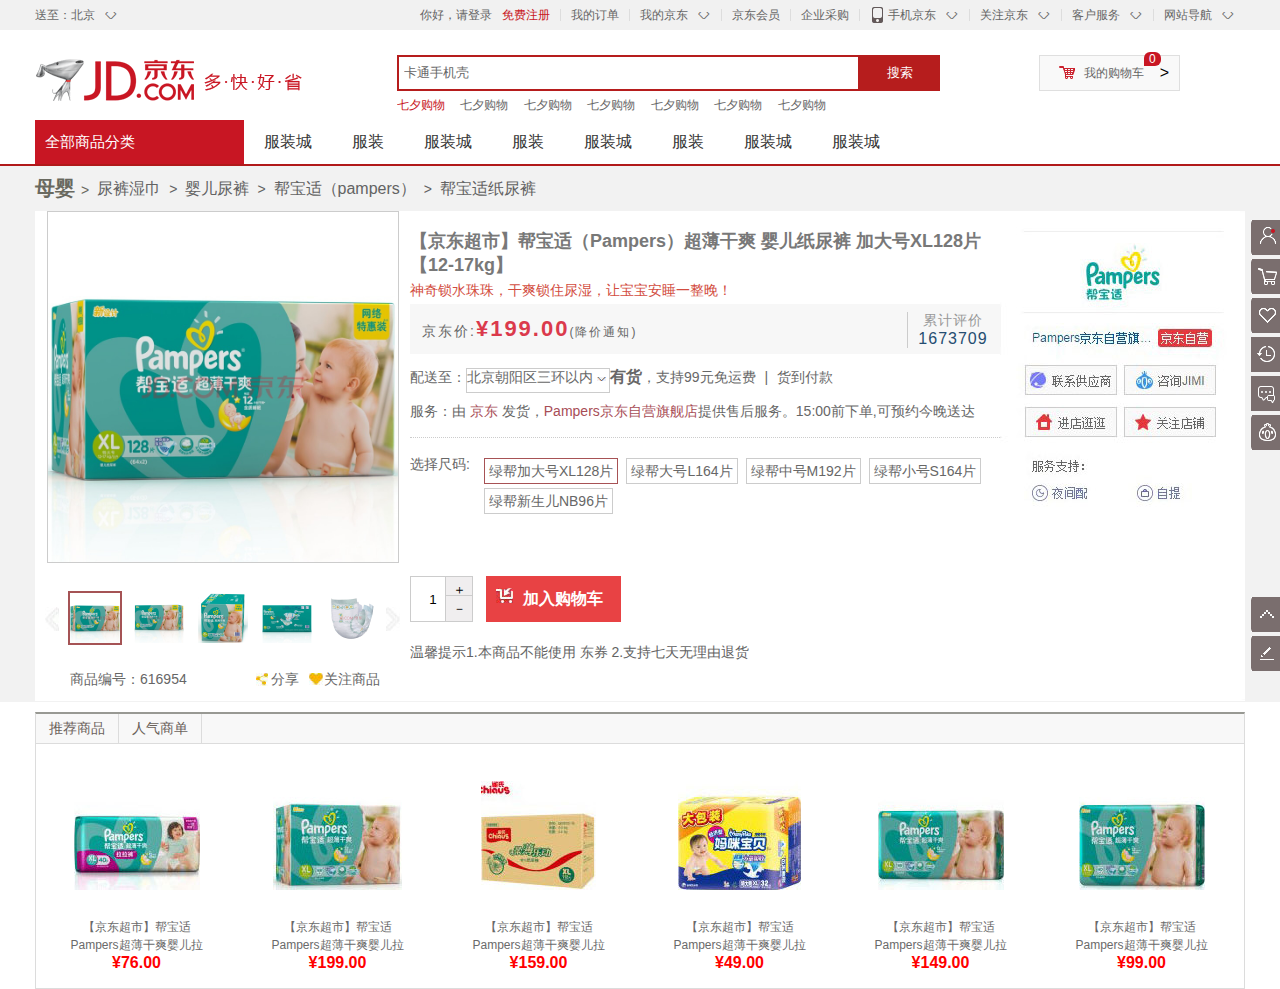
<file: JD/shopping.html>
<!DOCTYPE html PUBLIC "-//W3C//DTD XHTML 1.0 Transitional//EN" "http://www.w3.org/TR/xhtml1/DTD/xhtml1-transitional.dtd">
<html xmlns="http://www.w3.org/1999/xhtml">
<head>
<meta http-equiv="Content-Type" content="text/html; charset=utf-8" />
<title>shopping</title>
<link href="css/style.css" rel="stylesheet" type="text/css" />
<link href="css/shopping.css" rel="stylesheet" type="text/css" />
<script src="js/jquery-1.11.3.min.js"></script>
<script src="js/shopping.js"></script>
</head>

<body>
    <div class="header">
		<div class="you">
			<div class="s">
				<ul>
					<li>
						<a href="#"><img src="images/s_03.gif"/></a>
						<a href="#"><img src="images/s_06.gif"/></a>
						<a href="#"><img src="images/s_08.gif"/></a>
						<a href="#"><img src="images/s_11.gif"/></a>
						<a href="#"><img src="images/s_14.gif"/></a>
						<a href="#"><img src="images/s_19.gif"/></a>
					</li>
					<li class="xx">
						<a href="#"><img src="images/xia_23.gif"/></a>
						<a href="#"><img src="images/xia_26.gif"/></a>
					
					</li>
				</ul>
			</div>
			<div class="x"></div>
		</div>
		<div class="top clearfix">
			<div class="inner">
				<div class="songzi"> 送至：北京<i>◇</i></div>
				<ul> 
				<li><a>你好，请登录</a><a class="ni"> 免费注册</a></li>
				<li class="xian"></li>
				<li><a href="#">我的订单</a></li>
				<li class="xian"></li>
				<li><a href="#" class="yan"> 我的京东<i>◇</i></a></li>
				<li class="xian"></li>
				<li> <a href="#"> 京东会员</a></li>
				<li class="xian"></li>
				<li><a href="#">企业采购</a></li>
				<li class="xian"></li>
				<li><a href="#" class="yan"><span></span> 手机京东<i>◇</i></a></li>
				<li class="xian"></li>
				<li> <a href="#" class="yan">关注京东<i>◇</i></a></li>
				<li class="xian"></li>
				<li> <a href="#" class="yan"> 客户服务<i>◇</i></a></li>
				<li class="xian"></li>
				<li> <a href="#" class="yan"> 网站导航<i>◇</i></a></li>
				</ul>
			</div>
		</div>
		<div class="mid inner clearfix">
			<div class="logo">
				<a href="#"><img src="images/logo-201305.png"/></a>
			</div>
			<div class="form ">
				<form>
					<input type="text" value="卡通手机壳" class="kong"/><input type="submit" value="搜索" class="shou"/>
				</form>
				<div class="text">
					<a href="#" class="zi">七夕购物</a>
					<a href="#">七夕购物</a>
					<a href="#">七夕购物</a>
					<a href="#">七夕购物</a>
					<a href="#">七夕购物</a>
					<a href="#">七夕购物</a>
					<a href="#">七夕购物</a>
			
				</div>
		</div>
			<div class="buy">
					<a href="#">我的购物车</a>
					<i>></i>
					<span class="shu">0</span>
				</div>
		
	</div>
		<div class="nav inner clearfix">
				<div class="quan">全部商品分类</div>
				<ul>
					<li><a href="#">服装城</a></li>
					<li><a href="#">服装</a></li>
					<li><a href="#">服装城</a></li>
					<li><a href="#">服装</a></li>
					<li><a href="#">服装城</a></li>
					<li><a href="#">服装</a></li>
					<li><a href="#">服装城</a></li>
					<li><a href="#">服装城</a></li>
				</ul>
				
		</div>      
	</div>
    <div class="main">
    	<div class="inner">
        	<dl>
                <dt><a href="##">母婴<span>></span></a></dt>
                <dd><a href="##">尿裤湿巾<span>></span></a></dd>
                <dd><a href="##">婴儿尿裤<span>></span></a></dd>
                <dd><a href="##">帮宝适（pampers）<span>></span></a></dd>
                <dd><a href="##">帮宝适纸尿裤</a></dd>
            </dl>
        		<div class="m_count">
            	<div class="m_pic">
                	<div class="big_pic">
                        <img src="images/bbs_01.jpg" />
                        <img src="images/bbs_02.jpg" class="hidden"/>
                        <img src="images/bbs_03.jpg" class="hidden" />
                        <img src="images/bbs_04.jpg" class="hidden" />
                        <img src="images/bbs_05.jpg" class="hidden" />
                        <div class="a_box"></div>
                    </div>
                   
					<div class="max_pic">
                    	<img src="images/bbs_01.jpg" />
                        <img src="images/bbs_02.jpg" />
                        <img src="images/bbs_03.jpg" />
                        <img src="images/bbs_04.jpg" />
                        <img src="images/bbs_05.jpg" />
                       
					</div>

                    <div class="wrap">
                    	<span class="span_l"></span>
                        <span class="span_r"></span>
                        <ul>
                            <li class="ac"><img src="images/bbs_01.jpg" /></li>
                            <li><img src="images/bbs_02.jpg" /></li>
                            <li><img src="images/bbs_03.jpg" /></li>
                            <li><img src="images/bbs_04.jpg" /></li>
                            <li><img src="images/bbs_05.jpg" /></li>
                        </ul>
                        <div class="txt">
                        	<a href="##">商品编号：616954</a>
                            <em class="em_1">分享</em>
                            <em class="em_2">关注商品</em>
                        </div>
                	</div>
                
                </div>
                <div class="m_text">
                	<div class="title">【京东超市】帮宝适（Pampers）超薄干爽 婴儿纸尿裤 加大号XL128片【12-17kg】</div>
                    <div class="text_1">神奇锁水珠珠，干爽锁住尿湿，让宝宝安睡一整晚！</div>
                    
                    <div class="jiage">
                    	<div class="left">京东价:<span>¥<em>199.00</em></span><a href="##">(降价通知)</a></div>
                        <div class="right"><span>累计评价</span><a href="##">1673709</a></div>
                    </div>
                    
                    <div class="bot_line">
                        <div class="send_to"> 
                           配送至：<span>北京朝阳区三环以内</span><strong>有货</strong>，支持99元免运费<i>|</i>货到付款
                        </div>
                        <div class="service"> 
                            服务：由 <a href="##">京东</a> 发货，<a href="##">Pampers京东自营旗舰店</a>提供售后服务。15:00前下单,可预约今晚送达
                        </div>
                    </div>
                    
                    <div class="choose_size">
                    	<div class="choose">选择尺码:</div>
                        <ul class="size_list">
                        	<li class="red_border"><a href="##">绿帮加大号XL128片</a></li>
                            <li><a href="##">绿帮大号L164片</a></li>
                            <li><a href="##">绿帮中号M192片</a></li>
                            <li><a href="##">绿帮小号S164片</a></li>
                            <li><a href="##">绿帮新生儿NB96片</a></li>
                        </ul>
                    </div>
                    <div class="shopCar">
                        <div class="change_num">
                            <input type="text" value="1" class="input"/>
                            <button type="button" class="addBtn">＋</button><button type="button" class="subBtn">－</button>
                        </div>
                        <button type="button" class="okBtn" disabled>加入购物车</button>
                    </div>
                    <p>温馨提示1.本商品不能使用 东券 2.支持七天无理由退货</p>
                </div>
                <div class="contact"><img src="images/contact_03.jpg" /></div>
            </div>
        </div>
    </div>
    <div class="tab_wrap">
   		 <div class="inner">
        	<div class="border">
        		
                <ul class="tab_title">
                    <li><a href="##" class="changes">推荐商品</a></li>
                    <li><a href="##">人气商单</a></li>
                </ul>
                <div class="cont1">
                    <ul>
                        <li>
                            <div class="tap_pic"><img  src="images/tap_pic_03.jpg"/></div>
                            <p>【京东超市】帮宝适Pampers超薄干爽婴儿拉</p>
                            <span>¥76.00</span>
                        </li>
                        <li>
                            <div class="tap_pic"><img  src="images/tap_pic_05.jpg"/></div>
                            <p>【京东超市】帮宝适Pampers超薄干爽婴儿拉</p>
                            <span>¥199.00</span>
                        </li>
                        <li>
                            <div class="tap_pic"><img  src="images/tap_pic_07.jpg"/></div>
                            <p>【京东超市】帮宝适Pampers超薄干爽婴儿拉</p>
                            <span>¥159.00</span>
                        </li>
                        <li>
                            <div class="tap_pic"><img  src="images/tap_pic_09.jpg"/></div>
                            <p>【京东超市】帮宝适Pampers超薄干爽婴儿拉</p>
                            <span>¥49.00</span>
                        </li>
                        <li>
                            <div class="tap_pic"><img  src="images/tap_pic_11.jpg"/></div>
                            <p>【京东超市】帮宝适Pampers超薄干爽婴儿拉</p>
                            <span>¥149.00</span>
                        </li>
                        <li>
                            <div class="tap_pic"><img  src="images/tap_pic_13.jpg"/></div>
                            <p>【京东超市】帮宝适Pampers超薄干爽婴儿拉</p>
                            <span>¥99.00</span>
                        </li>
                    </ul>
                </div>
				<div class="cont1 cont2">
                    <ul>
                        <li>
                            <div class="tap_pic"><img  src="images/tap_pic_05.jpg"/></div>
                            <p>【京东超市】帮宝适Pampers超薄干爽婴儿拉</p>
                            <span>¥199.00</span>
                        </li>
                        <li>
                            <div class="tap_pic"><img  src="images/tap_pic_03.jpg"/></div>
                            <p>【京东超市】帮宝适Pampers超薄干爽婴儿拉</p>
                            <span>¥76.00</span>
                        </li>
                        <li>
                            <div class="tap_pic"><img  src="images/tap_pic_09.jpg"/></div>
                            <p>【京东超市】帮宝适Pampers超薄干爽婴儿拉</p>
                            <span>¥49.00</span>
                        </li>
                        <li>
                            <div class="tap_pic"><img  src="images/tap_pic_07.jpg"/></div>
                            <p>【京东超市】帮宝适Pampers超薄干爽婴儿拉</p>
                            <span>¥159.00</span>
                        </li>
                        <li>
                            <div class="tap_pic"><img  src="images/tap_pic_13.jpg"/></div>
                            <p>【京东超市】帮宝适Pampers超薄干爽婴儿拉</p>
                            <span>¥99.00</span>
                        </li>
                        <li>
                            <div class="tap_pic"><img  src="images/tap_pic_11.jpg"/></div>
                            <p>【京东超市】帮宝适Pampers超薄干爽婴儿拉</p>
                            <span>¥149.00</span>
                        </li>
                    </ul>
                </div>
            </div>
        </div>
    </div>
</body>
</html>
</file>
<file: JD/css/index.css>
.page1 .p_banner{float:left;position:relative;width:730px;height:454px;margin:12px 6px 0 12px;}
.page1 .p_banner .hide{display: none;}
.page1 .p_banner ol{position: absolute;top: 400px;left: 280px;}
.page1 .p_banner ol li{width: 30px;height: 30px;border-radius:50%;margin-right:10px;float: left;background: #F0F0EE;color: #000000;text-align: center;line-height: 30px;}
.page1 .p_banner ol .ac{background-color: red;}
.page1 .p_right{float:right;margin-top:12px;}
.page1 .tx{width:248px;height:163px;border:1px solid #e4e4e4;}
.page1 .p_right .tat{line-height:32px;height:32px;color:#666;font-size:16px;border-bottom:1px dashed #666;padding-left:16px;}
.page1 .tx .geng{float:right;color:#666;font-size:14px;line-height:34px;padding-right:29px;}
.page1 .tx i{font-size:14px;color:#666;padding-left:5px;}

.page1 .p_right .tx li{line-height:24px;height:24px;padding-left:16px;position: relative;padding-left:10px;color:#fff;}
.page1 .p_right .tx ul span{color:#666;font-size:12px;font-weight: bold;margin-right:6px;}
.page1 .p_right .tx ul a{color:#666;font-size:12px;}
.page1 .p_right .tx ul{margin-top:6px;width:292px;}
.page1 .p_right .tubiao{border:1px solid #e4e4e4;border-top:none;margin-bottom:5px;width:248px;  overflow: hidden;}
.page1 .p_right .tubiao li{float:left;height:70px;width:62px;border-right:1px solid #e4e4e4;border-bottom:1px solid #e4e4e4;color:#666;font-size:12px;text-align: center;position: relative;}
.page1 .p_right .tubiao i{width:25px;height:25px;background: url(../images/57620a6fN77b2b8af.png) no-repeat 0 0;position: absolute;top:12px;left:18px;}
.page1 .p_right .tubiao span{color:#666;text-align: center;padding-top:40px;display: block;}
.page1 .p_right .tubiao ul{width:260px;height:210px;overflow: hidden;}
.page1 .p_right .pic{border:none;margin-top:5px;width:250px;height:75px;}
.page1 .p_right .tubiao ul .er{background: url(../images/57620a6fN77b2b8af.png) no-repeat 0 -25px;}
.page1 .p_right .tubiao ul .san{background: url(../images/57620a6fN77b2b8af.png) no-repeat 0 -50px;}
.page1 .p_right .tubiao ul .si{background: url(../images/57620a6fN77b2b8af.png) no-repeat 0 -75px;}
.page1 .p_right .tubiao ul .wu{background: url(../images/57620a6fN77b2b8af.png) no-repeat 0 -100px;}
.page1 .p_right .tubiao ul .liu{background: url(../images/57620a6fN77b2b8af.png) no-repeat 0 -125px;}
.page1 .p_right .tubiao ul .qi{background: url(../images/57620a6fN77b2b8af.png) no-repeat 0 -150px;}
.page1 .p_right .tubiao ul .ba{background: url(../images/57620a6fN77b2b8af.png) no-repeat 0 -175px;}
.page1 .p_right .tubiao ul .jiu{background: url(../images/57620a6fN77b2b8af.png) no-repeat 0 -200px;}
.page1 .p_right .tubiao ul .shi{background: url(../images/57620a6fN77b2b8af.png) no-repeat 0 -225px;}
.page1 .p_right .tubiao ul .sy{background: url(../images/57620a6fN77b2b8af.png) no-repeat 0 -250px;}
.page1 .p_right .tubiao ul .se{background: url(../images/57620a6fN77b2b8af.png) no-repeat 0 -275px;}
.page1 .p_right .tubiao .content{height: 208px;position:relative;overflow: hidden;}
.page1 .p_right .tubiao .popupa{background:blanchedalmond;position: absolute;top: 208px;color:#000;}
.page1 .p_right .tubiao .dialog{width:260px;height: 215px;position:relative;}
.page1 .p_right .tubiao .close{position: absolute;top:5px;left:220px;margin-right: 20px;cursor: pointer;}

.p_bot img{height:151px;width:238px;margin-top:10px;}
.like{border-bottom:1px solid #d1d1d1;padding-top:21px;}
.like h4{color:#333;line-height:40px;font-size:18px;float:left;vertical-align: top;}
.like .wenzi{width:190px;height:18px;background: url(../images/homebg.png) no-repeat 0 -100px;float:left;margin:13px 0 0 7px;}
.like .tubiao{display:inline-block;width:18px;height:23px;float:right;background: url(../images/homebg.png) no-repeat -353px -1px ;margin:5px 0 0 7px;}
.like .huan{font-size:12px;color:#666;line-height:38px;float:right;}
.page2{width:1208px;height:231px;border:1px solid #e6e6e6;}
.page2 ul li {width:201px;height:231px;float:left;position:relative;}
.page2 ul li img:hover{transform: translateX(5px);transition: transform.5s;}
.page2 ul li a{display: block;position:relative;}
.page2 ul li .duo{width:123px;position:absolute;bottom:4px;left:36px;}
.page2 ul li p{color:#666;line-height: 18px;font-size:12px;}
.page2 ul li i{color:#b51d1a;line-height:31px;font-size:14px;}
.page2 ul span{display:block;width:1px;height:62px;background: #e6e6e6;position:absolute;bottom:9px;right:-1px;z-index: 3;}

.page3{height:440px;}
.page3 h2{line-height:34px;height:34px;color:#333;font-size:20px;}
.page3 .left{float:left;width:403px;height:405px;border:1px solid #ededed;background-color:#f7f7f7;}
.page3 .left .yi{height:246px;}
.page3 .left a{display: block;color:#333;position: absolute;height:205px;}
.page3 .left h3{color:#333;font-size:14px;line-height:40px;height:40px;text-align: center;border-bottom:1px dashed #e0e0e0;margin:0 20px;}
.page3 .left .pic{overflow: hidden;height:205px;width:403px;}
.page3 .left h4{line-height:38px;font-size:15px;}
.page3 .left span{line-height:18px;font-size:12px;}
.page3 .left p{line-height:17px;font-size:13px;color:#c81623;}
.page3 .left .conent{position: absolute;top:101px;left:45px;}
.page3 .left .er{position:relative;float:left;width:201px;height:158px;}
.page3 .left .conent2{position:absolute;top:39px;left:10px;}
.page3 .left .san{float:right;position:relative;width:201px;height:158px;}
.page3 .left .conent3{position:absolute;top:39px;left:10px;}



.page3 .mid{float:left;width:228px;border-top:1px solid #ededed;border-bottom:1px solid #ededed;}
.page3 .mid h3{color:#333;font-size:14px;line-height:40px;height:40px;text-align: center;border-bottom:1px dashed #e0e0e0;margin:0 20px;}
.page3 .mid .pic4{width:228px;height:205px;overflow: hidden;}
.page3 .mid .pi{display:block;float:left;width:228px;height:158px;overflow: hidden;position: relative;}
.page3 .mid h4{line-height:38px;font-size:15px;color:#666;}
.page3 .mid span{line-height:18px;font-size:12px;color:#666;}
.page3 .mid p{line-height:17px;font-size:13px;color:#c81623;}
.page3 .mid .conent4{position: absolute;top:43px;left:11px;}

.page3 .right{float:left;width:171px;height:405px;border:1px solid #ededed;border-left:none;}
.page3 .right .icon_l li{width:74px;height:57px;border-bottom:1px dashed #e0e0e0;margin-left:11px;}
.page3 .right .icon_l a{display: block;width:85px;text-align: center;margin-left:-11px;}
.page3 .right .icon_l{border-right:1px dashed #e0e0e0;width:85px;float:left;margin-top:13px;height:381px;overflow: hidden;}
.page3 .right .rig{float:right;border-right:none;}
.page3 .right .rig li{margin-left:0;}
.page3 .right .rig a{margin-left:0;}
.page3 .right ul{margin-top:-13px;}

.page4 ul{margin:20px 0 10px;}
.page4 ul li{width:403px;float:left;position:relative;}
.page4 ul li .zii{position: absolute;top:29px;left:187px;}
.page4 ul li a .zii h5{color:#fff;line-height: 32px;font-size:14px;}
.page4 ul li a .zii p{font-size:12px;color:#fff;line-height: 18px;}

.page5 .tilt{border-bottom:1px solid #C81623;margin-top:31px;}
.page5 .tilt h3{float:left;font-size: 16px;}
.page5 .tilt ul{float:right;border:1px solid #CCCCCC;border-bottom:none;}
.page5 .tilt ul li{float:left;line-height:31px;height:31px;position: relative;border-top:3px solid #fff;border-right:1px solid #fff;border-left:1px solid #fff;}
.page5 .tilt ul li:hover{border-color:#C81623;z-index: 2;margin-top:-1px;padding-top: 1px;}
.page5 .tilt ul li:hover span{border-color:transparent;display: none;}
.page5 .tilt ul a{color:#666;font-size:12px;display: block;padding:0 15px;}
.page5 .tilt span{width:1px;height:14px;background-color: #CCCCCC;position: absolute;top:10px;right:-2px;z-index: 1;}
.page5 .tilt ul a:hover{height:32px;background-color:#fff;}
.page5 .tilt ul .y{border-color:#C81623;z-index: 2;margin-top:-1px;padding-top: 1px;}
.page5 .tilt ul .yi{height:32px;background-color:#fff;}
.page5 .tilt ul .yii{border-color:transparent;display: none;}

.page5 .p_main .hid{display: none;}
.page5 .p_main img:hover{transform: scale(1.2);transition: transform.5s;}
.page5 .p_main{width:1209px;height:632px;border-right:1px solid #ededed;border-bottom:1px solid #ededed;}
.page5 .p_main .p_l{float:left;width:330px;}
.page5 .p_main .p_l .pica{width:330px;height:437px;float: left;}
.page5 .p_main .p_l .picb{width:330px;height:92px;float: left;background-color:rgba(250,250,250,0.5);margin-top:-184px;z-index: 1;}
.page5 .p_main .p_l .picb ul{margin-left:25px;}
.page5 .p_main .p_l .picb li{margin:10px 41px 10px 0;float:left;height:26px;vertical-align: middle;}
.page5 .p_main .p_l .picb li i{display:inline-block;width:26px;height:26px;background: url(../images/clothesicon.png) no-repeat;float:left;}
.page5 .p_main .p_l .picb li span{color:#666;margin-left:6px;line-height:26px;height:26px;display:inline-block;font-size:14px;float:left;}
.page5 .p_main .p_l .picc{width:330px;height:128px;float: left;margin-top:-92px;border-bottom:1px solid #ededed;background-color:rgba(500,500,500,0.5);}
.page5 .p_main .p_l .picc ul{margin:16px 40px 0 25px;}
.page5 .p_main .p_l .picc li{float:left;width:126px;}
.page5 .p_main .p_l .picc li a{color:#666;font-size:12px;float:left;line-height: 24px;display: inline-block;margin-right:11px;}
.page5 .p_main .p_l .picc .you{float:right;}
.page5 .p_main .p_l .picc .you a{margin-left:11px;margin-right:0;float:right;}
.page5 .p_main .p_l .picc .red{color:#c81623;}

.page5 .p_main .p_l .picd a{display:inline-block;width:328px;height:158px;float:left;border-left:1px solid #ededed ;border-right:1px solid #ededed;position: relative;}
.page5 .p_main .p_l .picd .conent6 h4{color:#222222;font-size:16px;line-height:27px;}
.page5 .p_main .p_l .picd .conent6 span{color:#c81623;font-size:14px;line-height:27px;}
.page5 .p_main .p_l .picd .conent6{position: absolute;top:26px;left:29px;}
.page5 .p_main .p_b{width:439px;float:left;}
.page5 .p_main .p_b .one{display: block;height:157px;border-bottom: 1px solid #ededed;}
.page5 .p_main .p_b .two{display: block;height:315px;border-bottom: 1px solid #ededed;}
.page5 .p_main .p_r ul li{width:219px;float: left;font-size: 0;}
.page5 .p_main .p_r ul li a{border-left: 1px solid #ededed;border-bottom: 1px solid #ededed;}
.page5 .p_main .p_r ul li .s{border-bottom:none;}
.page5 .p_main .p_r{float:left;}


.page5 .p_bottom{width:1210px;height:66px;background-color:#f7f7f7;}
.page5 .p_bottom ul{margin-top:10px;}
.page5 .p_bottom li{width:120px;border-right:1px dashed #ccc;float: left;margin-top:14px;}
.page5 .p_bottom .shao{border-right:none;}

.page6 h4 a{display: block;line-height: 39px;height:39px;margin-top:16px;color:#666;font-size:16px;}
.page6 h4 .z{float: left;}
.page6 h4 .y{float: right;padding-right:230px;}
.page6 .zhong{width:1208px;height:281px;border:1px solid #e5e5e5;float:left;}
.page6{font-size:0;}
.page7 {height:94px;background-color:#f5f5f5;margin-top:20px;}
.page7 .hao{height:94px;}
.page7 .hao li{float:left;}

.footer{height:202px;border-bottom:1px solid #ededed;}
.footer .ji{float:right;}
.footer .zizi{height: 202px;border-bottom: 1px solid #e5e5e5;}
.footer .zizi dl{float:left;;width: 192px;padding-top: 14px;}
.footer .zizi dt a{font-size: 14px;color: #666;height: 36px;line-height: 36px;}
.footer .zizi dd a{font-size: 12px;color: #666;height: 20px;line-height: 20px;}
.footer ul{padding:23px 0 26px 174px;}
.footer li{;float: left;}
.footer li span{padding: 0 11px;}
.footer ul a{font-size: 12px;color: #666;}
.footer ul span{color: #666;}
.footer .f_bot {text-align: center;}
.footer .f_bot a{font-size: 12px;color: #666;}
</file>
<file: JD/css/style.css>
body,li,ul,h1,h2,h3,h4,h5,h6,p,dd,dl,input{margin:0;padding:0;}
ul,ol{list-style: none;}
a{text-decoration: none;}
img,input{border:none;}
i{font-style:normal;}
body{font-family: arial,"Microsoft YaHei","宋体"}
a:hover{color:#c81623;}
.inner{width:1210px;margin:0 auto;}

.header{border-bottom:2px solid #b1191a;position:relative;}
.header .you{width:6px;height:772px;background: #7a6e6e;position:fixed;top:0;right:-6px;}
.header .you li{position: absolute;top:220px;right:6px;}
.header .you .xx{position: absolute;top:597px;right:6px;}
.header .top{height:30px;background-color: #f1f1f1;}
.inner{width:1210px;madrgin:0 auto}
.clearfix:after{content:'.';display: block;visibility: hidden;height:0;clear:both;}
.clearfix{*zoom:1;}
.top .songzi{float:left;color:#666;font-size:12px;line-height:30px;font-family:"宋体";}

.top .inner ul{float:right;}
.top .inner li{float:left;vertical-position: top;}
.top .inner li a{line-height: 30px;height:30px;color:#666;font-size:12px;padding:0 10px;display: inline-block;font-family:"宋体";}
.top .inner .xian{height:12px;width:1px;margin-top:9px;background-color: #ddd;}
.top .inner i{display:inline-block;width:13px;height:7px;line-height: 2px;overflow: hidden;margin-left:10px;font-size:15px;}
.top .inner ul span{width:15px;height:19px;background:url(../images/jd2015img.png) no-repeat 0 0;margin:5px 3px 0 0px;float:left;font-family:consolas;}
.top .inner li:hover a{color:#c81623;}
.top .inner li:hover .yan{background-color: #fff;}
.top .inner li:hover span{background-position: 0 -25px;}
.top .inner .ni{padding-left:0;color:#c81623;}
.mid .logo{width:270px;height:70px;padding:20px 92px 0 0;float:left;}
.mid .form {float:left;height:36px;margin-top:25px;}
.mid .text {overflow:hidden;width:560px;height:36px;}
.mid .kong{width:454px;height:32px;border:2px solid #b61d1d;color:#666;font-size:13px;line-height:32px;padding-left:5px;float:left;}
.mid .shou{width:80px;height:36px;background-color: #b61d1d;color:#fff;line-height:36px;float:left;}
.mid .shou:hover{corsor:pointer;}
.mid .form a{color:#666;font-size:12px;font-family:"宋体";line-height:28px;padding:0;margin-right:11px;}
.mid .form a:hover{color:#c81623;}
.mid .form .zi{color:#c81623;}
.mid .buy{width:139px;height:34px;border:1px solid #dfdfdf;float:right;margin:25px 65px 0 0;background: #f9f9f9 url(../images/jd2015img.png) no-repeat 18px -49px;line-height:34px;position: relative;}
.mid .buy a{color:#666;font-size:12px;margin-left:44px;vertical-align:top;}
.mid .buy a:hover{color:#c81623;}
.mid .buy i{line-height:34px;float:right;margin-right:10px;}
.mid .buy span{height:14px;background-color: #c81623;color: #fff;font-size:12px;;position: absolute;top:-4px;left:104px;border-radius:6px 6px 6px 0 ;line-height:14px;padding:0 5px;}

.nav .quan{width:199px;height:44px;background-color: #c81623;color: #fff;font-size:15px;line-height:44px;padding-left:10px;float:left;}
.nav ul{float:left;font-family: "微软雅黑";}
.nav li{float:left;}
.nav a{color:#333;font-size:16px;line-height:44px;display: inline-block;height:44px;padding:0 20px;}
.nav li a:hover{color:#ffffff;background-color: #c81623;height:44px;}
.LocationFloorList{ position:fixed; top:100px; left:290px;
display: none;background: #333333;}
.LocationFloorList li{ height:30px; line-height:30px; width:30px; font-size:12px; text-align:center; border-bottom:1px dashed #ccc; cursor:pointer;}
.LocationFloorList li b{ font-weight:normal}
.LocationFloorList li span{ display:none; font-size:12px;}
.LocationFloorList li.ac{ color:#fff; background:red}
.LocationFloorList li.ac b{ display:none;}
.LocationFloorList li.ac span{ display:inline}


.page1 .wrap{float:left;width:210px;position:relative;}
.page1 .p_left{height:465px;width:209px;background-color: #C81623;border-left:1px solid #b61d1d;border-bottom:1px solid #b61d1d;float: left;}
.page1 h3{font-size:14px;font-weight: normal;height:31px;width:172px;overflow: hidden;}
.page1 .p_left i{color:#fff;font-size:13px;float:right;position: absolute;top:0;right:14px;font-family: consolas;}
.page1 .p_left li{line-height: 31px;height:31px;color:#fff;}
.page1 .p_left a{color:#fff;}
.page1 .p_left li:hover{background-color: #fff;color:#c81623;}
.page1 .p_left li:hover a{color:#c81623;}
.page1 .p_left .ac{background-color: #fff;color:#c81623;}
.page1 .p_left .ac a{color:#c81623;}


.page1 .popup{width:999px;border-right:1px solid #C81623;border-bottom:1px solid #C81623;background-color: #F1F1F1;left:209px;top:0;min-height:465px;padding:20px 0 0 20px;position:absolute;z-index: 1;display: none;}
.popup .left{float:left;}
.page1 .popup .scetion{display: none;}
.page1 .popup .ac{display: block;}
.page1 .brand a{float:left;color:#fff;font-size:12px;line-height:24px;height:24px;background-color: #7c7171;position:relative;margin-right:10px;padding:0 32px 0 9px;margin-right:10px;}
.page1 .brand i{font-size:12px;color:#fff;text-align: center;background-color: #5c5251;width:23px;height:23px;position:absolute;top:1px;right:0px;}
.page1 .brand .jia{background-color:#c81623;}
.page1 .brand .jia1{background-color: #b1191a;}
.page1 .brand a:hover{background-color:#c81623;}
.page1 .brand a:hover i{background-color: #b1191a;}
.page1 .nav_con{width:760px;}
.page1 .nav_con dl{padding-bottom:2px;margin-top:6px;float:left;}
.page1 .nav_con dt{float:left;color:#666;font-size:12px;width:86px;padding-top:10px;}
.page1 .nav_con dt a{width:54px;text-align: right;color:#666;font-size:12px;line-height:16px;}
.page1 .nav_con dd{float:left;width:620px;border-bottom:1px solid #e9e9e9;margin-top:10px;}
.page1 .nav_con a{color:#666;font-weight:bold;font-size:12px;line-height:16px;float:left;padding:0 8px;border-left:1px solid #e5e5e5;height:16px;margin-bottom:8px;display: block;}
.page1 .nav_con a:hover{color:#C81623;}
.page1 .nav_con a:hover i{color:#C81623;}
.page1 .right{float:right;width:168px;}
.page1 .right .pic1{width:168;border:none;float:left;margin:1px 1px 0 0;}
.page1 .right .shang{margin-bottom:10px;}
.page1 .right .shang a{float:left;}
</file>
<file: JD/css/shopping.css>
body,li,ul,h1,h2,h3,h4,h5,h6,p,dd,dl,input{margin:0;padding:0;}
ul,ol{list-style: none;}
a{text-decoration: none;}
img,input{border:none;}
i{font-style:normal;}
body{font-family: arial,"Microsoft YaHei","宋体"}
a:hover{color:#c81623;}
.inner{width:1210px;margin:0 auto;}

.header{border-bottom:2px solid #b1191a;position:relative;}
.header .you{width:6px;height:772px;background: #7a6e6e;position:fixed;top:0;right:-6px;}
.header .you li{position: absolute;top:220px;right:6px;}
.header .you .xx{position: absolute;top:597px;right:6px;}
.header .top{height:30px;background-color: #f1f1f1;}
.inner{width:1210px;madrgin:0 auto}
.clearfix:after{content:'.';display: block;visibility: hidden;height:0;clear:both;}
.clearfix{*zoom:1;}
.top .songzi{float:left;color:#666;font-size:12px;line-height:30px;font-family:"宋体";}

.top .inner ul{float:right;}
.top .inner li{float:left;vertical-position: top;}
.top .inner li a{line-height: 30px;height:30px;color:#666;font-size:12px;padding:0 10px;display: inline-block;font-family:"宋体";}
.top .inner .xian{height:12px;width:1px;margin-top:9px;background-color: #ddd;}
.top .inner i{display:inline-block;width:13px;height:7px;line-height: 2px;overflow: hidden;margin-left:10px;font-size:15px;}
.top .inner ul span{width:15px;height:19px;background:url(../images/jd2015img.png) no-repeat 0 0;margin:5px 3px 0 0px;float:left;font-family:consolas;}
.top .inner li:hover a{color:#c81623;}
.top .inner li:hover .yan{background-color: #fff;}
.top .inner li:hover span{background-position: 0 -25px;}
.top .inner .ni{padding-left:0;color:#c81623;}
.mid .logo{width:270px;height:70px;padding:20px 92px 0 0;float:left;}
.mid .form {float:left;height:36px;margin-top:25px;}
.mid .text {overflow:hidden;width:560px;height:36px;}
.mid .kong{width:454px;height:32px;border:2px solid #b61d1d;color:#666;font-size:13px;line-height:32px;padding-left:5px;float:left;}
.mid .shou{width:80px;height:36px;background-color: #b61d1d;color:#fff;line-height:36px;float:left;}
.mid .shou:hover{corsor:pointer;}
.mid .form a{color:#666;font-size:12px;font-family:"宋体";line-height:28px;padding:0;margin-right:11px;}
.mid .form a:hover{color:#c81623;}
.mid .form .zi{color:#c81623;}
.mid .buy{width:139px;height:34px;border:1px solid #dfdfdf;float:right;margin:25px 65px 0 0;background: #f9f9f9 url(../images/jd2015img.png) no-repeat 18px -49px;line-height:34px;position: relative;}
.mid .buy a{color:#666;font-size:12px;margin-left:44px;vertical-align:top;}
.mid .buy a:hover{color:#c81623;}
.mid .buy i{line-height:34px;float:right;margin-right:10px;}
.mid .buy span{height:14px;background-color: #c81623;color: #fff;font-size:12px;;position: absolute;top:-4px;left:104px;border-radius:6px 6px 6px 0 ;line-height:14px;padding:0 5px;}

.nav .quan{width:199px;height:44px;background-color: #c81623;color: #fff;font-size:15px;line-height:44px;padding-left:10px;float:left;}
.nav ul{float:left;font-family: "微软雅黑";}
.nav li{float:left;}
.nav a{color:#333;font-size:16px;line-height:44px;display: inline-block;height:44px;padding:0 20px;}
.nav li a:hover{color:#ffffff;background-color: #c81623;height:44px;}
/* main */
.main{background:#f2f2f2; height:536px;}
.main dl{ height:45px; line-height:45px; display:inline-block;}
.main dt{ float:left;padding-right:8px;}
.main dt a{font-size:20px;color:#69695f; font-weight:bold;}
.main dt span{ font-size:14px; font-weight:normal; padding-left:6px;}
.main dd{ float:left;}
.main dd a{ font-size:16px; color:#636363;}
.main dd span{ font-size:14px;padding:0 8px;}

.main .m_count{ height:490px; background:#fff; position:relative;}
.m_count .m_pic{ float:left;width:375px; height:490px; text-align:center;}
.m_count .m_pic .big_pic{width:350px; height:350px; text-align:center; display:inline-block; position:relative; border:1px solid #ccc;}
.m_count .m_pic .big_pic .a_box{ width:200px; height:200px; background:#666; opacity:0.3; position:absolute; display:none;}
.m_count .m_pic .big_pic img{ width:100%; position:absolute; top:0; left:0;}
.m_count .m_pic .big_pic .hidden{ display:none;}
.m_count .m_pic .max_pic{ position:absolute; top:0; left:375px; border:1px solid #ccc; display:none; width:500px; height:500px; overflow:hidden; z-index:1;}
.m_count .m_pic .max_pic img{position:absolute; top:0; left:0;}
.m_count .m_pic .max_pic .ac{border:1px solid #ccc;}

.m_count .m_pic .wrap{ height:140px; position:relative; margin-top:14px;}
.m_count .m_pic .wrap .span_l{ display:block; width:14px; height:24px;background-image:url(../images/bg_jt_03.jpg); background-repeat:no-repeat; position:absolute; top:30px; left:10px;}
.m_count .m_pic .wrap .span_r{ display:block; width:14px; height:24px;background-image:url(../images/bg_jt_05.jpg); background-repeat:no-repeat; position:absolute; top:30px; right:10px;}
.m_count .m_pic ul{margin-top:14px; display:inline-block;}
.m_count .m_pic li{ float:left; width:50px; height:50px; margin:0 5px;border:2px solid #fff;}
.m_count .m_pic .ac{ border:2px solid #a55355;}
.m_count .m_pic li img{width:100%;}
.m_pic .wrap .txt{ height:48px; margin-top:10px; text-align:left;}
.m_pic .wrap .txt a{ font-size:14px; color:#666; line-height:48px; margin:0 60px 0 35px;}
.m_pic .wrap .txt .em_1{ font-style:normal;font-size:14px; color:#666; line-height:48px; background-image:url(../images/ba_tb_03.jpg); background-repeat:no-repeat; background-position:5px 2px; padding-left:20px;}
.m_pic .wrap .txt .em_2{ font-style:normal;font-size:14px; color:#666; line-height:48px;background-image:url(../images/ba_tb_06.jpg); background-repeat:no-repeat; background-position:5px 2px; padding-left:20px;}


.m_count .m_text{ float:left;width:590px; height:490px;}
.m_text .title{ font-size:18px; color:#787878; font-weight:bold; height:42px; margin-top:18px;}
.m_text .text_1{font-size:14px; color:#d24c40; height:28px; line-height:28px;margin-top:5px;}
.m_text .jiage{ height:50px; background:#f7f7f7; padding:0 12px; overflow:hidden;}
.m_text .jiage .left{ float:left; line-height:50px;font-size:14px; color:#666;letter-spacing:2px;}
.jiage .left span{ font-size:12px; color:#db3a4c;font-size:22px; font-weight:bold;}
.jiage .left em{ font-style:normal;}
.jiage .left a{font-size:12px; color:#666;}
.m_text .jiage .right{ float:right; width:70px;letter-spacing:1px; text-align:center; margin-top:8px; border-left:1px solid #ccc; padding-left:10px;}
.jiage .right span{color:#999;font-size:14px;}
.jiage .right a{color:#254d71;font-size:16px;}

.m_text .bot_line{ height:70px; border-bottom:1px dotted #ccc; padding-top:13px;}
.m_text .bot_line .send_to{ font-size:14px; color:#676767; padding-bottom:10px;}
.m_text .bot_line .send_to span{ display:inline-block;width:142px; height:23px; border:1px solid #ccc; background-image:url(../images/jiantou_top_03.jpg); background-repeat:no-repeat; background-position:130px 8px;}
.m_text .bot_line .send_to strong{ font-size:16px;}
.m_text .bot_line .send_to i{ padding:0 9px;}
.m_text .bot_line .service{ font-size:14px; color:#676767;}
.m_text .bot_line .service a{ color:#a84d56;}

.m_text .choose_size{ margin-top:18px; height:90px;}
.m_text .choose_size .choose{ float:left;font-size:14px; color:#676767; margin-right:10px;}
.m_text .choose_size .size_list{ width:520px; float:left; display:inline-block;}
.m_text .choose_size .size_list li{ float:left; height:24px; border:1px solid #ccc; margin:2px 4px;}
.m_text .choose_size .size_list li:hover{border:1px solid #a75255;}
.m_text .choose_size .size_list .red_border{border:1px solid #a75255;}
.m_text .choose_size .size_list li a{ font-size:14px;color:#676767; padding:4px; height:24px; line-height:24px;}
.m_text .shopCar{margin:30px 0; height:38px;}
.m_text .change_num{float:left; position:relative;}
.m_text .change_num .input{width:44px; height:44px;border-right: none; border:1px solid #ccc; text-align:center; line-height:34px;}
.m_text .change_num button{ height:27px; width:28px; background:#f0eeef; border: 1px solid #ccc; position: absolute;}
.m_text .change_num .addBtn{ top:0; left:35px;}
.m_text .change_num .subBtn{ top:19px; left:35px;}

.m_text .okBtn{ float:left;width:135px; height:46px; background:#e84244; border:none; font-size:16px; font-weight:bold; color:#fff; background-image:url(../images/shopcar_bg_03.jpg); background-repeat:no-repeat; background-position:10px 12px; padding-left:25px; margin-left:30px; cursor:pointer;}
.m_text p{ font-size:14px; color:#636363;}
.m_count .contact{ float:left;}

.tab_wrap{}
.tab_wrap .border{margin-top:10px;border:1px solid #dcdcdc;border-top:2px solid #989993;} 
.tab_wrap .tab_title{ height:29px; background:#f8f8f8;border-bottom:1px solid #dcdcdc;}
.tab_wrap .tab_title li{float:left;padding-left:13px ;padding-right: 13px;color:#6b625b; height:29px;border-right:1px solid #dcdcdc;text-align:center; font-size:14px; line-height:29px;}
.tab_wrap .tab_title li:hover{height:34px;color:red; background:#fff;border-top:2px solid red; border-bottom:1px solid #fff; position:relative; top:-6px;}
.tab_wrap .tab_title li a{color:#6b625b;}
.tab_wrap .tab_title li a:hover{color:red;}

.tab_wrap .cont1{ height:234px; margin-top:10px;}

.tab_wrap .cont2{ position:relative; display:none;}
.tab_wrap .cont1 li{ width:201px;text-align:center; float:left}
.tab_wrap .cont1 li .tap_pic{ height:136px;}
.tab_wrap .cont1 li .tap_pic img{ margin-top:27px;}
.tab_wrap .cont1 li p{ font-size:12px; color:#6a6a6a; margin:28px 32px 0 32px; line-height:18px;}
.tab_wrap .cont1 li span{font-size:16px; color:red; font-weight:bold;}
</file>
